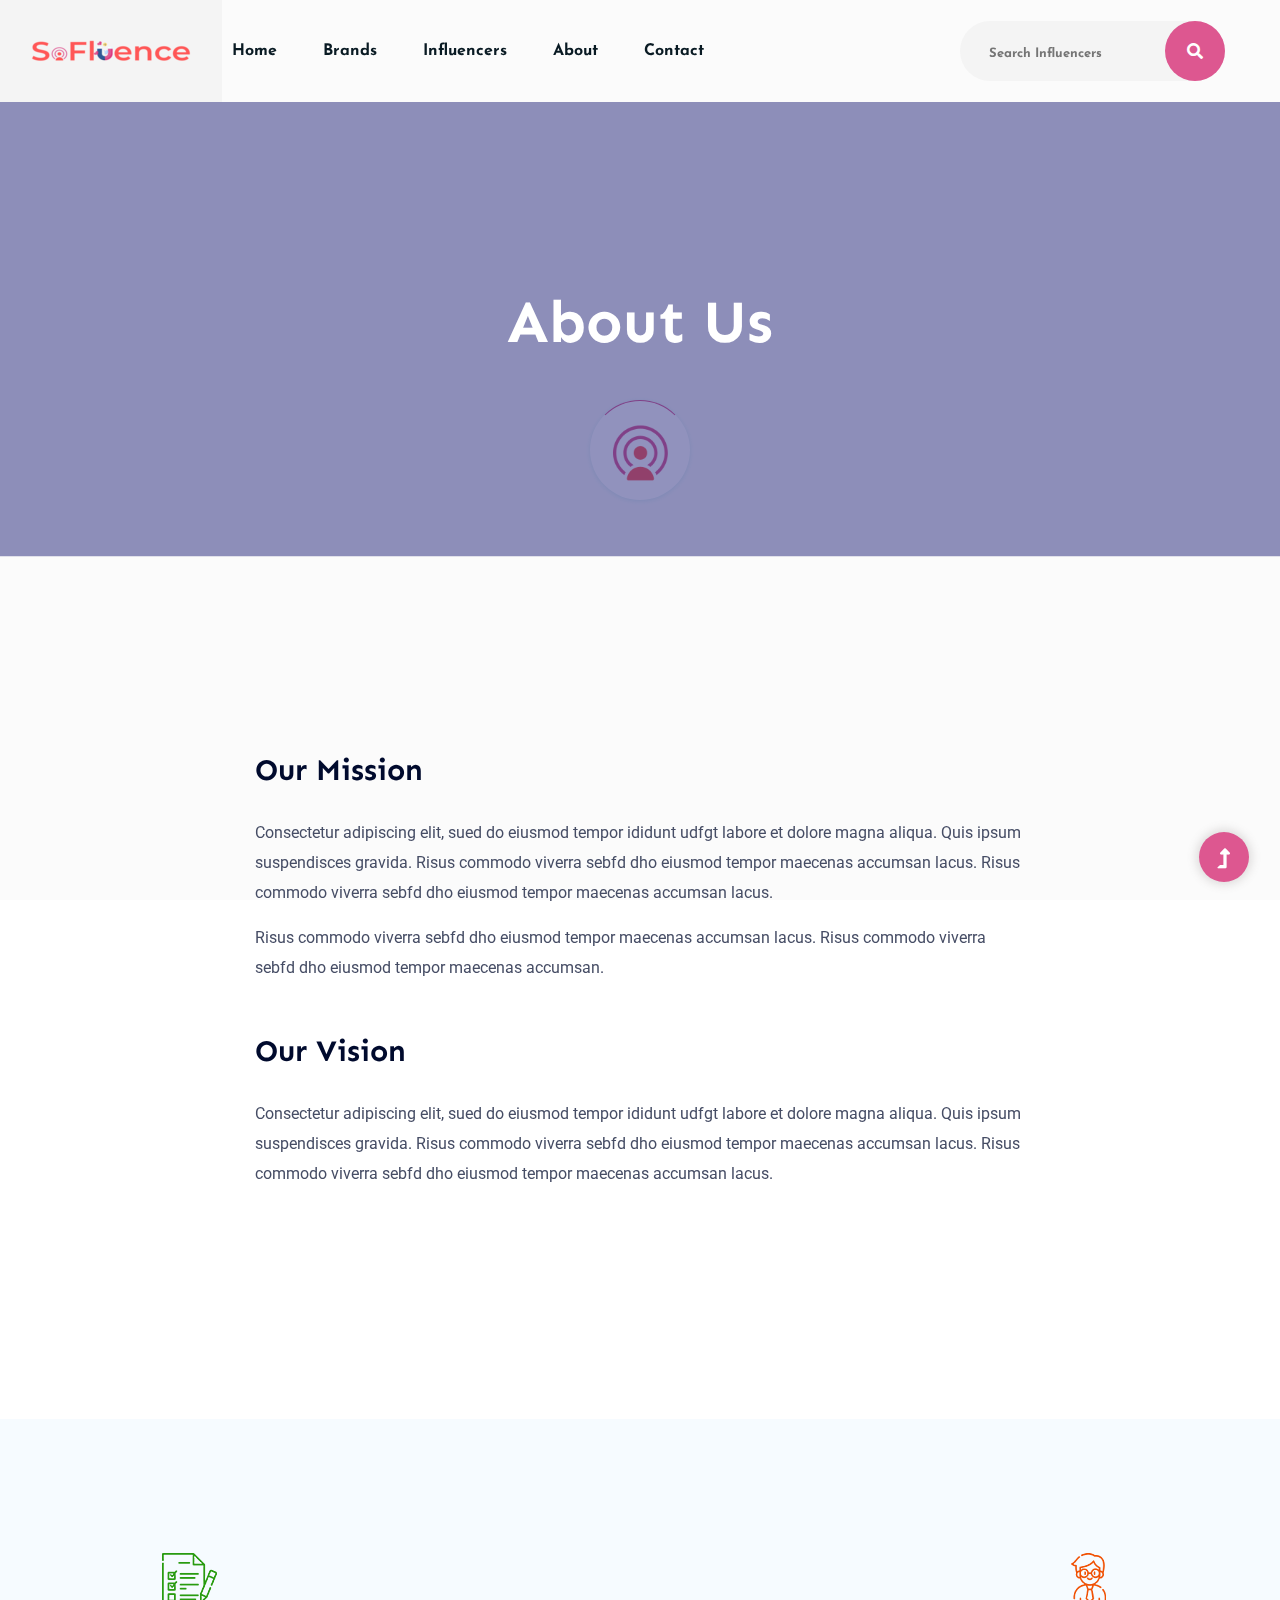
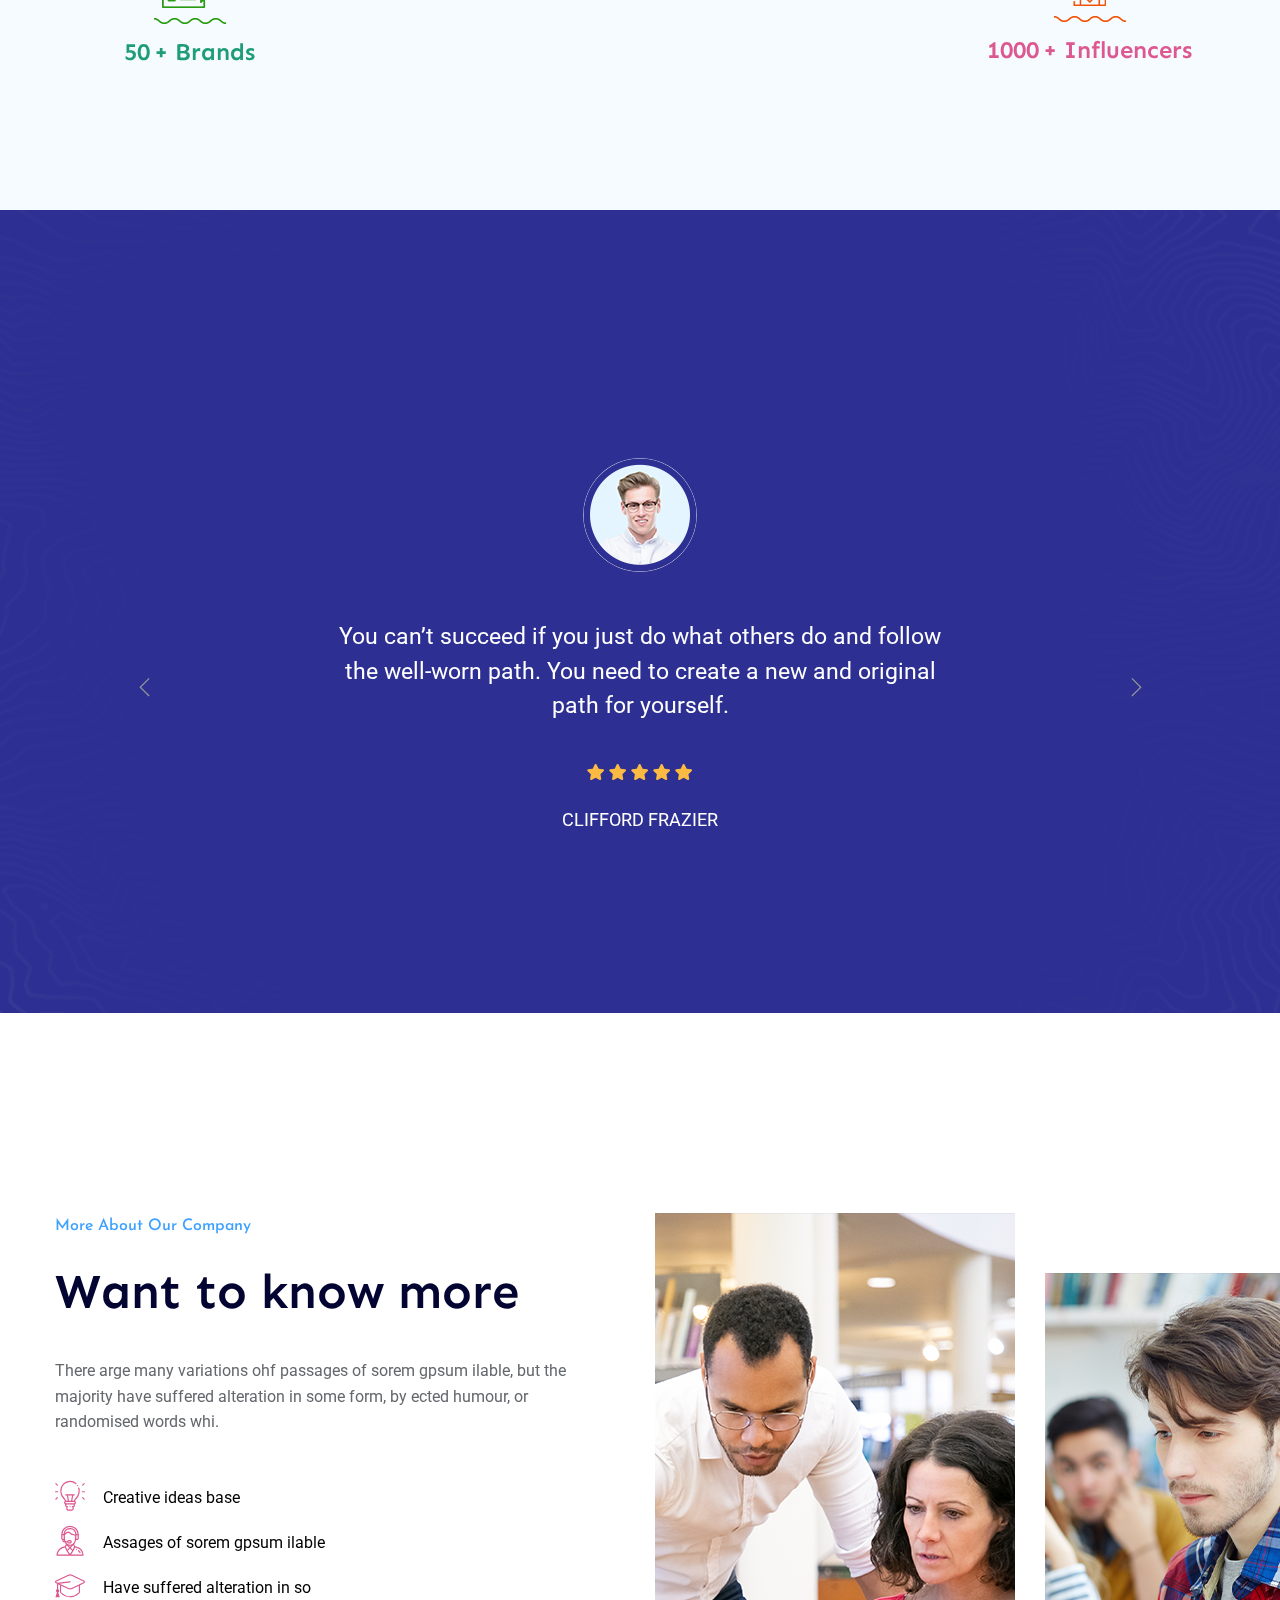
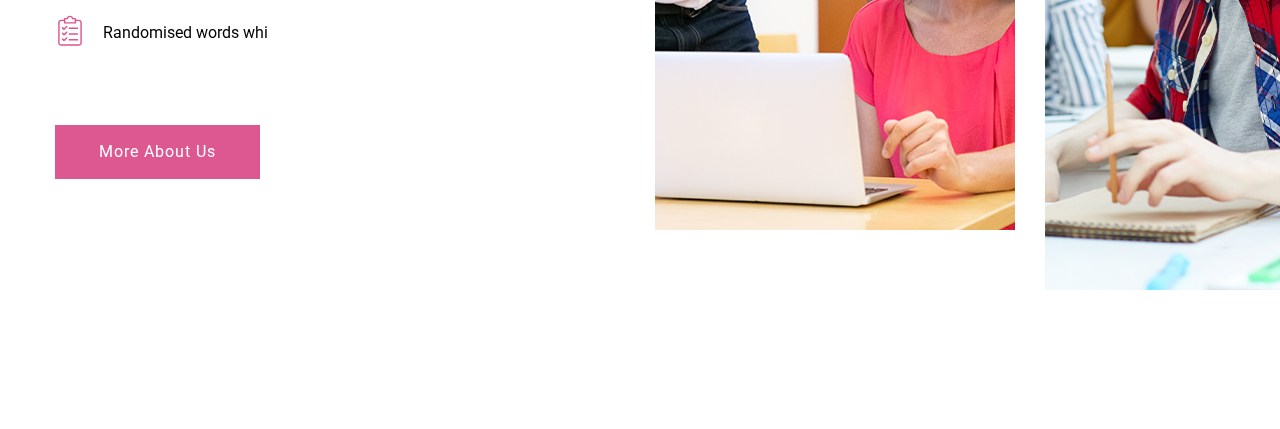
<file: about.html>
<!doctype html>
<html class="no-js" lang="zxx">
<head>
    <meta charset="utf-8">
    <meta http-equiv="x-ua-compatible" content="ie=edge">
     <title> SoFluence </title>
    <meta name="description" content="">
    <meta name="viewport" content="width=device-width, initial-scale=1">
    <link rel="manifest" href="site.webmanifest">
    <link rel="shortcut icon" type="image/x-icon" href="assets/img/favicon.ico">

	<!-- CSS here -->
	<link rel="stylesheet" href="assets/css/bootstrap.min.css">
	<link rel="stylesheet" href="assets/css/owl.carousel.min.css">
	<link rel="stylesheet" href="assets/css/slicknav.css">
    <link rel="stylesheet" href="assets/css/flaticon.css">
    <link rel="stylesheet" href="assets/css/gijgo.css">
	<link rel="stylesheet" href="assets/css/animate.min.css">
	<link rel="stylesheet" href="assets/css/magnific-popup.css">
	<link rel="stylesheet" href="assets/css/fontawesome-all.min.css">
	<link rel="stylesheet" href="assets/css/themify-icons.css">
	<link rel="stylesheet" href="assets/css/slick.css">
	<link rel="stylesheet" href="assets/css/nice-select.css">
	<link rel="stylesheet" href="assets/css/style.css">
</head>
<body>
    <!--? Preloader Start -->
    <div id="preloader-active">
        <div class="preloader d-flex align-items-center justify-content-center">
            <div class="preloader-inner position-relative">
                <div class="preloader-circle"></div>
                <div class="preloader-img pere-text">
                    <img src="assets/img/logo/loder.png" alt="">
                </div>
            </div>
        </div>
    </div>
    <!-- Preloader Start -->
    <header>
        <!-- Header Start -->
        <div class="header-area">
            <div class="main-header ">
                <div class="header-bottom header-sticky">
                    <!-- Logo -->
                    <div class="logo d-none d-lg-block">
                        <a href="index.html"><img src="assets/img/logo/logo.png" alt=""></a>
                    </div>
                    <div class="container">
                        <div class="menu-wrapper">
                            <!-- Logo -->
                            <div class="logo logo2 d-block d-lg-none">
                                <a href="index.html"><img src="assets/img/logo/logo.png" alt=""></a>
                            </div>
                            <!-- Main-menu -->
                            <div class="main-menu d-none d-lg-block">
                                <nav>
                                    <ul id="navigation">                                                                                          
                                        <li><a href="index.html">Home</a></li>
                                        <li><a href="brands.html">Brands</a></li>
                                        <li><a href="influencer.html">Influencers</a></li>
                                        <li><a href="about.html">About</a></li>
                                        <li><a href="contact.html">Contact</a></li>
                                    </ul>
                                </nav>
                            </div>
                            <!-- Header-btn -->
                            <div class="header-search d-none d-lg-block">
                                <form action="#" class="form-box f-right ">
                                    <input type="text" name="Search" placeholder="Search Influencers">
                                    <div class="search-icon">
                                        <i class="fas fa-search special-tag"></i>
                                    </div>
                                </form>
                            </div>
                        </div>
                        <!-- Mobile Menu -->
                        <div class="col-12">
                            <div class="mobile_menu d-block d-lg-none"></div>
                        </div>
                    </div>
                </div>
            </div>
        </div>
        <!-- Header End -->
    </header>
    <main>
        <!--? Hero Start -->
        <div class="slider-area">
            <div class="slider-height2 d-flex align-items-center">
                <div class="container">
                    <div class="row">
                        <div class="col-xl-12">
                            <div class="hero-cap hero-cap2 text-center">
                                <h2>About Us</h2>
                            </div>
                        </div>
                    </div>
                </div>
            </div>
        </div>
        <!-- Hero End -->
        <!-- About Details Start -->
        <div class="about-details section-padding30">
            <div class="container">
                <div class="row justify-content-center">
                    <div class="col-lg-8">
                        <div class="about-details-cap mb-50">
                            <h4>Our Mission</h4>
                            <p>Consectetur adipiscing elit, sued do eiusmod tempor ididunt udfgt labore et dolore magna aliqua. Quis ipsum suspendisces gravida. Risus commodo viverra sebfd dho eiusmod tempor maecenas accumsan lacus. Risus commodo viverra sebfd dho eiusmod tempor maecenas accumsan lacus.
                            </p>
                            <p> Risus commodo viverra sebfd dho eiusmod tempor maecenas accumsan lacus. Risus commodo viverra sebfd dho eiusmod tempor maecenas accumsan.</p>
                        </div>

                        <div class="about-details-cap mb-50">
                            <h4>Our Vision</h4>
                            <p>Consectetur adipiscing elit, sued do eiusmod tempor ididunt udfgt labore et dolore magna aliqua. Quis ipsum suspendisces gravida. Risus commodo viverra sebfd dho eiusmod tempor maecenas accumsan lacus. Risus commodo viverra sebfd dho eiusmod tempor maecenas accumsan lacus.
                            </p>
                        </div>
                    </div>
                </div>
            </div>
        </div>
        <!-- About Details End -->
<!--? Count Down Start -->
<div class="count-down-area pt-90 pb-60 section-bg" data-background="assets/img/gallery/section_bg01.png">
    <div class="container">
        <div class="row justify-content-center">
            <div class="col-lg-12 col-md-12">
                <div class="count-down-wrapper" >
                    <div class="row justify-content-between">
                        <div class="col-lg-3 col-md-6 col-sm-6">
                            <!-- Counter Up -->
                            <div class="single-counter text-center">
                                <svg xmlns="http://www.w3.org/2000/svg" xmlns:xlink="http://www.w3.org/1999/xlink" width="72px" height="71px">
                                    <image  x="0px" y="0px" width="72px" height="71px"  xlink:href="[data-uri]" />
                               </svg>
                                <span class="counter color-green">50</span>
                                <p class="color-green">+ Brands</p>
                            </div>
                        </div>
                        <div class="col-lg-3 col-md-6 col-sm-6">
                            <!-- Counter Up -->
                            <div class="single-counter text-center">
                                <svg xmlns="http://www.w3.org/2000/svg" xmlns:xlink="http://www.w3.org/1999/xlink" width="72px" height="69px">
                                    <image  x="0px" y="0px" width="72px" height="69px"  xlink:href="[data-uri]" />
                                </svg>
                                <span class="counter color-blue">1000</span>
                                <p class="color-blue">+ Influencers</p>
                            </div>
                        </div>
                    </div>
                </div>
            </div>
        </div>
    </div>
</div>
<!-- Count Down End -->
        <!--? Testimonial Start -->
        <div class="testimonial-area fix pt-180 pb-180 section-bg" data-background="assets/img/gallery/section_bg03.png">
            <div class="container">
                <div class="row justify-content-center">
                    <div class="col-xl-8 col-lg-9 col-md-9">
                        <div class="h1-testimonial-active">
                            <!-- Single Testimonial -->
                            <div class="single-testimonial pt-65">
                                <!-- Testimonial tittle -->
                                <div class="testimonial-icon mb-45">
                                    <img src="assets/img/gallery/testimonial.png" class="ani-btn " alt="">
                                </div>
                                    <!-- Testimonial Content -->
                                <div class="testimonial-caption text-center">
                                    <p>You can’t succeed if you just do what others do and 
                                        follow the well-worn path. You need to create a new and 
                                        original path for yourself.</p>
                                    <!-- Rattion -->
                                    <div class="testimonial-ratting">
                                        <i class="fas fa-star"></i>
                                        <i class="fas fa-star"></i>
                                        <i class="fas fa-star"></i>
                                        <i class="fas fa-star"></i>
                                        <i class="fas fa-star"></i>
                                    </div>
                                    <div class="rattiong-caption">
                                        <span>Clifford Frazier</span>
                                    </div>
                                </div>
                            </div>
                            <!-- Single Testimonial -->
                            <div class="single-testimonial pt-65">
                                <!-- Testimonial tittle -->
                                <div class="testimonial-icon mb-45">
                                    <img src="assets/img/gallery/testimonial.png" class="ani-btn " alt="">
                                </div>
                                    <!-- Testimonial Content -->
                                <div class="testimonial-caption text-center">
                                    <p>You can’t succeed if you just do what others do and 
                                        follow the well-worn path. You need to create a new and 
                                        original path for yourself. </p>
                                    <!-- Rattion -->
                                    <div class="testimonial-ratting">
                                        <i class="fas fa-star"></i>
                                        <i class="fas fa-star"></i>
                                        <i class="fas fa-star"></i>
                                        <i class="fas fa-star"></i>
                                        <i class="fas fa-star"></i>
                                    </div>
                                    <div class="rattiong-caption">
                                        <span>Clifford Frazier </span>
                                    </div>
                                </div>
                            </div>
                        </div>
                    </div>
                </div>
            </div>
        </div>
        <!-- Testimonial End -->
        <!--? About  Start-->
        <div class="about-area section-padding2">
            <div class="container">
                <div class="row">
                    <div class="col-lg-6 col-md-12">
                        <div class="about-caption mb-50">
                            <!-- Section Tittle -->
                            <div class="section-tittle mb-35">
                                <span>More About Our Company</span>
                                <h2>Want to know more</h2>
                            </div>
                            <p>There arge many variations ohf passages of sorem gpsum ilable, but the majority have suffered alteration in some form, by ected humour, or randomised words whi.</p>
                            <ul>
                                <li><span class="flaticon-business"></span> Creative ideas base</li>
                                <li><span class="flaticon-communications-1"></span> Assages of sorem gpsum ilable</li>
                                <li><span class="flaticon-graduated"></span> Have suffered alteration in so</li>
                                <li><span class="flaticon-tools-and-utensils"></span> Randomised words whi</li>
                            </ul>
                            <a href="about.html" class="btn">More About Us</a>
                        </div>
                    </div>
                    <div class="col-lg-6 col-md-12">
                        <!-- about-img -->
                        <div class="about-img ">
                            <div class="about-font-img d-none d-lg-block">
                                <img src="assets/img/gallery/about2.png" alt="">
                            </div>
                            <div class="about-back-img ">
                                <img src="assets/img/gallery/about1.png" alt="">
                            </div>
                        </div>
                    </div>
                </div>
            </div>
        </div>
        <!-- About Law End-->
    </main>
    <!-- Scroll Up -->
    <div id="back-top" >
        <a title="Go to Top" href="#"> <i class="fas fa-level-up-alt"></i></a>
    </div>

    <!-- JS here -->

    <script src="./assets/js/vendor/modernizr-3.5.0.min.js"></script>
    <!-- Jquery, Popper, Bootstrap -->
    <script src="./assets/js/vendor/jquery-1.12.4.min.js"></script>
    <script src="./assets/js/popper.min.js"></script>
    <script src="./assets/js/bootstrap.min.js"></script>
    <!-- Jquery Mobile Menu -->
    <script src="./assets/js/jquery.slicknav.min.js"></script>

    <!-- Jquery Slick , Owl-Carousel Plugins -->
    <script src="./assets/js/owl.carousel.min.js"></script>
    <script src="./assets/js/slick.min.js"></script>
    <!-- One Page, Animated-HeadLin -->
    <script src="./assets/js/wow.min.js"></script>
    <script src="./assets/js/animated.headline.js"></script>
    <script src="./assets/js/jquery.magnific-popup.js"></script>

    <!-- Date Picker -->
    <script src="./assets/js/gijgo.min.js"></script>
    <!-- Nice-select, sticky -->
    <script src="./assets/js/jquery.nice-select.min.js"></script>
    <script src="./assets/js/jquery.sticky.js"></script>
    
    <!-- counter , waypoint -->
    <script src="./assets/js/jquery.counterup.min.js"></script>
    <script src="./assets/js/waypoints.min.js"></script>
    
    <!-- contact js -->
    <script src="./assets/js/contact.js"></script>
    <script src="./assets/js/jquery.form.js"></script>
    <script src="./assets/js/jquery.validate.min.js"></script>
    <script src="./assets/js/mail-script.js"></script>
    <script src="./assets/js/jquery.ajaxchimp.min.js"></script>
    
    <!-- Jquery Plugins, main Jquery -->	
    <script src="./assets/js/plugins.js"></script>
    <script src="./assets/js/main.js"></script>
    
    </body>
</html>
</file>
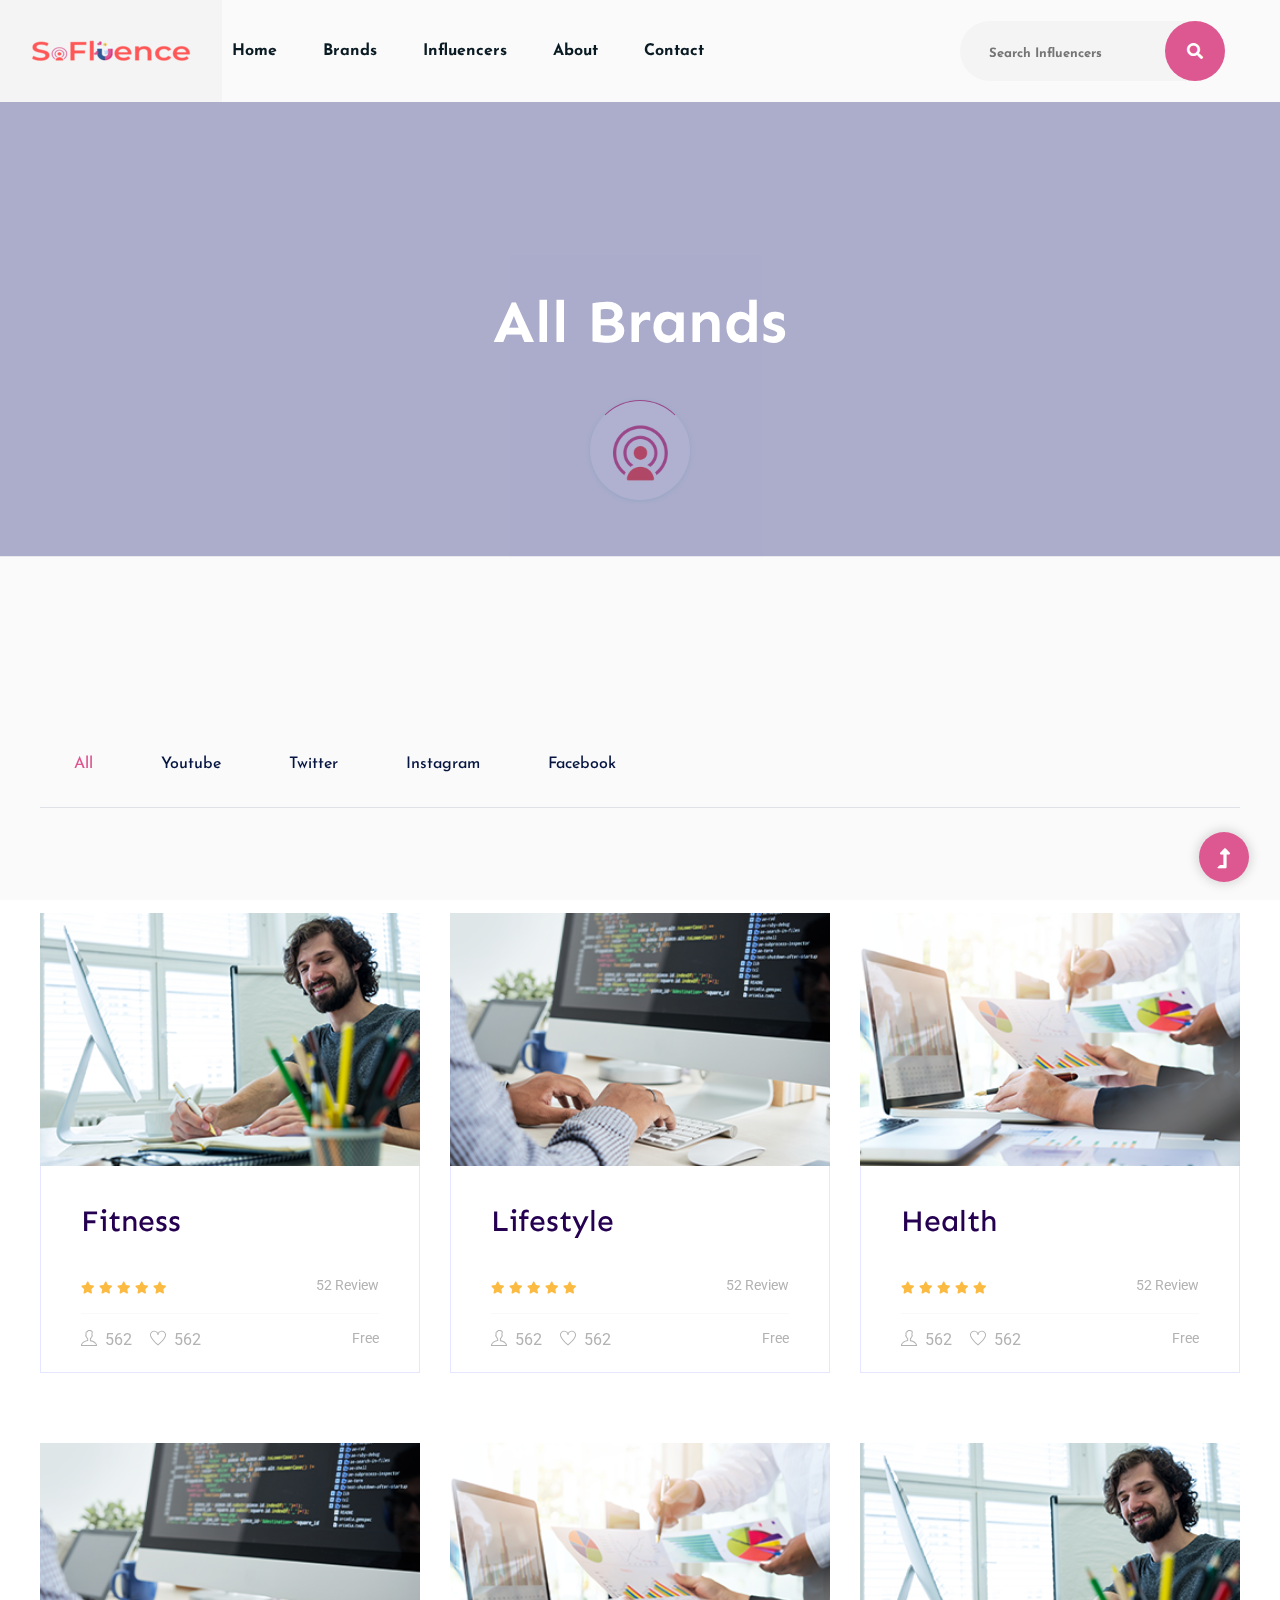
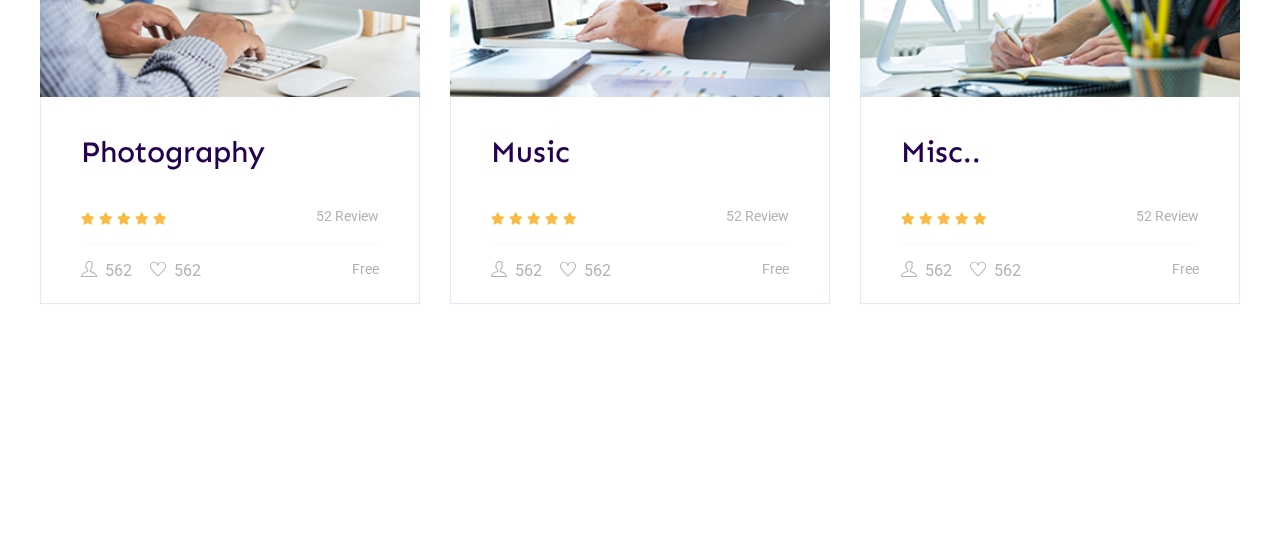
<file: brands.html>
<!doctype html>
<html class="no-js" lang="zxx">
<head>
    <meta charset="utf-8">
    <meta http-equiv="x-ua-compatible" content="ie=edge">
     <title> SoFluence </title>
    <meta name="description" content="">
    <meta name="viewport" content="width=device-width, initial-scale=1">
    <link rel="manifest" href="site.webmanifest">
    <link rel="shortcut icon" type="image/x-icon" href="assets/img/favicon.ico">

	<!-- CSS here -->
	<link rel="stylesheet" href="assets/css/bootstrap.min.css">
	<link rel="stylesheet" href="assets/css/owl.carousel.min.css">
	<link rel="stylesheet" href="assets/css/slicknav.css">
    <link rel="stylesheet" href="assets/css/flaticon.css">
    <link rel="stylesheet" href="assets/css/gijgo.css">
	<link rel="stylesheet" href="assets/css/animate.min.css">
	<link rel="stylesheet" href="assets/css/magnific-popup.css">
	<link rel="stylesheet" href="assets/css/fontawesome-all.min.css">
	<link rel="stylesheet" href="assets/css/themify-icons.css">
	<link rel="stylesheet" href="assets/css/slick.css">
	<link rel="stylesheet" href="assets/css/nice-select.css">
	<link rel="stylesheet" href="assets/css/style.css">
</head>
<body>
    <!--? Preloader Start -->
    <div id="preloader-active">
        <div class="preloader d-flex align-items-center justify-content-center">
            <div class="preloader-inner position-relative">
                <div class="preloader-circle"></div>
                <div class="preloader-img pere-text">
                    <img src="assets/img/logo/loder.png" alt="">
                </div>
            </div>
        </div>
    </div>
    <!-- Preloader Start -->
    <header>
        <!-- Header Start -->
        <div class="header-area">
            <div class="main-header ">
                <div class="header-bottom header-sticky">
                    <!-- Logo -->
                    <div class="logo d-none d-lg-block">
                        <a href="index.html"><img src="assets/img/logo/logo.png" alt=""></a>
                    </div>
                    <div class="container">
                        <div class="menu-wrapper">
                            <!-- Logo -->
                            <div class="logo logo2 d-block d-lg-none">
                                <a href="index.html"><img src="assets/img/logo/logo.png" alt=""></a>
                            </div>
                            <!-- Main-menu -->
                            <div class="main-menu d-none d-lg-block">
                                <nav>
                                    <ul id="navigation">                                                                                          
                                        <li><a href="index.html">Home</a></li>
                                        <li><a href="brands.html">Brands</a></li>
                                        <li><a href="influencer.html">Influencers</a></li>
                                        <li><a href="about.html">About</a></li>
                                        <li><a href="contact.html">Contact</a></li>
                                    </ul>
                                </nav>
                            </div>
                            <!-- Header-btn -->
                            <div class="header-search d-none d-lg-block">
                                <form action="#" class="form-box f-right ">
                                    <input type="text" name="Search" placeholder="Search Influencers">
                                    <div class="search-icon">
                                        <i class="fas fa-search special-tag"></i>
                                    </div>
                                </form>
                            </div>
                        </div>
                        <!-- Mobile Menu -->
                        <div class="col-12">
                            <div class="mobile_menu d-block d-lg-none"></div>
                        </div>
                    </div>
                </div>
            </div>
        </div>
        <!-- Header End -->
    </header>
    <main>
        <!--? Hero Start -->
        <div class="slider-area ">
            <div class="slider-height2 d-flex align-items-center">
                <div class="container">
                    <div class="row">
                        <div class="col-xl-12">
                            <div class="hero-cap hero-cap2 text-center">
                                <h2>All Brands</h2>
                            </div>
                        </div>
                    </div>
                </div>
            </div>
        </div>
        <!-- Hero End -->
        <!-- all-course Start -->
        <section class="all-course section-padding30">
            <div class="container">
                <div class="row">
                    <div class="all-course-wrapper">
                        <!-- Heading & Nav Button -->
                        <div class="row mb-15">
                            <div class="col-lg-12">
                                <div class="properties__button mb-90">
                                    <!--Nav Button  -->                                            
                                    <nav>                                                                             
                                        <div class="nav nav-tabs" id="nav-tab" role="tablist">
                                            <a class="nav-item nav-link active" id="nav-home-tab" data-toggle="tab" href="#nav-home" role="tab" aria-controls="nav-home" aria-selected="true">All</a>
                                            <a class="nav-item nav-link" id="nav-profile-tab" data-toggle="tab" href="#nav-profile" role="tab" aria-controls="nav-profile" aria-selected="false">Youtube</a>
                                            <a class="nav-item nav-link" id="nav-contact-tab" data-toggle="tab" href="#nav-contact" role="tab" aria-controls="nav-contact" aria-selected="false">Twitter</a>
                                            <a class="nav-item nav-link" id="nav-last-tab" data-toggle="tab" href="#nav-last" role="tab" aria-controls="nav-contact" aria-selected="false">Instagram</a>
                                            <a class="nav-item nav-link" id="nav-Sports" data-toggle="tab" href="#nav-nav-Sport" role="tab" aria-controls="nav-contact" aria-selected="false">Facebook</a>
                                        </div>
                                    </nav>
                                    <!--End Nav Button  -->
                                </div>
                            </div>
                        </div>
                        <!-- Tab content -->
                        <div class="row">
                            <div class="col-12">
                                <!-- Nav Card -->
                                <div class="tab-content" id="nav-tabContent">
                                    <!--  one -->
                                    <div class="tab-pane fade show active" id="nav-home" role="tabpanel" aria-labelledby="nav-home-tab">       
                                        <div class="row">
                                            <div class="col-xl-4 col-lg-4 col-md-6">
                                                <!-- Single course -->
                                                <div class="single-course mb-70">
                                                    <div class="course-img">
                                                        <img src="assets/img/gallery/popular_sub1.png" alt="">
                                                    </div>
                                                    <div class="course-caption">
                                                        <div class="course-cap-top">
                                                            <h4><a href="#">Fitness</a></h4>
                                                        </div>
                                                        <div class="course-cap-mid d-flex justify-content-between">
                                                            <div class="course-ratting">
                                                                <i class="fas fa-star"></i>
                                                                <i class="fas fa-star"></i>
                                                                <i class="fas fa-star"></i>
                                                                <i class="fas fa-star"></i>
                                                                <i class="fas fa-star"></i>
                                                            </div>
                                                            <ul><li>52 Review</li></ul>
                                                        </div>
                                                        <div class="course-cap-bottom d-flex justify-content-between">
                                                            <ul>
                                                                <li><i class="ti-user"></i> 562</li>
                                                                <li><i class="ti-heart"></i> 562</li>
                                                            </ul>
                                                            <span>Free</span>
                                                        </div>
                                                    </div>
                                                </div>
                                            </div>
                                            <div class="col-xl-4 col-lg-4 col-md-6">
                                                <!-- Single course -->
                                                <div class="single-course mb-70">
                                                    <div class="course-img">
                                                        <img src="assets/img/gallery/popular_sub2.png" alt="">
                                                    </div>
                                                    <div class="course-caption">
                                                        <div class="course-cap-top">
                                                            <h4><a href="#">Lifestyle</a></h4>
                                                        </div>
                                                        <div class="course-cap-mid d-flex justify-content-between">
                                                            <div class="course-ratting">
                                                                <i class="fas fa-star"></i>
                                                                <i class="fas fa-star"></i>
                                                                <i class="fas fa-star"></i>
                                                                <i class="fas fa-star"></i>
                                                                <i class="fas fa-star"></i>
                                                            </div>
                                                            <ul><li>52 Review</li></ul>
                                                        </div>
                                                        <div class="course-cap-bottom d-flex justify-content-between">
                                                            <ul>
                                                                <li><i class="ti-user"></i> 562</li>
                                                                <li><i class="ti-heart"></i> 562</li>
                                                            </ul>
                                                            <span>Free</span>
                                                        </div>
                                                    </div>
                                                </div>
                                            </div>
                                            <div class="col-xl-4 col-lg-4 col-md-6">
                                                <!-- Single course -->
                                                <div class="single-course mb-70">
                                                    <div class="course-img">
                                                        <img src="assets/img/gallery/popular_sub3.png" alt="">
                                                    </div>
                                                    <div class="course-caption">
                                                        <div class="course-cap-top">
                                                            <h4><a href="#">Health</a></h4>
                                                        </div>
                                                        <div class="course-cap-mid d-flex justify-content-between">
                                                            <div class="course-ratting">
                                                                <i class="fas fa-star"></i>
                                                                <i class="fas fa-star"></i>
                                                                <i class="fas fa-star"></i>
                                                                <i class="fas fa-star"></i>
                                                                <i class="fas fa-star"></i>
                                                            </div>
                                                            <ul><li>52 Review</li></ul>
                                                        </div>
                                                        <div class="course-cap-bottom d-flex justify-content-between">
                                                            <ul>
                                                                <li><i class="ti-user"></i> 562</li>
                                                                <li><i class="ti-heart"></i> 562</li>
                                                            </ul>
                                                            <span>Free</span>
                                                        </div>
                                                    </div>
                                                </div>
                                            </div>
                                            <div class="col-xl-4 col-lg-4 col-md-6">
                                                <!-- Single course -->
                                                <div class="single-course mb-70">
                                                    <div class="course-img">
                                                        <img src="assets/img/gallery/popular_sub2.png" alt="">
                                                    </div>
                                                    <div class="course-caption">
                                                        <div class="course-cap-top">
                                                            <h4><a href="#">Photography</a></h4>
                                                        </div>
                                                        <div class="course-cap-mid d-flex justify-content-between">
                                                            <div class="course-ratting">
                                                                <i class="fas fa-star"></i>
                                                                <i class="fas fa-star"></i>
                                                                <i class="fas fa-star"></i>
                                                                <i class="fas fa-star"></i>
                                                                <i class="fas fa-star"></i>
                                                            </div>
                                                            <ul><li>52 Review</li></ul>
                                                        </div>
                                                        <div class="course-cap-bottom d-flex justify-content-between">
                                                            <ul>
                                                                <li><i class="ti-user"></i> 562</li>
                                                                <li><i class="ti-heart"></i> 562</li>
                                                            </ul>
                                                            <span>Free</span>
                                                        </div>
                                                    </div>
                                                </div>
                                            </div>
                                            <div class="col-xl-4 col-lg-4 col-md-6">
                                                <!-- Single course -->
                                                <div class="single-course mb-70">
                                                    <div class="course-img">
                                                        <img src="assets/img/gallery/popular_sub3.png" alt="">
                                                    </div>
                                                    <div class="course-caption">
                                                        <div class="course-cap-top">
                                                            <h4><a href="#">Music</a></h4>
                                                        </div>
                                                        <div class="course-cap-mid d-flex justify-content-between">
                                                            <div class="course-ratting">
                                                                <i class="fas fa-star"></i>
                                                                <i class="fas fa-star"></i>
                                                                <i class="fas fa-star"></i>
                                                                <i class="fas fa-star"></i>
                                                                <i class="fas fa-star"></i>
                                                            </div>
                                                            <ul><li>52 Review</li></ul>
                                                        </div>
                                                        <div class="course-cap-bottom d-flex justify-content-between">
                                                            <ul>
                                                                <li><i class="ti-user"></i> 562</li>
                                                                <li><i class="ti-heart"></i> 562</li>
                                                            </ul>
                                                            <span>Free</span>
                                                        </div>
                                                    </div>
                                                </div>
                                            </div>
                                            <div class="col-xl-4 col-lg-4 col-md-6">
                                                <!-- Single course -->
                                                <div class="single-course mb-70">
                                                    <div class="course-img">
                                                        <img src="assets/img/gallery/popular_sub1.png" alt="">
                                                    </div>
                                                    <div class="course-caption">
                                                        <div class="course-cap-top">
                                                            <h4><a href="#">Misc..</a></h4>
                                                        </div>
                                                        <div class="course-cap-mid d-flex justify-content-between">
                                                            <div class="course-ratting">
                                                                <i class="fas fa-star"></i>
                                                                <i class="fas fa-star"></i>
                                                                <i class="fas fa-star"></i>
                                                                <i class="fas fa-star"></i>
                                                                <i class="fas fa-star"></i>
                                                            </div>
                                                            <ul><li>52 Review</li></ul>
                                                        </div>
                                                        <div class="course-cap-bottom d-flex justify-content-between">
                                                            <ul>
                                                                <li><i class="ti-user"></i> 562</li>
                                                                <li><i class="ti-heart"></i> 562</li>
                                                            </ul>
                                                            <span>Free</span>
                                                        </div>
                                                    </div>
                                                </div>
                                            </div>
                                        </div>
                                    </div>
                                    <!--  Two -->
                                    <div class="tab-pane fade" id="nav-profile" role="tabpanel" aria-labelledby="nav-profile-tab">
                                        <div class="row">
                                            <div class="col-xl-4 col-lg-4 col-md-6">
                                                <!-- Single course -->
                                                <div class="single-course mb-70">
                                                    <div class="course-img">
                                                        <img src="assets/img/gallery/popular_sub3.png" alt="">
                                                    </div>
                                                    <div class="course-caption">
                                                        <div class="course-cap-top">
                                                            <h4><a href="#">Graphic Design</a></h4>
                                                        </div>
                                                        <div class="course-cap-mid d-flex justify-content-between">
                                                            <div class="course-ratting">
                                                                <i class="fas fa-star"></i>
                                                                <i class="fas fa-star"></i>
                                                                <i class="fas fa-star"></i>
                                                                <i class="fas fa-star"></i>
                                                                <i class="fas fa-star"></i>
                                                            </div>
                                                            <ul><li>52 Review</li></ul>
                                                        </div>
                                                        <div class="course-cap-bottom d-flex justify-content-between">
                                                            <ul>
                                                                <li><i class="ti-user"></i> 562</li>
                                                                <li><i class="ti-heart"></i> 562</li>
                                                            </ul>
                                                            <span>Free</span>
                                                        </div>
                                                    </div>
                                                </div>
                                            </div>
                                            <div class="col-xl-4 col-lg-4 col-md-6">
                                                <!-- Single course -->
                                                <div class="single-course mb-70">
                                                    <div class="course-img">
                                                        <img src="assets/img/gallery/popular_sub2.png" alt="">
                                                    </div>
                                                    <div class="course-caption">
                                                        <div class="course-cap-top">
                                                            <h4><a href="#">Web Development</a></h4>
                                                        </div>
                                                        <div class="course-cap-mid d-flex justify-content-between">
                                                            <div class="course-ratting">
                                                                <i class="fas fa-star"></i>
                                                                <i class="fas fa-star"></i>
                                                                <i class="fas fa-star"></i>
                                                                <i class="fas fa-star"></i>
                                                                <i class="fas fa-star"></i>
                                                            </div>
                                                            <ul><li>52 Review</li></ul>
                                                        </div>
                                                        <div class="course-cap-bottom d-flex justify-content-between">
                                                            <ul>
                                                                <li><i class="ti-user"></i> 562</li>
                                                                <li><i class="ti-heart"></i> 562</li>
                                                            </ul>
                                                            <span>Free</span>
                                                        </div>
                                                    </div>
                                                </div>
                                            </div>
                                            <div class="col-xl-4 col-lg-4 col-md-6">
                                                <!-- Single course -->
                                                <div class="single-course mb-70">
                                                    <div class="course-img">
                                                        <img src="assets/img/gallery/popular_sub1.png" alt="">
                                                    </div>
                                                    <div class="course-caption">
                                                        <div class="course-cap-top">
                                                            <h4><a href="#">Digital Marketing</a></h4>
                                                        </div>
                                                        <div class="course-cap-mid d-flex justify-content-between">
                                                            <div class="course-ratting">
                                                                <i class="fas fa-star"></i>
                                                                <i class="fas fa-star"></i>
                                                                <i class="fas fa-star"></i>
                                                                <i class="fas fa-star"></i>
                                                                <i class="fas fa-star"></i>
                                                            </div>
                                                            <ul><li>52 Review</li></ul>
                                                        </div>
                                                        <div class="course-cap-bottom d-flex justify-content-between">
                                                            <ul>
                                                                <li><i class="ti-user"></i> 562</li>
                                                                <li><i class="ti-heart"></i> 562</li>
                                                            </ul>
                                                            <span>Free</span>
                                                        </div>
                                                    </div>
                                                </div>
                                            </div>
                                            <div class="col-xl-4 col-lg-4 col-md-6">
                                                <!-- Single course -->
                                                <div class="single-course mb-70">
                                                    <div class="course-img">
                                                        <img src="assets/img/gallery/popular_sub2.png" alt="">
                                                    </div>
                                                    <div class="course-caption">
                                                        <div class="course-cap-top">
                                                            <h4><a href="#">Graphic Design</a></h4>
                                                        </div>
                                                        <div class="course-cap-mid d-flex justify-content-between">
                                                            <div class="course-ratting">
                                                                <i class="fas fa-star"></i>
                                                                <i class="fas fa-star"></i>
                                                                <i class="fas fa-star"></i>
                                                                <i class="fas fa-star"></i>
                                                                <i class="fas fa-star"></i>
                                                            </div>
                                                            <ul><li>52 Review</li></ul>
                                                        </div>
                                                        <div class="course-cap-bottom d-flex justify-content-between">
                                                            <ul>
                                                                <li><i class="ti-user"></i> 562</li>
                                                                <li><i class="ti-heart"></i> 562</li>
                                                            </ul>
                                                            <span>Free</span>
                                                        </div>
                                                    </div>
                                                </div>
                                            </div>
                                            <div class="col-xl-4 col-lg-4 col-md-6">
                                                <!-- Single course -->
                                                <div class="single-course mb-70">
                                                    <div class="course-img">
                                                        <img src="assets/img/gallery/popular_sub3.png" alt="">
                                                    </div>
                                                    <div class="course-caption">
                                                        <div class="course-cap-top">
                                                            <h4><a href="#">Web Development</a></h4>
                                                        </div>
                                                        <div class="course-cap-mid d-flex justify-content-between">
                                                            <div class="course-ratting">
                                                                <i class="fas fa-star"></i>
                                                                <i class="fas fa-star"></i>
                                                                <i class="fas fa-star"></i>
                                                                <i class="fas fa-star"></i>
                                                                <i class="fas fa-star"></i>
                                                            </div>
                                                            <ul><li>52 Review</li></ul>
                                                        </div>
                                                        <div class="course-cap-bottom d-flex justify-content-between">
                                                            <ul>
                                                                <li><i class="ti-user"></i> 562</li>
                                                                <li><i class="ti-heart"></i> 562</li>
                                                            </ul>
                                                            <span>Free</span>
                                                        </div>
                                                    </div>
                                                </div>
                                            </div>
                                            <div class="col-xl-4 col-lg-4 col-md-6">
                                                <!-- Single course -->
                                                <div class="single-course mb-70">
                                                    <div class="course-img">
                                                        <img src="assets/img/gallery/popular_sub1.png" alt="">
                                                    </div>
                                                    <div class="course-caption">
                                                        <div class="course-cap-top">
                                                            <h4><a href="#">Digital Marketing</a></h4>
                                                        </div>
                                                        <div class="course-cap-mid d-flex justify-content-between">
                                                            <div class="course-ratting">
                                                                <i class="fas fa-star"></i>
                                                                <i class="fas fa-star"></i>
                                                                <i class="fas fa-star"></i>
                                                                <i class="fas fa-star"></i>
                                                                <i class="fas fa-star"></i>
                                                            </div>
                                                            <ul><li>52 Review</li></ul>
                                                        </div>
                                                        <div class="course-cap-bottom d-flex justify-content-between">
                                                            <ul>
                                                                <li><i class="ti-user"></i> 562</li>
                                                                <li><i class="ti-heart"></i> 562</li>
                                                            </ul>
                                                            <span>Free</span>
                                                        </div>
                                                    </div>
                                                </div>
                                            </div>
                                        </div>
                                    </div>
                                    <!--  Three -->
                                    <div class="tab-pane fade" id="nav-contact" role="tabpanel" aria-labelledby="nav-contact-tab">
                                        <div class="row">
                                            <div class="col-xl-4 col-lg-4 col-md-6">
                                                <!-- Single course -->
                                                <div class="single-course mb-70">
                                                    <div class="course-img">
                                                        <img src="assets/img/gallery/popular_sub2.png" alt="">
                                                    </div>
                                                    <div class="course-caption">
                                                        <div class="course-cap-top">
                                                            <h4><a href="#">Graphic Design</a></h4>
                                                        </div>
                                                        <div class="course-cap-mid d-flex justify-content-between">
                                                            <div class="course-ratting">
                                                                <i class="fas fa-star"></i>
                                                                <i class="fas fa-star"></i>
                                                                <i class="fas fa-star"></i>
                                                                <i class="fas fa-star"></i>
                                                                <i class="fas fa-star"></i>
                                                            </div>
                                                            <ul><li>52 Review</li></ul>
                                                        </div>
                                                        <div class="course-cap-bottom d-flex justify-content-between">
                                                            <ul>
                                                                <li><i class="ti-user"></i> 562</li>
                                                                <li><i class="ti-heart"></i> 562</li>
                                                            </ul>
                                                            <span>Free</span>
                                                        </div>
                                                    </div>
                                                </div>
                                            </div>
                                            <div class="col-xl-4 col-lg-4 col-md-6">
                                                <!-- Single course -->
                                                <div class="single-course mb-70">
                                                    <div class="course-img">
                                                        <img src="assets/img/gallery/popular_sub1.png" alt="">
                                                    </div>
                                                    <div class="course-caption">
                                                        <div class="course-cap-top">
                                                            <h4><a href="#">Web Development</a></h4>
                                                        </div>
                                                        <div class="course-cap-mid d-flex justify-content-between">
                                                            <div class="course-ratting">
                                                                <i class="fas fa-star"></i>
                                                                <i class="fas fa-star"></i>
                                                                <i class="fas fa-star"></i>
                                                                <i class="fas fa-star"></i>
                                                                <i class="fas fa-star"></i>
                                                            </div>
                                                            <ul><li>52 Review</li></ul>
                                                        </div>
                                                        <div class="course-cap-bottom d-flex justify-content-between">
                                                            <ul>
                                                                <li><i class="ti-user"></i> 562</li>
                                                                <li><i class="ti-heart"></i> 562</li>
                                                            </ul>
                                                            <span>Free</span>
                                                        </div>
                                                    </div>
                                                </div>
                                            </div>
                                            <div class="col-xl-4 col-lg-4 col-md-6">
                                                <!-- Single course -->
                                                <div class="single-course mb-70">
                                                    <div class="course-img">
                                                        <img src="assets/img/gallery/popular_sub3.png" alt="">
                                                    </div>
                                                    <div class="course-caption">
                                                        <div class="course-cap-top">
                                                            <h4><a href="#">Digital Marketing</a></h4>
                                                        </div>
                                                        <div class="course-cap-mid d-flex justify-content-between">
                                                            <div class="course-ratting">
                                                                <i class="fas fa-star"></i>
                                                                <i class="fas fa-star"></i>
                                                                <i class="fas fa-star"></i>
                                                                <i class="fas fa-star"></i>
                                                                <i class="fas fa-star"></i>
                                                            </div>
                                                            <ul><li>52 Review</li></ul>
                                                        </div>
                                                        <div class="course-cap-bottom d-flex justify-content-between">
                                                            <ul>
                                                                <li><i class="ti-user"></i> 562</li>
                                                                <li><i class="ti-heart"></i> 562</li>
                                                            </ul>
                                                            <span>Free</span>
                                                        </div>
                                                    </div>
                                                </div>
                                            </div>
                                            <div class="col-xl-4 col-lg-4 col-md-6">
                                                <!-- Single course -->
                                                <div class="single-course mb-70">
                                                    <div class="course-img">
                                                        <img src="assets/img/gallery/popular_sub2.png" alt="">
                                                    </div>
                                                    <div class="course-caption">
                                                        <div class="course-cap-top">
                                                            <h4><a href="#">Graphic Design</a></h4>
                                                        </div>
                                                        <div class="course-cap-mid d-flex justify-content-between">
                                                            <div class="course-ratting">
                                                                <i class="fas fa-star"></i>
                                                                <i class="fas fa-star"></i>
                                                                <i class="fas fa-star"></i>
                                                                <i class="fas fa-star"></i>
                                                                <i class="fas fa-star"></i>
                                                            </div>
                                                            <ul><li>52 Review</li></ul>
                                                        </div>
                                                        <div class="course-cap-bottom d-flex justify-content-between">
                                                            <ul>
                                                                <li><i class="ti-user"></i> 562</li>
                                                                <li><i class="ti-heart"></i> 562</li>
                                                            </ul>
                                                            <span>Free</span>
                                                        </div>
                                                    </div>
                                                </div>
                                            </div>
                                            <div class="col-xl-4 col-lg-4 col-md-6">
                                                <!-- Single course -->
                                                <div class="single-course mb-70">
                                                    <div class="course-img">
                                                        <img src="assets/img/gallery/popular_sub3.png" alt="">
                                                    </div>
                                                    <div class="course-caption">
                                                        <div class="course-cap-top">
                                                            <h4><a href="#">Web Development</a></h4>
                                                        </div>
                                                        <div class="course-cap-mid d-flex justify-content-between">
                                                            <div class="course-ratting">
                                                                <i class="fas fa-star"></i>
                                                                <i class="fas fa-star"></i>
                                                                <i class="fas fa-star"></i>
                                                                <i class="fas fa-star"></i>
                                                                <i class="fas fa-star"></i>
                                                            </div>
                                                            <ul><li>52 Review</li></ul>
                                                        </div>
                                                        <div class="course-cap-bottom d-flex justify-content-between">
                                                            <ul>
                                                                <li><i class="ti-user"></i> 562</li>
                                                                <li><i class="ti-heart"></i> 562</li>
                                                            </ul>
                                                            <span>Free</span>
                                                        </div>
                                                    </div>
                                                </div>
                                            </div>
                                            <div class="col-xl-4 col-lg-4 col-md-6">
                                                <!-- Single course -->
                                                <div class="single-course mb-70">
                                                    <div class="course-img">
                                                        <img src="assets/img/gallery/popular_sub1.png" alt="">
                                                    </div>
                                                    <div class="course-caption">
                                                        <div class="course-cap-top">
                                                            <h4><a href="#">Digital Marketing</a></h4>
                                                        </div>
                                                        <div class="course-cap-mid d-flex justify-content-between">
                                                            <div class="course-ratting">
                                                                <i class="fas fa-star"></i>
                                                                <i class="fas fa-star"></i>
                                                                <i class="fas fa-star"></i>
                                                                <i class="fas fa-star"></i>
                                                                <i class="fas fa-star"></i>
                                                            </div>
                                                            <ul><li>52 Review</li></ul>
                                                        </div>
                                                        <div class="course-cap-bottom d-flex justify-content-between">
                                                            <ul>
                                                                <li><i class="ti-user"></i> 562</li>
                                                                <li><i class="ti-heart"></i> 562</li>
                                                            </ul>
                                                            <span>Free</span>
                                                        </div>
                                                    </div>
                                                </div>
                                            </div>
                                        </div>
                                    </div>
                                    <!--  Fur -->
                                    <div class="tab-pane fade" id="nav-last" role="tabpanel" aria-labelledby="nav-last-tab">
                                        <div class="row">
                                            <div class="col-xl-4 col-lg-4 col-md-6">
                                                <!-- Single course -->
                                                <div class="single-course mb-70">
                                                    <div class="course-img">
                                                        <img src="assets/img/gallery/popular_sub1.png" alt="">
                                                    </div>
                                                    <div class="course-caption">
                                                        <div class="course-cap-top">
                                                            <h4><a href="#">Graphic Design</a></h4>
                                                        </div>
                                                        <div class="course-cap-mid d-flex justify-content-between">
                                                            <div class="course-ratting">
                                                                <i class="fas fa-star"></i>
                                                                <i class="fas fa-star"></i>
                                                                <i class="fas fa-star"></i>
                                                                <i class="fas fa-star"></i>
                                                                <i class="fas fa-star"></i>
                                                            </div>
                                                            <ul><li>52 Review</li></ul>
                                                        </div>
                                                        <div class="course-cap-bottom d-flex justify-content-between">
                                                            <ul>
                                                                <li><i class="ti-user"></i> 562</li>
                                                                <li><i class="ti-heart"></i> 562</li>
                                                            </ul>
                                                            <span>Free</span>
                                                        </div>
                                                    </div>
                                                </div>
                                            </div>
                                            <div class="col-xl-4 col-lg-4 col-md-6">
                                                <!-- Single course -->
                                                <div class="single-course mb-70">
                                                    <div class="course-img">
                                                        <img src="assets/img/gallery/popular_sub2.png" alt="">
                                                    </div>
                                                    <div class="course-caption">
                                                        <div class="course-cap-top">
                                                            <h4><a href="#">Web Development</a></h4>
                                                        </div>
                                                        <div class="course-cap-mid d-flex justify-content-between">
                                                            <div class="course-ratting">
                                                                <i class="fas fa-star"></i>
                                                                <i class="fas fa-star"></i>
                                                                <i class="fas fa-star"></i>
                                                                <i class="fas fa-star"></i>
                                                                <i class="fas fa-star"></i>
                                                            </div>
                                                            <ul><li>52 Review</li></ul>
                                                        </div>
                                                        <div class="course-cap-bottom d-flex justify-content-between">
                                                            <ul>
                                                                <li><i class="ti-user"></i> 562</li>
                                                                <li><i class="ti-heart"></i> 562</li>
                                                            </ul>
                                                            <span>Free</span>
                                                        </div>
                                                    </div>
                                                </div>
                                            </div>
                                            <div class="col-xl-4 col-lg-4 col-md-6">
                                                <!-- Single course -->
                                                <div class="single-course mb-70">
                                                    <div class="course-img">
                                                        <img src="assets/img/gallery/popular_sub3.png" alt="">
                                                    </div>
                                                    <div class="course-caption">
                                                        <div class="course-cap-top">
                                                            <h4><a href="#">Digital Marketing</a></h4>
                                                        </div>
                                                        <div class="course-cap-mid d-flex justify-content-between">
                                                            <div class="course-ratting">
                                                                <i class="fas fa-star"></i>
                                                                <i class="fas fa-star"></i>
                                                                <i class="fas fa-star"></i>
                                                                <i class="fas fa-star"></i>
                                                                <i class="fas fa-star"></i>
                                                            </div>
                                                            <ul><li>52 Review</li></ul>
                                                        </div>
                                                        <div class="course-cap-bottom d-flex justify-content-between">
                                                            <ul>
                                                                <li><i class="ti-user"></i> 562</li>
                                                                <li><i class="ti-heart"></i> 562</li>
                                                            </ul>
                                                            <span>Free</span>
                                                        </div>
                                                    </div>
                                                </div>
                                            </div>
                                            <div class="col-xl-4 col-lg-4 col-md-6">
                                                <!-- Single course -->
                                                <div class="single-course mb-70">
                                                    <div class="course-img">
                                                        <img src="assets/img/gallery/popular_sub2.png" alt="">
                                                    </div>
                                                    <div class="course-caption">
                                                        <div class="course-cap-top">
                                                            <h4><a href="#">Graphic Design</a></h4>
                                                        </div>
                                                        <div class="course-cap-mid d-flex justify-content-between">
                                                            <div class="course-ratting">
                                                                <i class="fas fa-star"></i>
                                                                <i class="fas fa-star"></i>
                                                                <i class="fas fa-star"></i>
                                                                <i class="fas fa-star"></i>
                                                                <i class="fas fa-star"></i>
                                                            </div>
                                                            <ul><li>52 Review</li></ul>
                                                        </div>
                                                        <div class="course-cap-bottom d-flex justify-content-between">
                                                            <ul>
                                                                <li><i class="ti-user"></i> 562</li>
                                                                <li><i class="ti-heart"></i> 562</li>
                                                            </ul>
                                                            <span>Free</span>
                                                        </div>
                                                    </div>
                                                </div>
                                            </div>
                                            <div class="col-xl-4 col-lg-4 col-md-6">
                                                <!-- Single course -->
                                                <div class="single-course mb-70">
                                                    <div class="course-img">
                                                        <img src="assets/img/gallery/popular_sub3.png" alt="">
                                                    </div>
                                                    <div class="course-caption">
                                                        <div class="course-cap-top">
                                                            <h4><a href="#">Web Development</a></h4>
                                                        </div>
                                                        <div class="course-cap-mid d-flex justify-content-between">
                                                            <div class="course-ratting">
                                                                <i class="fas fa-star"></i>
                                                                <i class="fas fa-star"></i>
                                                                <i class="fas fa-star"></i>
                                                                <i class="fas fa-star"></i>
                                                                <i class="fas fa-star"></i>
                                                            </div>
                                                            <ul><li>52 Review</li></ul>
                                                        </div>
                                                        <div class="course-cap-bottom d-flex justify-content-between">
                                                            <ul>
                                                                <li><i class="ti-user"></i> 562</li>
                                                                <li><i class="ti-heart"></i> 562</li>
                                                            </ul>
                                                            <span>Free</span>
                                                        </div>
                                                    </div>
                                                </div>
                                            </div>
                                            <div class="col-xl-4 col-lg-4 col-md-6">
                                                <!-- Single course -->
                                                <div class="single-course mb-70">
                                                    <div class="course-img">
                                                        <img src="assets/img/gallery/popular_sub1.png" alt="">
                                                    </div>
                                                    <div class="course-caption">
                                                        <div class="course-cap-top">
                                                            <h4><a href="#">Digital Marketing</a></h4>
                                                        </div>
                                                        <div class="course-cap-mid d-flex justify-content-between">
                                                            <div class="course-ratting">
                                                                <i class="fas fa-star"></i>
                                                                <i class="fas fa-star"></i>
                                                                <i class="fas fa-star"></i>
                                                                <i class="fas fa-star"></i>
                                                                <i class="fas fa-star"></i>
                                                            </div>
                                                            <ul><li>52 Review</li></ul>
                                                        </div>
                                                        <div class="course-cap-bottom d-flex justify-content-between">
                                                            <ul>
                                                                <li><i class="ti-user"></i> 562</li>
                                                                <li><i class="ti-heart"></i> 562</li>
                                                            </ul>
                                                            <span>Free</span>
                                                        </div>
                                                    </div>
                                                </div>
                                            </div>
                                        </div>
                                    </div>
                                    <!--  Five -->
                                    <div class="tab-pane fade" id="nav-nav-Sport" role="tabpanel" aria-labelledby="nav-Sports">
                                        <div class="row">
                                            <div class="col-xl-4 col-lg-4 col-md-6">
                                                <!-- Single course -->
                                                <div class="single-course mb-70">
                                                    <div class="course-img">
                                                        <img src="assets/img/gallery/popular_sub1.png" alt="">
                                                    </div>
                                                    <div class="course-caption">
                                                        <div class="course-cap-top">
                                                            <h4><a href="#">Graphic Design</a></h4>
                                                        </div>
                                                        <div class="course-cap-mid d-flex justify-content-between">
                                                            <div class="course-ratting">
                                                                <i class="fas fa-star"></i>
                                                                <i class="fas fa-star"></i>
                                                                <i class="fas fa-star"></i>
                                                                <i class="fas fa-star"></i>
                                                                <i class="fas fa-star"></i>
                                                            </div>
                                                            <ul><li>52 Review</li></ul>
                                                        </div>
                                                        <div class="course-cap-bottom d-flex justify-content-between">
                                                            <ul>
                                                                <li><i class="ti-user"></i> 562</li>
                                                                <li><i class="ti-heart"></i> 562</li>
                                                            </ul>
                                                            <span>Free</span>
                                                        </div>
                                                    </div>
                                                </div>
                                            </div>
                                            <div class="col-xl-4 col-lg-4 col-md-6">
                                                <!-- Single course -->
                                                <div class="single-course mb-70">
                                                    <div class="course-img">
                                                        <img src="assets/img/gallery/popular_sub2.png" alt="">
                                                    </div>
                                                    <div class="course-caption">
                                                        <div class="course-cap-top">
                                                            <h4><a href="#">Web Development</a></h4>
                                                        </div>
                                                        <div class="course-cap-mid d-flex justify-content-between">
                                                            <div class="course-ratting">
                                                                <i class="fas fa-star"></i>
                                                                <i class="fas fa-star"></i>
                                                                <i class="fas fa-star"></i>
                                                                <i class="fas fa-star"></i>
                                                                <i class="fas fa-star"></i>
                                                            </div>
                                                            <ul><li>52 Review</li></ul>
                                                        </div>
                                                        <div class="course-cap-bottom d-flex justify-content-between">
                                                            <ul>
                                                                <li><i class="ti-user"></i> 562</li>
                                                                <li><i class="ti-heart"></i> 562</li>
                                                            </ul>
                                                            <span>Free</span>
                                                        </div>
                                                    </div>
                                                </div>
                                            </div>
                                            <div class="col-xl-4 col-lg-4 col-md-6">
                                                <!-- Single course -->
                                                <div class="single-course mb-70">
                                                    <div class="course-img">
                                                        <img src="assets/img/gallery/popular_sub3.png" alt="">
                                                    </div>
                                                    <div class="course-caption">
                                                        <div class="course-cap-top">
                                                            <h4><a href="#">Digital Marketing</a></h4>
                                                        </div>
                                                        <div class="course-cap-mid d-flex justify-content-between">
                                                            <div class="course-ratting">
                                                                <i class="fas fa-star"></i>
                                                                <i class="fas fa-star"></i>
                                                                <i class="fas fa-star"></i>
                                                                <i class="fas fa-star"></i>
                                                                <i class="fas fa-star"></i>
                                                            </div>
                                                            <ul><li>52 Review</li></ul>
                                                        </div>
                                                        <div class="course-cap-bottom d-flex justify-content-between">
                                                            <ul>
                                                                <li><i class="ti-user"></i> 562</li>
                                                                <li><i class="ti-heart"></i> 562</li>
                                                            </ul>
                                                            <span>Free</span>
                                                        </div>
                                                    </div>
                                                </div>
                                            </div>
                                            <div class="col-xl-4 col-lg-4 col-md-6">
                                                <!-- Single course -->
                                                <div class="single-course mb-70">
                                                    <div class="course-img">
                                                        <img src="assets/img/gallery/popular_sub2.png" alt="">
                                                    </div>
                                                    <div class="course-caption">
                                                        <div class="course-cap-top">
                                                            <h4><a href="#">Graphic Design</a></h4>
                                                        </div>
                                                        <div class="course-cap-mid d-flex justify-content-between">
                                                            <div class="course-ratting">
                                                                <i class="fas fa-star"></i>
                                                                <i class="fas fa-star"></i>
                                                                <i class="fas fa-star"></i>
                                                                <i class="fas fa-star"></i>
                                                                <i class="fas fa-star"></i>
                                                            </div>
                                                            <ul><li>52 Review</li></ul>
                                                        </div>
                                                        <div class="course-cap-bottom d-flex justify-content-between">
                                                            <ul>
                                                                <li><i class="ti-user"></i> 562</li>
                                                                <li><i class="ti-heart"></i> 562</li>
                                                            </ul>
                                                            <span>Free</span>
                                                        </div>
                                                    </div>
                                                </div>
                                            </div>
                                            <div class="col-xl-4 col-lg-4 col-md-6">
                                                <!-- Single course -->
                                                <div class="single-course mb-70">
                                                    <div class="course-img">
                                                        <img src="assets/img/gallery/popular_sub3.png" alt="">
                                                    </div>
                                                    <div class="course-caption">
                                                        <div class="course-cap-top">
                                                            <h4><a href="#">Web Development</a></h4>
                                                        </div>
                                                        <div class="course-cap-mid d-flex justify-content-between">
                                                            <div class="course-ratting">
                                                                <i class="fas fa-star"></i>
                                                                <i class="fas fa-star"></i>
                                                                <i class="fas fa-star"></i>
                                                                <i class="fas fa-star"></i>
                                                                <i class="fas fa-star"></i>
                                                            </div>
                                                            <ul><li>52 Review</li></ul>
                                                        </div>
                                                        <div class="course-cap-bottom d-flex justify-content-between">
                                                            <ul>
                                                                <li><i class="ti-user"></i> 562</li>
                                                                <li><i class="ti-heart"></i> 562</li>
                                                            </ul>
                                                            <span>Free</span>
                                                        </div>
                                                    </div>
                                                </div>
                                            </div>
                                            <div class="col-xl-4 col-lg-4 col-md-6">
                                                <!-- Single course -->
                                                <div class="single-course mb-70">
                                                    <div class="course-img">
                                                        <img src="assets/img/gallery/popular_sub1.png" alt="">
                                                    </div>
                                                    <div class="course-caption">
                                                        <div class="course-cap-top">
                                                            <h4><a href="#">Digital Marketing</a></h4>
                                                        </div>
                                                        <div class="course-cap-mid d-flex justify-content-between">
                                                            <div class="course-ratting">
                                                                <i class="fas fa-star"></i>
                                                                <i class="fas fa-star"></i>
                                                                <i class="fas fa-star"></i>
                                                                <i class="fas fa-star"></i>
                                                                <i class="fas fa-star"></i>
                                                            </div>
                                                            <ul><li>52 Review</li></ul>
                                                        </div>
                                                        <div class="course-cap-bottom d-flex justify-content-between">
                                                            <ul>
                                                                <li><i class="ti-user"></i> 562</li>
                                                                <li><i class="ti-heart"></i> 562</li>
                                                            </ul>
                                                            <span>Free</span>
                                                        </div>
                                                    </div>
                                                </div>
                                            </div>
                                        </div>
                                    </div>
                                </div>
                            <!-- End Nav Card -->
                            </div>
                        </div>
                    </div>
                </div>
            </div>
        </section>
        <!-- all-course End -->
    </main>
    <!-- Scroll Up -->
    <div id="back-top" >
        <a title="Go to Top" href="#"> <i class="fas fa-level-up-alt"></i></a>
    </div>

    <!-- JS here -->

    <script src="./assets/js/vendor/modernizr-3.5.0.min.js"></script>
    <!-- Jquery, Popper, Bootstrap -->
    <script src="./assets/js/vendor/jquery-1.12.4.min.js"></script>
    <script src="./assets/js/popper.min.js"></script>
    <script src="./assets/js/bootstrap.min.js"></script>
    <!-- Jquery Mobile Menu -->
    <script src="./assets/js/jquery.slicknav.min.js"></script>

    <!-- Jquery Slick , Owl-Carousel Plugins -->
    <script src="./assets/js/owl.carousel.min.js"></script>
    <script src="./assets/js/slick.min.js"></script>
    <!-- One Page, Animated-HeadLin -->
    <script src="./assets/js/wow.min.js"></script>
    <script src="./assets/js/animated.headline.js"></script>
    <script src="./assets/js/jquery.magnific-popup.js"></script>

    <!-- Date Picker -->
    <script src="./assets/js/gijgo.min.js"></script>
    <!-- Nice-select, sticky -->
    <script src="./assets/js/jquery.nice-select.min.js"></script>
    <script src="./assets/js/jquery.sticky.js"></script>
    
    <!-- counter , waypoint -->
    <script src="./assets/js/jquery.counterup.min.js"></script>
    <script src="./assets/js/waypoints.min.js"></script>
    
    <!-- contact js -->
    <script src="./assets/js/contact.js"></script>
    <script src="./assets/js/jquery.form.js"></script>
    <script src="./assets/js/jquery.validate.min.js"></script>
    <script src="./assets/js/mail-script.js"></script>
    <script src="./assets/js/jquery.ajaxchimp.min.js"></script>
    
    <!-- Jquery Plugins, main Jquery -->	
    <script src="./assets/js/plugins.js"></script>
    <script src="./assets/js/main.js"></script>
    
    </body>
</html>
</file>
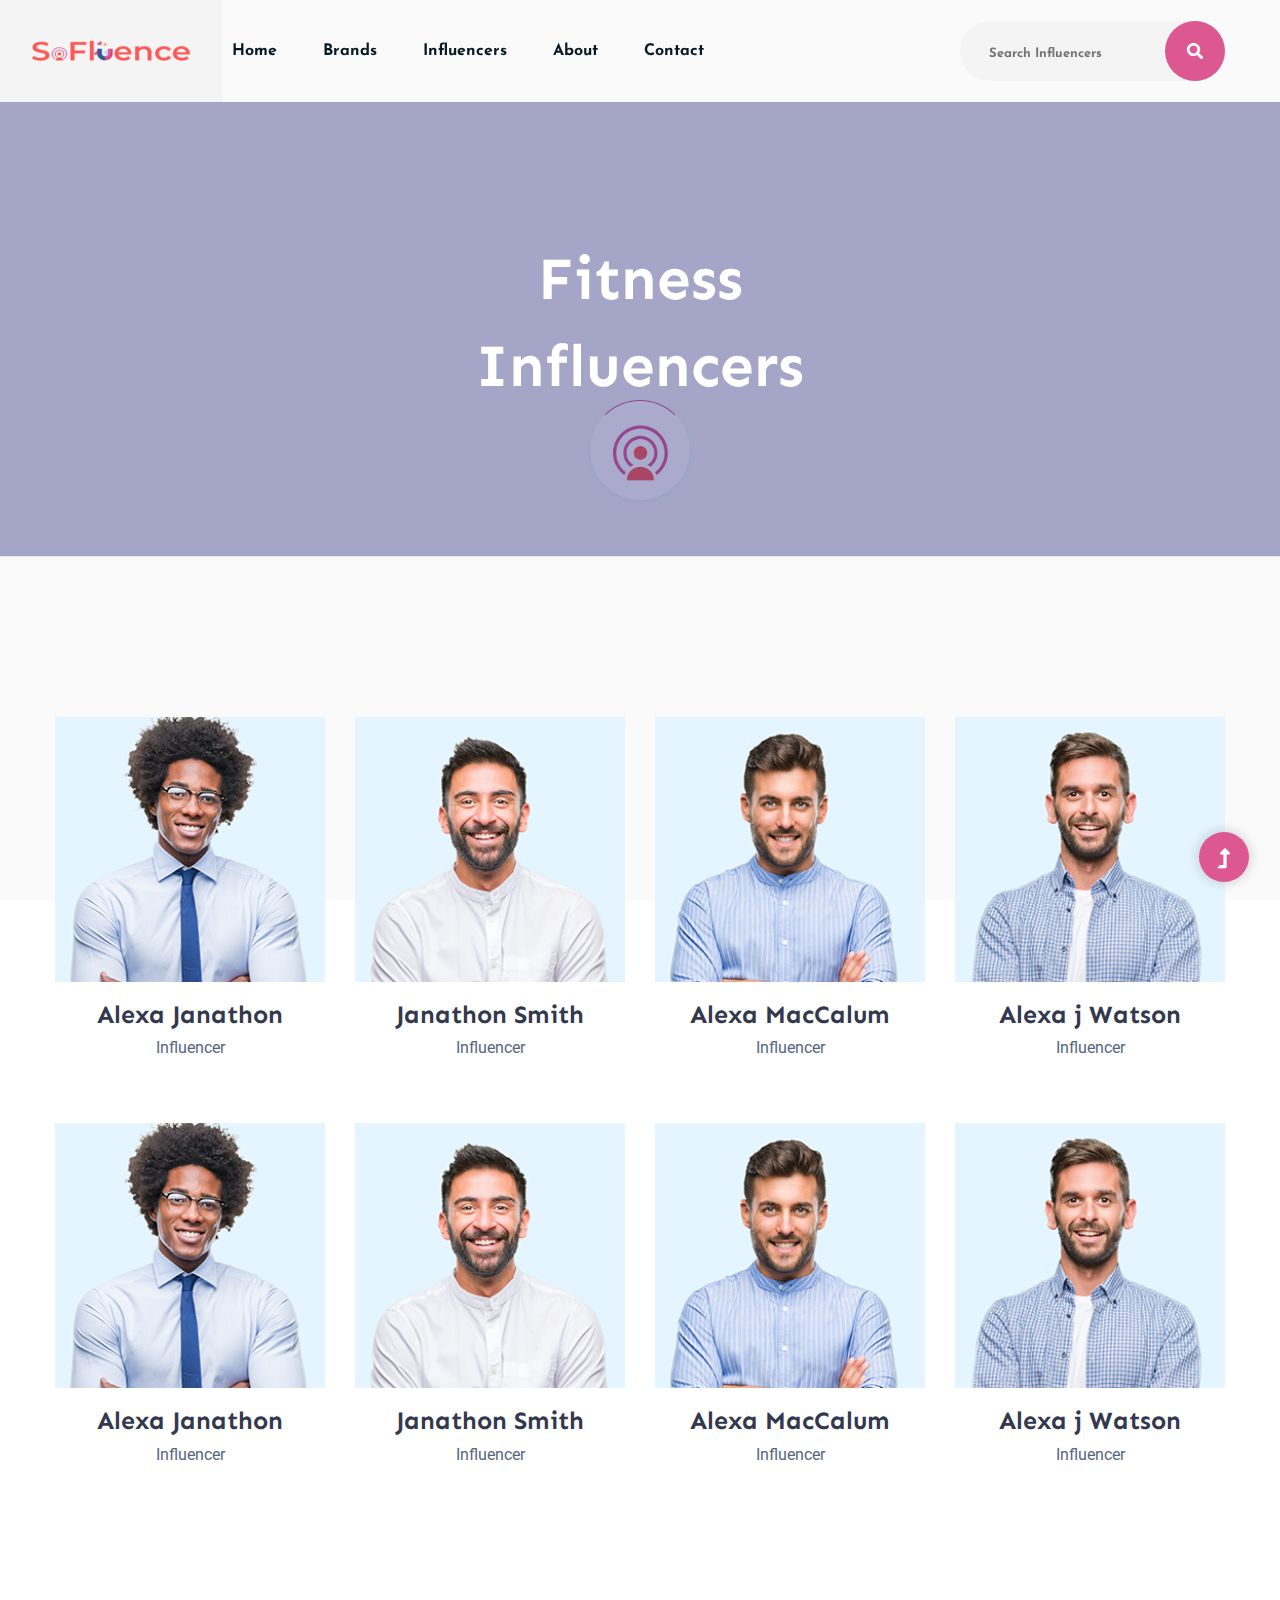
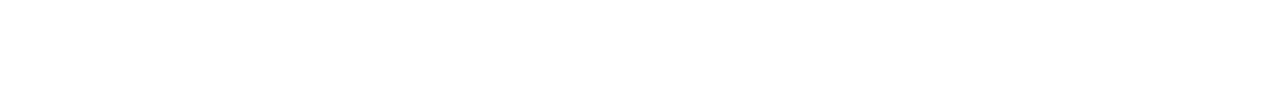
<file: influencer.html>
<!doctype html>
<html class="no-js" lang="zxx">
<head>
    <meta charset="utf-8">
    <meta http-equiv="x-ua-compatible" content="ie=edge">
     <title> SoFluence </title>
    <meta name="description" content="">
    <meta name="viewport" content="width=device-width, initial-scale=1">
    <link rel="manifest" href="site.webmanifest">
    <link rel="shortcut icon" type="image/x-icon" href="assets/img/favicon.ico">

	<!-- CSS here -->
	<link rel="stylesheet" href="assets/css/bootstrap.min.css">
	<link rel="stylesheet" href="assets/css/owl.carousel.min.css">
	<link rel="stylesheet" href="assets/css/slicknav.css">
    <link rel="stylesheet" href="assets/css/flaticon.css">
    <link rel="stylesheet" href="assets/css/gijgo.css">
	<link rel="stylesheet" href="assets/css/animate.min.css">
	<link rel="stylesheet" href="assets/css/magnific-popup.css">
	<link rel="stylesheet" href="assets/css/fontawesome-all.min.css">
	<link rel="stylesheet" href="assets/css/themify-icons.css">
	<link rel="stylesheet" href="assets/css/slick.css">
	<link rel="stylesheet" href="assets/css/nice-select.css">
	<link rel="stylesheet" href="assets/css/style.css">
</head>
<body>
    <!--? Preloader Start -->
    <div id="preloader-active">
        <div class="preloader d-flex align-items-center justify-content-center">
            <div class="preloader-inner position-relative">
                <div class="preloader-circle"></div>
                <div class="preloader-img pere-text">
                    <img src="assets/img/logo/loder.png" alt="">
                </div>
            </div>
        </div>
    </div>
    <!-- Preloader Start -->
    <header>
        <!-- Header Start -->
        <div class="header-area">
            <div class="main-header ">
                <div class="header-bottom header-sticky">
                    <!-- Logo -->
                    <div class="logo d-none d-lg-block">
                        <a href="index.html"><img src="assets/img/logo/logo.png" alt=""></a>
                    </div>
                    <div class="container">
                        <div class="menu-wrapper">
                            <!-- Logo -->
                            <div class="logo logo2 d-block d-lg-none">
                                <a href="index.html"><img src="assets/img/logo/logo.png" alt=""></a>
                            </div>
                            <!-- Main-menu -->
                            <div class="main-menu d-none d-lg-block">
                                <nav>
                                    <ul id="navigation">                                                                                          
                                        <li><a href="index.html">Home</a></li>
                                        <li><a href="brands.html">Brands</a></li>
                                        <li><a href="influencer.html">Influencers</a></li>
                                        <li><a href="about.html">About</a></li>
                                        <li><a href="contact.html">Contact</a></li>
                                    </ul>
                                </nav>
                            </div>
                            <!-- Header-btn -->
                            <div class="header-search d-none d-lg-block">
                                <form action="#" class="form-box f-right ">
                                    <input type="text" name="Search" placeholder="Search Influencers">
                                    <div class="search-icon">
                                        <i class="fas fa-search special-tag"></i>
                                    </div>
                                </form>
                            </div>
                        </div>
                        <!-- Mobile Menu -->
                        <div class="col-12">
                            <div class="mobile_menu d-block d-lg-none"></div>
                        </div>
                    </div>
                </div>
            </div>
        </div>
        <!-- Header End -->
    </header>
    <main>
        <!--? Hero Start -->
        <div class="slider-area ">
            <div class="slider-height2 d-flex align-items-center">
                <div class="container">
                    <div class="row">
                        <div class="col-xl-12">
                            <div class="hero-cap hero-cap2 text-center">
                                <h2>Fitness</h2>
                                <h2>Influencers</h2>
                            </div>
                        </div>
                    </div>
                </div>
            </div>
        </div>
        <!-- Hero End -->
        <!--? Team Ara Start -->
        <div class="team-area pt-160 pb-160">
            <div class="container">
                <div class="row">
                    <div class="col-lg-3 col-md-6 col-sm-6">
                        <div class="single-team mb-30">
                            <div class="team-img">
                                <img src="assets/img/gallery/team1.png" alt="">
                                <!-- Blog Social -->
                                <ul class="team-social">
                                    <li><a href="#"><i class="fab fa-facebook-f"></i></a></li>
                                    <li><a href="#"><i class="fab fa-twitter"></i></a></li>
                                    <li><a href="#"><i class="fas fa-globe"></i></a></li>
                                </ul>
                            </div>
                            <div class="team-caption">
                                <h3><a href="influencer.html">Alexa Janathon</a></h3>
                                <p>Influencer</p>
                            </div>
                        </div>
                    </div>
                    <div class="col-lg-3 col-md-6 col-sm-6">
                        <div class="single-team mb-30">
                            <div class="team-img">
                                <img src="assets/img/gallery/team2.png" alt="">
                                <!-- Blog Social -->
                                <ul class="team-social">
                                    <li><a href="#"><i class="fab fa-facebook-f"></i></a></li>
                                    <li><a href="#"><i class="fab fa-twitter"></i></a></li>
                                    <li><a href="#"><i class="fas fa-globe"></i></a></li>
                                </ul>
                            </div>
                            <div class="team-caption">
                                <h3><a href="influencer.html">Janathon Smith</a></h3>
                                <p>Influencer</p>
                            </div>
                        </div>
                    </div>
                    <div class="col-lg-3 col-md-6 col-sm-6">
                        <div class="single-team mb-30">
                            <div class="team-img">
                                <img src="assets/img/gallery/team3.png" alt="">
                                <!-- Blog Social -->
                                <ul class="team-social">
                                    <li><a href="#"><i class="fab fa-facebook-f"></i></a></li>
                                    <li><a href="#"><i class="fab fa-twitter"></i></a></li>
                                    <li><a href="#"><i class="fas fa-globe"></i></a></li>
                                </ul>
                            </div>
                            <div class="team-caption">
                                <h3><a href="#">Alexa MacCalum</a></h3>
                                <p>Influencer</p>
                            </div>
                        </div>
                    </div>
                    <div class="col-lg-3 col-md-6 col-sm-6">
                        <div class="single-team mb-30">
                            <div class="team-img">
                                <img src="assets/img/gallery/team4.png" alt="">
                                <!-- Blog Social -->
                                <ul class="team-social">
                                    <li><a href="#"><i class="fab fa-facebook-f"></i></a></li>
                                    <li><a href="#"><i class="fab fa-twitter"></i></a></li>
                                    <li><a href="#"><i class="fas fa-globe"></i></a></li>
                                </ul>
                            </div>
                            <div class="team-caption">
                                <h3><a href="influencer.html">Alexa j Watson</a></h3>
                                <p>Influencer</p>
                            </div>
                        </div>
                    </div>
                    <div class="col-lg-3 col-md-6 col-sm-6">
                        <div class="single-team mb-30">
                            <div class="team-img">
                                <img src="assets/img/gallery/team1.png" alt="">
                                <!-- Blog Social -->
                                <ul class="team-social">
                                    <li><a href="#"><i class="fab fa-facebook-f"></i></a></li>
                                    <li><a href="#"><i class="fab fa-twitter"></i></a></li>
                                    <li><a href="#"><i class="fas fa-globe"></i></a></li>
                                </ul>
                            </div>
                            <div class="team-caption">
                                <h3><a href="influencer.html">Alexa Janathon</a></h3>
                                <p>Influencer</p>
                            </div>
                        </div>
                    </div>
                    <div class="col-lg-3 col-md-6 col-sm-6">
                        <div class="single-team mb-30">
                            <div class="team-img">
                                <img src="assets/img/gallery/team2.png" alt="">
                                <!-- Blog Social -->
                                <ul class="team-social">
                                    <li><a href="#"><i class="fab fa-facebook-f"></i></a></li>
                                    <li><a href="#"><i class="fab fa-twitter"></i></a></li>
                                    <li><a href="#"><i class="fas fa-globe"></i></a></li>
                                </ul>
                            </div>
                            <div class="team-caption">
                                <h3><a href="influencer.html">Janathon Smith</a></h3>
                                <p>Influencer</p>
                            </div>
                        </div>
                    </div>
                    <div class="col-lg-3 col-md-6 col-sm-6">
                        <div class="single-team mb-30">
                            <div class="team-img">
                                <img src="assets/img/gallery/team3.png" alt="">
                                <!-- Blog Social -->
                                <ul class="team-social">
                                    <li><a href="#"><i class="fab fa-facebook-f"></i></a></li>
                                    <li><a href="#"><i class="fab fa-twitter"></i></a></li>
                                    <li><a href="#"><i class="fas fa-globe"></i></a></li>
                                </ul>
                            </div>
                            <div class="team-caption">
                                <h3><a href="influencer.html">Alexa MacCalum</a></h3>
                                <p>Influencer</p>
                            </div>
                        </div>
                    </div>
                    <div class="col-lg-3 col-md-6 col-sm-6">
                        <div class="single-team mb-30">
                            <div class="team-img">
                                <img src="assets/img/gallery/team4.png" alt="">
                                <!-- Blog Social -->
                                <ul class="team-social">
                                    <li><a href="#"><i class="fab fa-facebook-f"></i></a></li>
                                    <li><a href="#"><i class="fab fa-twitter"></i></a></li>
                                    <li><a href="#"><i class="fas fa-globe"></i></a></li>
                                </ul>
                            </div>
                            <div class="team-caption">
                                <h3><a href="influencer.html">Alexa j Watson</a></h3>
                                <p>Influencer</p>
                            </div>
                        </div>
                    </div>
                </div>
            </div>
        </div>
        <!-- Team Ara End -->
    </main>
 
    <!-- Scroll Up -->
    <div id="back-top" >
        <a title="Go to Top" href="#"> <i class="fas fa-level-up-alt"></i></a>
    </div>

    <!-- JS here -->

    <script src="./assets/js/vendor/modernizr-3.5.0.min.js"></script>
    <!-- Jquery, Popper, Bootstrap -->
    <script src="./assets/js/vendor/jquery-1.12.4.min.js"></script>
    <script src="./assets/js/popper.min.js"></script>
    <script src="./assets/js/bootstrap.min.js"></script>
    <!-- Jquery Mobile Menu -->
    <script src="./assets/js/jquery.slicknav.min.js"></script>

    <!-- Jquery Slick , Owl-Carousel Plugins -->
    <script src="./assets/js/owl.carousel.min.js"></script>
    <script src="./assets/js/slick.min.js"></script>
    <!-- One Page, Animated-HeadLin -->
    <script src="./assets/js/wow.min.js"></script>
    <script src="./assets/js/animated.headline.js"></script>
    <script src="./assets/js/jquery.magnific-popup.js"></script>

    <!-- Date Picker -->
    <script src="./assets/js/gijgo.min.js"></script>
    <!-- Nice-select, sticky -->
    <script src="./assets/js/jquery.nice-select.min.js"></script>
    <script src="./assets/js/jquery.sticky.js"></script>
    
    <!-- counter , waypoint -->
    <script src="./assets/js/jquery.counterup.min.js"></script>
    <script src="./assets/js/waypoints.min.js"></script>
    
    <!-- contact js -->
    <script src="./assets/js/contact.js"></script>
    <script src="./assets/js/jquery.form.js"></script>
    <script src="./assets/js/jquery.validate.min.js"></script>
    <script src="./assets/js/mail-script.js"></script>
    <script src="./assets/js/jquery.ajaxchimp.min.js"></script>
    
    <!-- Jquery Plugins, main Jquery -->	
    <script src="./assets/js/plugins.js"></script>
    <script src="./assets/js/main.js"></script>
    
    </body>
</html>
</file>
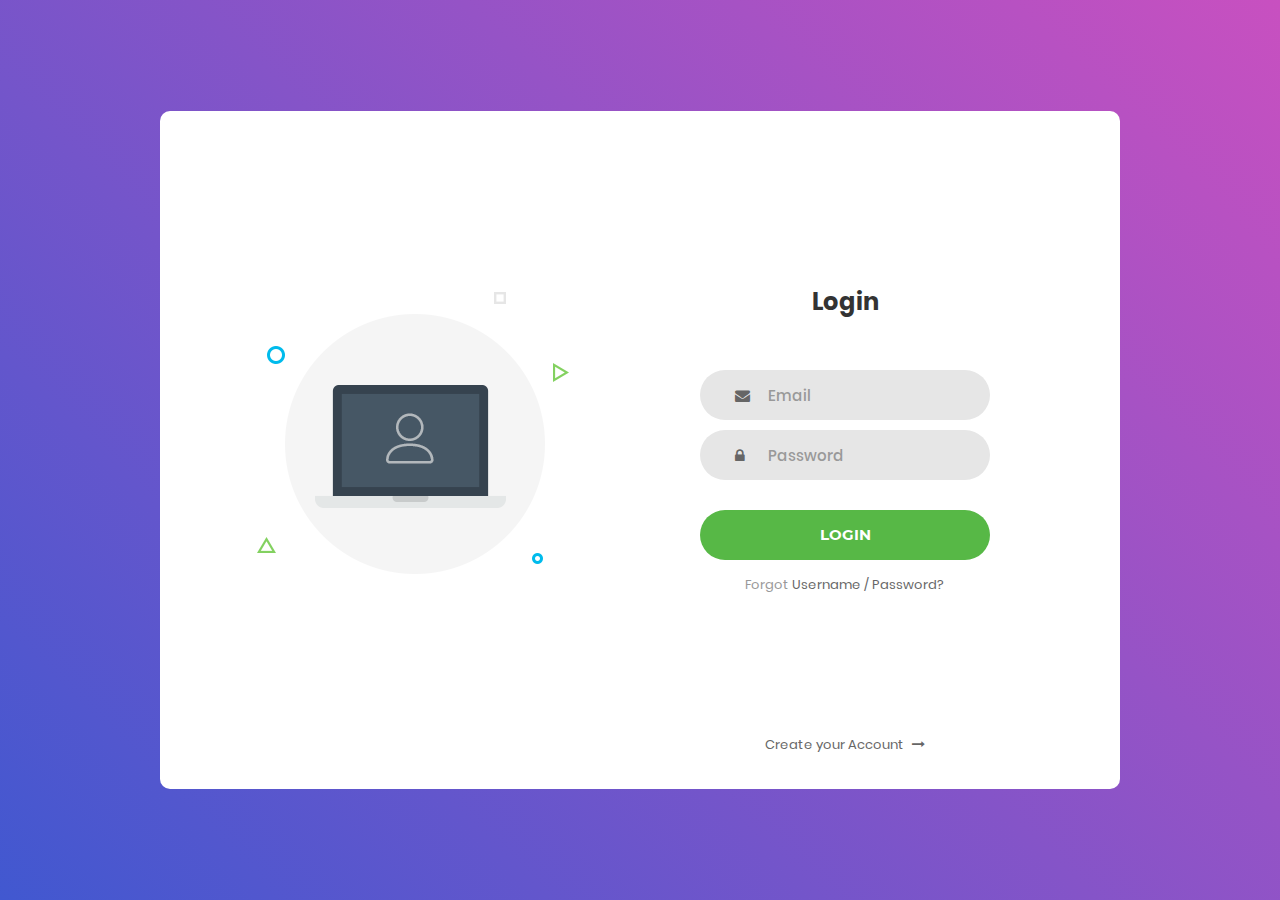
<file: login.html>
<!DOCTYPE html>
<html lang="en">
<head>
	<title>Login</title>
	<link rel="shortcut icon" type="image/x-icon" href="assets/img/favicon.ico">
	<meta charset="UTF-8">
	<meta name="viewport" content="width=device-width, initial-scale=1">

<!--===============================================================================================-->
	<link rel="stylesheet" type="text/css" href="vendor/bootstrap/css/bootstrap.min.css">
<!--===============================================================================================-->
	<link rel="stylesheet" type="text/css" href="fonts/font-awesome-4.7.0/css/font-awesome.min.css">
<!--===============================================================================================-->
	<link rel="stylesheet" type="text/css" href="vendor/animate/animate.css">
<!--===============================================================================================-->	
	<link rel="stylesheet" type="text/css" href="vendor/css-hamburgers/hamburgers.min.css">
<!--===============================================================================================-->
	<link rel="stylesheet" type="text/css" href="vendor/select2/select2.min.css">
<!--===============================================================================================-->
	<link rel="stylesheet" type="text/css" href="css/util.css">
	<link rel="stylesheet" type="text/css" href="css/main.css">
<!--===============================================================================================-->
</head>
<body>
	
	<div class="limiter">
		<div class="container-login100">
			<div class="wrap-login100">
				<div class="login100-pic js-tilt" data-tilt>
					<img src="images/img-01.png" alt="IMG">
				</div>

				<form class="login100-form validate-form">
					<span class="login100-form-title">
						Login
					</span>

					<div class="wrap-input100 validate-input" data-validate = "Valid email is required: ex@abc.xyz">
						<input class="input100" type="text" name="email" placeholder="Email">
						<span class="focus-input100"></span>
						<span class="symbol-input100">
							<i class="fa fa-envelope" aria-hidden="true"></i>
						</span>
					</div>

					<div class="wrap-input100 validate-input" data-validate = "Password is required">
						<input class="input100" type="password" name="pass" placeholder="Password">
						<span class="focus-input100"></span>
						<span class="symbol-input100">
							<i class="fa fa-lock" aria-hidden="true"></i>
						</span>
					</div>
					
					<div class="container-login100-form-btn">
						<button class="login100-form-btn">
							Login
						</button>
					</div>

					<div class="text-center p-t-12">
						<span class="txt1">
							Forgot
						</span>
						<a class="txt2" href="#">
							Username / Password?
						</a>
					</div>

					<div class="text-center p-t-136">
						<a class="txt2" href="signup.html">
							Create your Account
							<i class="fa fa-long-arrow-right m-l-5" aria-hidden="true"></i>
						</a>
					</div>
				</form>
			</div>
		</div>
	</div>
	
	

	
<!--===============================================================================================-->	
	<script src="vendor/jquery/jquery-3.2.1.min.js"></script>
<!--===============================================================================================-->
	<script src="vendor/bootstrap/js/popper.js"></script>
	<script src="vendor/bootstrap/js/bootstrap.min.js"></script>
<!--===============================================================================================-->
	<script src="vendor/select2/select2.min.js"></script>
<!--===============================================================================================-->
	<script src="vendor/tilt/tilt.jquery.min.js"></script>
	<script >
		$('.js-tilt').tilt({
			scale: 1.1
		})
	</script>
<!--===============================================================================================-->
	<script src="js/main2.js"></script>

</body>
</html>
</file>
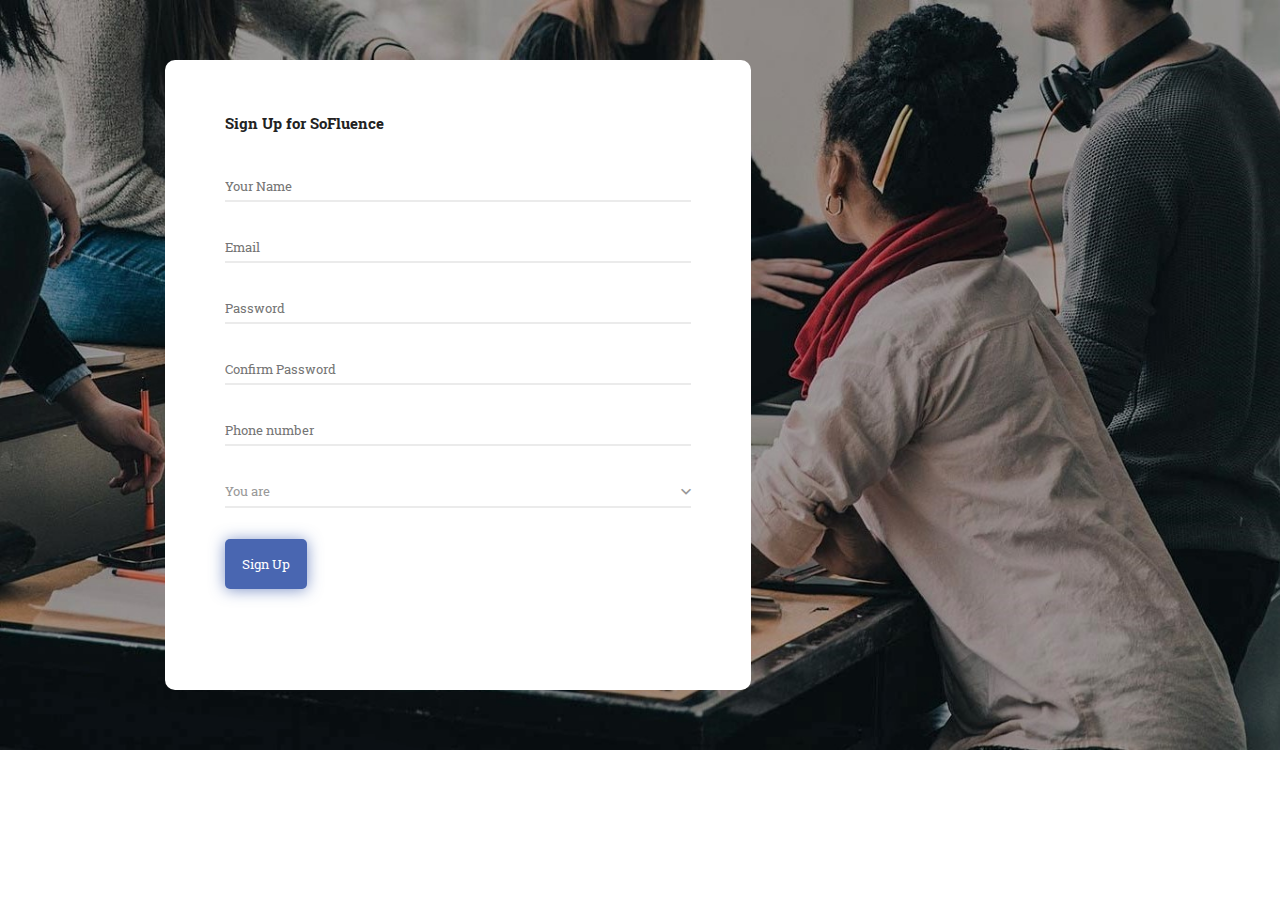
<file: signup.html>
<!DOCTYPE html>
<html lang="en">
<head>
    <meta charset="UTF-8">
    <meta name="viewport" content="width=device-width, initial-scale=1.0">
    <meta http-equiv="X-UA-Compatible" content="ie=edge">
    <title>Sign Up for SoFluence</title>
    <link rel="shortcut icon" type="image/x-icon" href="assets/img/favicon.ico">

    <!-- Font Icon -->
    <link rel="stylesheet" href="fonts/material-icon/css/material-design-iconic-font.min.css">

    <!-- Main css -->
    <link rel="stylesheet" href="css/style.css">
</head>
<body>
    <div class="main">

        <div class="container">
            <form method="POST" class="appointment-form" id="appointment-form">
                <h3>Sign Up for SoFluence</h3>
                <div class="form-group-1">
                    <input type="text" name="name" id="name" placeholder="Your Name" required />
                    <input type="email" name="email" id="email" placeholder="Email" required />
                    <input type="password" name="password" id="password" placeholder="Password" required />
                    <input type="password" name="password" id="password" placeholder="Confirm Password" required />
                    <input type="number" name="phone_number" id="phone_number" placeholder="Phone number" required />
                    <div class="select-list">
                        <select name="sofluence_type" id="sofluence_type">
                            <option slected value="">You are</option>
                            <option value="society">Influencer</option>
                            <option value="language">Brand</option>
                        </select>
                    </div>
                </div>
                <div class="form-submit">
                    <input type="submit" name="submit" id="submit" class="submit" value="Sign Up" />
                </div>
            </form>
        </div>

    </div>

    <!-- JS -->
    <script src="vendor/jquery/jquery.min.js"></script>
    <script src="js/main.js"></script>
</body>
</html>
</file>
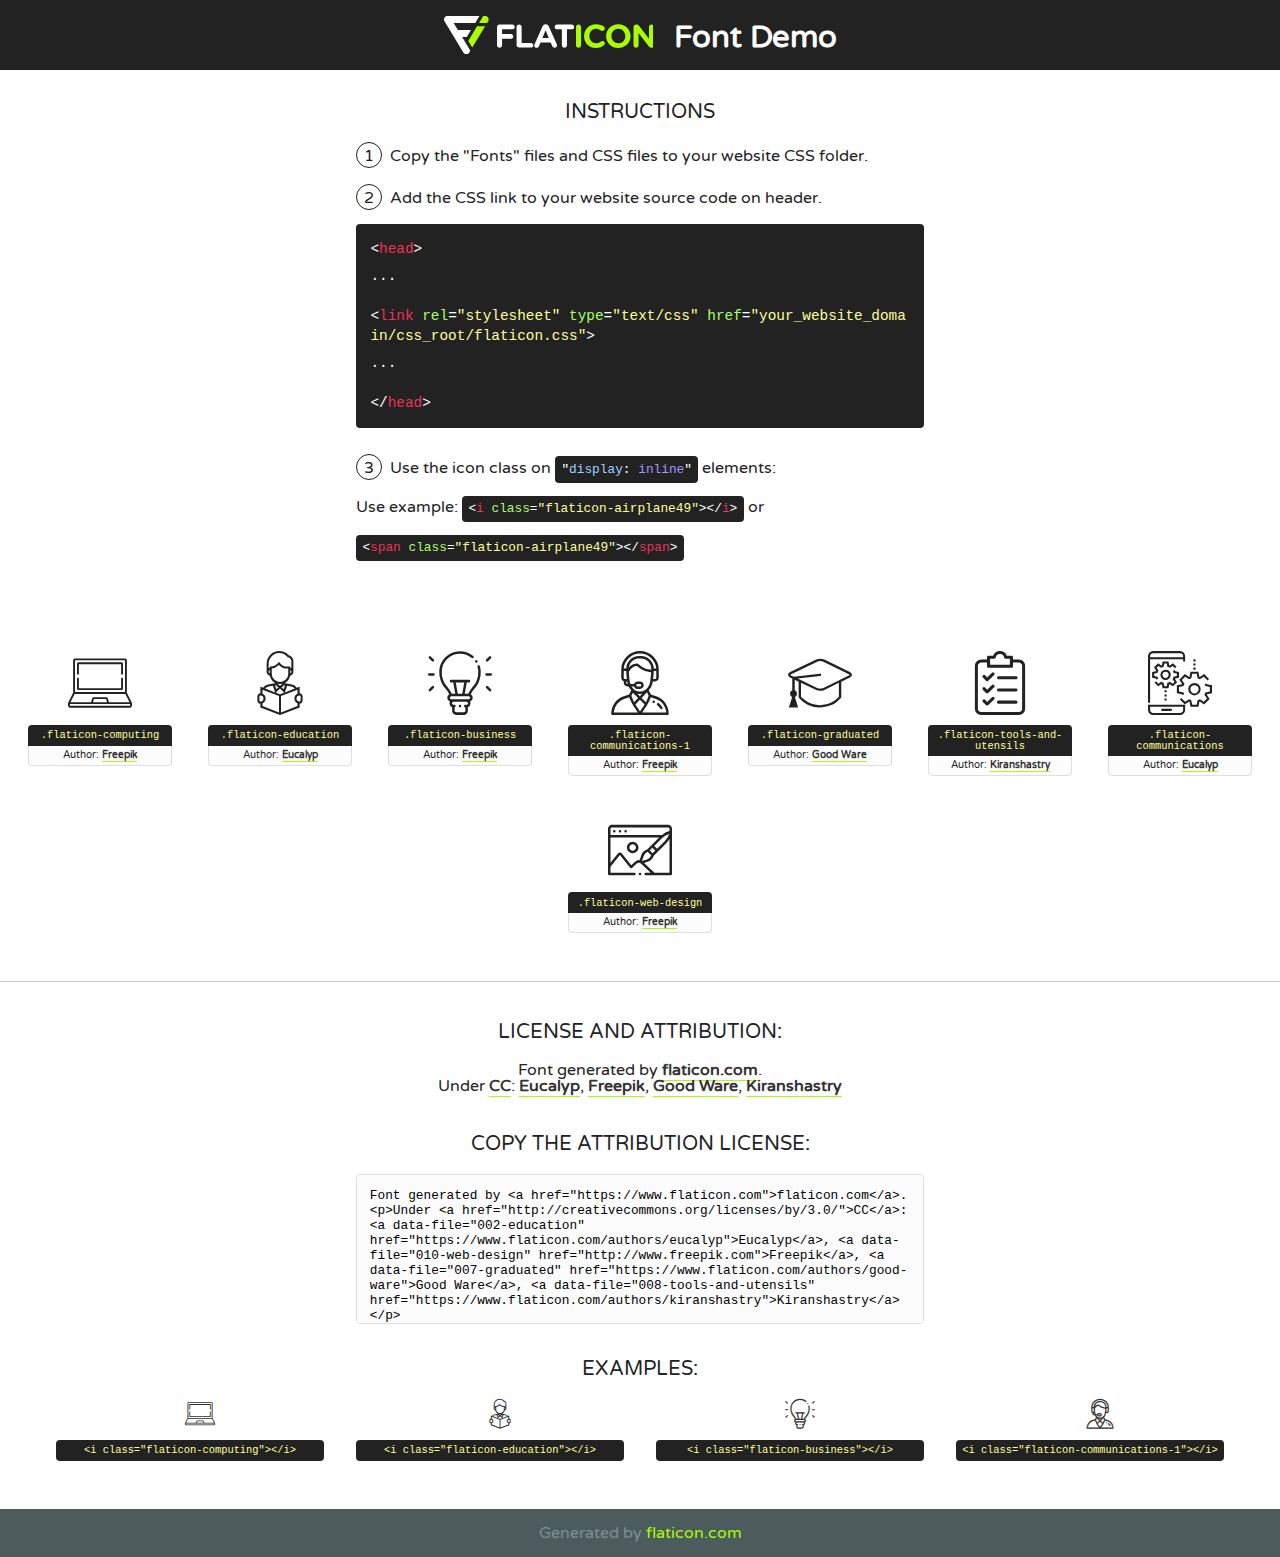
<file: assets/fonts/flaticon.html>
<!DOCTYPE html>
<!--
  Flaticon icon font: Flaticon
  Creation date: 05/05/2020 06:05
-->
<html>
<!DOCTYPE html>
<html>

<head>
    <title>Flaticon WebFont</title>
    <link href="http://fonts.googleapis.com/css?family=Varela+Round" rel="stylesheet" type="text/css" />
    <link rel="stylesheet" type="text/css" href="flaticon.css">
    <meta charset="UTF-8">
    <style>
    html, body, div, span, applet, object, iframe,
    h1, h2, h3, h4, h5, h6, p, blockquote, pre,
    a, abbr, acronym, address, big, cite, code,
    del, dfn, em, img, ins, kbd, q, s, samp,
    small, strike, strong, sub, sup, tt, var,
    b, u, i, center,
    dl, dt, dd, ol, ul, li,
    fieldset, form, label, legend,
    table, caption, tbody, tfoot, thead, tr, th, td,
    article, aside, canvas, details, embed, 
    figure, figcaption, footer, header, hgroup, 
    menu, nav, output, ruby, section, summary,
    time, mark, audio, video {
        margin: 0;
        padding: 0;
        border: 0;
        font-size: 100%;
        font: inherit;
        vertical-align: baseline;
    }
    /* HTML5 display-role reset for older browsers */
    article, aside, details, figcaption, figure, 
    footer, header, hgroup, menu, nav, section {
        display: block;
    }
    body {
        line-height: 1;
    }
    ol, ul {
        list-style: none;
    }
    blockquote, q {
        quotes: none;
    }
    blockquote:before, blockquote:after,
    q:before, q:after {
        content: '';
        content: none;
    }
    table {
        border-collapse: collapse;
        border-spacing: 0;
    }
    body {
        font-family: 'Varela Round', Helvetica, Arial, sans-serif;
        font-size: 16px;
        color: #222;
    }
    a {
        color: #333;
        border-bottom: 1px solid #a9fd00;
        font-weight: bold;
        text-decoration: none;
    }
    * {
        -moz-box-sizing: border-box;
        -webkit-box-sizing: border-box;
        box-sizing: border-box;
        margin: 0;
        padding: 0;
    }
    [class^="flaticon-"]:before, [class*=" flaticon-"]:before, [class^="flaticon-"]:after, [class*=" flaticon-"]:after {
        font-family: Flaticon;
        font-size: 30px;
        font-style: normal;
        margin-left: 20px;
        color: #333;
    }
    .wrapper {
        max-width: 600px;
        margin: auto;
        padding: 0 1em;
    }
    .title {
        font-size: 1.25em;
        text-align: center;
        margin-bottom: 1em;
        text-transform: uppercase;
    }
    header {
        text-align: center;
        background-color: #222;
        color: #fff;
        padding: 1em;
    }
    header .logo {
        width: 210px;
        height: 38px;
        display: inline-block;
        vertical-align: middle;
        margin-right: 1em;
        border: none;
    }
    header strong {
        font-size: 1.95em;
        font-weight: bold;
        vertical-align: middle;
        margin-top: 5px;
        display: inline-block;
    }
    .demo {
        margin: 2em auto;
        line-height: 1.25em;
    }
    .demo ul li {
        margin-bottom: 1em;
    }
    .demo ul li .num {
        color: #222;
        border-radius: 20px;
        display: inline-block;
        width: 26px;
        padding: 3px;
        height: 26px;
        text-align: center;
        margin-right: 0.5em;
        border: 1px solid #222;
    }
    .demo ul li code {
        background-color: #222;
        border-radius: 4px;
        padding: 0.25em 0.5em;
        display: inline-block;
        color: #fff;
        font-family: Consolas,Monaco,Lucida Console,Liberation Mono,DejaVu Sans Mono,Bitstream Vera Sans Mono,Courier New, monospace;
        font-weight: lighter;
        margin-top: 1em;
        font-size: 0.8em;
        word-break: break-all;
    }
    .demo ul li code.big {
        padding: 1em;
        font-size: 0.9em;
    }
    .demo ul li code .red {
        color: #EF3159;
    }
    .demo ul li code .green {
        color: #ACFF65;
    }
    .demo ul li code .yellow {
        color: #FFFF99;
    }
    .demo ul li code .blue {
        color: #99D3FF;
    }
    .demo ul li code .purple {
        color: #A295FF;
    }
    .demo ul li code .dots {
        margin-top: 0.5em;
        display: block;
    }
    #glyphs {
        border-bottom: 1px solid #ccc;
        padding: 2em 0;
        text-align: center;
    }
    .glyph {
        display: inline-block;
        width: 9em;
        margin: 1em;
        text-align: center;
        vertical-align: top;
        background: #FFF;
    }
    .glyph .glyph-icon {
        padding: 10px;
        display: block;
        font-family:"Flaticon";
        font-size: 64px;
        line-height: 1;
    }
    .glyph .glyph-icon:before {
        font-size: 64px;
        color: #222;
        margin-left: 0;
    }
    .class-name {
        font-size: 0.65em;
        background-color: #222;
        color: #fff;
        border-radius: 4px 4px 0 0;
        padding: 0.5em;
        color: #FFFF99;
        font-family: Consolas,Monaco,Lucida Console,Liberation Mono,DejaVu Sans Mono,Bitstream Vera Sans Mono,Courier New, monospace;
    }
    .author-name {
        font-size: 0.6em;
        background-color: #fcfcfd;
        border: 1px solid #DEDEE4;
        border-top: 0;
        border-radius: 0 0 4px 4px;
        padding: 0.5em;
    }
    .class-name:last-child {
        font-size: 10px;
        color:#888;
    }
    .class-name:last-child a {
        font-size: 10px;
        color:#555;
    }
    .class-name:last-child a:hover {
        color:#a9fd00;
    }
    .glyph > input {
        display: block;
        width: 100px;
        margin: 5px auto;
        text-align: center;
        font-size: 12px;
        cursor: text;
    }
    .glyph > input.icon-input {
        font-family:"Flaticon";
        font-size: 16px;
        margin-bottom: 10px;
    }
    .attribution .title {
        margin-top: 2em;
    }
    .attribution textarea {
        background-color: #fcfcfd;
        padding: 1em;
        border: none;
        box-shadow: none;
        border: 1px solid #DEDEE4;
        border-radius: 4px;
        resize: none;
        width: 100%;
        height: 150px;
        font-size: 0.8em;
        font-family: Consolas,Monaco,Lucida Console,Liberation Mono,DejaVu Sans Mono,Bitstream Vera Sans Mono,Courier New, monospace;
        -webkit-appearance: none;
    }
    .iconsuse {
        margin: 2em auto;
        text-align: center;
        max-width: 1200px;
    }
    .iconsuse:after {
        content: '';
        display: table;
        clear: both;
    }
    .iconsuse .image {
        float: left;
        width: 25%;
        padding: 0 1em;
    }
    .iconsuse .image p {
        margin-bottom: 1em;
    }
    .iconsuse .image span {
        display: block;
        font-size: 0.65em;
        background-color: #222;
        color: #fff;
        border-radius: 4px;
        padding: 0.5em;
        color: #FFFF99;
        margin-top: 1em;
        font-family: Consolas,Monaco,Lucida Console,Liberation Mono,DejaVu Sans Mono,Bitstream Vera Sans Mono,Courier New, monospace;
    }
    #footer {
        text-align: center;
        background-color: #4C5B5C;
        color: #7c9192;
        padding: 1em;
    }
    #footer a {
        border: none;
        color: #a9fd00;
        font-weight: normal;
    }
    @media (max-width: 960px) {
        .iconsuse .image {
            width: 50%;
        }
    }
    @media (max-width: 560px) {
        .iconsuse .image {
            width: 100%;
        }
    }
    </style>
</head>

<body class="characters-off">

    <header>
        <a href="https://www.flaticon.com" target="_blank" class="logo">
            <svg version="1.1" xmlns="http://www.w3.org/2000/svg" xmlns:xlink="http://www.w3.org/1999/xlink" xmlns:a="http://ns.adobe.com/AdobeSVGViewerExtensions/3.0/" viewBox="0 0 560.875 102.036" enable-background="new 0 0 560.875 102.036" xml:space="preserve">
                <defs>
                </defs>
                <g>
                    <g class="letters">
                        <path fill="#ffffff" d="M141.596,29.675c0-3.777,2.985-6.767,6.764-6.767h34.438c3.426,0,6.15,2.728,6.15,6.15
                        c0,3.43-2.724,6.149-6.15,6.149h-27.674v13.091h23.719c3.429,0,6.151,2.724,6.151,6.15c0,3.43-2.723,6.149-6.151,6.149h-23.719
                        v17.574c0,3.773-2.986,6.761-6.764,6.761c-3.779,0-6.764-2.989-6.764-6.761V29.675z"></path>
                        <path fill="#ffffff" d="M193.844,29.149c0-3.781,2.985-6.767,6.764-6.767c3.776,0,6.763,2.985,6.763,6.767v42.957h25.039
                        c3.426,0,6.149,2.726,6.149,6.153c0,3.425-2.723,6.15-6.149,6.15h-31.802c-3.779,0-6.764-2.986-6.764-6.768V29.149z"></path>
                        <path fill="#ffffff" d="M241.891,75.71l21.438-48.407c1.492-3.341,4.215-5.357,7.906-5.357h0.792
                        c3.686,0,6.323,2.017,7.815,5.357l21.439,48.407c0.436,0.967,0.701,1.845,0.701,2.723c0,3.602-2.809,6.501-6.414,6.501
                        c-3.161,0-5.269-1.845-6.499-4.655l-4.132-9.661h-27.059l-4.301,10.102c-1.144,2.631-3.426,4.214-6.237,4.214
                        c-3.517,0-6.24-2.81-6.24-6.325C241.1,77.64,241.451,76.677,241.891,75.71z M279.932,58.666l-8.521-20.297l-8.526,20.297H279.932
                        z"></path>
                        <path fill="#ffffff" d="M314.864,35.387H301.86c-3.429,0-6.239-2.813-6.239-6.238c0-3.429,2.811-6.24,6.239-6.24h39.533
                        c3.426,0,6.237,2.811,6.237,6.24c0,3.425-2.811,6.238-6.237,6.238h-13.001v42.785c0,3.773-2.99,6.761-6.764,6.761
                        c-3.779,0-6.764-2.989-6.764-6.761V35.387z"></path>
                        <path fill="#A9FD00" d="M352.615,29.149c0-3.781,2.985-6.767,6.767-6.767c3.774,0,6.761,2.985,6.761,6.767v49.024
                        c0,3.773-2.987,6.761-6.761,6.761c-3.781,0-6.767-2.989-6.767-6.761V29.149z"></path>
                        <path fill="#A9FD00" d="M374.132,53.836v-0.179c0-17.481,13.178-31.801,32.065-31.801c9.22,0,15.459,2.458,20.557,6.238
                        c1.402,1.054,2.637,2.985,2.637,5.357c0,3.692-2.985,6.59-6.681,6.59c-1.845,0-3.071-0.702-4.044-1.319
                        c-3.776-2.813-7.729-4.393-12.562-4.393c-10.364,0-17.831,8.611-17.831,19.154v0.173c0,10.542,7.291,19.329,17.831,19.329
                        c5.715,0,9.492-1.756,13.359-4.834c1.049-0.874,2.458-1.491,4.039-1.491c3.429,0,6.325,2.813,6.325,6.236
                        c0,2.106-1.056,3.78-2.282,4.834c-5.539,4.834-12.036,7.733-21.878,7.733C387.572,85.464,374.132,71.493,374.132,53.836z"></path>
                        <path fill="#A9FD00" d="M433.009,53.836v-0.179c0-17.481,13.79-31.801,32.766-31.801c18.981,0,32.592,14.143,32.592,31.628v0.173
                        c0,17.483-13.785,31.807-32.769,31.807C446.625,85.464,433.009,71.32,433.009,53.836z M484.224,53.836v-0.179
                        c0-10.539-7.725-19.326-18.626-19.326c-10.893,0-18.449,8.611-18.449,19.154v0.173c0,10.542,7.73,19.329,18.626,19.329
                        C476.676,72.986,484.224,64.378,484.224,53.836z"></path>
                        <path fill="#A9FD00" d="M506.233,29.321c0-3.774,2.99-6.763,6.767-6.763h1.401c3.252,0,5.183,1.583,7.029,3.953l26.093,34.265
                        V29.059c0-3.692,2.99-6.677,6.681-6.677c3.683,0,6.671,2.985,6.671,6.677v48.934c0,3.78-2.987,6.765-6.764,6.765h-0.436
                        c-3.257,0-5.188-1.581-7.034-3.953l-27.056-35.492v32.944c0,3.687-2.985,6.676-6.678,6.676c-3.683,0-6.673-2.989-6.673-6.676
                        V29.321z"></path>
                    </g>
                    <g class="insignia">
                        <path fill="#ffffff" d="M48.372,56.137h12.517l11.156-18.537H37.186L25.688,18.539h57.825L94.668,0H9.271
                        C5.925,0,2.842,1.801,1.198,4.716c-1.644,2.907-1.593,6.482,0.134,9.343l50.38,83.501c1.678,2.781,4.689,4.476,7.938,4.476
                        c3.246,0,6.257-1.695,7.935-4.476l2.898-4.804L48.372,56.137z"></path>
                        <g class="i">
                            <path fill="#A9FD00" d="M93.575,18.539h0.031v0.004l21.652,0.004l2.705-4.488c1.727-2.861,1.778-6.436,0.133-9.343
                            C116.454,1.801,113.371,0,110.026,0h-5.294L93.575,18.539z"></path>
                            <polygon fill="#A9FD00" points="88.291,27.356 64.725,66.486 75.519,84.404 109.942,27.356"></polygon>
                        </g>
                    </g>
                </g>
            </svg>
        </a>
        <strong>Font Demo</strong>
    </header>


    <section class="demo wrapper">

        <p class="title">Instructions</p>

        <ul>
            <li>
                <span class="num">1</span>Copy the "Fonts" files and CSS files to your website CSS folder.
            </li>
            <li>
                <span class="num">2</span>Add the CSS link to your website source code on header.
                <code class="big">
                    &lt;<span class="red">head</span>&gt;
                    <br/><span class="dots">...</span>
                    <br/>&lt;<span class="red">link</span> <span class="green">rel</span>=<span class="yellow">"stylesheet"</span> <span class="green">type</span>=<span class="yellow">"text/css"</span> <span class="green">href</span>=<span class="yellow">"your_website_domain/css_root/flaticon.css"</span>&gt;
                    <br/><span class="dots">...</span>
                    <br/>&lt;/<span class="red">head</span>&gt;
                </code>
            </li>

            <li>
                <p>
                    <span class="num">3</span>Use the icon class on <code>"<span class="blue">display</span>:<span class="purple"> inline</span>"</code> elements:
                    <br />
                    Use example: <code>&lt;<span class="red">i</span> <span class="green">class</span>=<span class="yellow">&quot;flaticon-airplane49&quot;</span>&gt;&lt;/<span class="red">i</span>&gt;</code> or <code>&lt;<span class="red">span</span> <span class="green">class</span>=<span class="yellow">&quot;flaticon-airplane49&quot;</span>&gt;&lt;/<span class="red">span</span>&gt;</code>
            </li>
        </ul>

    </section>




   <section id="glyphs">          
    
      
        <div class="glyph"><div class="glyph-icon flaticon-computing"></div>
            <div class="class-name">.flaticon-computing</div>
            <div class="author-name">Author: <a data-file="001-computing" href="http://www.freepik.com">Freepik</a> </div> 
        </div>        
        
        <div class="glyph"><div class="glyph-icon flaticon-education"></div>
            <div class="class-name">.flaticon-education</div>
            <div class="author-name">Author: <a data-file="002-education" href="https://www.flaticon.com/authors/eucalyp">Eucalyp</a> </div> 
        </div>        
        
        <div class="glyph"><div class="glyph-icon flaticon-business"></div>
            <div class="class-name">.flaticon-business</div>
            <div class="author-name">Author: <a data-file="005-business" href="http://www.freepik.com">Freepik</a> </div> 
        </div>        
        
        <div class="glyph"><div class="glyph-icon flaticon-communications-1"></div>
            <div class="class-name">.flaticon-communications-1</div>
            <div class="author-name">Author: <a data-file="006-communications-1" href="http://www.freepik.com">Freepik</a> </div> 
        </div>        
        
        <div class="glyph"><div class="glyph-icon flaticon-graduated"></div>
            <div class="class-name">.flaticon-graduated</div>
            <div class="author-name">Author: <a data-file="007-graduated" href="https://www.flaticon.com/authors/good-ware">Good Ware</a> </div> 
        </div>        
        
        <div class="glyph"><div class="glyph-icon flaticon-tools-and-utensils"></div>
            <div class="class-name">.flaticon-tools-and-utensils</div>
            <div class="author-name">Author: <a data-file="008-tools-and-utensils" href="https://www.flaticon.com/authors/kiranshastry">Kiranshastry</a> </div> 
        </div>        
        
        <div class="glyph"><div class="glyph-icon flaticon-communications"></div>
            <div class="class-name">.flaticon-communications</div>
            <div class="author-name">Author: <a data-file="009-communications" href="https://www.flaticon.com/authors/eucalyp">Eucalyp</a> </div> 
        </div>        
        
        <div class="glyph"><div class="glyph-icon flaticon-web-design"></div>
            <div class="class-name">.flaticon-web-design</div>
            <div class="author-name">Author: <a data-file="010-web-design" href="http://www.freepik.com">Freepik</a> </div> 
        </div>        
        

    </section>



    <section class="attribution wrapper"   style="text-align:center;">

      <div class="title">License and attribution:</div><div class="attrDiv">Font generated by <a href="https://www.flaticon.com">flaticon.com</a>. <div><p>Under <a href="http://creativecommons.org/licenses/by/3.0/">CC</a>: <a data-file="002-education" href="https://www.flaticon.com/authors/eucalyp">Eucalyp</a>, <a data-file="010-web-design" href="http://www.freepik.com">Freepik</a>, <a data-file="007-graduated" href="https://www.flaticon.com/authors/good-ware">Good Ware</a>, <a data-file="008-tools-and-utensils" href="https://www.flaticon.com/authors/kiranshastry">Kiranshastry</a></p>  </div>
      </div>
      <div class="title">Copy the Attribution License:</div>

    <textarea onclick="this.focus();this.select();">Font generated by &lt;a href=&quot;https://www.flaticon.com&quot;&gt;flaticon.com&lt;/a&gt;. <p>Under <a href="http://creativecommons.org/licenses/by/3.0/">CC</a>: <a data-file="002-education" href="https://www.flaticon.com/authors/eucalyp">Eucalyp</a>, <a data-file="010-web-design" href="http://www.freepik.com">Freepik</a>, <a data-file="007-graduated" href="https://www.flaticon.com/authors/good-ware">Good Ware</a>, <a data-file="008-tools-and-utensils" href="https://www.flaticon.com/authors/kiranshastry">Kiranshastry</a></p>  
     </textarea>

    </section>

    <section class="iconsuse">

          <div class="title">Examples:</div>            
             
            <div class="image">
                <p>
                    <i class="glyph-icon flaticon-computing"></i> 
                    <span>&lt;i class=&quot;flaticon-computing&quot;&gt;&lt;/i&gt;</span>
                </p>
            </div>
            
            <div class="image">
                <p>
                    <i class="glyph-icon flaticon-education"></i> 
                    <span>&lt;i class=&quot;flaticon-education&quot;&gt;&lt;/i&gt;</span>
                </p>
            </div>
            
            <div class="image">
                <p>
                    <i class="glyph-icon flaticon-business"></i> 
                    <span>&lt;i class=&quot;flaticon-business&quot;&gt;&lt;/i&gt;</span>
                </p>
            </div>
            
            <div class="image">
                <p>
                    <i class="glyph-icon flaticon-communications-1"></i> 
                    <span>&lt;i class=&quot;flaticon-communications-1&quot;&gt;&lt;/i&gt;</span>
                </p>
            </div>
                       
        </div>
                            
    </section>

<div id="footer">
    <div>Generated by <a href="https://www.flaticon.com">flaticon.com</a>
    </div>
</div>



</body>
</html>
</file>
<file: assets/css/flaticon.css>
/*
  	Flaticon icon font: Flaticon
  	Creation date: 05/05/2020 06:05
  	*/

@font-face {
  font-family: "Flaticon";
  src: url("../fonts/Flaticon.eot");
  src: url("../fonts/Flaticon.eot?#iefix") format("embedded-opentype"),
       url("../fonts/Flaticon.woff2") format("woff2"),
       url("../fonts/Flaticon.woff") format("woff"),
       url("../fonts/Flaticon.ttf") format("truetype"),
       url("../fonts/Flaticon.svg#Flaticon") format("svg");
  font-weight: normal;
  font-style: normal;
}

@media screen and (-webkit-min-device-pixel-ratio:0) {
  @font-face {
    font-family: "Flaticon";
    src: url("../fonts/Flaticon.svg#Flaticon") format("svg");
  }
}

[class^="flaticon-"]:before, [class*=" flaticon-"]:before,
[class^="flaticon-"]:after, [class*=" flaticon-"]:after {   
  font-family: Flaticon;
font-style: normal;
}

.flaticon-computing:before { content: "\f100"; }
.flaticon-education:before { content: "\f101"; }
.flaticon-business:before { content: "\f102"; }
.flaticon-communications-1:before { content: "\f103"; }
.flaticon-graduated:before { content: "\f104"; }
.flaticon-tools-and-utensils:before { content: "\f105"; }
.flaticon-communications:before { content: "\f106"; }
.flaticon-web-design:before { content: "\f107"; }
</file>
<file: assets/css/gijgo.css>
.gj-button {
    background-color: #f5f5f5;
    border: 1px solid #ddd;
    color: #000;
    border-radius: 3px;
    padding: 6px 10px;
    cursor: pointer;
}

.gj-unselectable {
    -webkit-touch-callout: none;
    -webkit-user-select: none;
    -khtml-user-select: none;
    -moz-user-select: none;
    -ms-user-select: none;
    user-select: none;
}

.gj-row {
    display: -webkit-box;
    display: -ms-flexbox;
    display: flex;
    -ms-flex-wrap: wrap;
    flex-wrap: wrap;
}

.gj-margin-left-5 {
    margin-left: 5px;
}

.gj-margin-left-10 {
    margin-left: 10px;
}

.gj-width-full {
    width: 100%;
}

.gj-cursor-pointer {
    cursor: pointer;
}

.gj-text-align-center {
    text-align: center;
}

.gj-font-size-16 {
    font-size: 16px;
}

.gj-hidden {
    display: none;
}

/** Material Design */
.gj-button-md {
    background: 0 0;
    border: none;
    border-radius: 2px;
    color: rgba(0, 0, 0, 0.87);
    position: relative;
    height: 36px;
    margin: 0;
    min-width: 64px;
    padding: 0 16px;
    display: inline-block;
    font-family: "Roboto","Helvetica","Arial",sans-serif;
    font-size: 1rem;
    font-weight: 500;
    text-transform: uppercase;
    letter-spacing: 0;
    overflow: hidden;
    will-change: box-shadow;
    transition: box-shadow .2s cubic-bezier(.4,0,1,1),background-color .2s cubic-bezier(.4,0,.2,1),color .2s cubic-bezier(.4,0,.2,1);
    outline: none;
    cursor: pointer;
    text-decoration: none;
    text-align: center;
    line-height: 36px;
    vertical-align: middle;
    overflow: hidden;
    -webkit-user-select: none;
    -moz-user-select: none;
    -ms-user-select: none;
    user-select: none;
}

.gj-button-md:hover {
    background-color: rgba(158,158,158,.2);
}

.gj-button-md:disabled {
    color: rgba(0,0,0,.26);
    background: 0 0;
}

.gj-button-md .material-icons,
.gj-button-md .gj-icon {
    vertical-align: middle;
    /*font-size: 1.3rem;
    margin-right: 4px;*/
}

.gj-button-md.gj-button-md-icon {
    width: 24px;
    height: 31px;
    min-width: 24px;
    padding: 0px;
    display: table;
}

.gj-button-md.gj-button-md-icon .material-icons,
.gj-button-md.gj-button-md-icon .gj-icon {
    display: table-cell;
    margin-right: 0px;
    width: 24px;
    height: 24px;
}

.gj-button-md.active {
    background-color: rgba(158,158,158,.4);
}

.gj-button-md-group {
    position: relative;
    display: inline-block;
    vertical-align: middle;
}
.gj-textbox-md {
	/* border: none; */
	/* border-bottom: 1px solid rgba(0,0,0,.42); */
	display: block;
	font-family: "Helvetica","Arial",sans-serif;
	font-size: 16px;
	line-height: 16px;
	/* padding: 4px 0px; */
	margin: 0;
	/* width: 100%; */
	background: 0 0;
	/* text-align: ; */
	color: rgba(0,0,0,.87);
	padding-left: 44px;
	border: 1px solid #dca73a;
	/* padding: 15px 15px; */
	/* text-align: center; */
	width: 177px;
	height: 55px;
	border-radius: 5px;
}
.gj-textbox-md:focus,
.gj-textbox-md:active {
    /* border-bottom: 2px solid rgba(0,0,0,.42); */
    outline: none;
}

.gj-textbox-md::placeholder {
    color: #8e8e8e;
}

.gj-textbox-md:-ms-input-placeholder {
    color: #8e8e8e;
}

.gj-textbox-md::-ms-input-placeholder {
    color: #8e8e8e;
}

.gj-md-spacer-24 {
    min-width: 24px;
    width: 24px;
    display: inline-block;
}

.gj-md-spacer-32 {
    min-width: 32px;
    width: 32px;
    display: inline-block;
}

.gj-modal {
    position: fixed;
    top: 0;
    right: 0;
    bottom: 0;
    left: 0;
    z-index: 1203;
    display: none;
    overflow: hidden;
    -webkit-overflow-scrolling: touch;
    outline: 0;
    background-color: rgba(0, 0, 0, 0.54118);
    transition: 200ms ease opacity;
    will-change: opacity;
}

/* List */
ul.gj-list li [data-role="wrapper"] {
    display: table;
    width: 100%;
}

ul.gj-list li [data-role="checkbox"] {
    display: table-cell;
    vertical-align:middle;
    text-align:center;
}

ul.gj-list li [data-role="image"] {
    display: table-cell;
    vertical-align:middle;
    text-align:center;
}

ul.gj-list li [data-role="display"] {
    display: table-cell;
    vertical-align:middle;
    cursor: pointer;
}

ul.gj-list li [data-role="display"]:empty:before {
  content: "\200b"; /* unicode zero width space character */
}

/* List - Bootstrap */
ul.gj-list-bootstrap {
    padding-left: 0px;
    margin-bottom: 0px;
}

ul.gj-list-bootstrap li {
    padding: 0px;
}

ul.gj-list-bootstrap li [data-role="wrapper"] {
    padding: 0px 10px;
}

ul.gj-list-bootstrap li [data-role="checkbox"] {
    width: 24px;
    padding: 3px;
}

ul.gj-list-bootstrap li [data-role="image"] {
    width: 24px;
    height: 24px;
}

ul.gj-list-bootstrap li [data-role="display"] {
    padding: 8px 0px 8px 4px;
}

.list-group-item.active ul li, .list-group-item.active:focus ul li, .list-group-item.active:hover ul li {
    text-shadow: none;
    color:initial;
}

/* List - Material Design */
ul.gj-list-md {
    padding: 0px;
    list-style: none;
    list-style-type: none;
    line-height: 24px;
    letter-spacing: 0;
    color: #616161; /* Gray 700 */
}

ul.gj-list-md li {
    display: list-item;
    list-style-type: none;
    padding: 0px;
    min-height: unset;
    box-sizing: border-box;
    align-items: center;
    cursor: default;
    overflow: hidden;

    font-family: "Roboto","Helvetica","Arial",sans-serif;
    font-size: 16px;
    font-weight: 400;
    letter-spacing: .04em;
    line-height: 1;
    
    -webkit-flex-direction: row;
    -ms-flex-direction: row;
    flex-direction: row;
    -webkit-flex-wrap: nowrap;
    -ms-flex-wrap: nowrap;
    flex-wrap: nowrap;
}

ul.gj-list-md li [data-role="checkbox"] {
    height: 24px;
    width: 24px;
}

ul.gj-list-md li [data-role="image"] {
    height: 24px;
    width: 24px;
}

ul.gj-list-md li [data-role="display"] {
    padding: 8px 0px 8px 5px;
    order: 0;
    flex-grow: 2;
    text-decoration: none;
    box-sizing: border-box;
    align-items: center;
    text-align: left;
    color: rgba(0,0,0,.87);
}

ul.gj-list-md li.disabled>[data-role="wrapper"]>[data-role="display"] {
    color: #9E9E9E; /* Gray 500 */
}

.gj-list-md-active {
    background: #e0e0e0;
    color: #3f51b5;
}


/* Picker */
.gj-picker {
    position: absolute;
    z-index: 1203;
    background-color: #fff;
}

.gj-picker .selected {
    color: #fff;
}

/* Material Design */
.gj-picker-md {
    font-family: "Roboto","Helvetica","Arial",sans-serif;
    font-size: 16px;
    font-weight: 400;
    letter-spacing: .04em;
    line-height: 1;
    color: rgba(0,0,0,.87);
    border: 1px solid #E0E0E0;
}

.gj-modal .gj-picker-md {
    border: 0px;
}

.gj-picker-md [role="header"] {
    color: rgba(255, 255, 255, 0.54);
    display: flex;
    background: #2196f3;
    align-items: baseline;
    user-select: none;
    justify-content: center;
}

.gj-picker-md [role="footer"] {
    float: right;
    padding: 10px;
}

.gj-picker-md [role="footer"] button.gj-button-md {
    color: #2196f3;
    font-weight: bold;
    font-size: 13px;
}

/* Bootstrap */
.gj-picker-bootstrap {
    border-radius: 4px;
    border: 1px solid #E0E0E0;
}

.gj-picker-bootstrap .selected {
    color: #888;
}

.gj-picker-bootstrap [role="header"] {
    background: #eee;
    color: #AAA;
}
@font-face {
    font-family: 'gijgo-material';
    src: url('../fonts/gijgo-material.eot?235541');
    src: url('../fonts/gijgo-material.eot?235541#iefix') format('embedded-opentype'), url('../fonts/gijgo-material.ttf?235541') format('truetype'), url('../fonts/gijgo-material.woff?235541') format('woff'), url('../fonts/gijgo-material.svg?235541#gijgo-material') format('svg');
    font-weight: normal;
    font-style: normal;
}

.gj-icon {
    /* use !important to prevent issues with browser extensions that change fonts */
    font-family: 'gijgo-material' !important;
    font-size: 24px;
    speak: none;
    font-style: normal;
    font-weight: normal;
    font-variant: normal;
    text-transform: none;
    line-height: 1;
    /* Enable Ligatures ================ */
    letter-spacing: 0;
    -webkit-font-feature-settings: "liga";
    -moz-font-feature-settings: "liga=1";
    -moz-font-feature-settings: "liga";
    -ms-font-feature-settings: "liga" 1;
    font-feature-settings: "liga";
    -webkit-font-variant-ligatures: discretionary-ligatures;
    font-variant-ligatures: discretionary-ligatures;
    /* Better Font Rendering =========== */
    -webkit-font-smoothing: antialiased;
    -moz-osx-font-smoothing: grayscale;
}

.gj-icon.undo:before {
    content: "\e900";
}

.gj-icon.vertical-align-top:before {
    content: "\e901";
}

.gj-icon.vertical-align-center:before {
    content: "\e902";
}

.gj-icon.vertical-align-bottom:before {
    content: "\e903";
}

.gj-icon.arrow-dropup:before {
    content: "\e904";
}

.gj-icon.clock:before {
    content: "\e905";
}

.gj-icon.refresh:before {
    content: "\e906";
}

.gj-icon.last-page:before {
    content: "\e907";
}

.gj-icon.first-page:before {
    content: "\e908";
}

.gj-icon.cancel:before {
    content: "\e909";
}

.gj-icon.clear:before {
    content: "\e90a";
}

.gj-icon.check-circle:before {
    content: "\e90b";
}

.gj-icon.delete:before {
    content: "\e90c";
}

.gj-icon.arrow-upward:before {
    content: "\e90d";
}

.gj-icon.arrow-forward:before {
    content: "\e90e";
}

.gj-icon.arrow-downward:before {
    content: "\e90f";
}

.gj-icon.arrow-back:before {
    content: "\e910";
}

.gj-icon.list-numbered:before {
    content: "\e911";
}

.gj-icon.list-bulleted:before {
    content: "\e912";
}

.gj-icon.indent-increase:before {
    content: "\e913";
}

.gj-icon.indent-decrease:before {
    content: "\e914";
}

.gj-icon.redo:before {
    content: "\e915";
}

.gj-icon.align-right:before {
    content: "\e916";
}

.gj-icon.align-left:before {
    content: "\e917";
}

.gj-icon.align-justify:before {
    content: "\e918";
}

.gj-icon.align-center:before {
    content: "\e919";
}

.gj-icon.strikethrough:before {
    content: "\e91a";
}

.gj-icon.italic:before {
    content: "\e91b";
}

.gj-icon.underlined:before {
    content: "\e91c";
}

.gj-icon.bold:before {
    content: "\e91d";
}

.gj-icon.arrow-dropdown:before {
    content: "\e91e";
}

.gj-icon.done:before {
    content: "\e91f";
}

.gj-icon.pencil:before {
    content: "\e920";
}

.gj-icon.minus:before {
    content: "\e921";
}

.gj-icon.plus:before {
    content: "\e922";
}

.gj-icon.chevron-up:before {
    content: "\e923";
}

.gj-icon.chevron-right:before {
    content: "\e924";
}

.gj-icon.chevron-down:before {
    content: "\e925";
}

.gj-icon.chevron-left:before {
    content: "\e926";
}

.gj-icon.event:before {
    content: "\e927";
}
.gj-draggable {
    cursor: move;
}
.gj-resizable-handle {
    position: absolute;
    font-size: 0.1px;
    display: block;
    -ms-touch-action: none;
    touch-action: none;
    z-index: 1203;
}

.gj-resizable-n {
    cursor: n-resize;
    height: 7px;
    width: 100%;
    top: -5px;
    left: 0;
}
.gj-resizable-e {
    cursor: e-resize;
    width: 7px;
    right: -5px;
    top: 0;
    height: 100%;
}
.gj-resizable-s {
    cursor: s-resize;
    height: 7px;
    width: 100%;
    bottom: -5px;
    left: 0;
}
.gj-resizable-w {
	cursor: w-resize;
	width: 7px;
	left: -5px;
	top: 0;
	height: 100%;
}
.gj-resizable-se {
	cursor: se-resize;
	width: 12px;
	height: 12px;
	right: 1px;
	bottom: 1px;
}
.gj-resizable-sw {
	cursor: sw-resize;
	width: 9px;
	height: 9px;
	left: -5px;
	bottom: -5px;
}
.gj-resizable-nw {
	cursor: nw-resize;
	width: 9px;
	height: 9px;
	left: -5px;
	top: -5px;
}
.gj-resizable-ne {
	cursor: ne-resize;
	width: 9px;
	height: 9px;
	right: -5px;
	top: -5px;
}

.gj-dialog-footer {
    position: absolute;
    bottom: 0px;
    width: 100%;
    margin-top: 0px;
}

.gj-dialog-scrollable [data-role="body"] {
    overflow-x: hidden;
    overflow-y: scroll;
}

/** Bootstrap 3 **/
.gj-dialog-bootstrap {
    overflow: hidden;
    z-index: 1202;
}

.gj-dialog-bootstrap [data-role="title"] {
    display: inline;
}
.gj-dialog-bootstrap [data-role="close"] {
    line-height: 1.42857143;
}

/** Bootstrap 4 **/
.gj-dialog-bootstrap4 {
    overflow: hidden;
    z-index: 1202;
}

.gj-dialog-bootstrap4 [data-role="title"] {
    display: inline;
}
.gj-dialog-bootstrap4 [data-role="close"] {
    line-height: 1.5;
}

/** Material Design **/
.gj-dialog-md {
    background-color: #FFF;
    overflow: hidden;
    border: none;
    box-shadow: 0 11px 15px -7px rgba(0,0,0,.2), 0 24px 38px 3px rgba(0,0,0,.14), 0 9px 46px 8px rgba(0,0,0,.12);
    box-sizing: border-box;
    position: relative;
    display: -webkit-box;
    display: -webkit-flex;
    display: -ms-flexbox;
    display: flex;
    -webkit-box-orient: vertical;
    -webkit-box-direction: normal;
    -webkit-flex-direction: column;
    -ms-flex-direction: column;
    flex-direction: column;
    -webkit-background-clip: padding-box;
    background-clip: padding-box;
    outline: 0;
    z-index: 1202;
}

.gj-dialog-md-header {
    padding: 24px 24px 0px 24px;
    font-family: "Roboto","Helvetica","Arial",sans-serif;
}

.gj-dialog-md-title {
    margin: 0;
    font-weight: 400;
    display: inline;
    line-height: 28px;
    font-size: 20px;
}

.gj-dialog-md-close {
    -webkit-appearance: none;
    padding: 0;
    cursor: pointer;
    background: 0 0;
    border: 0;
    float: right;
    line-height: 28px;
    font-size: 28px;
}

.gj-dialog-md-body {
    padding: 20px 24px 24px 24px;
    color: rgba(0,0,0,.54);
    font-family: "Helvetica","Arial",sans-serif;
    font-size: 14px;
    font-weight: 400;
    line-height: 20px;
}

.gj-dialog-md-footer {
    padding: 8px 8px 8px 24px;
    display: -webkit-flex;
    display: -ms-flexbox;
    display: flex;
    -webkit-flex-direction: row-reverse;
    -ms-flex-direction: row-reverse;
    flex-direction: row-reverse;
    -webkit-flex-wrap: wrap;
    -ms-flex-wrap: wrap;
    flex-wrap: wrap;

    box-sizing: border-box;
}

.gj-dialog-md-footer>*:first-child {
    margin-right: 0;
}

.gj-dialog-md-footer>* {
    margin-right: 8px;
    height: 36px;
}
DIV.gj-grid-wrapper {
    margin: auto;
    position: relative;
    clear:both;
    z-index: 1;
}

TABLE.gj-grid {
    margin: auto;    
    border-collapse: collapse;
    width: 100%;
    table-layout: fixed;
}

TABLE.gj-grid THEAD TH [data-role="selectAll"] {
    margin: auto;
}

TABLE.gj-grid THEAD TH [data-role="title"] {
    display: inline-block;
}

TABLE.gj-grid THEAD TH [data-role="sorticon"] {
    display: inline-block;
}

TABLE.gj-grid THEAD TH {
    overflow: hidden;
    text-overflow: ellipsis;
}

TABLE.gj-grid.autogrow-header-row THEAD TH {
    overflow: auto;
    text-overflow: initial;
    white-space: pre-wrap;
    -ms-word-break: break-word;
    word-break: break-word;
}

TABLE.gj-grid > tbody > tr > td {
    overflow: hidden;
    position: relative;
}

table.gj-grid tbody div[data-role="display"] {
    vertical-align: middle;
    text-indent: 0;
    white-space: pre-wrap;
    -ms-word-break: break-word;
    word-break: break-word;
}

table.gj-grid.fixed-body-rows tbody div[data-role="display"] {
    overflow: hidden;
    text-overflow: ellipsis;
    white-space: nowrap;
    -ms-word-break: initial;
    word-break: initial;
}

table.gj-grid tfoot DIV[data-role="display"] {
    vertical-align: middle;
    text-indent: 0;
    display: flex;
}

TABLE.gj-grid .fa {
    padding: 2px;
}

TABLE.gj-grid > tbody > tr > td > div {
    padding: 2px;
    overflow: hidden;
}

DIV.gj-grid-wrapper DIV.gj-grid-loading-cover
{
    background: #BBBBBB;
    opacity: 0.5;
    position: absolute;
    vertical-align: middle;
}

DIV.gj-grid-wrapper DIV.gj-grid-loading-text
{
    position: absolute;
    font-weight: bold;
}

/* Bootstrap Theme */
table.gj-grid-bootstrap thead th {
    background-color: #f5f5f5;
    vertical-align:middle;
}

table.gj-grid-bootstrap thead th [data-role="sorticon"] {
    margin-left: 5px;
}

table.gj-grid-bootstrap thead th [data-role="sorticon"] i.gj-icon,
table.gj-grid-bootstrap thead th [data-role="sorticon"] i.material-icons {
    position: absolute;
    font-size: 20px;
    top: 15px;
}

table.gj-grid-bootstrap tbody tr td div[data-role="display"] {
    padding: 0px;
}

.gj-grid-bootstrap-4 .gj-checkbox-bootstrap {
    display: inline-block;
    padding-top: 2px;
}

.gj-grid-bootstrap-4 tbody tr.active {
    background-color: rgba(0,0,0,.075);
}

/* Material Design Theme */
.gj-grid-md {
    position: relative;
    border: 1px solid #e0e0e0;
    border-collapse: collapse;
    white-space: nowrap;
    font-size: 13px;
    font-family: "Roboto","Helvetica","Arial",sans-serif;
    background-color: #fff;
}

.gj-grid-md td:first-of-type, .gj-grid-md th:first-of-type {
    padding-left: 24px;
}

.gj-grid-md th {
    position: relative;
    vertical-align: bottom;
    font-weight: 700;
    line-height: 31px;
    letter-spacing: 0;
    height: 56px;
    font-size: 12px;
    color: rgba(0,0,0,.54);
    padding-bottom: 8px;
    box-sizing: border-box;
    padding: 12px 18px;
    text-align: right;
}

.gj-grid-md td {
    position: relative;
    height: 48px;
    border-top: 1px solid #e0e0e0;
    border-bottom: 1px solid #e0e0e0;
    padding: 12px 18px;
    box-sizing: border-box;
    text-align: left;
    color: rgba(0,0,0,.87);
}

.gj-grid-md tbody tr {
    position: relative;
    height: 48px;
    transition-duration: .28s;
    transition-timing-function: cubic-bezier(.4,0,.2,1);
    transition-property: background-color;
}

.gj-grid-md tbody tr:hover {
    background-color: #EEEEEE; /* Gray 200 */
}

.gj-grid-md tbody tr.gj-grid-md-select {
    background-color: #F5F5F5; /* Grey 100 */
}


table.gj-grid-md thead th [data-role="sorticon"] {
    margin-left: 5px;
}

table.gj-grid-md thead th [data-role="sorticon"] i.gj-icon,
table.gj-grid-md thead th [data-role="sorticon"] i.material-icons {
    position: absolute;
    font-size: 16px;
    top: 19px;
}

table.gj-grid-md thead th.gj-grid-select-all {
    padding-bottom: 3px;
}
/* Hide all prioritized columns by default */
@media only all {
	th.display-1120,
	td.display-1120,
	th.display-960,
	td.display-960,
	th.display-800,
	td.display-800,
	th.display-640,
	td.display-640,
	th.display-480,
	td.display-480,
	th.display-320,
	td.display-320 {
		display: none;
	}
}

/* Show at 320px (20em x 16px) */
@media screen and (min-width: 20em) {
	TABLE.gj-grid-bootstrap th.display-320,
	TABLE.gj-grid-bootstrap td.display-320 {
		display: table-cell;
	}
}
/* Show at 480px (30em x 16px) */
@media screen and (min-width: 30em) {
	TABLE.gj-grid-bootstrap th.display-480,
	TABLE.gj-grid-bootstrap td.display-480 {
		display: table-cell;
	}
}
/* Show at 640px (40em x 16px) */
@media screen and (min-width: 40em) {
	TABLE.gj-grid-bootstrap th.display-640,
	TABLE.gj-grid-bootstrap td.display-640 {
		display: table-cell;
	}
}
/* Show at 800px (50em x 16px) */
@media screen and (min-width: 50em) {
	TABLE.gj-grid-bootstrap th.display-800,
	TABLE.gj-grid-bootstrap td.display-800 {
		display: table-cell;
	}
}
/* Show at 960px (60em x 16px) */
@media screen and (min-width: 60em) {
	TABLE.gj-grid-bootstrap th.display-960,
	TABLE.gj-grid-bootstrap td.display-960 {
		display: table-cell;
	}
}
/* Show at 1,120px (70em x 16px) */
@media screen and (min-width: 70em) {
	TABLE.gj-grid-bootstrap th.display-1120,
	TABLE.gj-grid-bootstrap td.display-1120 {
		display: table-cell;
	}
}

/* Material Design Theme */
.gj-grid-md tfoot tr th {
    padding-right: 14px;
}

.gj-grid-md tfoot tr[data-role="pager"] .gj-grid-mdl-pager-label {
    padding-left: 5px;
    padding-right: 5px;
}

.gj-grid-md tfoot tr[data-role="pager"] .gj-dropdown-md {
    margin-left: 12px;
}

.gj-grid-md tfoot tr[data-role="pager"] .gj-dropdown-md [role="presenter"] {
    font-size: 12px;
    font-weight: bold;
    color: rgba(0,0,0,.54);
}

.gj-grid-md tfoot tr[data-role="pager"] .gj-dropdown-md [role="presenter"] [role="display"] {
    text-align: right;
}

.gj-grid-md tfoot tr[data-role="pager"] .gj-grid-md-limit-select {
    margin-left: 10px;
    font-size: 12px;
    font-weight: bold;
    color: rgba(0,0,0,.54);
}

/* Bootstrap */
.gj-grid-bootstrap tfoot tr[data-role="pager"] th {
    line-height: 30px;
    background-color: #f5f5f5;
}

.gj-grid-bootstrap tfoot tr[data-role="pager"] th > div > div {
    margin-right: 5px;
}

.gj-grid-bootstrap tfoot tr[data-role="pager"] th > div > button {
    margin-right: 5px;
}

.gj-grid-bootstrap-4 tfoot tr[data-role="pager"] th > div button {
    height: 34px;
}

.gj-grid-bootstrap-4 tfoot tr[data-role="pager"] th div .gj-dropdown-bootstrap-4 .gj-dropdown-expander-mi .gj-icon {
    top: 5px;
}

.gj-grid-bootstrap-3 tfoot tr[data-role="pager"] th > div > input {
    margin-right: 5px;
    width: 40px;
    text-align: right;
    display: inline-block;
    font-weight: bold;
}

.gj-grid-bootstrap-4 tfoot tr[data-role="pager"] th > div > div.input-group {
    width: 40px;
}

.gj-grid-bootstrap-4 tfoot tr[data-role="pager"] th > div > div.input-group input {
    text-align: right;
    font-weight: bold;
    height: 34px;
    padding-top: 2px;
    padding-bottom: 6px;
}

.gj-grid-bootstrap tfoot tr[data-role="pager"] th > div > select {
    display: inline-block;
    margin-right: 5px;
    width: 60px;
}

.gj-grid-bootstrap tfoot tr[data-role="pager"] th .gj-dropdown-bootstrap .gj-list-bootstrap [data-role="display"] {
    line-height: 14px;
}

.gj-grid-bootstrap tfoot tr[data-role="pager"] th .gj-dropdown-bootstrap [role="presenter"] [role="display"] {
    font-weight: bold;
}

.gj-grid-bootstrap tfoot tr[data-role="pager"] th .gj-dropdown-bootstrap-3 [role="presenter"] {
    padding: 2px 8px;
}

.gj-grid-bootstrap tfoot tr[data-role="pager"] th .gj-dropdown-bootstrap-4 [role="presenter"] {
    padding: 1px 8px;
}
.gj-grid thead tr th div.gj-grid-column-resizer-wrapper {
    position: relative;
    width: 100%;
    height: 0px; 
    top: 0px; 
    left: 0px; 
    padding: 0px;
}

span.gj-grid-column-resizer {
    position: absolute;
    right: 0px;
    width: 10px;
    top: -100px;
    height: 300px;
    z-index: 1203;
    cursor: e-resize;
}

.gj-grid-resize-cursor {
    cursor: e-resize;
}
.gj-grid-md tbody tr.gj-grid-top-border td {
  border-top: 2px solid #777;
}
.gj-grid-md tbody tr.gj-grid-bottom-border td {
  border-bottom: 2px solid #777;
}

.gj-grid-bootstrap tbody tr.gj-grid-top-border td {
  border-top: 2px solid #777;
}
.gj-grid-bootstrap tbody tr.gj-grid-bottom-border td {
  border-bottom: 2px solid #777;
}
.gj-grid-md thead tr th.gj-grid-left-border,
.gj-grid-md tbody tr td.gj-grid-left-border
{
    border-left: 3px solid #777;
}
.gj-grid-md thead tr th.gj-grid-right-border,
.gj-grid-md tbody tr td.gj-grid-right-border
{
    border-right: 3px solid #777;
}

.gj-grid-bootstrap thead tr th.gj-grid-left-border,
.gj-grid-bootstrap tbody tr td.gj-grid-left-border
{
    border-left: 5px solid #ddd;
}
.gj-grid-bootstrap thead tr th.gj-grid-right-border,
.gj-grid-bootstrap tbody tr td.gj-grid-right-border
{
    border-right: 5px solid #ddd;
}
.gj-dirty {
    position: absolute;
    top: 0px;
    left: 0px;
    border-style: solid;
    border-width: 3px;
    border-color: #f00 transparent transparent #f00;
    padding: 0;
    overflow: hidden;
    vertical-align: top;
}

/* Material Design */
.gj-grid-md tbody tr td.gj-grid-management-column {
    padding: 3px;
}

.gj-grid-md tbody tr td[data-mode="edit"] {
    padding: 0px 18px;
}

.gj-grid-md tbody .gj-dropdown-md [role="presenter"] [role="display"] {
    padding: 0px;
}

/* Bootstrap */
.gj-grid-bootstrap tbody tr td[data-mode="edit"] {
    padding: 0px;
}

.gj-grid-bootstrap tbody tr td[data-mode="edit"] [data-role="edit"] {
    padding: 0px;
}

/* Bootstrap 3 */
.gj-grid-bootstrap-3 tbody tr td.gj-grid-management-column {
    padding: 3px;
}

.gj-grid-bootstrap-3 tbody tr td[data-mode="edit"] {
    height: 38px;
}

.gj-grid-bootstrap-3 tbody tr td[data-mode="edit"] [data-role="edit"] input[type="text"] {
    height: 37px;
    padding: 8px;
}

.gj-grid-bootstrap-3 tbody tr td[data-mode="edit"] .gj-dropdown-bootstrap [role="presenter"] {
    border: 0px;
    border-radius: 0px;
    height: 37px;
    padding-left: 8px;
}

.gj-grid-bootstrap-3 tbody tr td[data-mode="edit"] .gj-datepicker-bootstrap {
    height: 37px;
}

.gj-grid-bootstrap-3 tbody tr td[data-mode="edit"] .gj-datepicker-bootstrap [role="input"] {
    height: 37px;
    border:0px;
    border-radius: 0px;
}

.gj-grid-bootstrap-3 tbody tr td[data-mode="edit"] .gj-datepicker-bootstrap [role="right-icon"] {
    border:0px;
    border-radius: 0px;
}

.gj-grid-bootstrap-3 tbody tr td[data-mode="edit"] .gj-checkbox-bootstrap {
    display: inline-block;
    padding-top: 10px;
    height: 32px;
}

/* Bootstrap 4 */
.gj-grid-bootstrap-4 tbody tr td.gj-grid-management-column {
    padding: 6px;
}

.gj-grid-bootstrap-4 tbody tr td[data-mode="edit"] [data-role="edit"] input[type="text"] {
    height: 48px;
    padding-left: 12px;
}

.gj-grid-bootstrap-4 tbody tr td[data-mode="edit"] .gj-dropdown-bootstrap [role="presenter"] {
    border: 0px;
    border-radius: 0px;
    height: 48px;
    padding-left: 12px;
    font-family: -apple-system,system-ui,BlinkMacSystemFont,"Segoe UI",Roboto,"Helvetica Neue",Arial,sans-serif;
}

.gj-grid-bootstrap-4 tbody tr td[data-mode="edit"] .gj-dropdown-bootstrap-4 [role="expander"].gj-dropdown-expander-mi .gj-icon,
.gj-grid-bootstrap-4 tbody tr td[data-mode="edit"] .gj-dropdown-bootstrap-4 [role="expander"].gj-dropdown-expander-mi .material-icons {
    top: 13px;
}

.gj-grid-bootstrap-4 tbody tr td[data-mode="edit"] .gj-datepicker-bootstrap {
    height: 48px;
}

.gj-grid-bootstrap-4 tbody tr td[data-mode="edit"] .gj-datepicker-bootstrap [role="input"] {
    height: 48px;
    border:0px;
    border-radius: 0px;
}

.gj-grid-bootstrap-4 tbody tr td[data-mode="edit"] .gj-datepicker-bootstrap [role="right-icon"] {
    background-color: #fff;
}

.gj-grid-bootstrap-4 tbody tr td[data-mode="edit"] .gj-datepicker-bootstrap [role="right-icon"] button {
    border: 0px;
    border-radius: 0px;
    width: 43px;
    position: relative;
}

.gj-grid-bootstrap-4 tbody tr td[data-mode="edit"] .gj-datepicker-bootstrap [role="right-icon"] .gj-icon,
.gj-grid-bootstrap-4 tbody tr td[data-mode="edit"] .gj-datepicker-bootstrap [role="right-icon"] .material-icons {
    top: 13px;
    left: 10px;
    font-size: 24px;
}

.gj-grid-bootstrap-4 tbody tr td[data-mode="edit"] .gj-checkbox-bootstrap {
    display: inline-block;
    padding-top: 15px;
    height: 42px;
}
.gj-grid-md thead tr[data-role="filter"] th {
    border-top: 1px solid #e0e0e0;
}

div.gj-grid-wrapper div.gj-grid-bootstrap-toolbar {
    background-color: #f5f5f5;
    padding: 8px;
    font-weight: bold;
    border: 1px solid #ddd;
}

div.gj-grid-wrapper div.gj-grid-bootstrap-4-toolbar {
    background-color: #f5f5f5;
    padding: 12px;
    font-weight: bold;
    border: 1px solid #ddd;
}

div.gj-grid-wrapper div.gj-grid-md-toolbar {
    font-weight: bold;
    font-size: 24px;
    font-family: "Helvetica","Arial",sans-serif;
    background-color: rgb(255, 255, 255);
    
    border-top: 1px solid #e0e0e0;
    border-left: 1px solid #e0e0e0;
    border-right: 1px solid #e0e0e0;
    border-bottom: 0px;
    border-collapse: collapse;

    padding: 0 18px 0px 18px;
    line-height: 56px;
}
table.gj-grid-scrollable tbody {
    overflow-y: auto;
    overflow-x: hidden;
    display: block;
}

/* Material Design */
table.gj-grid-md.gj-grid-scrollable {
    border-bottom: 0px;
}

table.gj-grid-md.gj-grid-scrollable tbody {
    border-right: 1px solid #e0e0e0;
    border-bottom: 1px solid #e0e0e0;
}

table.gj-grid-md.gj-grid-scrollable tfoot {
    border-bottom: 1px solid #e0e0e0;
}

/* Bootstrap 3 */
table.gj-grid-bootstrap.gj-grid-scrollable {
    border-bottom: 0px;
}

table.gj-grid-bootstrap.gj-grid-scrollable tbody {
    border-right: 1px solid #ddd;
    border-bottom: 1px solid #ddd;
}

table.gj-grid-bootstrap.gj-grid-scrollable tbody tr[data-role="row"]:first-child td {
    border-top: 0px;
}

table.gj-grid-bootstrap.gj-grid-scrollable tbody tr[data-role="row"] td:first-child {
    border-left: 0px;
}

table.gj-grid-bootstrap.gj-grid-scrollable tbody tr[data-role="row"] td:last-child {
    border-right: 0px;
}

table.gj-grid-bootstrap.gj-grid-scrollable tfoot {
    border-bottom: 1px solid #ddd;
}

ul.gj-list li [data-role="spacer"] {
    display: table-cell;
}

ul.gj-list li [data-role="expander"] {
    display: table-cell;
    vertical-align:middle;
    text-align:center;
    cursor: pointer;
}

[data-type="tree"] ul li [data-role="expander"].gj-tree-material-icons-expander {
    width: 24px;
}

[data-type="tree"] ul li [data-role="expander"].gj-tree-font-awesome-expander {
    width: 24px;
}

[data-type="tree"] ul li [data-role="expander"].gj-tree-glyphicons-expander {
    width: 24px;
}

[data-type="tree"] ul li [data-role="expander"].gj-tree-glyphicons-expander .glyphicon {
    top: 4px;
    height: 24px;
}

/* Bootstrap Theme */
.gj-tree-bootstrap-3 ul.gj-list-bootstrap li {
    border: 0px;
    border-radius: 0px;
    color: #333;
}

.gj-tree-bootstrap-3 ul.gj-list-bootstrap li.active {
    color: #fff;
}

.gj-tree-bootstrap-3 ul.gj-list-bootstrap li.disabled {
    color: #777;
    background-color: #eee;
}

.gj-tree-bootstrap-4 ul.gj-list-bootstrap li {
    border: 0px;
    border-radius: 0px;
    color: #212529;
}

.gj-tree-bootstrap-4 ul.gj-list-bootstrap li.active {
    color: #fff;
}

.gj-tree-bootstrap-4 ul.gj-list-bootstrap li.disabled {
    color: #868e96;
}

.gj-tree-bootstrap-4 ul.gj-list-bootstrap li ul.gj-list-bootstrap {
    width: 100%;
}

.gj-tree-bootstrap-border ul.gj-list-bootstrap li {
    border: 1px solid #ddd;
}

.gj-tree-bootstrap-border ul.gj-list-bootstrap li ul.gj-list-bootstrap li {
    border-left: 0px;
    border-right: 0px;
}

.gj-tree-bootstrap-border ul.gj-list-bootstrap li:first-child {
    border-top-left-radius: 4px;
    border-top-right-radius: 4px;
}

.gj-tree-bootstrap-border ul.gj-list-bootstrap li:last-child {
    border-bottom-left-radius: 4px;
    border-bottom-right-radius: 4px;
}

.gj-tree-bootstrap-border ul.gj-list-bootstrap li ul.gj-list-bootstrap li:first-child {
    border-top-left-radius: 0px;
    border-top-right-radius: 0px;
}

.gj-tree-bootstrap-border ul.gj-list-bootstrap li ul.gj-list-bootstrap li:last-child {
    border-bottom: 0px;
    border-bottom-left-radius: 0px;
    border-bottom-right-radius: 0px;
}

ul.gj-list-bootstrap li [data-role="expander"].gj-tree-material-icons-expander {
    padding-top: 8px;
    padding-bottom: 4px;
}

ul.gj-list-bootstrap li [data-role="expander"].gj-tree-material-icons-expander .gj-icon {
    width: 24px;
    height: 24px;
}

/* Material Design Theme */
ul.gj-list-md li.disabled > [data-role="wrapper"] > [data-role="expander"] {
    color: #9E9E9E; /* Gray 500 */
}

.gj-tree-md-border ul.gj-list-md li {
    border: 1px solid #616161; /* Gray 700 */
    margin-bottom: -1px;
}

.gj-tree-md-border ul.gj-list-md li ul.gj-list-md li {
    border-left: 0px;
    border-right: 0px;
}

.gj-tree-md-border ul.gj-list-md li ul.gj-list-md li:last-child {
    border-bottom: 0px;
}
.gj-tree-drop-above {    
    border-top: 1px solid #000;
}

.gj-tree-drop-below {
    border-bottom: 1px solid #000;
}

.gj-tree-bootstrap-3 ul.gj-list-bootstrap li [data-role="wrapper"].drop-above {
    border-top: 2px solid #000;
}

.gj-tree-bootstrap-3 ul.gj-list-bootstrap li [data-role="wrapper"].drop-below {
    border-bottom: 2px solid #000;
}

.gj-tree-bootstrap-4 ul.gj-list-bootstrap li [data-role="wrapper"].drop-above {
    border-top: 2px solid #000;
}

.gj-tree-bootstrap-4 ul.gj-list-bootstrap li [data-role="wrapper"].drop-below {
    border-bottom: 2px solid #000;
}

.gj-tree-drag-el {
    padding: 0px;
    margin: 0px;
    z-index: 1203;
}

.gj-tree-drag-el li {
    padding: 0px;
    margin: 0px;
}

.gj-tree-drag-el [data-role="wrapper"] {
    cursor: move;
    display: table;
}

.gj-tree-drag-el [data-role="indicator"] {
    width: 14px;
    padding: 0px 3px;
    display: table-cell;
    vertical-align: middle;
    text-align: center;
}

.gj-tree-bootstrap-drag-el li.list-group-item {
    border: 0px;
    background: unset;
}

.gj-tree-bootstrap-drag-el [data-role="indicator"] {
    width: 24px;
    height: 24px;
    padding: 0px;
}

.gj-tree-md-drag-el [data-role="indicator"] {
    width: 24px;
    height: 24px;
    padding: 0px;
}
/* Bootstrap */
.gj-checkbox-bootstrap {
    min-width: 0;
    font-size: 0;
    font-weight: normal;
    margin: 0px;
    text-align: center;
    width: 18px;
    height: 18px;
    position: relative;
    display: inline;
}

.gj-checkbox-bootstrap input[type="checkbox"] {
    display: none;
    margin-bottom: -12px;
}

.gj-checkbox-bootstrap span {
    background: #fff;
    display: block;
    content: " ";
    width: 18px;
    height: 18px;
    line-height: 11px;
    font-size: 11px;
    padding: 2px;
    color: #555555;
    border: 1px solid #CCCCCC;
    border-radius: 3px;
    transition: box-shadow 0.2s linear, border-color 0.2s linear;
    cursor: pointer;
    margin: auto;
}

.gj-checkbox-bootstrap input[type="checkbox"]:focus + span:before {
    outline: 0;
    box-shadow: 0 0 0 0 #66afe9, 0 0 6px rgba(102, 175, 233, .6);
    border-color: #66afe9;
}

.gj-checkbox-bootstrap input[type="checkbox"][disabled] + span {
    opacity: 0.6;
    cursor: not-allowed;
}

/* Bootstrap 4 */
.gj-checkbox-bootstrap.gj-checkbox-bootstrap-4 span {
    line-height: 16px;
    padding: 0px;
}

.gj-checkbox-bootstrap-4.gj-checkbox-material-icons input[type="checkbox"]:checked + span:after {
    font-size: 16px;
}

.gj-checkbox-bootstrap-4.gj-checkbox-material-icons input[type="checkbox"]:indeterminate + span:after {
    font-size: 16px;
}

/* Material Design */
.gj-checkbox-md {
    min-width: 0;
    font-size: 0;
    font-weight: normal;
    margin: 0px;
    text-align: center;
    width: 16px;
    height: 16px;
    position: relative;
}

.gj-checkbox-md input[type="checkbox"] {
    display: none;
    margin-bottom: -12px;
}

.gj-checkbox-md span {
    display: inline-block;
    box-sizing: border-box;
    width: 16px;
    height: 16px;
    margin: 0;
    cursor: pointer;
    overflow: hidden;
    border: 2px solid #616161; /* Gray 700 */
    border-radius: 2px;
    z-index: 2;
}

.gj-checkbox-md input[type="checkbox"]:checked + span {
    border: 2px solid #536DFE; /* Indigo A200 */
}

.gj-checkbox-md input[type="checkbox"]:checked + span:after {
    color: #FFF;
    background-color: #536DFE; /* Indigo A200 */
    position: absolute;
    left: 1px;
    top: -15px;
}

.gj-checkbox-md input[type="checkbox"]:indeterminate + span {
    border: 2px solid #616161; /* Gray 700 */
}

.gj-checkbox-md input[type="checkbox"]:indeterminate + span:after {    
    color: #616161;/*color: rgba(0, 0, 0, 1);*/
    position: absolute;
    left: 1px;
    top: -15px;
}

.gj-checkbox-md input[type="checkbox"][disabled] + span {
    border: 2px solid #9E9E9E;
}

.gj-checkbox-md input[type="checkbox"][disabled] + span:after {
    background-color: #9E9E9E;
}

.gj-checkbox-md input[type="checkbox"][disabled]:indeterminate + span:after {
    color: #FFFFFF;
}

/* Material Icons */
.gj-checkbox-material-icons input[type="checkbox"]:checked + span:after {
    content: "\e91f";
    font-size: 14px;
    font-weight: bold;
    white-space: pre;
}

.gj-checkbox-material-icons input[type="checkbox"]:indeterminate + span:after {
    content: "\e921";
    font-size: 14px;
    font-weight: bold;
    white-space: pre;
}

/* Glyphicons */
.gj-checkbox-glyphicons input[type="checkbox"]:checked + span:after {
    display: inline-block;
    font-family: 'Glyphicons Halflings';
    content: "\e013 ";
}

.gj-checkbox-glyphicons input[type="checkbox"]:indeterminate + span:after {
    display: inline-block;
    font-family: 'Glyphicons Halflings';
    content: "\2212 ";
    padding-right: 1px;
}

/* fontawesome */
.gj-checkbox-fontawesome .fa {
    font-size: 14px;
}
.gj-checkbox-bootstrap.gj-checkbox-fontawesome .fa {
    line-height: 18px;
}

.gj-checkbox-fontawesome input[type="checkbox"]:checked + span:before {
    content: "\f00c ";
}

.gj-checkbox-fontawesome input[type="checkbox"]:indeterminate + span:before {
    content: "\f068 ";
}
.gj-editor [role="body"] {
    overflow: auto;
    outline: 0px solid transparent;
    box-sizing: border-box;
}

/* Material Design */
.gj-editor-md {
    padding: 7px;
    font-family: "Roboto","Helvetica","Arial",sans-serif;
    font-size: 14px;
    font-weight: 500;
    letter-spacing: 0;
    border: 1px solid rgba(158,158,158,.2);
}

.gj-editor-md [role="toolbar"] {
    margin-bottom: 7px;
}

.gj-editor-md [role="toolbar"] .gj-button-md {
    min-width: 54px;
    margin-right: 5px;
}

.gj-editor-md [role="toolbar"] .gj-button-md .gj-icon {
    width: 24px;
    height: 24px;
}

.gj-editor-md [role="body"] {
    border: 1px solid rgba(158,158,158,.2);
}

.gj-editor-md p {
    margin: 0;
    padding: 0;
}

.gj-editor-md blockquote {
    font-size: 14px;
}

/* Bootstrap */
.gj-editor-bootstrap {
    padding: 7px;
    border: 1px solid #eceeef;
}

.gj-editor-bootstrap [role="toolbar"] {
    margin-bottom: 7px;
}

.gj-editor-bootstrap [role="toolbar"] .btn-group {
    margin-right: 10px;
}

.gj-editor-bootstrap [role="toolbar"] button {
    height: 36px;
}

.gj-editor-bootstrap [role="body"] {
    border: 1px solid #eceeef;
}

.gj-editor-bootstrap p {
    margin: 0;
    padding: 0;
}

.gj-editor-bootstrap blockquote {
    font-size: 14px;
}
.gj-dropdown {
    position: relative;
    border-collapse: separate;
}

.gj-dropdown [role="presenter"] {
    display: table;
    cursor: pointer;
    outline: none;
    position: relative;
}

.gj-dropdown [role="presenter"] [role="display"] {
    display: table-cell;
    text-align: left;
    width: 100%;
}

.gj-dropdown [role="presenter"] [role="expander"] {
    display: table-cell;
    vertical-align:middle;
    text-align:center;
    width: 24px;
    height: 24px;
}

/* Material Design */
.gj-dropdown-md [role="presenter"] {
    font-family: "Roboto","Helvetica","Arial",sans-serif;
    font-size: 16px;
    font-weight: 400;
    letter-spacing: .04em;
    line-height: 1;
    color: rgba(0,0,0,.87);
    padding: 0px;
    border: 0px;
    border-bottom: 1px solid rgba(0,0,0,.42);
    background: transparent;
}

.gj-dropdown-md [role="presenter"]:focus,
.gj-dropdown-md [role="presenter"]:active {
    border-bottom: 2px solid rgba(0,0,0,.42);
}

.gj-dropdown-md [role="presenter"] [role="display"] {
    padding: 4px 0px;
    line-height: 18px;
}

.gj-dropdown-md [role="presenter"] [role="display"] .placeholder {
    color: #8e8e8e;
}

.gj-dropdown-list-md {
    position: absolute;
    top: 0px;
    left: 0px;
    background-color: #f5f5f5;
    color: #000;
    margin: 0px;
    z-index: 1203;
}

.gj-dropdown-list-md li:hover, .gj-dropdown-list-md li.active {
    background-color: #eee;
}

/* Bootstrap */
.gj-dropdown-bootstrap [role="presenter"] [role="display"] {
    padding-right: 5px;
}

.gj-dropdown-bootstrap [role="presenter"] [role="expander"] {
    padding-left: 5px;
}

.gj-dropdown-bootstrap [role="presenter"] [role="expander"].gj-dropdown-expander-mi {
    width: 24px;
}

.gj-dropdown-bootstrap-3 [role="presenter"] [role="display"] {
    line-height: 20px;
}

.gj-dropdown-bootstrap-3 [role="presenter"] [role="display"] .placeholder {
    color: #9999b3;
}

.gj-dropdown-bootstrap-3 [role="presenter"] [role="expander"] {
    width: 20px;
    height: 20px;
}

.gj-dropdown-bootstrap-3 [role="presenter"] [role="expander"].gj-dropdown-expander-mi .gj-icon,
.gj-dropdown-bootstrap-3 [role="presenter"] [role="expander"].gj-dropdown-expander-mi .material-icons {
    top: 5px;
    right: 10px;
    position: absolute;
}

.gj-dropdown-bootstrap-4 [role="presenter"] {
    border: 1px solid #ced4da;
}

.gj-dropdown-bootstrap-4 [role="presenter"] [role="display"] {
    line-height: 24px;
}

.gj-dropdown-bootstrap-4 [role="presenter"] [role="expander"].gj-dropdown-expander-mi .gj-icon,
.gj-dropdown-bootstrap-4 [role="presenter"] [role="expander"].gj-dropdown-expander-mi .material-icons {
    top: 7px;
    right: 10px;
    position: absolute;
}

.gj-dropdown-list-bootstrap {
    position: absolute;
    top: 32px;
    left: 0px;
    margin: 0px;
    z-index: 1203;
}
.gj-datepicker [role="input"]::-ms-clear {
    display: none;
}

.gj-datepicker [role="right-icon"] {
    cursor: pointer;
}

.gj-picker div[role="navigator"] {
    display: -webkit-box;
    display: -ms-flexbox;
    display: flex;
    -ms-flex-wrap: wrap;
    flex-wrap: wrap;
}

.gj-picker div[role="navigator"] div {
    cursor: pointer;
    position: relative;
    flex-basis: 0;
    -webkit-box-flex: 1;
    -ms-flex-positive: 1;
    flex-grow: 1;
    max-width: 100%;
}

.gj-picker div[role="navigator"] div[role="period"] {
    width: 100%;
    text-align: center;
}

/* Material Design */
.gj-datepicker-md {
	font-family: "Roboto","Helvetica","Arial",sans-serif;
	font-size: 16px;
	font-weight: 400;
	letter-spacing: .04em;
	line-height: 1;
	color: #9d9d9d;
    position: relative;
    /* background-image: url(../img/logo/date-picker-icon.png); */
}
.gj-datepicker-md [role="right-icon"] {
	position: absolute;
	left: 13px;
	top: 16px;
	font-size: 24px;
}

.gj-datepicker-md.small .gj-textbox-md {
    font-size: 14px;
}

.gj-datepicker-md.small .gj-icon {
    font-size: 22px;
}

.gj-datepicker-md.large .gj-textbox-md {
    font-size: 18px;
}

.gj-datepicker-md.large .gj-icon {
    font-size: 28px;
}

.gj-picker-md.datepicker [role="header"] {
    padding: 20px 20px;
    display: block;
}

.gj-picker-md.datepicker [role="header"] [role="year"] {
    font-size: 17px;
    padding-bottom: 5px;
    cursor: pointer;
}

.gj-picker-md.datepicker [role="header"] [role="date"] {
    font-size: 36px;
    cursor: pointer;
}

.gj-picker-md div[role="navigator"] {
    height: 42px;
    line-height: 42px;
}

.gj-picker div[role="navigator"] div[role="period"] {
    font-weight: bold;
    font-size: 15px;
}

.gj-picker-md div[role="navigator"] div:first-child {
    max-width: 42px;
}

.gj-picker-md div[role="navigator"] div:last-child {
    max-width: 42px;
}

.gj-picker-md div[role="navigator"] div i.gj-icon,
.gj-picker-md div[role="navigator"] div i.material-icons {
    position: absolute;
    top: 8px;
}

.gj-picker-md div[role="navigator"] div:first-child i.gj-icon,
.gj-picker-md div[role="navigator"] div:first-child i.material-icons {
    left: 10px;
}

.gj-picker-md div[role="navigator"] div:last-child i.gj-icon,
.gj-picker-md div[role="navigator"] div:last-child i.material-icons {
    right: 11px;
}

.gj-picker-md table thead {
    color: #9E9E9E; /* Gray 500 */
}

.gj-picker-md table tr th div,
.gj-picker-md table tr td div {
    display: block;
    width: 40px;
    height: 40px;
    line-height: 40px;
    font-size: 13px;
    text-align: center;
    vertical-align: middle;
}

[type="year"].gj-picker-md table tr td div,
[type="decade"].gj-picker-md table tr td div,
[type="century"].gj-picker-md table tr td div {
    width: 73px;
    height: 73px;
    line-height: 73px;
    cursor: pointer;
}

.gj-picker-md table tr td.gj-cursor-pointer div:hover {
    background: #EEEEEE;
    border-radius: 50%;
    color: rgba(0,0,0,.87);
}

.gj-picker-md table tr td.other-month div,
.gj-picker-md table tr td.disabled div {
    color: #BDBDBD; /* Gray 400 */
}

.gj-picker-md table tr td.focused div {
    background: #E0E0E0; /* Gray 300 */
    border-radius: 50%;
}

.gj-picker-md table tr td.today div {
    color: #1976D2;
}

.gj-picker-md table tr td.selected.gj-cursor-pointer div {
    color: #FFFFFF;
    background: #1976D2; /* Blue 700 */
    border-radius: 50%;
}

.gj-picker-md table tr td.calendar-week div {
    font-weight: bold;
}

/* Bootstrap */
.gj-datepicker-bootstrap :focus,
.gj-datepicker-bootstrap :active {
    box-shadow: none;
}

.gj-picker-bootstrap {
    border: 1px solid rgba(0,0,0,0.15);
    border-radius: 4px;
    padding: 4px;
}

.gj-modal .gj-picker-bootstrap {
    padding: 0px;
}

.gj-picker-bootstrap.datepicker [role="header"] {
    padding: 10px 20px;
    display: block;
}

.gj-picker-bootstrap.datepicker [role="header"] [role="year"] {
    font-size: 15px;
    cursor: pointer;
}

.gj-picker-bootstrap [role="header"] [role="date"] {
    font-size: 24px;
    cursor: pointer;
}

.gj-modal .gj-picker-bootstrap.datepicker [role="body"] {
    padding: 15px;
}

.gj-picker-bootstrap div[role="navigator"] {
    height: 30px;
    line-height: 30px;
    text-align: center;
}

.gj-picker-bootstrap div[role="navigator"] div:first-child {
    max-width: 30px;
}

.gj-picker-bootstrap div[role="navigator"] div:last-child {
    max-width: 30px;
}

.gj-picker-bootstrap table tr td div,
.gj-picker-bootstrap table tr th div {
    display: block;
    width: 30px;
    height: 30px;
    line-height: 30px;
    text-align: center;
    vertical-align: middle;
}

[type="year"].gj-picker-bootstrap table tr td div,
[type="decade"].gj-picker-bootstrap table tr td div,
[type="century"].gj-picker-bootstrap table tr td div {
    width: 53px;
    height: 53px;
    line-height: 53px;
    cursor: pointer;
}

.gj-picker-bootstrap table tr th div i,
.gj-picker-bootstrap table tr th div span {
    line-height: 30px;
}

.gj-picker-bootstrap div[role="navigator"] .gj-icon,
.gj-picker-bootstrap div[role="navigator"] .material-icons {
    margin: 3px;
}

.gj-picker-bootstrap table tr td.focused div,
.gj-picker-bootstrap table tr td.gj-cursor-pointer div:hover {
    background: #EEEEEE;
    border-radius: 4px;
    color: #212529;
}

.gj-picker-bootstrap table tr td.today div {
    color: #204d74;
    font-weight: bold;
}

.gj-picker-bootstrap table tr td.selected.gj-cursor-pointer div {
    color: #fff;
    background-color: #204d74;
    border-color: #122b40;
    border-radius: 4px;
}

.gj-picker-bootstrap table tr td.other-month div,
.gj-picker-bootstrap table tr td.disabled div {
    color: #777;
}

/* Bootstrap 3 */
.gj-datepicker-bootstrap span[role="right-icon"].input-group-addon {
    border-top-left-radius: 0px;
    border-bottom-left-radius: 0px;
    border-top-right-radius: 4px;
    border-bottom-right-radius: 4px;
    border-left: 0px;
    position: relative;
    /*width: 38px;*/
}

.gj-datepicker-bootstrap span[role="right-icon"].input-group-addon .gj-icon,
.gj-datepicker-bootstrap span[role="right-icon"].input-group-addon .material-icons {
    position: absolute;
    top: 7px;
    left: 7px;
}

/* Bootstrap 4 */
.gj-datepicker-bootstrap [role="right-icon"] button {
    width: 38px;
    position: relative;
    border: 1px solid #ced4da;
}

.gj-datepicker-bootstrap [role="right-icon"] button:hover {
    color: #6c757d;
    background-color: transparent;
}

.gj-datepicker-bootstrap.input-group-sm [role="right-icon"] button {
    width: 30px;
}

.gj-datepicker-bootstrap.input-group-lg [role="right-icon"] button {
    width: 48px;
}

.gj-datepicker-bootstrap [role="right-icon"] button .gj-icon,
.gj-datepicker-bootstrap [role="right-icon"] button .material-icons {
    position: absolute;
    font-size: 21px;
    top: 9px;
    left: 9px;
}

.gj-datepicker-bootstrap.input-group-sm [role="right-icon"] button .gj-icon,
.gj-datepicker-bootstrap.input-group-sm [role="right-icon"] button .material-icons {
    top: 6px;
    left: 6px;
    font-size: 19px;
}

.gj-datepicker-bootstrap.input-group-lg [role="right-icon"] button .gj-icon,
.gj-datepicker-bootstrap.input-group-lg [role="right-icon"] button .material-icons {
    font-size: 27px;
    top: 10px;
    left: 10px;
}
.gj-timepicker [role="input"]::-ms-clear {
    display: none;
}

.gj-timepicker [role="right-icon"] {
    cursor: pointer;
}

.gj-picker.timepicker [role="header"] {
    font-size: 58px;
    padding: 20px 0;
    line-height: 58px;

    display: flex;
    align-items: baseline;
    user-select: none;
    justify-content: center;
}

.gj-picker.timepicker [role="header"] div {
    cursor: pointer;
    width: 66px;
    text-align: right;
}

.gj-picker [role="header"] [role="mode"] {
    position: relative;
    width: 0px;
}

.gj-picker [role="header"] [role="mode"] span {
    position: absolute;
    left: 7px;
    line-height: 18px;
    font-size: 18px;
}

.gj-picker [role="header"] [role="mode"] span[role="am"] {
    top: 7px;
}

.gj-picker [role="header"] [role="mode"] span[role="pm"] {
    bottom: 7px;
}

.gj-picker [role="body"] [role="dial"] {
    width: 256px;
    color: rgba(0, 0, 0, 0.87);
    height: 256px;
    position: relative;
    background: #eeeeee;
    border-radius: 50%;
    margin: 10px;
}

.gj-picker [role="body"] [role="hour"] {
    top: calc(50% - 16px);
    left: calc(50% - 16px);
    width: 32px;
    height: 32px;
    cursor: pointer;
    position: absolute;
    font-size: 14px;
    text-align: center;
    line-height: 32px;
    user-select: none;
    pointer-events: none;
}

.gj-picker [role="body"] [role="hour"].selected {
    color: rgba(255, 255, 255, 1);
}

.gj-picker [role="body"] [role="arrow"] {
    top: calc(50% - 1px);
    left: 50%;
    width: calc(50% - 20px);
    height: 2px;
    position: absolute;
    pointer-events: none;
    transform-origin: left center;
    transition: all 250ms cubic-bezier(0.4, 0, 0.2, 1);
    width: calc(50% - 52px);
}

.gj-picker .arrow-begin {
    top: -3px;
    left: -4px;
    width: 8px;
    height: 8px;
    position: absolute;
    border-radius: 50%;
}

.gj-picker .arrow-end {
    top: -15px;
    right: -16px;
    width: 0;
    height: 0;
    position: absolute;
    box-sizing: content-box;
    border-width: 16px;
    border-radius: 50%;
}

/* Material Design */
.gj-timepicker-md {
    font-family: "Roboto","Helvetica","Arial",sans-serif;
    font-size: 16px;
    font-weight: 400;
    letter-spacing: .04em;
    line-height: 1;
    color: rgba(0,0,0,.87);
    position: relative;
}

.gj-timepicker-md.small .gj-textbox-md {
    font-size: 14px;
}

.gj-timepicker-md.small .gj-icon {
    font-size: 22px;
}

.gj-timepicker-md.large .gj-textbox-md {
    font-size: 18px;
}

.gj-timepicker-md.large .gj-icon {
    font-size: 28px;
}

.gj-timepicker-md [role="right-icon"] {
    cursor: pointer;
    position: absolute;
    right: 0px;
    top: 0px;
    font-size: 24px;
}

.gj-picker-md .arrow-begin {
    background-color: #2196f3;
}
.gj-picker-md .arrow-end {
    border: 16px solid #2196f3;
}

.gj-picker-md [role="body"] [role="arrow"] {
    background-color: #2196f3;
}

/* Bootstrap */
.gj-timepicker-bootstrap :focus,
.gj-timepicker-bootstrap :active {
    box-shadow: none;
}

.gj-picker-bootstrap [role="body"] [role="arrow"] {
    background-color: #888;
}

.gj-picker-bootstrap .arrow-begin {
    background-color: #888;
}

.gj-picker-bootstrap .arrow-end {
    border: 16px solid #888;
}

/* Bootstrap 3 */
.gj-timepicker-bootstrap .input-group-addon {
    border-top-left-radius: 0px;
    border-bottom-left-radius: 0px;
    border-top-right-radius: 4px;
    border-bottom-right-radius: 4px;
    border-left: 0px;
    position: relative;
    width: 38px;
}

.gj-timepicker-bootstrap.input-group-sm .input-group-addon {
    width: 30px;
}

.gj-timepicker-bootstrap.input-group-lg .input-group-addon {
    width: 46px;
}

.gj-timepicker-bootstrap .input-group-addon .gj-icon,
.gj-timepicker-bootstrap .input-group-addon .material-icons {
    position: absolute;
    font-size: 21px;
    top: 6px;
    left: 8px;
}

.gj-timepicker-bootstrap.input-group-sm .input-group-addon .gj-icon,
.gj-timepicker-bootstrap.input-group-sm .input-group-addon .material-icons {
    font-size: 19px;
    top: 5px;
    left: 5px;
}

.gj-timepicker-bootstrap.input-group-lg .input-group-addon .gj-icon,
.gj-timepicker-bootstrap.input-group-lg .input-group-addon .material-icons {
    font-size: 27px;
    top: 10px;
    left: 10px;
}

/* Bootstrap 4 */
.gj-timepicker-bootstrap [role="right-icon"] button {
    width: 38px;
    position: relative;
}

.gj-timepicker-bootstrap.input-group-sm [role="right-icon"] button {
    width: 30px;
}

.gj-timepicker-bootstrap.input-group-lg [role="right-icon"] button {
    width: 48px;
}

.gj-timepicker-bootstrap [role="right-icon"] button .gj-icon,
.gj-timepicker-bootstrap [role="right-icon"] button .material-icons {
    position: absolute;
    font-size: 21px;
    top: 7px;
    left: 9px;
}

.gj-timepicker-bootstrap.input-group-sm [role="right-icon"] button .gj-icon,
.gj-timepicker-bootstrap.input-group-sm [role="right-icon"] button .material-icons {
    top: 4px;
    left: 6px;
    font-size: 19px;
}

.gj-timepicker-bootstrap.input-group-lg [role="right-icon"] button .gj-icon,
.gj-timepicker-bootstrap.input-group-lg [role="right-icon"] button .material-icons {
    font-size: 27px;
    top: 8px;
    left: 10px;
}
.gj-picker.datetimepicker [role="header"] [role="date"] {
    padding-bottom: 5px;
    text-align: center;
    cursor: pointer;
}

.gj-picker [role="switch"] {
    align-items: baseline;
    user-select: none;
    position: relative;
}

.gj-picker [role="switch"] [role="calendarMode"] {
    cursor: pointer;
    position: absolute;
    bottom: 2px;
    left: 0px;
}

.gj-picker [role="switch"] [role="time"] {
    width: 100%;
    text-align: center;
}

.gj-picker [role="switch"] [role="time"] div {
    display: inline;
    cursor: pointer;
}

.gj-picker [role="switch"] [role="calendarMode"] {
    cursor: pointer;
}

.gj-picker [role="switch"] [role="clockMode"] {
    position: absolute;
    right: 0px;
    bottom: 3px;
    cursor: pointer;
}

/* Material Design */
.gj-picker-md.datetimepicker [role="header"] {
    font-size: 36px;
    padding: 10px 20px;
    display: block;
}

.gj-picker-md [role="switch"] {
    color: rgba(255, 255, 255, 0.54);
    background: #2196f3;
    font-size: 32px;
}

/* Bootstrap */
.gj-picker-bootstrap.datetimepicker [role="header"] {
    font-size: 36px;
    padding: 10px 20px;
    display: block;
}

.gj-picker-bootstrap.datetimepicker [role="header"] [role="time"] {
    font-size: 22px;
}

.gj-slider {
    position: relative;
    padding: 8px 6px;
}

.gj-slider [role="track"] {
    width: 100%;
}

.gj-slider [role="progress"] {
    position: absolute;
    z-index: 1203;
}

.gj-slider [role="handle"] {
    position: absolute;
}

.gj-slider-md [role="track"] {
    display: -webkit-box;
    display: -ms-flexbox;
    display: flex;
    -webkit-box-orient: vertical;
    -webkit-box-direction: normal;
    -ms-flex-direction: column;
    flex-direction: column;
    -webkit-box-pack: center;
    -ms-flex-pack: center;
    justify-content: center;
    color: #fff;
    text-align: center;
    background-color: #e9ecef;
    height: 2px;
    background-color: rgba(0,0,0,.26);
}

.gj-slider-md [role="progress"] {
    display: -webkit-box;
    display: -ms-flexbox;
    display: flex;
    -webkit-box-orient: vertical;
    -webkit-box-direction: normal;
    -ms-flex-direction: column;
    flex-direction: column;
    -webkit-box-pack: center;
    -ms-flex-pack: center;
    justify-content: center;
    color: #fff;
    text-align: center;
    height: 2px;
    background-color: #536DFE; /* Indigo A200 */
    top: 8px;
    left: 6px;
}

.gj-slider-md [role="handle"] {
    top: 3px;
    left: 0px;
    width: 12px;
    height: 12px;
    background-color: #536DFE; /* Indigo A200 */
    filter: progid:DXImageTransform.Microsoft.gradient(startColorstr='#ff337ab7', endColorstr='#ff2e6da4', GradientType=0);
    filter: none;
    -webkit-box-shadow: inset 0 1px 0 rgba(255,255,255,.2), 0 1px 2px rgba(0,0,0,.05);
    box-shadow: inset 0 1px 0 rgba(255,255,255,.2), 0 1px 2px rgba(0,0,0,.05);
    border: 0px solid transparent;
    border-radius: 50%;
    cursor: pointer;
    z-index: 1204;
}

/* Bootstrap */
.gj-slider-bootstrap [role="track"] {
    border-radius: 4px;
    height: 10px;
}

.gj-slider-bootstrap [role="progress"] {
    height: 10px;
    border-radius: 4px;
    top: 8px;
    left: 6px;
    transition: none;
}

.gj-slider-bootstrap [role="handle"] {
    top: 2px;
    left: 0px;
    width: 20px;
    height: 20px;
    filter: progid:DXImageTransform.Microsoft.gradient(startColorstr='#ff337ab7', endColorstr='#ff2e6da4', GradientType=0);
    filter: none;
    -webkit-box-shadow: inset 0 1px 0 rgba(255,255,255,.2), 0 1px 2px rgba(0,0,0,.05);
    box-shadow: inset 0 1px 0 rgba(255,255,255,.2), 0 1px 2px rgba(0,0,0,.05);
    border: 0px solid transparent;
    border-radius: 50%;
    cursor: pointer;
    z-index: 1204;
}

.gj-slider-bootstrap-3 [role="handle"] {
    background-color: #337ab7;
    background-image: -webkit-linear-gradient(top, #337ab7 0%, #2e6da4 100%);
    background-image: -o-linear-gradient(top, #337ab7 0%, #2e6da4 100%);
    background-image: linear-gradient(to bottom, #337ab7 0%, #2e6da4 100%);
    background-repeat: repeat-x;
}

.gj-slider-bootstrap-4 [role="handle"] {
    background-color: #007bff;
    background-image: -webkit-linear-gradient(top, #007bff 0%, #2e6da4 100%);
    background-image: -o-linear-gradient(top, #007bff 0%, #2e6da4 100%);
    background-image: linear-gradient(to bottom, #007bff 0%, #2e6da4 100%);
    background-repeat: repeat-x;
}


.gj-colorpicker [role="right-icon"] {
    cursor: pointer;
}


/* Material Design */
.gj-colorpicker-md {
    font-family: "Roboto","Helvetica","Arial",sans-serif;
    font-size: 16px;
    font-weight: 400;
    letter-spacing: .04em;
    line-height: 1;
    color: rgba(0,0,0,.87);
    position: relative;
}

.gj-colorpicker-md [role="right-icon"] {
    position: absolute;
    right: 0px;
    top: 0px;
    font-size: 24px;
}
</file>
<file: assets/css/themify-icons.css>
@font-face {
	font-family: 'themify';
	src:url('../fonts/themify.eot?-fvbane');


	src:url('../fonts/themify.eot?#iefix-fvbane') format('embedded-opentype'),
		url('../fonts/themify.woff?-fvbane') format('woff'),
		url('../fonts/themify.ttf?-fvbane') format('truetype'),
		url('../fonts/themify.svg?-fvbane#themify') format('svg');
	font-weight: normal;
	font-style: normal;
}

[class^="ti-"], [class*=" ti-"] {
	font-family: 'themify';
	speak: none;
	font-style: normal;
	font-weight: normal;
	font-variant: normal;
	text-transform: none;
	line-height: 1;

	/* Better Font Rendering =========== */
	-webkit-font-smoothing: antialiased;
	-moz-osx-font-smoothing: grayscale;
}

.ti-wand:before {
	content: "\e600";
}
.ti-volume:before {
	content: "\e601";
}
.ti-user:before {
	content: "\e602";
}
.ti-unlock:before {
	content: "\e603";
}
.ti-unlink:before {
	content: "\e604";
}
.ti-trash:before {
	content: "\e605";
}
.ti-thought:before {
	content: "\e606";
}
.ti-target:before {
	content: "\e607";
}
.ti-tag:before {
	content: "\e608";
}
.ti-tablet:before {
	content: "\e609";
}
.ti-star:before {
	content: "\e60a";
}
.ti-spray:before {
	content: "\e60b";
}
.ti-signal:before {
	content: "\e60c";
}
.ti-shopping-cart:before {
	content: "\e60d";
}
.ti-shopping-cart-full:before {
	content: "\e60e";
}
.ti-settings:before {
	content: "\e60f";
}
.ti-search:before {
	content: "\e610";
}
.ti-zoom-in:before {
	content: "\e611";
}
.ti-zoom-out:before {
	content: "\e612";
}
.ti-cut:before {
	content: "\e613";
}
.ti-ruler:before {
	content: "\e614";
}
.ti-ruler-pencil:before {
	content: "\e615";
}
.ti-ruler-alt:before {
	content: "\e616";
}
.ti-bookmark:before {
	content: "\e617";
}
.ti-bookmark-alt:before {
	content: "\e618";
}
.ti-reload:before {
	content: "\e619";
}
.ti-plus:before {
	content: "\e61a";
}
.ti-pin:before {
	content: "\e61b";
}
.ti-pencil:before {
	content: "\e61c";
}
.ti-pencil-alt:before {
	content: "\e61d";
}
.ti-paint-roller:before {
	content: "\e61e";
}
.ti-paint-bucket:before {
	content: "\e61f";
}
.ti-na:before {
	content: "\e620";
}
.ti-mobile:before {
	content: "\e621";
}
.ti-minus:before {
	content: "\e622";
}
.ti-medall:before {
	content: "\e623";
}
.ti-medall-alt:before {
	content: "\e624";
}
.ti-marker:before {
	content: "\e625";
}
.ti-marker-alt:before {
	content: "\e626";
}
.ti-arrow-up:before {
	content: "\e627";
}
.ti-arrow-right:before {
	content: "\e628";
}
.ti-arrow-left:before {
	content: "\e629";
}
.ti-arrow-down:before {
	content: "\e62a";
}
.ti-lock:before {
	content: "\e62b";
}
.ti-location-arrow:before {
	content: "\e62c";
}
.ti-link:before {
	content: "\e62d";
}
.ti-layout:before {
	content: "\e62e";
}
.ti-layers:before {
	content: "\e62f";
}
.ti-layers-alt:before {
	content: "\e630";
}
.ti-key:before {
	content: "\e631";
}
.ti-import:before {
	content: "\e632";
}
.ti-image:before {
	content: "\e633";
}
.ti-heart:before {
	content: "\e634";
}
.ti-heart-broken:before {
	content: "\e635";
}
.ti-hand-stop:before {
	content: "\e636";
}
.ti-hand-open:before {
	content: "\e637";
}
.ti-hand-drag:before {
	content: "\e638";
}
.ti-folder:before {
	content: "\e639";
}
.ti-flag:before {
	content: "\e63a";
}
.ti-flag-alt:before {
	content: "\e63b";
}
.ti-flag-alt-2:before {
	content: "\e63c";
}
.ti-eye:before {
	content: "\e63d";
}
.ti-export:before {
	content: "\e63e";
}
.ti-exchange-vertical:before {
	content: "\e63f";
}
.ti-desktop:before {
	content: "\e640";
}
.ti-cup:before {
	content: "\e641";
}
.ti-crown:before {
	content: "\e642";
}
.ti-comments:before {
	content: "\e643";
}
.ti-comment:before {
	content: "\e644";
}
.ti-comment-alt:before {
	content: "\e645";
}
.ti-close:before {
	content: "\e646";
}
.ti-clip:before {
	content: "\e647";
}
.ti-angle-up:before {
	content: "\e648";
}
.ti-angle-right:before {
	content: "\e649";
}
.ti-angle-left:before {
	content: "\e64a";
}
.ti-angle-down:before {
	content: "\e64b";
}
.ti-check:before {
	content: "\e64c";
}
.ti-check-box:before {
	content: "\e64d";
}
.ti-camera:before {
	content: "\e64e";
}
.ti-announcement:before {
	content: "\e64f";
}
.ti-brush:before {
	content: "\e650";
}
.ti-briefcase:before {
	content: "\e651";
}
.ti-bolt:before {
	content: "\e652";
}
.ti-bolt-alt:before {
	content: "\e653";
}
.ti-blackboard:before {
	content: "\e654";
}
.ti-bag:before {
	content: "\e655";
}
.ti-move:before {
	content: "\e656";
}
.ti-arrows-vertical:before {
	content: "\e657";
}
.ti-arrows-horizontal:before {
	content: "\e658";
}
.ti-fullscreen:before {
	content: "\e659";
}
.ti-arrow-top-right:before {
	content: "\e65a";
}
.ti-arrow-top-left:before {
	content: "\e65b";
}
.ti-arrow-circle-up:before {
	content: "\e65c";
}
.ti-arrow-circle-right:before {
	content: "\e65d";
}
.ti-arrow-circle-left:before {
	content: "\e65e";
}
.ti-arrow-circle-down:before {
	content: "\e65f";
}
.ti-angle-double-up:before {
	content: "\e660";
}
.ti-angle-double-right:before {
	content: "\e661";
}
.ti-angle-double-left:before {
	content: "\e662";
}
.ti-angle-double-down:before {
	content: "\e663";
}
.ti-zip:before {
	content: "\e664";
}
.ti-world:before {
	content: "\e665";
}
.ti-wheelchair:before {
	content: "\e666";
}
.ti-view-list:before {
	content: "\e667";
}
.ti-view-list-alt:before {
	content: "\e668";
}
.ti-view-grid:before {
	content: "\e669";
}
.ti-uppercase:before {
	content: "\e66a";
}
.ti-upload:before {
	content: "\e66b";
}
.ti-underline:before {
	content: "\e66c";
}
.ti-truck:before {
	content: "\e66d";
}
.ti-timer:before {
	content: "\e66e";
}
.ti-ticket:before {
	content: "\e66f";
}
.ti-thumb-up:before {
	content: "\e670";
}
.ti-thumb-down:before {
	content: "\e671";
}
.ti-text:before {
	content: "\e672";
}
.ti-stats-up:before {
	content: "\e673";
}
.ti-stats-down:before {
	content: "\e674";
}
.ti-split-v:before {
	content: "\e675";
}
.ti-split-h:before {
	content: "\e676";
}
.ti-smallcap:before {
	content: "\e677";
}
.ti-shine:before {
	content: "\e678";
}
.ti-shift-right:before {
	content: "\e679";
}
.ti-shift-left:before {
	content: "\e67a";
}
.ti-shield:before {
	content: "\e67b";
}
.ti-notepad:before {
	content: "\e67c";
}
.ti-server:before {
	content: "\e67d";
}
.ti-quote-right:before {
	content: "\e67e";
}
.ti-quote-left:before {
	content: "\e67f";
}
.ti-pulse:before {
	content: "\e680";
}
.ti-printer:before {
	content: "\e681";
}
.ti-power-off:before {
	content: "\e682";
}
.ti-plug:before {
	content: "\e683";
}
.ti-pie-chart:before {
	content: "\e684";
}
.ti-paragraph:before {
	content: "\e685";
}
.ti-panel:before {
	content: "\e686";
}
.ti-package:before {
	content: "\e687";
}
.ti-music:before {
	content: "\e688";
}
.ti-music-alt:before {
	content: "\e689";
}
.ti-mouse:before {
	content: "\e68a";
}
.ti-mouse-alt:before {
	content: "\e68b";
}
.ti-money:before {
	content: "\e68c";
}
.ti-microphone:before {
	content: "\e68d";
}
.ti-menu:before {
	content: "\e68e";
}
.ti-menu-alt:before {
	content: "\e68f";
}
.ti-map:before {
	content: "\e690";
}
.ti-map-alt:before {
	content: "\e691";
}
.ti-loop:before {
	content: "\e692";
}
.ti-location-pin:before {
	content: "\e693";
}
.ti-list:before {
	content: "\e694";
}
.ti-light-bulb:before {
	content: "\e695";
}
.ti-Italic:before {
	content: "\e696";
}
.ti-info:before {
	content: "\e697";
}
.ti-infinite:before {
	content: "\e698";
}
.ti-id-badge:before {
	content: "\e699";
}
.ti-hummer:before {
	content: "\e69a";
}
.ti-home:before {
	content: "\e69b";
}
.ti-help:before {
	content: "\e69c";
}
.ti-headphone:before {
	content: "\e69d";
}
.ti-harddrives:before {
	content: "\e69e";
}
.ti-harddrive:before {
	content: "\e69f";
}
.ti-gift:before {
	content: "\e6a0";
}
.ti-game:before {
	content: "\e6a1";
}
.ti-filter:before {
	content: "\e6a2";
}
.ti-files:before {
	content: "\e6a3";
}
.ti-file:before {
	content: "\e6a4";
}
.ti-eraser:before {
	content: "\e6a5";
}
.ti-envelope:before {
	content: "\e6a6";
}
.ti-download:before {
	content: "\e6a7";
}
.ti-direction:before {
	content: "\e6a8";
}
.ti-direction-alt:before {
	content: "\e6a9";
}
.ti-dashboard:before {
	content: "\e6aa";
}
.ti-control-stop:before {
	content: "\e6ab";
}
.ti-control-shuffle:before {
	content: "\e6ac";
}
.ti-control-play:before {
	content: "\e6ad";
}
.ti-control-pause:before {
	content: "\e6ae";
}
.ti-control-forward:before {
	content: "\e6af";
}
.ti-control-backward:before {
	content: "\e6b0";
}
.ti-cloud:before {
	content: "\e6b1";
}
.ti-cloud-up:before {
	content: "\e6b2";
}
.ti-cloud-down:before {
	content: "\e6b3";
}
.ti-clipboard:before {
	content: "\e6b4";
}
.ti-car:before {
	content: "\e6b5";
}
.ti-calendar:before {
	content: "\e6b6";
}
.ti-book:before {
	content: "\e6b7";
}
.ti-bell:before {
	content: "\e6b8";
}
.ti-basketball:before {
	content: "\e6b9";
}
.ti-bar-chart:before {
	content: "\e6ba";
}
.ti-bar-chart-alt:before {
	content: "\e6bb";
}
.ti-back-right:before {
	content: "\e6bc";
}
.ti-back-left:before {
	content: "\e6bd";
}
.ti-arrows-corner:before {
	content: "\e6be";
}
.ti-archive:before {
	content: "\e6bf";
}
.ti-anchor:before {
	content: "\e6c0";
}
.ti-align-right:before {
	content: "\e6c1";
}
.ti-align-left:before {
	content: "\e6c2";
}
.ti-align-justify:before {
	content: "\e6c3";
}
.ti-align-center:before {
	content: "\e6c4";
}
.ti-alert:before {
	content: "\e6c5";
}
.ti-alarm-clock:before {
	content: "\e6c6";
}
.ti-agenda:before {
	content: "\e6c7";
}
.ti-write:before {
	content: "\e6c8";
}
.ti-window:before {
	content: "\e6c9";
}
.ti-widgetized:before {
	content: "\e6ca";
}
.ti-widget:before {
	content: "\e6cb";
}
.ti-widget-alt:before {
	content: "\e6cc";
}
.ti-wallet:before {
	content: "\e6cd";
}
.ti-video-clapper:before {
	content: "\e6ce";
}
.ti-video-camera:before {
	content: "\e6cf";
}
.ti-vector:before {
	content: "\e6d0";
}
.ti-themify-logo:before {
	content: "\e6d1";
}
.ti-themify-favicon:before {
	content: "\e6d2";
}
.ti-themify-favicon-alt:before {
	content: "\e6d3";
}
.ti-support:before {
	content: "\e6d4";
}
.ti-stamp:before {
	content: "\e6d5";
}
.ti-split-v-alt:before {
	content: "\e6d6";
}
.ti-slice:before {
	content: "\e6d7";
}
.ti-shortcode:before {
	content: "\e6d8";
}
.ti-shift-right-alt:before {
	content: "\e6d9";
}
.ti-shift-left-alt:before {
	content: "\e6da";
}
.ti-ruler-alt-2:before {
	content: "\e6db";
}
.ti-receipt:before {
	content: "\e6dc";
}
.ti-pin2:before {
	content: "\e6dd";
}
.ti-pin-alt:before {
	content: "\e6de";
}
.ti-pencil-alt2:before {
	content: "\e6df";
}
.ti-palette:before {
	content: "\e6e0";
}
.ti-more:before {
	content: "\e6e1";
}
.ti-more-alt:before {
	content: "\e6e2";
}
.ti-microphone-alt:before {
	content: "\e6e3";
}
.ti-magnet:before {
	content: "\e6e4";
}
.ti-line-double:before {
	content: "\e6e5";
}
.ti-line-dotted:before {
	content: "\e6e6";
}
.ti-line-dashed:before {
	content: "\e6e7";
}
.ti-layout-width-full:before {
	content: "\e6e8";
}
.ti-layout-width-default:before {
	content: "\e6e9";
}
.ti-layout-width-default-alt:before {
	content: "\e6ea";
}
.ti-layout-tab:before {
	content: "\e6eb";
}
.ti-layout-tab-window:before {
	content: "\e6ec";
}
.ti-layout-tab-v:before {
	content: "\e6ed";
}
.ti-layout-tab-min:before {
	content: "\e6ee";
}
.ti-layout-slider:before {
	content: "\e6ef";
}
.ti-layout-slider-alt:before {
	content: "\e6f0";
}
.ti-layout-sidebar-right:before {
	content: "\e6f1";
}
.ti-layout-sidebar-none:before {
	content: "\e6f2";
}
.ti-layout-sidebar-left:before {
	content: "\e6f3";
}
.ti-layout-placeholder:before {
	content: "\e6f4";
}
.ti-layout-menu:before {
	content: "\e6f5";
}
.ti-layout-menu-v:before {
	content: "\e6f6";
}
.ti-layout-menu-separated:before {
	content: "\e6f7";
}
.ti-layout-menu-full:before {
	content: "\e6f8";
}
.ti-layout-media-right-alt:before {
	content: "\e6f9";
}
.ti-layout-media-right:before {
	content: "\e6fa";
}
.ti-layout-media-overlay:before {
	content: "\e6fb";
}
.ti-layout-media-overlay-alt:before {
	content: "\e6fc";
}
.ti-layout-media-overlay-alt-2:before {
	content: "\e6fd";
}
.ti-layout-media-left-alt:before {
	content: "\e6fe";
}
.ti-layout-media-left:before {
	content: "\e6ff";
}
.ti-layout-media-center-alt:before {
	content: "\e700";
}
.ti-layout-media-center:before {
	content: "\e701";
}
.ti-layout-list-thumb:before {
	content: "\e702";
}
.ti-layout-list-thumb-alt:before {
	content: "\e703";
}
.ti-layout-list-post:before {
	content: "\e704";
}
.ti-layout-list-large-image:before {
	content: "\e705";
}
.ti-layout-line-solid:before {
	content: "\e706";
}
.ti-layout-grid4:before {
	content: "\e707";
}
.ti-layout-grid3:before {
	content: "\e708";
}
.ti-layout-grid2:before {
	content: "\e709";
}
.ti-layout-grid2-thumb:before {
	content: "\e70a";
}
.ti-layout-cta-right:before {
	content: "\e70b";
}
.ti-layout-cta-left:before {
	content: "\e70c";
}
.ti-layout-cta-center:before {
	content: "\e70d";
}
.ti-layout-cta-btn-right:before {
	content: "\e70e";
}
.ti-layout-cta-btn-left:before {
	content: "\e70f";
}
.ti-layout-column4:before {
	content: "\e710";
}
.ti-layout-column3:before {
	content: "\e711";
}
.ti-layout-column2:before {
	content: "\e712";
}
.ti-layout-accordion-separated:before {
	content: "\e713";
}
.ti-layout-accordion-merged:before {
	content: "\e714";
}
.ti-layout-accordion-list:before {
	content: "\e715";
}
.ti-ink-pen:before {
	content: "\e716";
}
.ti-info-alt:before {
	content: "\e717";
}
.ti-help-alt:before {
	content: "\e718";
}
.ti-headphone-alt:before {
	content: "\e719";
}
.ti-hand-point-up:before {
	content: "\e71a";
}
.ti-hand-point-right:before {
	content: "\e71b";
}
.ti-hand-point-left:before {
	content: "\e71c";
}
.ti-hand-point-down:before {
	content: "\e71d";
}
.ti-gallery:before {
	content: "\e71e";
}
.ti-face-smile:before {
	content: "\e71f";
}
.ti-face-sad:before {
	content: "\e720";
}
.ti-credit-card:before {
	content: "\e721";
}
.ti-control-skip-forward:before {
	content: "\e722";
}
.ti-control-skip-backward:before {
	content: "\e723";
}
.ti-control-record:before {
	content: "\e724";
}
.ti-control-eject:before {
	content: "\e725";
}
.ti-comments-smiley:before {
	content: "\e726";
}
.ti-brush-alt:before {
	content: "\e727";
}
.ti-youtube:before {
	content: "\e728";
}
.ti-vimeo:before {
	content: "\e729";
}
.ti-twitter:before {
	content: "\e72a";
}
.ti-time:before {
	content: "\e72b";
}
.ti-tumblr:before {
	content: "\e72c";
}
.ti-skype:before {
	content: "\e72d";
}
.ti-share:before {
	content: "\e72e";
}
.ti-share-alt:before {
	content: "\e72f";
}
.ti-rocket:before {
	content: "\e730";
}
.ti-pinterest:before {
	content: "\e731";
}
.ti-new-window:before {
	content: "\e732";
}
.ti-microsoft:before {
	content: "\e733";
}
.ti-list-ol:before {
	content: "\e734";
}
.ti-linkedin:before {
	content: "\e735";
}
.ti-layout-sidebar-2:before {
	content: "\e736";
}
.ti-layout-grid4-alt:before {
	content: "\e737";
}
.ti-layout-grid3-alt:before {
	content: "\e738";
}
.ti-layout-grid2-alt:before {
	content: "\e739";
}
.ti-layout-column4-alt:before {
	content: "\e73a";
}
.ti-layout-column3-alt:before {
	content: "\e73b";
}
.ti-layout-column2-alt:before {
	content: "\e73c";
}
.ti-instagram:before {
	content: "\e73d";
}
.ti-google:before {
	content: "\e73e";
}
.ti-github:before {
	content: "\e73f";
}
.ti-flickr:before {
	content: "\e740";
}
.ti-facebook:before {
	content: "\e741";
}
.ti-dropbox:before {
	content: "\e742";
}
.ti-dribbble:before {
	content: "\e743";
}
.ti-apple:before {
	content: "\e744";
}
.ti-android:before {
	content: "\e745";
}
.ti-save:before {
	content: "\e746";
}
.ti-save-alt:before {
	content: "\e747";
}
.ti-yahoo:before {
	content: "\e748";
}
.ti-wordpress:before {
	content: "\e749";
}
.ti-vimeo-alt:before {
	content: "\e74a";
}
.ti-twitter-alt:before {
	content: "\e74b";
}
.ti-tumblr-alt:before {
	content: "\e74c";
}
.ti-trello:before {
	content: "\e74d";
}
.ti-stack-overflow:before {
	content: "\e74e";
}
.ti-soundcloud:before {
	content: "\e74f";
}
.ti-sharethis:before {
	content: "\e750";
}
.ti-sharethis-alt:before {
	content: "\e751";
}
.ti-reddit:before {
	content: "\e752";
}
.ti-pinterest-alt:before {
	content: "\e753";
}
.ti-microsoft-alt:before {
	content: "\e754";
}
.ti-linux:before {
	content: "\e755";
}
.ti-jsfiddle:before {
	content: "\e756";
}
.ti-joomla:before {
	content: "\e757";
}
.ti-html5:before {
	content: "\e758";
}
.ti-flickr-alt:before {
	content: "\e759";
}
.ti-email:before {
	content: "\e75a";
}
.ti-drupal:before {
	content: "\e75b";
}
.ti-dropbox-alt:before {
	content: "\e75c";
}
.ti-css3:before {
	content: "\e75d";
}
.ti-rss:before {
	content: "\e75e";
}
.ti-rss-alt:before {
	content: "\e75f";
}
</file>
<file: assets/css/nice-select.css>
.nice-select {
  -webkit-tap-highlight-color: transparent;
  background-color: #fff;
  border-radius: 5px;
  border: solid 1px #e8e8e8;
  box-sizing: border-box;
  clear: both;
  cursor: pointer;
  display: block;
  float: left;
  font-family: inherit;
  font-size: 14px;
  font-weight: normal;
  height: 42px;
  line-height: 40px;
  outline: none;
  padding-left: 18px;
  padding-right: 30px;
  position: relative;
  text-align: left !important;
  -webkit-transition: all 0.2s ease-in-out;
  transition: all 0.2s ease-in-out;
  -webkit-user-select: none;
     -moz-user-select: none;
      -ms-user-select: none;
          user-select: none;
  white-space: nowrap;
  width: auto; }
  .nice-select:hover {
    border-color: #dbdbdb; }
  .nice-select:active, .nice-select.open, .nice-select:focus {
    border-color: #999; }
  .nice-select:after {
    border-bottom: 2px solid #999;
    border-right: 2px solid #999;
    content: '';
    display: block;
    height: 5px;
    margin-top: -4px;
    pointer-events: none;
    position: absolute;
    right: 12px;
    top: 50%;
    -webkit-transform-origin: 66% 66%;
        -ms-transform-origin: 66% 66%;
            transform-origin: 66% 66%;
    -webkit-transform: rotate(45deg);
        -ms-transform: rotate(45deg);
            transform: rotate(45deg);
    -webkit-transition: all 0.15s ease-in-out;
    transition: all 0.15s ease-in-out;
    width: 5px; }
  .nice-select.open:after {
    -webkit-transform: rotate(-135deg);
        -ms-transform: rotate(-135deg);
            transform: rotate(-135deg); }
  .nice-select.open .list {
    opacity: 1;
    pointer-events: auto;
    -webkit-transform: scale(1) translateY(0);
        -ms-transform: scale(1) translateY(0);
            transform: scale(1) translateY(0); }
  .nice-select.disabled {
    border-color: #ededed;
    color: #999;
    pointer-events: none; }
    .nice-select.disabled:after {
      border-color: #cccccc; }
  .nice-select.wide {
    width: 100%; }
    .nice-select.wide .list {
      left: 0 !important;
      right: 0 !important; }
  .nice-select.right {
    float: right; }
    .nice-select.right .list {
      left: auto;
      right: 0; }
  .nice-select.small {
    font-size: 12px;
    height: 36px;
    line-height: 34px; }
    .nice-select.small:after {
      height: 4px;
      width: 4px; }
    .nice-select.small .option {
      line-height: 34px;
      min-height: 34px; }
  .nice-select .list {
    background-color: #fff;
    border-radius: 5px;
    box-shadow: 0 0 0 1px rgba(68, 68, 68, 0.11);
    box-sizing: border-box;
    margin-top: 4px;
    opacity: 0;
    overflow: hidden;
    padding: 0;
    pointer-events: none;
    position: absolute;
    top: 100%;
    left: 0;
    -webkit-transform-origin: 50% 0;
        -ms-transform-origin: 50% 0;
            transform-origin: 50% 0;
    -webkit-transform: scale(0.75) translateY(-21px);
        -ms-transform: scale(0.75) translateY(-21px);
            transform: scale(0.75) translateY(-21px);
    -webkit-transition: all 0.2s cubic-bezier(0.5, 0, 0, 1.25), opacity 0.15s ease-out;
    transition: all 0.2s cubic-bezier(0.5, 0, 0, 1.25), opacity 0.15s ease-out;
    z-index: 9; }
    .nice-select .list:hover .option:not(:hover) {
      background-color: transparent !important; }
  .nice-select .option {
    cursor: pointer;
    font-weight: 400;
    line-height: 40px;
    list-style: none;
    min-height: 40px;
    outline: none;
    padding-left: 18px;
    padding-right: 29px;
    text-align: left;
    -webkit-transition: all 0.2s;
    transition: all 0.2s; }
    .nice-select .option:hover, .nice-select .option.focus, .nice-select .option.selected.focus {
      background-color: #f6f6f6; }
    .nice-select .option.selected {
      font-weight: bold; }
    .nice-select .option.disabled {
      background-color: transparent;
      color: #999;
      cursor: default; }

.no-csspointerevents .nice-select .list {
  display: none; }

.no-csspointerevents .nice-select.open .list {
  display: block; }
</file>
<file: assets/css/style.css>
@import url("https://fonts.googleapis.com/css?family=Josefin+Sans:400,500,600,700|Roboto:400,500,700|Sen:400,700,800&display=swap");.white-bg{background:#ffffff}.gray-bg{background:#f5f5f5}.gray-bg{background:#f7f7fd}.white-bg{background:#fff}.black-bg{background:#16161a}.theme-bg{background:#dd5790}.brand-bg{background:#f1f4fa}.testimonial-bg{background:#f9fafc}.white-color{color:#fff}.black-color{color:#16161a}.theme-color{color:#dd5790}.boxed-btn{background:#fff;color:#dd5790 !important;display:inline-block;padding:18px 44px;font-family:"Sen",sans-serif;font-size:14px;font-weight:400;border:0;border:1px solid #dd5790;letter-spacing:3px;text-align:center;color:#dd5790;text-transform:uppercase;cursor:pointer}.boxed-btn:hover{background:#dd5790;color:#fff !important;border:1px solid #dd5790}.boxed-btn:focus{outline:none}.boxed-btn.large-width{width:220px}[data-overlay]{position:relative;background-size:cover;background-repeat:no-repeat;background-position:center center}[data-overlay]::before{position:absolute;left:0;top:0;right:0;bottom:0;content:""}[data-opacity="1"]::before{opacity:0.1}[data-opacity="2"]::before{opacity:0.2}[data-opacity="3"]::before{opacity:0.3}[data-opacity="4"]::before{opacity:0.4}[data-opacity="5"]::before{opacity:0.5}[data-opacity="6"]::before{opacity:0.6}[data-opacity="7"]::before{opacity:0.7}[data-opacity="8"]::before{opacity:0.8}[data-opacity="9"]::before{opacity:0.9}body{font-family:"Roboto",sans-serif;font-weight:normal;font-style:normal}h1,h2,h3,h4,h5,h6{font-family:"Sen",sans-serif;color:#f8f8f8;margin-top:0px;font-style:normal;font-weight:500;text-transform:normal}p{font-family:"Roboto",sans-serif;color:#10285d;font-size:16px;line-height:30px;margin-bottom:15px;font-weight:normal}.bg-img-1{background-image:url(../img/slider/slider-img-1.jpg)}.bg-img-2{background-image:url(../img/background-img/bg-img-2.jpg)}.cta-bg-1{background-image:url(../img/background-img/bg-img-3.jpg)}.img{max-width:100%;-webkit-transition:all .3s ease-out 0s;-moz-transition:all .3s ease-out 0s;-ms-transition:all .3s ease-out 0s;-o-transition:all .3s ease-out 0s;transition:all .3s ease-out 0s}.f-left{float:left}.f-right{float:right}.fix{overflow:hidden}.clear{clear:both}a,.button{-webkit-transition:all .3s ease-out 0s;-moz-transition:all .3s ease-out 0s;-ms-transition:all .3s ease-out 0s;-o-transition:all .3s ease-out 0s;transition:all .3s ease-out 0s}a:focus,.button:focus{text-decoration:none;outline:none}a{color:#635c5c}a:hover{color:#fff}a:focus,a:hover,.portfolio-cat a:hover,.footer -menu li a:hover{text-decoration:none}a,button{color:#fff;outline:medium none}button:focus,input:focus,input:focus,textarea,textarea:focus{outline:0}.uppercase{text-transform:uppercase}input:focus::-moz-placeholder{opacity:0;-webkit-transition:.4s;-o-transition:.4s;transition:.4s}.capitalize{text-transform:capitalize}h1 a,h2 a,h3 a,h4 a,h5 a,h6 a{color:inherit}ul{margin:0px;padding:0px}li{list-style:none}hr{border-bottom:1px solid #eceff8;border-top:0 none;margin:30px 0;padding:0}.theme-overlay{position:relative}.theme-overlay::before{background:#1696e7 none repeat scroll 0 0;content:"";height:100%;left:0;opacity:0.6;position:absolute;top:0;width:100%}.overlay{position:relative;z-index:0}.overlay::before{position:absolute;content:"";top:0;left:0;width:100%;height:100%;z-index:-1}.overlay2{position:relative;z-index:0}.overlay2::before{position:absolute;content:"";background-color:#2E2200;top:0;left:0;width:100%;height:100%;z-index:-1;opacity:0.5}.section-padding{padding-top:120px;padding-bottom:120px}.separator{border-top:1px solid #f2f2f2}.mb-90{margin-bottom:90px}@media (max-width: 767px){.mb-90{margin-bottom:30px}}@media (min-width: 768px) and (max-width: 991px){.mb-90{margin-bottom:45px}}.owl-carousel .owl-nav div{background:rgba(255,255,255,0.8) none repeat scroll 0 0;height:40px;left:20px;line-height:40px;font-size:22px;color:#646464;opacity:1;visibility:visible;position:absolute;text-align:center;top:50%;transform:translateY(-50%);transition:all 0.3s ease 0s;width:40px}.owl-carousel .owl-nav div.owl-next{left:auto;right:-30px}.owl-carousel .owl-nav div.owl-next i{position:relative;right:0;top:1px}.owl-carousel .owl-nav div.owl-prev i{position:relative;right:1px;top:0px}.owl-carousel:hover .owl-nav div{opacity:1;visibility:visible}.owl-carousel:hover .owl-nav div:hover{color:#fff;background:#ff3500}.btn{background:#dd5790;padding:27px 44px;color:#fff;cursor:pointer;display:inline-block;font-size:16px;border-radius:0px;-moz-user-select:none;font-weight:400;letter-spacing:1px;line-height:0;margin-bottom:0;margin:10px;cursor:pointer;transition:color 0.4s linear;position:relative;z-index:1;border:0;overflow:hidden;margin:0}.btn::before{content:"";position:absolute;left:0;top:0;width:101%;height:101%;background:#3e44ec;z-index:1;border-radius:5px;transition:transform 0.5s;transition-timing-function:ease;transform-origin:0 0;transition-timing-function:cubic-bezier(0.5, 1.6, 0.4, 0.7);transform:scaleX(0);border-radius:0px}.btn:hover::before{transform:scaleX(1);color:#fff !important;z-index:-1}.btn.focus,.btn:focus{outline:0;box-shadow:none}.header-btn{padding:30px 45px}@media only screen and (min-width: 992px) and (max-width: 1199px){.header-btn{padding:27px 21px}}.hero-btn{padding:30px 39px}.submit-btn2{background:#ec5b53;width:100%;height:60px;padding:10px 20px;border:0;color:#fff;text-transform:capitalize;cursor:pointer;font-size:16px;border-radius:0px}.white-btn{background:#fff;color:#000}.white-btn::before{background:#000;color:#fff}.border-btn{border:1px solid #ff5600;color:#464d65;background:none;border-radius:5px;text-transform:capitalize;padding:19px 47px;-moz-user-select:none;cursor:pointer;display:inline-block;font-size:14px;font-weight:500;letter-spacing:1px;margin-bottom:0;position:relative;transition:color 0.4s linear;position:relative;overflow:hidden;margin:0}@media (max-width: 575px){.border-btn{display:none}}.border-btn::before{border:1px solid transparent;content:"";position:absolute;left:0;top:0;width:101%;height:101%;background:#dd5790;z-index:-1;transition:transform 0.5s;transition-timing-function:ease;transform-origin:0 0;transition-timing-function:cubic-bezier(0.5, 1.6, 0.4, 0.7);transform:scaleY(0);border-radius:0}.border-btn:hover::before{transform:scaleY(1);border:1px solid transparent}.breadcrumb>.active{color:#888}#scrollUp,#back-top{background:#dd5790;height:50px;width:50px;right:31px;bottom:18px;position:fixed;color:#fff;font-size:20px;text-align:center;border-radius:50%;line-height:48px;border:2px solid transparent;box-shadow:0 0 10px 3px rgba(108,98,98,0.2)}@media (max-width: 575px){#scrollUp,#back-top{right:16px}}#scrollUp a i,#back-top a i{display:block;line-height:50px}#scrollUp:hover{color:#fff}.sticky-bar{left:0;margin:auto;position:fixed;top:0;width:100%;-webkit-box-shadow:0 10px 15px rgba(25,25,25,0.1);box-shadow:0 10px 15px rgba(25,25,25,0.1);z-index:9999;-webkit-animation:300ms ease-in-out 0s normal none 1 running fadeInDown;animation:300ms ease-in-out 0s normal none 1 running fadeInDown;-webkit-box-shadow:0 10px 15px rgba(25,25,25,0.1);background:#fff}.mt-5{margin-top:5px}.mt-10{margin-top:10px}.mt-15{margin-top:15px}.mt-20{margin-top:20px}.mt-25{margin-top:25px}.mt-30{margin-top:30px}.mt-35{margin-top:35px}.mt-40{margin-top:40px}.mt-45{margin-top:45px}.mt-50{margin-top:50px}.mt-55{margin-top:55px}.mt-60{margin-top:60px}.mt-65{margin-top:65px}.mt-70{margin-top:70px}.mt-75{margin-top:75px}.mt-80{margin-top:80px}.mt-85{margin-top:85px}.mt-90{margin-top:90px}.mt-95{margin-top:95px}.mt-100{margin-top:100px}.mt-105{margin-top:105px}.mt-110{margin-top:110px}.mt-115{margin-top:115px}.mt-120{margin-top:120px}.mt-125{margin-top:125px}.mt-130{margin-top:130px}.mt-135{margin-top:135px}.mt-140{margin-top:140px}.mt-145{margin-top:145px}.mt-150{margin-top:150px}.mt-155{margin-top:155px}.mt-160{margin-top:160px}.mt-165{margin-top:165px}.mt-170{margin-top:170px}.mt-175{margin-top:175px}.mt-180{margin-top:180px}.mt-185{margin-top:185px}.mt-190{margin-top:190px}.mt-195{margin-top:195px}.mt-200{margin-top:200px}.mb-5{margin-bottom:5px}.mb-10{margin-bottom:10px}.mb-15{margin-bottom:15px}.mb-20{margin-bottom:20px}.mb-25{margin-bottom:25px}.mb-30{margin-bottom:30px}.mb-35{margin-bottom:35px}.mb-40{margin-bottom:40px}.mb-45{margin-bottom:45px}.mb-50{margin-bottom:50px}.mb-55{margin-bottom:55px}.mb-60{margin-bottom:60px}.mb-65{margin-bottom:65px}.mb-70{margin-bottom:70px}.mb-75{margin-bottom:75px}.mb-80{margin-bottom:80px}.mb-85{margin-bottom:85px}.mb-90{margin-bottom:90px}.mb-95{margin-bottom:95px}.mb-100{margin-bottom:100px}.mb-105{margin-bottom:105px}.mb-110{margin-bottom:110px}.mb-115{margin-bottom:115px}.mb-120{margin-bottom:120px}.mb-125{margin-bottom:125px}.mb-130{margin-bottom:130px}.mb-135{margin-bottom:135px}.mb-140{margin-bottom:140px}.mb-145{margin-bottom:145px}.mb-150{margin-bottom:150px}.mb-155{margin-bottom:155px}.mb-160{margin-bottom:160px}.mb-165{margin-bottom:165px}.mb-170{margin-bottom:170px}.mb-175{margin-bottom:175px}.mb-180{margin-bottom:180px}.mb-185{margin-bottom:185px}.mb-190{margin-bottom:190px}.mb-195{margin-bottom:195px}.mb-200{margin-bottom:200px}.ml-5{margin-left:5px}.ml-10{margin-left:10px}.ml-15{margin-left:15px}.ml-20{margin-left:20px}.ml-25{margin-left:25px}.ml-30{margin-left:30px}.ml-35{margin-left:35px}.ml-40{margin-left:40px}.ml-45{margin-left:45px}.ml-50{margin-left:50px}.ml-55{margin-left:55px}.ml-60{margin-left:60px}.ml-65{margin-left:65px}.ml-70{margin-left:70px}.ml-75{margin-left:75px}.ml-80{margin-left:80px}.ml-85{margin-left:85px}.ml-90{margin-left:90px}.ml-95{margin-left:95px}.ml-100{margin-left:100px}.ml-105{margin-left:105px}.ml-110{margin-left:110px}.ml-115{margin-left:115px}.ml-120{margin-left:120px}.ml-125{margin-left:125px}.ml-130{margin-left:130px}.ml-135{margin-left:135px}.ml-140{margin-left:140px}.ml-145{margin-left:145px}.ml-150{margin-left:150px}.ml-155{margin-left:155px}.ml-160{margin-left:160px}.ml-165{margin-left:165px}.ml-170{margin-left:170px}.ml-175{margin-left:175px}.ml-180{margin-left:180px}.ml-185{margin-left:185px}.ml-190{margin-left:190px}.ml-195{margin-left:195px}.ml-200{margin-left:200px}.mr-5{margin-right:5px}.mr-10{margin-right:10px}.mr-15{margin-right:15px}.mr-20{margin-right:20px}.mr-25{margin-right:25px}.mr-30{margin-right:30px}.mr-35{margin-right:35px}.mr-40{margin-right:40px}.mr-45{margin-right:45px}.mr-50{margin-right:50px}.mr-55{margin-right:55px}.mr-60{margin-right:60px}.mr-65{margin-right:65px}.mr-70{margin-right:70px}.mr-75{margin-right:75px}.mr-80{margin-right:80px}.mr-85{margin-right:85px}.mr-90{margin-right:90px}.mr-95{margin-right:95px}.mr-100{margin-right:100px}.mr-105{margin-right:105px}.mr-110{margin-right:110px}.mr-115{margin-right:115px}.mr-120{margin-right:120px}.mr-125{margin-right:125px}.mr-130{margin-right:130px}.mr-135{margin-right:135px}.mr-140{margin-right:140px}.mr-145{margin-right:145px}.mr-150{margin-right:150px}.mr-155{margin-right:155px}.mr-160{margin-right:160px}.mr-165{margin-right:165px}.mr-170{margin-right:170px}.mr-175{margin-right:175px}.mr-180{margin-right:180px}.mr-185{margin-right:185px}.mr-190{margin-right:190px}.mr-195{margin-right:195px}.mr-200{margin-right:200px}.pt-5{padding-top:5px}.pt-10{padding-top:10px}.pt-15{padding-top:15px}.pt-20{padding-top:20px}.pt-25{padding-top:25px}.pt-30{padding-top:30px}.pt-35{padding-top:35px}.pt-40{padding-top:40px}.pt-45{padding-top:45px}.pt-50{padding-top:50px}.pt-55{padding-top:55px}.pt-60{padding-top:60px}.pt-65{padding-top:65px}.pt-70{padding-top:70px}.pt-75{padding-top:75px}.pt-80{padding-top:80px}.pt-85{padding-top:85px}.pt-90{padding-top:90px}.pt-95{padding-top:95px}.pt-100{padding-top:100px}.pt-105{padding-top:105px}.pt-110{padding-top:110px}.pt-115{padding-top:115px}.pt-120{padding-top:120px}.pt-125{padding-top:125px}.pt-130{padding-top:130px}.pt-135{padding-top:135px}.pt-140{padding-top:140px}.pt-145{padding-top:145px}.pt-150{padding-top:150px}.pt-155{padding-top:155px}.pt-160{padding-top:160px}.pt-165{padding-top:165px}.pt-170{padding-top:170px}.pt-175{padding-top:175px}.pt-180{padding-top:180px}.pt-185{padding-top:185px}.pt-190{padding-top:190px}.pt-195{padding-top:195px}.pt-200{padding-top:200px}.pt-260{padding-top:260px}.pb-5{padding-bottom:5px}.pb-10{padding-bottom:10px}.pb-15{padding-bottom:15px}.pb-20{padding-bottom:20px}.pb-25{padding-bottom:25px}.pb-30{padding-bottom:30px}.pb-35{padding-bottom:35px}.pb-40{padding-bottom:40px}.pb-45{padding-bottom:45px}.pb-50{padding-bottom:50px}.pb-55{padding-bottom:55px}.pb-60{padding-bottom:60px}.pb-65{padding-bottom:65px}.pb-70{padding-bottom:70px}.pb-75{padding-bottom:75px}.pb-80{padding-bottom:80px}.pb-85{padding-bottom:85px}.pb-90{padding-bottom:90px}.pb-95{padding-bottom:95px}.pb-100{padding-bottom:100px}.pb-105{padding-bottom:105px}.pb-110{padding-bottom:110px}.pb-115{padding-bottom:115px}.pb-120{padding-bottom:120px}.pb-125{padding-bottom:125px}.pb-130{padding-bottom:130px}.pb-135{padding-bottom:135px}.pb-140{padding-bottom:140px}.pb-145{padding-bottom:145px}.pb-150{padding-bottom:150px}.pb-155{padding-bottom:155px}.pb-160{padding-bottom:160px}.pb-165{padding-bottom:165px}.pb-170{padding-bottom:170px}.pb-175{padding-bottom:175px}.pb-180{padding-bottom:180px}.pb-185{padding-bottom:185px}.pb-190{padding-bottom:190px}.pb-195{padding-bottom:195px}.pb-200{padding-bottom:200px}.pl-5{padding-left:5px}.pl-10{padding-left:10px}.pl-15{padding-left:15px}.pl-20{padding-left:20px}.pl-25{padding-left:25px}.pl-30{padding-left:30px}.pl-35{padding-left:35px}.pl-40{padding-left:40px}.pl-45{padding-left:45px}.pl-50{padding-left:50px}.pl-55{padding-left:55px}.pl-60{padding-left:60px}.pl-65{padding-left:65px}.pl-70{padding-left:70px}.pl-75{padding-left:75px}.pl-80{padding-left:80px}.pl-85{padding-left:85px}.pl-90{padding-left:90px}.pl-95{padding-left:95px}.pl-100{padding-left:100px}.pl-105{padding-left:105px}.pl-110{padding-left:110px}.pl-115{padding-left:115px}.pl-120{padding-left:120px}.pl-125{padding-left:125px}.pl-130{padding-left:130px}.pl-135{padding-left:135px}.pl-140{padding-left:140px}.pl-145{padding-left:145px}.pl-150{padding-left:150px}.pl-155{padding-left:155px}.pl-160{padding-left:160px}.pl-165{padding-left:165px}.pl-170{padding-left:170px}.pl-175{padding-left:175px}.pl-180{padding-left:180px}.pl-185{padding-left:185px}.pl-190{padding-left:190px}.pl-195{padding-left:195px}.pl-200{padding-left:200px}.pr-5{padding-right:5px}.pr-10{padding-right:10px}.pr-15{padding-right:15px}.pr-20{padding-right:20px}.pr-25{padding-right:25px}.pr-30{padding-right:30px}.pr-35{padding-right:35px}.pr-40{padding-right:40px}.pr-45{padding-right:45px}.pr-50{padding-right:50px}.pr-55{padding-right:55px}.pr-60{padding-right:60px}.pr-65{padding-right:65px}.pr-70{padding-right:70px}.pr-75{padding-right:75px}.pr-80{padding-right:80px}.pr-85{padding-right:85px}.pr-90{padding-right:90px}.pr-95{padding-right:95px}.pr-100{padding-right:100px}.pr-105{padding-right:105px}.pr-110{padding-right:110px}.pr-115{padding-right:115px}.pr-120{padding-right:120px}.pr-125{padding-right:125px}.pr-130{padding-right:130px}.pr-135{padding-right:135px}.pr-140{padding-right:140px}.pr-145{padding-right:145px}.pr-150{padding-right:150px}.pr-155{padding-right:155px}.pr-160{padding-right:160px}.pr-165{padding-right:165px}.pr-170{padding-right:170px}.pr-175{padding-right:175px}.pr-180{padding-right:180px}.pr-185{padding-right:185px}.pr-190{padding-right:190px}.pr-195{padding-right:195px}.pr-200{padding-right:200px}.bounce-animate{animation-name:float-bob;animation-duration:2s;animation-iteration-count:infinite;-moz-animation-name:float-bob;-moz-animation-duration:2s;-moz-animation-iteration-count:infinite;-moz-animation-timing-function:linear;-ms-animation-name:float-bob;-ms-animation-duration:2s;-ms-animation-iteration-count:infinite;-ms-animation-timing-function:linear;-o-animation-name:float-bob;-o-animation-duration:2s;-o-animation-iteration-count:infinite;-o-animation-timing-function:linear}@-webkit-keyframes float-bob{0%{-webkit-transform:translateY(-20px);transform:translateY(-20px)}50%{-webkit-transform:translateY(-10px);transform:translateY(-10px)}100%{-webkit-transform:translateY(-20px);transform:translateY(-20px)}}.heartbeat{animation:heartbeat 1s infinite alternate}@-webkit-keyframes heartbeat{to{-webkit-transform:scale(1.03);transform:scale(1.03)}}.rotateme{-webkit-animation-name:rotateme;animation-name:rotateme;-webkit-animation-duration:30s;animation-duration:30s;-webkit-animation-iteration-count:infinite;animation-iteration-count:infinite;-webkit-animation-timing-function:linear;animation-timing-function:linear}@keyframes rotateme{from{-webkit-transform:rotate(0deg);transform:rotate(0deg)}to{-webkit-transform:rotate(360deg);transform:rotate(360deg)}}@-webkit-keyframes rotateme{from{-webkit-transform:rotate(0deg)}to{-webkit-transform:rotate(360deg)}}.preloader{background-color:#f7f7f7;width:100%;height:100%;position:fixed;top:0;left:0;right:0;bottom:0;z-index:999999;-webkit-transition:.6s;-o-transition:.6s;transition:.6s;margin:0 auto}.preloader .preloader-circle{width:100px;height:100px;position:relative;border-style:solid;border-width:1px;border-top-color:#dd5790;border-bottom-color:transparent;border-left-color:transparent;border-right-color:transparent;z-index:10;border-radius:50%;-webkit-box-shadow:0 1px 5px 0 rgba(35,181,185,0.15);box-shadow:0 1px 5px 0 rgba(35,181,185,0.15);background-color:#fff;-webkit-animation:zoom 2000ms infinite ease;animation:zoom 2000ms infinite ease;-webkit-transition:.6s;-o-transition:.6s;transition:.6s}.preloader .preloader-circle2{border-top-color:#0078ff}.preloader .preloader-img{position:absolute;top:50%;z-index:200;left:0;right:0;margin:0 auto;text-align:center;display:inline-block;-webkit-transform:translateY(-50%);-ms-transform:translateY(-50%);transform:translateY(-50%);padding-top:6px;-webkit-transition:.6s;-o-transition:.6s;transition:.6s}.preloader .preloader-img img{max-width:55px}.preloader .pere-text strong{font-weight:800;color:#dca73a;text-transform:uppercase}@-webkit-keyframes zoom{0%{-webkit-transform:rotate(0deg);transform:rotate(0deg);-webkit-transition:.6s;-o-transition:.6s;transition:.6s}100%{-webkit-transform:rotate(360deg);transform:rotate(360deg);-webkit-transition:.6s;-o-transition:.6s;transition:.6s}}@keyframes zoom{0%{-webkit-transform:rotate(0deg);transform:rotate(0deg);-webkit-transition:.6s;-o-transition:.6s;transition:.6s}100%{-webkit-transform:rotate(360deg);transform:rotate(360deg);-webkit-transition:.6s;-o-transition:.6s;transition:.6s}}.section-padding2{padding-top:200px;padding-bottom:200px}@media only screen and (min-width: 1200px) and (max-width: 1600px){.section-padding2{padding-top:200px;padding-bottom:200px}}@media only screen and (min-width: 992px) and (max-width: 1199px){.section-padding2{padding-top:200px;padding-bottom:200px}}@media only screen and (min-width: 768px) and (max-width: 991px){.section-padding2{padding-top:100px;padding-bottom:100px}}@media only screen and (min-width: 576px) and (max-width: 767px){.section-padding2{padding-top:70px;padding-bottom:70px}}@media (max-width: 575px){.section-padding2{padding-top:70px;padding-bottom:70px}}.pb-bottom{padding-bottom:200px}@media only screen and (min-width: 992px) and (max-width: 1199px){.pb-bottom{padding-bottom:200px}}@media only screen and (min-width: 768px) and (max-width: 991px){.pb-bottom{padding-bottom:50px}}@media only screen and (min-width: 576px) and (max-width: 767px){.pb-bottom{padding-bottom:10px}}@media (max-width: 575px){.pb-bottom{padding-bottom:10px}}.pb-top{padding-top:200px}@media only screen and (min-width: 768px) and (max-width: 991px){.pb-top{padding-top:70px}}@media only screen and (min-width: 576px) and (max-width: 767px){.pb-top{padding-top:70px}}@media (max-width: 575px){.pb-top{padding-top:70px}}.testimonial-padding{padding-top:190px;padding-bottom:170px}@media only screen and (min-width: 992px) and (max-width: 1199px){.testimonial-padding{padding-top:190px;padding-bottom:170px}}@media only screen and (min-width: 768px) and (max-width: 991px){.testimonial-padding{padding-top:70px;padding-bottom:60px}}@media only screen and (min-width: 576px) and (max-width: 767px){.testimonial-padding{padding-top:60px;padding-bottom:40px}}@media (max-width: 575px){.testimonial-padding{padding-top:60px;padding-bottom:40px}}.w-padding2{padding-top:130px;padding-bottom:125px}@media only screen and (min-width: 992px) and (max-width: 1199px){.w-padding2{padding-top:130px;padding-bottom:125px}}@media only screen and (min-width: 768px) and (max-width: 991px){.w-padding2{padding-top:100px;padding-bottom:100px}}@media only screen and (min-width: 576px) and (max-width: 767px){.w-padding2{padding-top:70px;padding-bottom:70px}}@media (max-width: 575px){.w-padding2{padding-top:70px;padding-bottom:70px}}.section-padding30{padding-top:195px;padding-bottom:180px}@media only screen and (min-width: 992px) and (max-width: 1199px){.section-padding30{padding-top:150px;padding-bottom:140px}}@media only screen and (min-width: 768px) and (max-width: 991px){.section-padding30{padding-top:100px;padding-bottom:70px}}@media only screen and (min-width: 576px) and (max-width: 767px){.section-padding30{padding-top:65px;padding-bottom:70px}}@media (max-width: 575px){.section-padding30{padding-top:65px;padding-bottom:70px}}.services-padding{padding-top:145px;padding-bottom:170px}@media only screen and (min-width: 992px) and (max-width: 1199px){.services-padding{padding-top:145px;padding-bottom:170px}}@media only screen and (min-width: 768px) and (max-width: 991px){.services-padding{padding-top:100px;padding-bottom:70px}}@media only screen and (min-width: 576px) and (max-width: 767px){.services-padding{padding-top:65px;padding-bottom:70px}}@media (max-width: 575px){.services-padding{padding-top:65px;padding-bottom:70px}}.section-paddingt30{padding-top:195px;padding-bottom:90px}@media only screen and (min-width: 992px) and (max-width: 1199px){.section-paddingt30{padding-top:150px;padding-bottom:90px}}@media only screen and (min-width: 768px) and (max-width: 991px){.section-paddingt30{padding-top:100px;padding-bottom:40px}}@media only screen and (min-width: 576px) and (max-width: 767px){.section-paddingt30{padding-top:65px;padding-bottom:10px}}@media (max-width: 575px){.section-paddingt30{padding-top:65px;padding-bottom:10px}}.section-padding3{padding-top:150px;padding-bottom:0}@media only screen and (min-width: 992px) and (max-width: 1199px){.section-padding3{padding-top:150px;padding-bottom:0}}@media only screen and (min-width: 768px) and (max-width: 991px){.section-padding3{padding-top:60px;padding-bottom:0}}@media only screen and (min-width: 576px) and (max-width: 767px){.section-padding3{padding-top:60px;padding-bottom:0}}@media (max-width: 575px){.section-padding3{padding-top:60px;padding-bottom:0}}.footer-padding{padding-top:150px;padding-bottom:50px}@media only screen and (min-width: 992px) and (max-width: 1199px){.footer-padding{padding-top:150px;padding-bottom:50px}}@media only screen and (min-width: 768px) and (max-width: 991px){.footer-padding{padding-top:100px;padding-bottom:50px}}@media only screen and (min-width: 576px) and (max-width: 767px){.footer-padding{padding-top:80px;padding-bottom:50px}}@media (max-width: 575px){.footer-padding{padding-top:80px;padding-bottom:50px}}@media (max-width: 575px){.section-tittle{margin-bottom:50px}}@media only screen and (min-width: 576px) and (max-width: 767px){.section-tittle{margin-bottom:50px}}.section-tittle span{font-size:16px;font-weight:500;margin-bottom:22px;color:#3ba0ff;display:inline-block;font-family:"Josefin Sans",sans-serif}.section-tittle h2{font-size:49px;display:block;color:#030431;font-weight:600;margin-bottom:17px;line-height:1.3}@media only screen and (min-width: 992px) and (max-width: 1199px){.section-tittle h2{font-size:42px}}@media only screen and (min-width: 576px) and (max-width: 767px){.section-tittle h2{font-size:31px}}@media (max-width: 575px){.section-tittle h2{font-size:24px;line-height:1.6}}.section-tittle p{color:#212025;margin-bottom:30px}.section-tittle2 h2{color:#fff}.section-bg{background-size:cover;background-repeat:no-repeat;background-position:center center}.white-bg{background:#ffffff}.gray-bg{background:#f5f5f5}.gray-bg{background:#f7f7fd}.white-bg{background:#fff}.black-bg{background:#16161a}.theme-bg{background:#dd5790}.brand-bg{background:#f1f4fa}.testimonial-bg{background:#f9fafc}.white-color{color:#fff}.black-color{color:#16161a}.theme-color{color:#dd5790}.header-area{background:#fff}@media only screen and (min-width: 768px) and (max-width: 991px){.header-area{box-shadow:0 10px 15px rgba(25,25,25,0.1)}}@media only screen and (min-width: 576px) and (max-width: 767px){.header-area{box-shadow:0 10px 15px rgba(25,25,25,0.1)}}@media (max-width: 575px){.header-area{box-shadow:0 10px 15px rgba(25,25,25,0.1)}}.header-area .header-top{border-bottom:1px solid #eeeeee}.header-area .header-top .header-left-social{float:left}.header-area .header-top .header-left-social .header-social{background:#dd5790;padding:13px 70px}@media only screen and (min-width: 1601px) and (max-width: 1800px){.header-area .header-top .header-left-social .header-social{padding:13px 29px;margin-right:10px}}@media only screen and (min-width: 1200px) and (max-width: 1600px){.header-area .header-top .header-left-social .header-social{padding:13px 29px;margin-right:10px}}@media only screen and (min-width: 992px) and (max-width: 1199px){.header-area .header-top .header-left-social .header-social{padding:13px 29px;margin-right:10px}}.header-area .header-top .header-left-social .header-social li{display:inline-block}.header-area .header-top .header-left-social .header-social li a{color:#fff;font-size:14px;padding-left:25px}.header-area .header-top .header-left-social .header-social li a i{-webkit-transition:all .4s ease-out 0s;-moz-transition:all .4s ease-out 0s;-ms-transition:all .4s ease-out 0s;-o-transition:all .4s ease-out 0s;transition:all .4s ease-out 0s;transform:rotateY(0deg)}.header-area .header-top .header-left-social .header-social li a:hover{color:#fff}.header-area .header-top .header-left-social .header-social li a:hover i{transform:rotateY(180deg)}.header-area .header-top .header-info-left{float:left}.header-area .header-top .header-info-left ul li{padding:13px 0px;color:#86878a;display:inline-block;margin-right:50px;font-size:16px;font-family:"Josefin Sans",sans-serif}.header-area .header-top .header-info-left ul li:last-child{margin-right:0px}.header-area .header-top .header-info-left ul li i{margin-right:8px}.header-area .header-top .header-info-right ul li{display:inline-block}.header-area .header-top .header-info-right ul li a{color:#86878a;font-size:16px;padding-left:25px;font-family:"Josefin Sans",sans-serif;font-weight:600}.header-area .header-top .header-info-right ul li a:hover{color:#dd5790}.header-area .header-top .header-info-right ul li a i{padding-right:10px;color:#4044b4}.header-area .header-bottom .logo{float:left;padding:35px 72px;text-align:center;background:#f4f4f4}@media only screen and (min-width: 1601px) and (max-width: 1800px){.header-area .header-bottom .logo{padding:35px 31px;margin-right:10px}}@media only screen and (min-width: 1200px) and (max-width: 1600px){.header-area .header-bottom .logo{padding:35px 31px;margin-right:10px}}@media only screen and (min-width: 992px) and (max-width: 1199px){.header-area .header-bottom .logo{padding:35px 31px;margin-right:10px}}.header-area .header-bottom .logo.logo2{background:none !important;padding:26px 0px !important}.header-area .header-bottom .menu-wrapper{display:flex;align-items:center;justify-content:space-between;flex-wrap:wrap}.header-area .header-bottom .menu-wrapper .main-menu ul li{display:inline-block;position:relative;z-index:1}.header-area .header-bottom .menu-wrapper .main-menu ul li a{color:#091a23;font-weight:700;font-family:"Josefin Sans",sans-serif;padding:39px 30px;display:block;font-size:16px;-webkit-transition:all .3s ease-out 0s;-moz-transition:all .3s ease-out 0s;-ms-transition:all .3s ease-out 0s;-o-transition:all .3s ease-out 0s;transition:all .3s ease-out 0s;text-transform:capitalize}@media only screen and (min-width: 1200px) and (max-width: 1600px){.header-area .header-bottom .menu-wrapper .main-menu ul li a{padding:39px 21px}}@media only screen and (min-width: 992px) and (max-width: 1199px){.header-area .header-bottom .menu-wrapper .main-menu ul li a{padding:39px 14px}}.header-area .header-bottom .menu-wrapper .main-menu ul li:hover>a{color:#dd5790}.header-area .header-bottom .menu-wrapper .main-menu ul li:first-child a{padding-left:0}.header-area .header-bottom .menu-wrapper .main-menu ul ul.submenu{position:absolute;width:145px;background:rgba(255,255,255,0.8);left:0;top:90%;visibility:hidden;opacity:0;box-shadow:0 0 10px 3px rgba(0,0,0,0.05);padding:17px 0;border-top:5px solid #dd5790;-webkit-transition:all .3s ease-out 0s;-moz-transition:all .3s ease-out 0s;-ms-transition:all .3s ease-out 0s;-o-transition:all .3s ease-out 0s;transition:all .3s ease-out 0s}.header-area .header-bottom .menu-wrapper .main-menu ul ul.submenu>li{margin-left:7px;display:block}.header-area .header-bottom .menu-wrapper .main-menu ul ul.submenu>li>a{padding:6px 10px !important;font-size:14px}.header-area .header-bottom .menu-wrapper .main-menu ul ul.submenu>li>a:hover{color:#dd5790;background:none;padding-left:13px !important}.header-area .header-bottom .menu-wrapper .form-box{position:relative}.header-area .header-bottom .menu-wrapper .form-box input{border:0;background:#f4f4f4;border-radius:30px;padding:10px 29px;width:320px;height:60px}@media only screen and (min-width: 1200px) and (max-width: 1600px){.header-area .header-bottom .menu-wrapper .form-box input{width:265px}}@media only screen and (min-width: 992px) and (max-width: 1199px){.header-area .header-bottom .menu-wrapper .form-box input{width:210px}}.header-area .header-bottom .menu-wrapper .form-box input::placeholder{font-size:13px;font-weight:700;font-family:"Josefin Sans",sans-serif}.header-area .header-bottom .menu-wrapper .form-box .search-icon{position:absolute;top:0;right:0}.header-area .header-bottom .menu-wrapper .form-box .search-icon i{color:#fff;cursor:pointer;background:#dd5790;width:60px;height:60px;line-height:60px;text-align:center;border-radius:50%}.main-header{position:relative;z-index:3}.main-header .header-bottom .menu-wrapper ul>li:hover>ul.submenu{visibility:visible;opacity:1;top:100%}.header-transparent{position:absolute;top:0;right:0;left:0;z-index:9}.header-sticky.sticky-bar.sticky .main-menu ul li a{padding:20px 20px !important}@media only screen and (min-width: 768px) and (max-width: 991px){.header-sticky.sticky-bar.sticky{padding:15px 0px}}@media only screen and (min-width: 576px) and (max-width: 767px){.header-sticky.sticky-bar.sticky{padding:15px 0px}}@media (max-width: 575px){.header-sticky.sticky-bar.sticky{padding:15px 0px}}.mobile_menu{position:absolute;right:0px;width:100%;z-index:99}.mobile_menu .slicknav_menu{background:transparent;margin-top:0px !important}.mobile_menu .slicknav_menu .slicknav_btn{top:-53px}.mobile_menu .slicknav_menu .slicknav_btn .slicknav_icon-bar{background-color:#dd5790 !important}.mobile_menu .slicknav_menu .slicknav_nav{margin-top:-7px !important}.mobile_menu .slicknav_menu .slicknav_nav a:hover{background:transparent;color:#dd5790}.mobile_menu .slicknav_menu .slicknav_nav a{font-size:15px;padding:7px 10px}.mobile_menu .slicknav_menu .slicknav_nav .slicknav_item a{padding:0 !important}.slider-height{background-image:url(../img/hero/h1_hero.png);min-height:840px;background-repeat:no-repeat;background-position:center center;background-size:cover}@media only screen and (min-width: 768px) and (max-width: 991px){.slider-height{min-height:600px}}@media only screen and (min-width: 576px) and (max-width: 767px){.slider-height{min-height:400px}}@media (max-width: 575px){.slider-height{min-height:400px}}.slider-height2{background-image:url(../img/hero/hero2.png);min-height:455px;background-repeat:no-repeat;background-position:center;background-size:cover}@media only screen and (min-width: 768px) and (max-width: 991px){.slider-height2{min-height:350px}}@media only screen and (min-width: 576px) and (max-width: 767px){.slider-height2{min-height:260px}}@media (max-width: 575px){.slider-height2{min-height:260px}}.slider-area{margin-top:-1px}.slider-area .hero__caption{overflow:hidden}.slider-area .hero__caption span{font-size:16px;line-height:1.2;font-weight:500;margin-bottom:39px;color:#dd5790;margin-bottom:44px;display:inline-block}@media (max-width: 575px){.slider-area .hero__caption span{margin-bottom:30px;font-size:16px}}.slider-area .hero__caption h1{font-size:65px;font-weight:700;margin-bottom:14px;line-height:1.2;margin-bottom:51px}@media only screen and (min-width: 992px) and (max-width: 1199px){.slider-area .hero__caption h1{font-size:51px}}@media only screen and (min-width: 768px) and (max-width: 991px){.slider-area .hero__caption h1{font-size:50px}}@media only screen and (min-width: 576px) and (max-width: 767px){.slider-area .hero__caption h1{font-size:35px;line-height:1.3}}@media (max-width: 575px){.slider-area .hero__caption h1{font-size:27px;line-height:1.3}}.slider-area .hero__caption p{margin-bottom:30px;padding-right:257px;color:#212025;overflow:hidden}@media only screen and (min-width: 768px) and (max-width: 991px){.slider-area .hero__caption p{padding-right:0px}}@media only screen and (min-width: 576px) and (max-width: 767px){.slider-area .hero__caption p{padding-right:0px}}@media (max-width: 575px){.slider-area .hero__caption p{padding-right:0px}}.slider-area .hero-man{position:relative;right:-292px;bottom:-23px}@media only screen and (min-width: 1200px) and (max-width: 1600px){.slider-area .hero-man{right:-50px}}@media only screen and (min-width: 992px) and (max-width: 1199px){.slider-area .hero-man{right:-212px}}@media only screen and (min-width: 768px) and (max-width: 991px){.slider-area .hero-man{right:-281px}}@media only screen and (min-width: 576px) and (max-width: 767px){.slider-area .hero-man{display:none}}@media (max-width: 575px){.slider-area .hero-man{display:none}}.hero-overly{position:relative;z-index:1}.hero-overly::before{position:absolute;content:"";background-color:rgba(1,10,28,0.3);width:100%;height:100%;left:0;top:0;bottom:0;right:0;z-index:-1;background-repeat:no-repeat}.slider-area .hero-cap h2{font-size:60px;font-weight:700;margin-bottom:15px;color:#fff}@media only screen and (min-width: 576px) and (max-width: 767px){.slider-area .hero-cap h2{font-size:50px}}@media (max-width: 575px){.slider-area .hero-cap h2{font-size:35px}}.categories-area .single-cat{border:1px solid #ddd;padding:52px 50px;-webkit-transition:all .4s ease-out 0s;-moz-transition:all .4s ease-out 0s;-ms-transition:all .4s ease-out 0s;-o-transition:all .4s ease-out 0s;transition:all .4s ease-out 0s;z-index:1;background:#ffff}@media only screen and (min-width: 992px) and (max-width: 1199px){.categories-area .single-cat{padding:36px 29px}}@media (max-width: 575px){.categories-area .single-cat{padding:30px 22px}}@media only screen and (min-width: 576px) and (max-width: 767px){.categories-area .single-cat{padding:30px 18px}}.categories-area .single-cat .cat-icon span{color:#dd5790;font-size:55px;margin-bottom:24px;display:block}.categories-area .single-cat .cat-cap h5{font-family:"Sen",sans-serif}.categories-area .single-cat .cat-cap h5>a{font-family:"Sen",sans-serif;font-size:24px;font-weight:700;margin-bottom:21px;color:#250051;display:block;-webkit-transition:all .2s ease-out 0s;-moz-transition:all .2s ease-out 0s;-ms-transition:all .2s ease-out 0s;-o-transition:all .2s ease-out 0s;transition:all .2s ease-out 0s}@media only screen and (min-width: 576px) and (max-width: 767px){.categories-area .single-cat .cat-cap h5>a{font-size:21px}}@media (max-width: 575px){.categories-area .single-cat .cat-cap h5>a{font-size:23px}}.categories-area .single-cat .cat-cap p{margin-bottom:36px;color:#57667e;font-size:16px;-webkit-transition:all .2s ease-out 0s;-moz-transition:all .2s ease-out 0s;-ms-transition:all .2s ease-out 0s;-o-transition:all .2s ease-out 0s;transition:all .2s ease-out 0s}@media only screen and (min-width: 576px) and (max-width: 767px){.categories-area .single-cat .cat-cap p{font-size:15px}}.categories-area .single-cat .cat-cap a{color:#5d6072;font-size:16px;font-weight:400;-webkit-transition:all .2s ease-out 0s;-moz-transition:all .2s ease-out 0s;-ms-transition:all .2s ease-out 0s;-o-transition:all .2s ease-out 0s;transition:all .2s ease-out 0s}.categories-area .single-cat:hover{background:#dd5790;border:1px solid transparent}.categories-area .single-cat:hover .cat-icon span{color:#fff}.categories-area .single-cat:hover .cat-cap h5>a{color:#fff}.categories-area .single-cat:hover .cat-cap p{color:#fff}.categories-area .single-cat:hover .cat-cap a.read-more1{color:#fff}@media only screen and (min-width: 768px) and (max-width: 991px){.count-down-area{padding-bottom:60px;padding-top:60px}}@media only screen and (min-width: 576px) and (max-width: 767px){.count-down-area{padding-bottom:60px;padding-top:60px}}@media (max-width: 575px){.count-down-area{padding-bottom:60px;padding-top:60px}}.count-down-area .count-down-wrapper{background-repeat:no-repeat;background-size:cover;background-position:center center}.count-down-area .count-down-wrapper .single-counter{padding:44px 10px 44px 9px;margin-bottom:30px}.count-down-area .count-down-wrapper .single-counter svg{font-size:53px;line-height:1;margin:0 auto;margin-bottom:16px;display:block;font-weight:600}.count-down-area .count-down-wrapper .single-counter .counter{font-size:24px;font-family:"Sen",sans-serif;line-height:1;margin-bottom:12px;display:inline-block;font-weight:600;text-transform:uppercase}.count-down-area .count-down-wrapper .single-counter p{font-size:24px;line-height:1;margin:0;padding:0;font-weight:600;display:inline-block;font-family:"Sen",sans-serif}.color-blue{color:#dd5790}.color-green{color:#1e9d78}.color-red{color:#f05510}@media (max-width: 575px){.about-area .about-caption{margin-bottom:35px}}.about-area .about-caption p{font-size:16px;color:#64676c;line-height:1.6;margin-bottom:35px;padding-right:50px}@media only screen and (min-width: 992px) and (max-width: 1199px){.about-area .about-caption p{padding-right:20px}}@media only screen and (min-width: 576px) and (max-width: 767px){.about-area .about-caption p{padding-right:0px}}@media (max-width: 575px){.about-area .about-caption p{padding-right:0px}}.about-area .about-caption ul{margin-bottom:75px}@media (max-width: 575px){.about-area .about-caption ul{margin-bottom:50px}}@media only screen and (min-width: 576px) and (max-width: 767px){.about-area .about-caption ul{margin-bottom:50px}}.about-area .about-caption ul li{color:#000;font-size:16px}.about-area .about-caption ul li span{color:#dd5790;font-size:30px;position:relative;top:4px;margin-right:14px}.about-area .about-img{position:relative}.about-area .about-img .about-font-img{position:absolute;z-index:0;left:0}@media (max-width: 575px){.about-area .about-img .about-font-img img{width:100%}}.about-area .about-img .about-back-img{position:absolute;top:60px;right:-180px;z-index:1}@media only screen and (min-width: 992px) and (max-width: 1199px){.about-area .about-img .about-back-img{right:-10px}}@media (max-width: 575px){.about-area .about-img .about-back-img img{width:90%}}@media only screen and (min-width: 768px) and (max-width: 991px){.about-area .about-img .about-back-img{position:unset}}@media only screen and (min-width: 576px) and (max-width: 767px){.about-area .about-img .about-back-img{position:unset}}@media (max-width: 575px){.about-area .about-img .about-back-img{position:unset}}.about-details .about-details-cap h4{font-size:30px;font-family:"Sen",sans-serif;font-weight:700;margin-bottom:30px;color:#000a2d;display:inline-block}.about-details .about-details-cap p{color:#464d65;font-size:16px}.popular-course .single-course,.all-course .single-course{-webkit-transition:all .4s ease-out 0s;-moz-transition:all .4s ease-out 0s;-ms-transition:all .4s ease-out 0s;-o-transition:all .4s ease-out 0s;transition:all .4s ease-out 0s}.popular-course .single-course .course-img,.all-course .single-course .course-img{overflow:hidden}.popular-course .single-course .course-img img,.all-course .single-course .course-img img{width:100%;transform:scale(1.05);-webkit-transition:all .4s ease-out 0s;-moz-transition:all .4s ease-out 0s;-ms-transition:all .4s ease-out 0s;-o-transition:all .4s ease-out 0s;transition:all .4s ease-out 0s}.popular-course .single-course:hover .course-img img,.all-course .single-course:hover .course-img img{transform:scale(1)}.popular-course .single-course .course-caption,.all-course .single-course .course-caption{padding:39px 40px 20px 40px;border:1px solid #e4e7ff;border-top:0}@media only screen and (min-width: 992px) and (max-width: 1199px){.popular-course .single-course .course-caption,.all-course .single-course .course-caption{padding:39px 30px 20px 30px}}@media only screen and (min-width: 768px) and (max-width: 991px){.popular-course .single-course .course-caption,.all-course .single-course .course-caption{padding:39px 30px 20px 30px}}@media (max-width: 575px){.popular-course .single-course .course-caption,.all-course .single-course .course-caption{padding:22px 22px 20px 20px}}.popular-course .single-course .course-caption .course-cap-top h4 a,.all-course .single-course .course-caption .course-cap-top h4 a{color:#250051;font-size:30px;line-height:1.1;margin-bottom:37px;display:block}@media only screen and (min-width: 768px) and (max-width: 991px){.popular-course .single-course .course-caption .course-cap-top h4 a,.all-course .single-course .course-caption .course-cap-top h4 a{font-size:27px}}@media only screen and (min-width: 992px) and (max-width: 1199px){.popular-course .single-course .course-caption .course-cap-top h4 a,.all-course .single-course .course-caption .course-cap-top h4 a{font-size:25px}}@media (max-width: 575px){.popular-course .single-course .course-caption .course-cap-top h4 a,.all-course .single-course .course-caption .course-cap-top h4 a{font-size:14px}}.popular-course .single-course .course-caption .course-cap-top h4 a:hover,.all-course .single-course .course-caption .course-cap-top h4 a:hover{color:#dd5790}.popular-course .single-course .course-caption .course-cap-mid .course-ratting,.all-course .single-course .course-caption .course-cap-mid .course-ratting{margin-bottom:14px}.popular-course .single-course .course-caption .course-cap-mid .course-ratting i,.all-course .single-course .course-caption .course-cap-mid .course-ratting i{color:#FBBA42;display:inline-block;font-size:12px}.popular-course .single-course .course-caption .course-cap-mid ul li,.all-course .single-course .course-caption .course-cap-mid ul li{color:#b2b2b2;font-size:14px}.popular-course .single-course .course-caption .course-cap-mid ul li a,.all-course .single-course .course-caption .course-cap-mid ul li a{color:#dd5790;font-size:14px}.popular-course .single-course .course-caption .course-cap-bottom,.all-course .single-course .course-caption .course-cap-bottom{padding-top:14px;border-top:1px solid #f9f9f9}.popular-course .single-course .course-caption .course-cap-bottom ul li,.all-course .single-course .course-caption .course-cap-bottom ul li{display:inline-block;margin-right:14px;color:#b2b2b2}.popular-course .single-course .course-caption .course-cap-bottom ul li i,.all-course .single-course .course-caption .course-cap-bottom ul li i{margin-right:10px;margin-right:4px;cursor:pointer}.popular-course .single-course .course-caption .course-cap-bottom span,.all-course .single-course .course-caption .course-cap-bottom span{color:#b2b2b2;font-size:14px}.popular-course .single-course .course-caption .course-cap-bottom span img,.all-course .single-course .course-caption .course-cap-bottom span img{margin-right:5px}@media only screen and (min-width: 992px) and (max-width: 1199px){.team-area{padding-bottom:150px;padding-top:150px}}@media only screen and (min-width: 768px) and (max-width: 991px){.team-area{padding-bottom:100px;padding-top:100px}}@media only screen and (min-width: 576px) and (max-width: 767px){.team-area{padding-bottom:70px;padding-top:70px}}@media (max-width: 575px){.team-area{padding-bottom:70px;padding-top:70px}}.team-area .single-team .team-img{overflow:hidden;position:relative}.team-area .single-team .team-img img{width:100%;transform:scale(1);transition:all 0.6s ease-out 0s}.team-area .single-team .team-caption{background:#fff;padding:15px 0px;text-align:center}.team-area .single-team .team-caption h3{margin-bottom:3px}.team-area .single-team .team-caption h3 a{color:#33384e;font-weight:700;font-size:25px}@media only screen and (min-width: 768px) and (max-width: 991px){.team-area .single-team .team-caption h3 a{font-size:18px}}.team-area .single-team .team-caption h3 a:hover{color:#dd5790}.team-area .single-team .team-caption p{color:#57667e}.team-area .single-team:hover .team-img img{transform:scale(1.06)}.team-area .single-team:hover .team-img .team-social a{transform:translateY(0px);opacity:1;visibility:visible}.team-social{position:absolute;bottom:22px;left:0;right:0;text-align:center}.team-social li{display:inline-block}.team-social li a{color:#8ba4b1;width:40px;height:40px;border-radius:50%;font-size:14px;line-height:40px;text-align:center;margin-left:8px;display:inline-block;background:#fff;-webkit-transform:.4s;-ms-transform:.4s;transform:.4s;transform:translateY(60px);opacity:0;visibility:hidden}.team-social li a i{display:inline-block}.team-social li:nth-child(1) a{transition-delay:0.0s}.team-social li:nth-child(2) a{transition-delay:0.1s}.team-social li:nth-child(3) a{transition-delay:0.3s}@media only screen and (min-width: 992px) and (max-width: 1199px){.testimonial-area{padding-bottom:150px;padding-top:150px}}@media only screen and (min-width: 768px) and (max-width: 991px){.testimonial-area{padding-bottom:100px;padding-top:100px}}@media only screen and (min-width: 576px) and (max-width: 767px){.testimonial-area{padding-top:30px;padding-bottom:70px}}@media (max-width: 575px){.testimonial-area{padding-top:20px;padding-bottom:70px}}.testimonial-area .testimonial-caption p{font-size:23px;color:#030431;color:#ffff;line-height:45px;line-height:1.5;padding:0 80px;margin-bottom:37px}@media only screen and (min-width: 768px) and (max-width: 991px){.testimonial-area .testimonial-caption p{font-size:20px;padding:0 0px;font-size:17px}}@media (max-width: 575px){.testimonial-area .testimonial-caption p{font-size:19px;padding:0 10px;font-size:17px}}.testimonial-area .testimonial-ratting{margin-bottom:21px}.testimonial-area .testimonial-ratting i{color:#FBBA42;display:inline-block}.testimonial-area .rattiong-caption span{color:#fff;font-size:18px;font-weight:400;text-transform:uppercase}.testimonial-area .rattiong-caption span span{color:#fff;font-size:16px;text-transform:capitalize}.h1-testimonial-active button.slick-arrow{position:absolute;top:67%;left:-133px;-webkit-transform:translateY(-50%);-ms-transform:translateY(-50%);transform:translateY(-50%);background:none;border:0;padding:0;z-index:2;opacity:1;visibility:visible;height:45px;width:45px;line-height:15px;border-radius:50%;cursor:pointer;background:none;color:#96989a;font-size:20px;-webkit-transition:.4s;-o-transition:.4s;transition:.4s}@media only screen and (min-width: 576px) and (max-width: 767px){.h1-testimonial-active button.slick-arrow{left:-45px}}@media only screen and (min-width: 576px) and (max-width: 767px){.h1-testimonial-active button.slick-arrow{left:-45px}}.h1-testimonial-active button.slick-next{left:auto;right:-133px}@media only screen and (min-width: 576px) and (max-width: 767px){.h1-testimonial-active button.slick-next{right:-45px}}.h1-testimonial-active:hover button.slick-prev{left:-120px}@media only screen and (min-width: 576px) and (max-width: 767px){.h1-testimonial-active:hover button.slick-prev{left:0}}.h1-testimonial-active:hover button.slick-next{right:-120px}@media only screen and (min-width: 576px) and (max-width: 767px){.h1-testimonial-active:hover button.slick-next{right:0}}.h1-testimonial-active:hover button{background:#dd5790;color:#fff}.testimonial-icon img{display:block;left:0;right:0;margin:0 auto}.h1-testimonial-active .testimonial-icon img{border:3px dashed transparent;border-radius:50%}.h1-testimonial-active:hover .testimonial-icon .ani-btn{animation:1.3s cubic-bezier(0.8, 0, 0, 1) 0s normal none infinite running pulse;box-shadow:0 0 0 0 rgba(255,255,255,0.302);-webkit-animation:1.3s cubic-bezier(0.8, 0, 0, 1) 0s normal none infinite running pulse}@-webkit-keyframes pulse{to{box-shadow:0 0 0 45px rgba(255,255,255,0)}}@keyframes pulse{to{box-shadow:0 0 0 45px rgba(255,255,255,0)}}.slick-initialized .slick-slide{outline:0}.footer-area{background:#0b0b1d}.footer-area .footer-heading{padding-bottom:70px}.footer-area .footer-heading .footer-tittle2 h4{color:#fff;font-family:"Sen",sans-serif;font-size:26px;margin-bottom:38px;font-weight:500}.footer-area .footer-heading .footer-form form{position:relative}.footer-area .footer-heading .footer-form form input{width:100%;height:60px;padding:10px 20px;border:0;background:#fff;color:#000}.footer-area .footer-heading .footer-form form input::placeholder{color:#9fa6bd;font-weight:300;font-size:14px}.footer-area .footer-heading .footer-form form .form-icon button{position:absolute;top:0px;right:0;background:none;border:0;cursor:pointer;padding:23px 28px;background:#dd5790;line-height:1;color:#fff;font-size:14px;font-weight:300}@media (max-width: 575px){.footer-area .footer-heading .footer-form form .form-icon button{padding:23px 12px}}.footer-area .footer-heading .info.error{color:#ff0000}.footer-area .footer-top .single-footer-caption .footer-logo{margin-bottom:30px}.footer-area .footer-top .single-footer-caption .footer-pera .info1{line-height:1.8;margin-bottom:30px;padding-right:0;color:#c4c4c4;font-size:14px}@media only screen and (min-width: 992px) and (max-width: 1199px){.footer-area .footer-top .single-footer-caption .footer-pera .info1{padding-right:0px}}@media only screen and (min-width: 768px) and (max-width: 991px){.footer-area .footer-top .single-footer-caption .footer-pera .info1{padding-right:0px}}@media only screen and (min-width: 576px) and (max-width: 767px){.footer-area .footer-top .single-footer-caption .footer-pera .info1{padding-right:0px}}@media only screen and (min-width: 576px) and (max-width: 767px){.footer-area .footer-top .single-footer-caption .footer-pera .info1{padding-right:0px}}.footer-area .footer-top .single-footer-caption .footer-tittle h4{color:#fff;font-size:18px;margin-bottom:38px;font-weight:500}.footer-area .footer-top .single-footer-caption .footer-tittle ul li{color:#bbbcbc;margin-bottom:14px;text-transform:capitalize}.footer-area .footer-top .single-footer-caption .footer-tittle ul li a{color:#868c98;font-weight:300;font-size:14px}.footer-area .footer-top .single-footer-caption .footer-tittle ul li a:hover{color:#fff;padding-left:5px}.footer-area .footer-bottom{padding-bottom:40px;padding-top:50px;border-top:1px solid #2f344f}.footer-area .footer-bottom .footer-copy-right p{color:#9fa8c3;font-weight:300;font-size:16px;line-height:2;margin-bottom:12px}.footer-area .footer-bottom .footer-copy-right p i{color:#dd5790}.footer-area .footer-bottom .footer-copy-right p a{color:#dd5790}.footer-area .footer-bottom .footer-copy-right p a:hover{color:#fff}.footer-social a{display:inline-block;width:60px;height:60px;line-height:70px;color:#fff;background:#dd5790;margin-right:20px;border-radius:30%;box-shadow:0 5px 15px -5px #00000070;overflow:hidden;position:relative;text-align:center}@media only screen and (min-width: 992px) and (max-width: 1199px){.footer-social a{margin-right:7px}}@media (max-width: 575px){.footer-social a{width:50px;height:50px;line-height:60px;margin-right:3px}}.footer-social a:nth-child(1){background:#3b5998}.footer-social a:nth-child(2){background:#1da1f2}.footer-social a:nth-child(3){background:#dd4b39}.footer-social a:nth-child(4){background:#bb1500}.footer-social a i{font-size:20px;transition:0.2s linear}.footer-social a::before{content:"";position:absolute;width:120%;height:120%;background:#3498db;transform:rotate(45deg);left:-110%;top:90%}.footer-social a:hover i{transform:scale(1.3);color:#f1f1f1}.footer-social a:hover::before{animation:aaa 0.7s 1;top:-10%;left:-10%}@keyframes aaa{0%{left:-110%;top:90%}50%{left:10%;top:-30%}100%{top:-10%;left:-10%}}.hero-caption span{color:#fff;font-size:16px;display:block;margin-bottom:24px;font-weight:600;padding-left:95px;position:relative}.hero-caption span::before{position:absolute;content:"";width:75px;height:3px;background:#dd5790;left:0;top:52%;transform:translateY(-50%)}.hero-caption h2{color:#fff;font-size:50px;font-weight:700}.all-course .nav-tabs .nav-item{display:block;color:#051441;text-transform:capitalize;font-size:16px;font-weight:500}.all-course .nav-tabs .nav-link{border:0;padding:0;margin:0 34px;margin-bottom:31px;position:relative;background:none;font-family:"Josefin Sans",sans-serif}@media only screen and (min-width: 992px) and (max-width: 1199px){.all-course .nav-tabs .nav-link{margin-bottom:10px}}@media only screen and (min-width: 768px) and (max-width: 991px){.all-course .nav-tabs .nav-link{margin:0 43px 24px 0px}}@media only screen and (min-width: 576px) and (max-width: 767px){.all-course .nav-tabs .nav-link{margin:0 43px 24px 0px}}@media (max-width: 575px){.all-course .nav-tabs .nav-link{margin:0 20px 24px 10px}}.all-course .nav-tabs .nav-item.show .nav-link,.all-course .nav-tabs .nav-link.active{color:#dd5790;background:none}.tab-pane{-webkit-transition:all .6s ease-out 0s;-moz-transition:all .6s ease-out 0s;-ms-transition:all .6s ease-out 0s;-o-transition:all .6s ease-out 0s;transition:all .6s ease-out 0s}.home-blog-area .home-blog-single{-webkit-transition:all .4s ease-out 0s;-moz-transition:all .4s ease-out 0s;-ms-transition:all .4s ease-out 0s;-o-transition:all .4s ease-out 0s;transition:all .4s ease-out 0s}.home-blog-area .home-blog-single .blog-img-cap .blog-img{overflow:hidden;position:relative}.home-blog-area .home-blog-single .blog-img-cap .blog-img img{width:100%;-webkit-transform:scale 1;-ms-transform:scale 1;transform:scale 1;transition:all 0.5s ease-out 0s}.home-blog-area .home-blog-single .blog-img-cap .blog-img .blog-date{background:#dd5790;padding:15px 34px;display:inline-block;position:absolute;bottom:0;left:0}@media only screen and (min-width: 768px) and (max-width: 991px){.home-blog-area .home-blog-single .blog-img-cap .blog-img .blog-date{padding:8px 20px}}@media only screen and (min-width: 576px) and (max-width: 767px){.home-blog-area .home-blog-single .blog-img-cap .blog-img .blog-date{padding:8px 20px}}@media (max-width: 575px){.home-blog-area .home-blog-single .blog-img-cap .blog-img .blog-date{padding:8px 20px}}.home-blog-area .home-blog-single .blog-img-cap .blog-img .blog-date span{color:#fff;font-size:25px;font-weight:600;line-height:1;margin:0}@media only screen and (min-width: 768px) and (max-width: 991px){.home-blog-area .home-blog-single .blog-img-cap .blog-img .blog-date span{font-size:22px}}@media only screen and (min-width: 576px) and (max-width: 767px){.home-blog-area .home-blog-single .blog-img-cap .blog-img .blog-date span{font-size:22px}}@media (max-width: 575px){.home-blog-area .home-blog-single .blog-img-cap .blog-img .blog-date span{font-size:22px}}.home-blog-area .home-blog-single .blog-img-cap .blog-img .blog-date p{color:#fff;margin:0}.home-blog-area .home-blog-single .blog-img-cap .blog-cap{background:#fff;padding:37px 129px 37px 50px;border:1px solid #f7f7f7}@media only screen and (min-width: 992px) and (max-width: 1199px){.home-blog-area .home-blog-single .blog-img-cap .blog-cap{padding:37px 23px 37px 45px}}@media only screen and (min-width: 576px) and (max-width: 767px){.home-blog-area .home-blog-single .blog-img-cap .blog-cap{padding:19px 8px 17px 18px}}@media only screen and (min-width: 768px) and (max-width: 991px){.home-blog-area .home-blog-single .blog-img-cap .blog-cap{padding:19px 8px 17px 18px}}@media (max-width: 575px){.home-blog-area .home-blog-single .blog-img-cap .blog-cap{padding:19px 8px 17px 18px}}.home-blog-area .home-blog-single .blog-img-cap .blog-cap h3 a{color:#191d34;font-size:24px;font-weight:700;line-height:1.4;margin-bottom:20px;display:block}.home-blog-area .home-blog-single .blog-img-cap .blog-cap h3 a:hover{color:#dd5790}@media only screen and (min-width: 768px) and (max-width: 991px){.home-blog-area .home-blog-single .blog-img-cap .blog-cap h3 a{font-size:19px}}@media only screen and (min-width: 576px) and (max-width: 767px){.home-blog-area .home-blog-single .blog-img-cap .blog-cap h3 a{font-size:19px}}@media (max-width: 575px){.home-blog-area .home-blog-single .blog-img-cap .blog-cap h3 a{font-size:19px}}.home-blog-area .home-blog-single .blog-img-cap .blog-cap .more-btn{color:#3a3a3a;text-transform:uppercase;font-size:14px;font-family:"Sen",sans-serif;color:#3a3a3a}.home-blog-area .home-blog-single .blog-img-cap .blog-cap .more-btn:hover{color:#014b85}.home-blog-single:hover{box-shadow:0px 22px 57px 0px rgba(34,41,72,0.05)}.home-blog-single:hover .blog-img img{-webkit-transform:scale(1.1);-ms-transform:scale(1.1);transform:scale(1.1)}.latest-blog-area .area-heading{margin-bottom:70px}.blog_area a{color:"Sen",sans-serif !important;text-decoration:none;transition:.4s}.blog_area a:hover,.blog_area a :hover{background:-webkit-linear-gradient(131deg, #dd5790 0%, #dd5790 99%);-webkit-background-clip:text;-webkit-text-fill-color:transparent;text-decoration:none;transition:.4s}.single-blog{overflow:hidden;margin-bottom:30px}.single-blog:hover{box-shadow:0px 10px 20px 0px rgba(42,34,123,0.1)}.single-blog .thumb{overflow:hidden;position:relative}.single-blog .thumb:after{content:'';position:absolute;left:0;top:0;width:100%;height:100%;background:#000;opacity:0;-webkit-transition:all .3s ease-out 0s;-moz-transition:all .3s ease-out 0s;-ms-transition:all .3s ease-out 0s;-o-transition:all .3s ease-out 0s;transition:all .3s ease-out 0s}.single-blog h4{border-bottom:1px solid #dfdfdf;padding-bottom:34px;margin-bottom:25px}.single-blog a{font-size:20px;font-weight:600}.single-blog .date{color:#666666;text-align:left;display:inline-block;font-size:13px;font-weight:300}.single-blog .tag{text-align:left;display:inline-block;float:left;font-size:13px;font-weight:300;margin-right:22px;position:relative}.single-blog .tag:after{content:'';position:absolute;width:1px;height:10px;background:#acacac;right:-12px;top:7px}@media (max-width: 1199px){.single-blog .tag{margin-right:8px}.single-blog .tag:after{display:none}}.single-blog .likes{margin-right:16px}@media (max-width: 800px){.single-blog{margin-bottom:30px}}.single-blog .single-blog-content{padding:30px}.single-blog .single-blog-content .meta-bottom p{font-size:13px;font-weight:300}.single-blog .single-blog-content .meta-bottom i{color:#fdcb9e;font-size:13px;margin-right:7px}@media (max-width: 1199px){.single-blog .single-blog-content{padding:15px}}.single-blog:hover .thumb:after{opacity:.7;-webkit-transition:all .3s ease-out 0s;-moz-transition:all .3s ease-out 0s;-ms-transition:all .3s ease-out 0s;-o-transition:all .3s ease-out 0s;transition:all .3s ease-out 0s}@media (max-width: 1199px){.single-blog h4{transition:all 300ms linear 0s;border-bottom:1px solid #dfdfdf;padding-bottom:14px;margin-bottom:12px}.single-blog h4 a{font-size:18px}}.full_image.single-blog{position:relative}.full_image.single-blog .single-blog-content{position:absolute;left:35px;bottom:0;opacity:0;visibility:hidden;-webkit-transition:all .3s ease-out 0s;-moz-transition:all .3s ease-out 0s;-ms-transition:all .3s ease-out 0s;-o-transition:all .3s ease-out 0s;transition:all .3s ease-out 0s}@media (min-width: 992px){.full_image.single-blog .single-blog-content{bottom:100px}}.full_image.single-blog h4{-webkit-transition:all .3s ease-out 0s;-moz-transition:all .3s ease-out 0s;-ms-transition:all .3s ease-out 0s;-o-transition:all .3s ease-out 0s;transition:all .3s ease-out 0s;border-bottom:none;padding-bottom:5px}.full_image.single-blog a{font-size:20px;font-weight:600}.full_image.single-blog .date{color:#fff}.full_image.single-blog:hover .single-blog-content{opacity:1;visibility:visible;-webkit-transition:all .3s ease-out 0s;-moz-transition:all .3s ease-out 0s;-ms-transition:all .3s ease-out 0s;-o-transition:all .3s ease-out 0s;transition:all .3s ease-out 0s}.l_blog_item .l_blog_text .date{margin-top:24px;margin-bottom:15px}.l_blog_item .l_blog_text .date a{font-size:12px}.l_blog_item .l_blog_text h4{font-size:18px;border-bottom:1px solid #eeeeee;margin-bottom:0px;padding-bottom:20px;-webkit-transition:all .3s ease-out 0s;-moz-transition:all .3s ease-out 0s;-ms-transition:all .3s ease-out 0s;-o-transition:all .3s ease-out 0s;transition:all .3s ease-out 0s}.l_blog_item .l_blog_text p{margin-bottom:0px;padding-top:20px}.causes_slider .owl-dots{text-align:center;margin-top:80px}.causes_slider .owl-dots .owl-dot{height:14px;width:14px;background:#eeeeee;display:inline-block;margin-right:7px}.causes_slider .owl-dots .owl-dot:last-child{margin-right:0px}.causes_item{background:#fff}.causes_item .causes_img{position:relative}.causes_item .causes_img .c_parcent{position:absolute;bottom:0px;width:100%;left:0px;height:3px;background:rgba(255,255,255,0.5)}.causes_item .causes_img .c_parcent span{width:70%;height:3px;position:absolute;left:0px;bottom:0px}.causes_item .causes_img .c_parcent span:before{content:"75%";position:absolute;right:-10px;bottom:0px;color:#fff;padding:0px 5px}.causes_item .causes_text{padding:30px 35px 40px 30px}.causes_item .causes_text h4{font-size:18px;font-weight:600;margin-bottom:15px;cursor:pointer}.causes_item .causes_text p{font-size:14px;line-height:24px;font-weight:300;margin-bottom:0px}.causes_item .causes_bottom a{width:50%;border:1px solid;text-align:center;float:left;line-height:50px;color:#fff;font-size:14px;font-weight:500}.causes_item .causes_bottom a+a{border-color:#eeeeee;background:#fff;font-size:14px}.latest_blog_area{background:#f9f9ff}.single-recent-blog-post{margin-bottom:30px}.single-recent-blog-post .thumb{overflow:hidden}.single-recent-blog-post .thumb img{transition:all 0.7s linear}.single-recent-blog-post .details{padding-top:30px}.single-recent-blog-post .details .sec_h4{line-height:24px;padding:10px 0px 13px;transition:all 0.3s linear}.single-recent-blog-post .date{font-size:14px;line-height:24px;font-weight:400}.single-recent-blog-post:hover img{transform:scale(1.23) rotate(10deg)}.tags .tag_btn{font-size:12px;font-weight:500;line-height:20px;border:1px solid #eeeeee;display:inline-block;padding:1px 18px;text-align:center}.tags .tag_btn+.tag_btn{margin-left:2px}.blog_categorie_area{padding-top:30px;padding-bottom:30px}@media (min-width: 900px){.blog_categorie_area{padding-top:80px;padding-bottom:80px}}@media (min-width: 1100px){.blog_categorie_area{padding-top:120px;padding-bottom:120px}}.categories_post{position:relative;text-align:center;cursor:pointer}.categories_post img{max-width:100%}.categories_post .categories_details{position:absolute;top:20px;left:20px;right:20px;bottom:20px;background:rgba(34,34,34,0.75);color:#fff;transition:all 0.3s linear;display:flex;align-items:center;justify-content:center}.categories_post .categories_details h5{margin-bottom:0px;font-size:18px;line-height:26px;text-transform:uppercase;color:#fff;position:relative}.categories_post .categories_details p{font-weight:300;font-size:14px;line-height:26px;margin-bottom:0px}.categories_post .categories_details .border_line{margin:10px 0px;background:#fff;width:100%;height:1px}.categories_post:hover .categories_details{background:rgba(222,99,32,0.85)}.blog_item{margin-bottom:50px}.blog_details{padding:30px 0 20px 10px;box-shadow:0px 10px 20px 0px rgba(221,221,221,0.3)}@media (min-width: 768px){.blog_details{padding:60px 30px 35px 35px}}.blog_details p{margin-bottom:30px}.blog_details a{color:#242b5e}.blog_details a:hover{color:#dd5790}.blog_details h2{font-size:18px;font-weight:600;margin-bottom:8px}@media (min-width: 768px){.blog_details h2{font-size:24px;margin-bottom:15px}}.blog-info-link li{float:left;font-size:14px}.blog-info-link li a{color:#999999}.blog-info-link li i,.blog-info-link li span{font-size:13px;margin-right:5px}.blog-info-link li::after{content:"|";padding-left:10px;padding-right:10px}.blog-info-link li:last-child::after{display:none}.blog-info-link::after{content:"";display:block;clear:both;display:table}.blog_item_img{position:relative}.blog_item_img .blog_item_date{position:absolute;bottom:-10px;left:10px;display:block;color:#fff;background-color:#dd5790;padding:8px 15px;border-radius:5px}@media (min-width: 768px){.blog_item_img .blog_item_date{bottom:-20px;left:40px;padding:13px 30px}}.blog_item_img .blog_item_date h3{font-size:22px;font-weight:600;color:#fff;margin-bottom:0;line-height:1.2}@media (min-width: 768px){.blog_item_img .blog_item_date h3{font-size:30px}}.blog_item_img .blog_item_date p{font-size:18px;margin-bottom:0;color:#fff}@media (min-width: 768px){.blog_item_img .blog_item_date p{font-size:18px}}.blog_right_sidebar .widget_title{font-size:20px;margin-bottom:40px}.blog_right_sidebar .widget_title::after{content:"";display:block;padding-top:15px;border-bottom:1px solid #f0e9ff}.blog_right_sidebar .single_sidebar_widget{background:#fbf9ff;padding:30px;margin-bottom:30px}.blog_right_sidebar .single_sidebar_widget .btn_1{margin-top:0px}.blog_right_sidebar .search_widget .form-control{height:50px;border-color:#f0e9ff;font-size:13px;color:#999999;padding-left:20px;border-radius:0;border-right:0}.blog_right_sidebar .search_widget .form-control::placeholder{color:#999999}.blog_right_sidebar .search_widget .form-control:focus{border-color:#f0e9ff;outline:0;box-shadow:none}.blog_right_sidebar .search_widget .input-group button{background:#dd5790;border-left:0;border:1px solid #f0e9ff;padding:4px 15px;border-left:0;cursor:pointer}.blog_right_sidebar .search_widget .input-group button i{color:#fff}.blog_right_sidebar .search_widget .input-group button span{font-size:14px;color:#999999}.blog_right_sidebar .newsletter_widget .form-control{height:50px;border-color:#f0e9ff;font-size:13px;color:#999999;padding-left:20px;border-radius:0}.blog_right_sidebar .newsletter_widget .form-control::placeholder{color:#999999}.blog_right_sidebar .newsletter_widget .form-control:focus{border-color:#f0e9ff;outline:0;box-shadow:none}.blog_right_sidebar .newsletter_widget .input-group button{background:#fff;border-left:0;border:1px solid #f0e9ff;padding:4px 15px;border-left:0}.blog_right_sidebar .newsletter_widget .input-group button i,.blog_right_sidebar .newsletter_widget .input-group button span{font-size:14px;color:#fff}.blog_right_sidebar .post_category_widget .cat-list li{border-bottom:1px solid #f0e9ff;transition:all 0.3s ease 0s;padding-bottom:12px}.blog_right_sidebar .post_category_widget .cat-list li:last-child{border-bottom:0}.blog_right_sidebar .post_category_widget .cat-list li a{font-size:14px;line-height:20px;color:#888888}.blog_right_sidebar .post_category_widget .cat-list li a p{margin-bottom:0px}.blog_right_sidebar .post_category_widget .cat-list li+li{padding-top:15px}.blog_right_sidebar .popular_post_widget .post_item .media-body{justify-content:center;align-self:center;padding-left:20px}.blog_right_sidebar .popular_post_widget .post_item .media-body h3{font-size:16px;line-height:20px;margin-bottom:6px;transition:all 0.3s linear}.blog_right_sidebar .popular_post_widget .post_item .media-body a:hover{color:#fff}.blog_right_sidebar .popular_post_widget .post_item .media-body p{font-size:14px;line-height:21px;margin-bottom:0px}.blog_right_sidebar .popular_post_widget .post_item+.post_item{margin-top:20px}.blog_right_sidebar .tag_cloud_widget ul li{display:inline-block}.blog_right_sidebar .tag_cloud_widget ul li a{display:inline-block;border:1px solid #eeeeee;background:#fff;padding:4px 20px;margin-bottom:8px;margin-right:3px;transition:all 0.3s ease 0s;color:#888888;font-size:13px}.blog_right_sidebar .tag_cloud_widget ul li a:hover{background:#dd5790;color:#fff !important;-webkit-text-fill-color:#fff;text-decoration:none;-webkit-transition:0.5s;transition:0.5s}.blog_right_sidebar .instagram_feeds .instagram_row{display:flex;margin-right:-6px;margin-left:-6px}.blog_right_sidebar .instagram_feeds .instagram_row li{width:33.33%;float:left;padding-right:6px;padding-left:6px;margin-bottom:15px}.blog_right_sidebar .br{width:100%;height:1px;background:#eee;margin:30px 0px}.blog-pagination{margin-top:80px}.blog-pagination .page-link{font-size:14px;position:relative;display:block;padding:0;text-align:center;margin-left:-1px;line-height:45px;width:45px;height:45px;border-radius:0 !important;color:#8a8a8a;border:1px solid #f0e9ff;margin-right:10px}.blog-pagination .page-link i,.blog-pagination .page-link span{font-size:13px}.blog-pagination .page-item.active .page-link{background-color:#fbf9ff;border-color:#f0e9ff;color:#888888}.blog-pagination .page-item:last-child .page-link{margin-right:0}.single-post-area .blog_details{box-shadow:none;padding:0}.single-post-area .social-links{padding-top:10px}.single-post-area .social-links li{display:inline-block;margin-bottom:10px}.single-post-area .social-links li a{color:#cccccc;padding:7px;font-size:14px;transition:all 0.2s linear}.single-post-area .blog_details{padding-top:26px}.single-post-area .blog_details p{margin-bottom:20px;font-size:15px}.single-post-area .quote-wrapper{background:rgba(130,139,178,0.1);padding:15px;line-height:1.733;color:#888888;font-style:italic;margin-top:25px;margin-bottom:25px}@media (min-width: 768px){.single-post-area .quote-wrapper{padding:30px}}.single-post-area .quotes{background:#fff;padding:15px 15px 15px 20px;border-left:2px solid}@media (min-width: 768px){.single-post-area .quotes{padding:25px 25px 25px 30px}}.single-post-area .arrow{position:absolute}.single-post-area .arrow .lnr{font-size:20px;font-weight:600}.single-post-area .thumb .overlay-bg{background:rgba(0,0,0,0.8)}.single-post-area .navigation-top{padding-top:15px;border-top:1px solid #f0e9ff}.single-post-area .navigation-top p{margin-bottom:0}.single-post-area .navigation-top .like-info{font-size:14px}.single-post-area .navigation-top .like-info i,.single-post-area .navigation-top .like-info span{font-size:16px;margin-right:5px}.single-post-area .navigation-top .comment-count{font-size:14px}.single-post-area .navigation-top .comment-count i,.single-post-area .navigation-top .comment-count span{font-size:16px;margin-right:5px}.single-post-area .navigation-top .social-icons li{display:inline-block;margin-right:15px}.single-post-area .navigation-top .social-icons li:last-child{margin:0}.single-post-area .navigation-top .social-icons li i,.single-post-area .navigation-top .social-icons li span{font-size:14px;color:#999999}.single-post-area .blog-author{padding:40px 30px;background:#fbf9ff;margin-top:50px}@media (max-width: 600px){.single-post-area .blog-author{padding:20px 8px}}.single-post-area .blog-author img{width:90px;height:90px;border-radius:50%;margin-right:30px}@media (max-width: 600px){.single-post-area .blog-author img{margin-right:15px;width:45px;height:45px}}.single-post-area .blog-author a{display:inline-block}.single-post-area .blog-author a:hover{color:#dd5790}.single-post-area .blog-author p{margin-bottom:0;font-size:15px}.single-post-area .blog-author h4{font-size:16px}.single-post-area .navigation-area{border-bottom:1px solid #eee;padding-bottom:30px;margin-top:55px}.single-post-area .navigation-area p{margin-bottom:0px}.single-post-area .navigation-area h4{font-size:18px;line-height:25px}.single-post-area .navigation-area .nav-left{text-align:left}.single-post-area .navigation-area .nav-left .thumb{margin-right:20px;background:#000}.single-post-area .navigation-area .nav-left .thumb img{-webkit-transition:all .3s ease-out 0s;-moz-transition:all .3s ease-out 0s;-ms-transition:all .3s ease-out 0s;-o-transition:all .3s ease-out 0s;transition:all .3s ease-out 0s}.single-post-area .navigation-area .nav-left .lnr{margin-left:20px;opacity:0;-webkit-transition:all .3s ease-out 0s;-moz-transition:all .3s ease-out 0s;-ms-transition:all .3s ease-out 0s;-o-transition:all .3s ease-out 0s;transition:all .3s ease-out 0s}.single-post-area .navigation-area .nav-left:hover .lnr{opacity:1}.single-post-area .navigation-area .nav-left:hover .thumb img{opacity:.5}@media (max-width: 767px){.single-post-area .navigation-area .nav-left{margin-bottom:30px}}.single-post-area .navigation-area .nav-right{text-align:right}.single-post-area .navigation-area .nav-right .thumb{margin-left:20px;background:#000}.single-post-area .navigation-area .nav-right .thumb img{-webkit-transition:all .3s ease-out 0s;-moz-transition:all .3s ease-out 0s;-ms-transition:all .3s ease-out 0s;-o-transition:all .3s ease-out 0s;transition:all .3s ease-out 0s}.single-post-area .navigation-area .nav-right .lnr{margin-right:20px;opacity:0;-webkit-transition:all .3s ease-out 0s;-moz-transition:all .3s ease-out 0s;-ms-transition:all .3s ease-out 0s;-o-transition:all .3s ease-out 0s;transition:all .3s ease-out 0s}.single-post-area .navigation-area .nav-right:hover .lnr{opacity:1}.single-post-area .navigation-area .nav-right:hover .thumb img{opacity:.5}@media (max-width: 991px){.single-post-area .sidebar-widgets{padding-bottom:0px}}.comments-area{background:transparent;border-top:1px solid #eee;padding:45px 0;margin-top:50px}@media (max-width: 414px){.comments-area{padding:50px 8px}}.comments-area h4{margin-bottom:35px;font-size:18px}.comments-area h5{font-size:16px;margin-bottom:0px}.comments-area .comment-list{padding-bottom:48px}.comments-area .comment-list:last-child{padding-bottom:0px}.comments-area .comment-list.left-padding{padding-left:25px}@media (max-width: 413px){.comments-area .comment-list .single-comment h5{font-size:12px}.comments-area .comment-list .single-comment .date{font-size:11px}.comments-area .comment-list .single-comment .comment{font-size:10px}}.comments-area .thumb{margin-right:20px}.comments-area .thumb img{width:70px;border-radius:50%}.comments-area .date{font-size:14px;color:#999999;margin-bottom:0;margin-left:20px}.comments-area .comment{margin-bottom:10px;color:#777777;font-size:15px}.comments-area .btn-reply{background-color:transparent;color:#888888;padding:5px 18px;font-size:14px;display:block;font-weight:400}.comment-form{border-top:1px solid #eee;padding-top:45px;margin-top:50px;margin-bottom:20px}.comment-form .form-group{margin-bottom:30px}.comment-form h4{margin-bottom:40px;font-size:18px;line-height:22px}.comment-form .name{padding-left:0px}@media (max-width: 767px){.comment-form .name{padding-right:0px;margin-bottom:1rem}}.comment-form .email{padding-right:0px}@media (max-width: 991px){.comment-form .email{padding-left:0px}}.comment-form .form-control{border:1px solid #f0e9ff;border-radius:5px;height:48px;padding-left:18px;font-size:13px;background:transparent}.comment-form .form-control:focus{outline:0;box-shadow:none}.comment-form .form-control::placeholder{font-weight:300;color:#999999}.comment-form .form-control::placeholder{color:#777777}.comment-form textarea{padding-top:18px;border-radius:12px;height:100% !important}.comment-form ::-webkit-input-placeholder{font-size:13px;color:#777}.comment-form ::-moz-placeholder{font-size:13px;color:#777}.comment-form :-ms-input-placeholder{font-size:13px;color:#777}.comment-form :-moz-placeholder{font-size:13px;color:#777}.dropdown .dropdown-menu{-webkit-transition:all 0.3s;-moz-transition:all 0.3s;-ms-transition:all 0.3s;-o-transition:all 0.3s;transition:all 0.3s}.contact-info{margin-bottom:25px}.contact-info__icon{margin-right:20px}.contact-info__icon i,.contact-info__icon span{color:#8f9195;font-size:27px}.contact-info .media-body h3{font-size:16px;margin-bottom:0;font-size:16px;color:#2a2a2a}.contact-info .media-body h3 a:hover{color:#1f2b7b}.contact-info .media-body p{color:#8a8a8a}.contact-title{font-size:27px;font-weight:600;margin-bottom:20px}.form-contact label{font-size:14px}.form-contact .form-group{margin-bottom:30px}.form-contact .form-control{border:1px solid #e5e6e9;border-radius:0px;height:48px;padding-left:18px;font-size:13px;background:transparent}.form-contact .form-control:focus{outline:0;box-shadow:none}.form-contact .form-control::placeholder{font-weight:300;color:#999999}.form-contact textarea{border-radius:0px;height:100% !important}.modal-message .modal-dialog{position:absolute;top:36%;left:50%;transform:translateX(-50%) translateY(-50%) !important;margin:0px;max-width:500px;width:100%}.modal-message .modal-dialog .modal-content .modal-header{text-align:center;display:block;border-bottom:none;padding-top:50px;padding-bottom:50px}.modal-message .modal-dialog .modal-content .modal-header .close{position:absolute;right:-15px;top:-15px;padding:0px;color:#fff;opacity:1;cursor:pointer}.modal-message .modal-dialog .modal-content .modal-header h2{display:block;text-align:center;padding-bottom:10px}.modal-message .modal-dialog .modal-content .modal-header p{display:block}.contact-section{padding:130px 0 100px}@media (max-width: 991px){.contact-section{padding:70px 0 40px}}@media only screen and (min-width: 992px) and (max-width: 1200px){.contact-section{padding:80px 0 50px}}.contact-section .btn_2{background-color:#191d34;padding:18px 60px;border-radius:50px;margin-top:0}.contact-section .btn_2:hover{background-color:#1f2b7b}.breadcam_bg{background-image:url(../img/banner/bradcam.png)}.breadcam_bg_1{background-image:url(../img/banner/bradcam2.png)}.breadcam_bg_2{background-image:url(../img/banner/bradcam3.png)}.bradcam_area{background-size:cover;background-position:center center;padding:160px 0;background-position:bottom;background-repeat:no-repeat}@media (max-width: 767px){.bradcam_area{padding:150px 0}}@media (min-width: 768px) and (max-width: 991px){.bradcam_area{padding:150px 0}}.bradcam_area h3{font-size:50px;color:#fff;font-weight:900;margin-bottom:0;font-family:"Sen",sans-serif;text-transform:capitalize}@media (max-width: 767px){.bradcam_area h3{font-size:30px}}@media (min-width: 768px) and (max-width: 991px){.bradcam_area h3{font-size:40px}}.popup_box{background:#fff;display:inline-block;z-index:9;width:681px;padding:60px 40px}@media (max-width: 767px){.popup_box{width:320px;padding:45px 30px}}@media only screen and (min-width: 480px) and (max-width: 767px){.popup_box{width:420px !important;padding:45px 30px}}.popup_box h3{text-align:center;font-size:22px;color:#1F1F1F;margin-bottom:46px}.popup_box .boxed-btn3{width:100%;text-transform:capitalize}.popup_box .nice-select{-webkit-tap-highlight-color:transparent;background-color:#fff;border:solid 1px #E2E2E2;box-sizing:border-box;clear:both;cursor:pointer;display:block;float:left;font-family:"Roboto",sans-serif;font-weight:normal;width:100% !important;line-height:50px;outline:none;padding-left:18px;padding-right:30px;position:relative;text-align:left !important;-webkit-transition:all 0.2s ease-in-out;transition:all 0.2s ease-in-out;-webkit-user-select:none;-moz-user-select:none;-ms-user-select:none;user-select:none;white-space:nowrap;width:auto;border-radius:0;margin-bottom:30px;height:50px !important;font-size:16px;font-weight:400;color:#919191}.popup_box .nice-select::after{content:"\f0d7";display:block;height:5px;margin-top:-5px;pointer-events:none;position:absolute;right:17px;top:3px;transition:all 0.15s ease-in-out;width:5px;font-family:fontawesome;color:#919191;font-size:15px}.popup_box .nice-select.open .list{opacity:1;pointer-events:auto;-webkit-transform:scale(1) translateY(0);-ms-transform:scale(1) translateY(0);transform:scale(1) translateY(0);height:200px;overflow-y:scroll}.popup_box .nice-select.list{height:200px;overflow-y:scroll}#test-form{display:inline-block;margin:auto;text-align:center;position:absolute;left:50%;top:50%;-webkit-transform:translate(-50%, -50%);-ms-transform:translate(-50%, -50%);transform:translate(-50%, -50%)}@media (max-width: 767px){#test-form{top:0;left:0;width:100%;height:100%;-webkit-transform:none;-ms-transform:none;transform:none}}#test-form .mfp-close-btn-in .mfp-close{color:#333;display:none !important}#test-form button.mfp-close{display:none !important}@media (max-width: 767px){#test-form button.mfp-close{display:block !important;position:absolute;left:0;right:0;margin:auto}}#test-form button.mfp-close{overflow:visible;cursor:pointer;background:transparent;border:0;-webkit-appearance:none;display:block;outline:none;padding:0;z-index:1046;box-shadow:none;touch-action:manipulation;width:40px;height:40px;background:#4A3600;text-align:center;line-height:20px;position:absolute;right:0;border-bottom-right-radius:20px;border-bottom-left-radius:20px;position:absolute;right:-6px;color:#fff !important}.mfp-bg{top:0;left:0;width:100%;height:100%;z-index:1042;overflow:hidden;position:fixed;background:#4A3600;opacity:0.6}@media (max-width: 767px){.gj-picker.gj-picker-md.timepicker{width:310px;left:6px !important}}@media (max-width: 767px){.gj-picker.gj-picker-md.datepicker.gj-unselectable{width:320px;left:0 !important}}.flex-center-start{display:-webkit-box;display:-ms-flexbox;display:flex;-webkit-box-align:center;-ms-flex-align:center;align-items:center;-webkit-box-pack:start;-ms-flex-pack:start;justify-content:start}.overlay::before{background-image:-moz-linear-gradient(170deg, rgba(34,34,34,0) 0%, #000 100%);background-image:-webkit-linear-gradient(170deg, rgba(34,34,34,0) 0%, #000 100%);background-image:-ms-linear-gradient(170deg, rgba(34,34,34,0) 0%, #000 100%)}.sample-text-area{background:#fff;padding:100px 0 70px 0}.text-heading{margin-bottom:30px;font-size:24px}b,sup,sub,u,del{color:#1f2b7b}.typography h1,.typography h2,.typography h3,.typography h4,.typography h5,.typography h6{color:#828bb2}.button-area{background:#fff}.button-area .border-top-generic{padding:70px 15px;border-top:1px dotted #eee}.button-group-area .genric-btn{margin-right:10px;margin-top:10px}.button-group-area .genric-btn:last-child{margin-right:0}.genric-btn{display:inline-block;outline:none;line-height:40px;padding:0 30px;font-size:.8em;text-align:center;text-decoration:none;font-weight:500;cursor:pointer;-webkit-transition:all 0.3s ease 0s;-moz-transition:all 0.3s ease 0s;-o-transition:all 0.3s ease 0s;transition:all 0.3s ease 0s}.genric-btn:focus{outline:none}.genric-btn.e-large{padding:0 40px;line-height:50px}.genric-btn.large{line-height:45px}.genric-btn.medium{line-height:30px}.genric-btn.small{line-height:25px}.genric-btn.radius{border-radius:3px}.genric-btn.circle{border-radius:20px}.genric-btn.arrow{display:-webkit-inline-box;display:-ms-inline-flexbox;display:inline-flex;-webkit-box-align:center;-ms-flex-align:center;align-items:center}.genric-btn.arrow span{margin-left:10px}.genric-btn.default{color:#415094;background:#f9f9ff;border:1px solid transparent}.genric-btn.default:hover{border:1px solid #f9f9ff;background:#fff}.genric-btn.default-border{border:1px solid #f9f9ff;background:#fff}.genric-btn.default-border:hover{color:#415094;background:#f9f9ff;border:1px solid transparent}.genric-btn.primary{color:#fff;background:#1f2b7b;border:1px solid transparent}.genric-btn.primary:hover{color:#1f2b7b;border:1px solid #1f2b7b;background:#fff}.genric-btn.primary-border{color:#1f2b7b;border:1px solid #1f2b7b;background:#fff}.genric-btn.primary-border:hover{color:#fff;background:#1f2b7b;border:1px solid transparent}.genric-btn.success{color:#fff;background:#4cd3e3;border:1px solid transparent}.genric-btn.success:hover{color:#4cd3e3;border:1px solid #4cd3e3;background:#fff}.genric-btn.success-border{color:#4cd3e3;border:1px solid #4cd3e3;background:#fff}.genric-btn.success-border:hover{color:#fff;background:#4cd3e3;border:1px solid transparent}.genric-btn.info{color:#fff;background:#38a4ff;border:1px solid transparent}.genric-btn.info:hover{color:#38a4ff;border:1px solid #38a4ff;background:#fff}.genric-btn.info-border{color:#38a4ff;border:1px solid #38a4ff;background:#fff}.genric-btn.info-border:hover{color:#fff;background:#38a4ff;border:1px solid transparent}.genric-btn.warning{color:#fff;background:#f4e700;border:1px solid transparent}.genric-btn.warning:hover{color:#f4e700;border:1px solid #f4e700;background:#fff}.genric-btn.warning-border{color:#f4e700;border:1px solid #f4e700;background:#fff}.genric-btn.warning-border:hover{color:#fff;background:#f4e700;border:1px solid transparent}.genric-btn.danger{color:#fff;background:#f44a40;border:1px solid transparent}.genric-btn.danger:hover{color:#f44a40;border:1px solid #f44a40;background:#fff}.genric-btn.danger-border{color:#f44a40;border:1px solid #f44a40;background:#fff}.genric-btn.danger-border:hover{color:#fff;background:#f44a40;border:1px solid transparent}.genric-btn.link{color:#415094;background:#f9f9ff;text-decoration:underline;border:1px solid transparent}.genric-btn.link:hover{color:#415094;border:1px solid #f9f9ff;background:#fff}.genric-btn.link-border{color:#415094;border:1px solid #f9f9ff;background:#fff;text-decoration:underline}.genric-btn.link-border:hover{color:#415094;background:#f9f9ff;border:1px solid transparent}.genric-btn.disable{color:#222,0.3;background:#f9f9ff;border:1px solid transparent;cursor:not-allowed}.generic-blockquote{padding:30px 50px 30px 30px;background:#f9f9ff;border-left:2px solid #1f2b7b}.progress-table-wrap{overflow-x:scroll}.progress-table{background:#f9f9ff;padding:15px 0px 30px 0px;min-width:800px}.progress-table .serial{width:11.83%;padding-left:30px}.progress-table .country{width:28.07%}.progress-table .visit{width:19.74%}.progress-table .percentage{width:40.36%;padding-right:50px}.progress-table .table-head{display:flex}.progress-table .table-head .serial,.progress-table .table-head .country,.progress-table .table-head .visit,.progress-table .table-head .percentage{color:#415094;line-height:40px;text-transform:uppercase;font-weight:500}.progress-table .table-row{padding:15px 0;border-top:1px solid #edf3fd;display:flex}.progress-table .table-row .serial,.progress-table .table-row .country,.progress-table .table-row .visit,.progress-table .table-row .percentage{display:flex;align-items:center}.progress-table .table-row .country img{margin-right:15px}.progress-table .table-row .percentage .progress{width:80%;border-radius:0px;background:transparent}.progress-table .table-row .percentage .progress .progress-bar{height:5px;line-height:5px}.progress-table .table-row .percentage .progress .progress-bar.color-1{background-color:#6382e6}.progress-table .table-row .percentage .progress .progress-bar.color-2{background-color:#e66686}.progress-table .table-row .percentage .progress .progress-bar.color-3{background-color:#f09359}.progress-table .table-row .percentage .progress .progress-bar.color-4{background-color:#73fbaf}.progress-table .table-row .percentage .progress .progress-bar.color-5{background-color:#73fbaf}.progress-table .table-row .percentage .progress .progress-bar.color-6{background-color:#6382e6}.progress-table .table-row .percentage .progress .progress-bar.color-7{background-color:#a367e7}.progress-table .table-row .percentage .progress .progress-bar.color-8{background-color:#e66686}.single-gallery-image{margin-top:30px;background-repeat:no-repeat !important;background-position:center center !important;background-size:cover !important;height:200px}.list-style{width:14px;height:14px}.unordered-list li{position:relative;padding-left:30px;line-height:1.82em !important}.unordered-list li:before{content:"";position:absolute;width:14px;height:14px;border:3px solid #1f2b7b;background:#fff;top:4px;left:0;border-radius:50%}.ordered-list{margin-left:30px}.ordered-list li{list-style-type:decimal-leading-zero;color:#1f2b7b;font-weight:500;line-height:1.82em !important}.ordered-list li span{font-weight:300;color:#828bb2}.ordered-list-alpha li{margin-left:30px;list-style-type:lower-alpha;color:#1f2b7b;font-weight:500;line-height:1.82em !important}.ordered-list-alpha li span{font-weight:300;color:#828bb2}.ordered-list-roman li{margin-left:30px;list-style-type:lower-roman;color:#1f2b7b;font-weight:500;line-height:1.82em !important}.ordered-list-roman li span{font-weight:300;color:#828bb2}.single-input{display:block;width:100%;line-height:40px;border:none;outline:none;background:#f9f9ff;padding:0 20px}.single-input:focus{outline:none}.input-group-icon{position:relative}.input-group-icon .icon{position:absolute;left:20px;top:0;line-height:40px;z-index:3}.input-group-icon .icon i{color:#797979}.input-group-icon .single-input{padding-left:45px}.single-textarea{display:block;width:100%;line-height:40px;border:none;outline:none;background:#f9f9ff;padding:0 20px;height:100px;resize:none}.single-textarea:focus{outline:none}.single-input-primary{display:block;width:100%;line-height:40px;border:1px solid transparent;outline:none;background:#f9f9ff;padding:0 20px}.single-input-primary:focus{outline:none;border:1px solid #1f2b7b}.single-input-accent{display:block;width:100%;line-height:40px;border:1px solid transparent;outline:none;background:#f9f9ff;padding:0 20px}.single-input-accent:focus{outline:none;border:1px solid #eb6b55}.single-input-secondary{display:block;width:100%;line-height:40px;border:1px solid transparent;outline:none;background:#f9f9ff;padding:0 20px}.single-input-secondary:focus{outline:none;border:1px solid #f09359}.default-switch{width:35px;height:17px;border-radius:8.5px;background:#f9f9ff;position:relative;cursor:pointer}.default-switch input{position:absolute;left:0;top:0;right:0;bottom:0;width:100%;height:100%;opacity:0;cursor:pointer}.default-switch input+label{position:absolute;top:1px;left:1px;width:15px;height:15px;border-radius:50%;background:#1f2b7b;-webkit-transition:all 0.2s;-moz-transition:all 0.2s;-o-transition:all 0.2s;transition:all 0.2s;box-shadow:0px 4px 5px 0px rgba(0,0,0,0.2);cursor:pointer}.default-switch input:checked+label{left:19px}.primary-switch{width:35px;height:17px;border-radius:8.5px;background:#f9f9ff;position:relative;cursor:pointer}.primary-switch input{position:absolute;left:0;top:0;right:0;bottom:0;width:100%;height:100%;opacity:0}.primary-switch input+label{position:absolute;left:0;top:0;right:0;bottom:0;width:100%;height:100%}.primary-switch input+label:before{content:"";position:absolute;left:0;top:0;right:0;bottom:0;width:100%;height:100%;background:transparent;border-radius:8.5px;cursor:pointer;-webkit-transition:all 0.2s;-moz-transition:all 0.2s;-o-transition:all 0.2s;transition:all 0.2s}.primary-switch input+label:after{content:"";position:absolute;top:1px;left:1px;width:15px;height:15px;border-radius:50%;background:#fff;-webkit-transition:all 0.2s;-moz-transition:all 0.2s;-o-transition:all 0.2s;transition:all 0.2s;box-shadow:0px 4px 5px 0px rgba(0,0,0,0.2);cursor:pointer}.primary-switch input:checked+label:after{left:19px}.primary-switch input:checked+label:before{background:#1f2b7b}.confirm-switch{width:35px;height:17px;border-radius:8.5px;background:#f9f9ff;position:relative;cursor:pointer}.confirm-switch input{position:absolute;left:0;top:0;right:0;bottom:0;width:100%;height:100%;opacity:0}.confirm-switch input+label{position:absolute;left:0;top:0;right:0;bottom:0;width:100%;height:100%}.confirm-switch input+label:before{content:"";position:absolute;left:0;top:0;right:0;bottom:0;width:100%;height:100%;background:transparent;border-radius:8.5px;-webkit-transition:all 0.2s;-moz-transition:all 0.2s;-o-transition:all 0.2s;transition:all 0.2s;cursor:pointer}.confirm-switch input+label:after{content:"";position:absolute;top:1px;left:1px;width:15px;height:15px;border-radius:50%;background:#fff;-webkit-transition:all 0.2s;-moz-transition:all 0.2s;-o-transition:all 0.2s;transition:all 0.2s;box-shadow:0px 4px 5px 0px rgba(0,0,0,0.2);cursor:pointer}.confirm-switch input:checked+label:after{left:19px}.confirm-switch input:checked+label:before{background:#4cd3e3}.primary-checkbox{width:16px;height:16px;border-radius:3px;background:#f9f9ff;position:relative;cursor:pointer}.primary-checkbox input{position:absolute;left:0;top:0;right:0;bottom:0;width:100%;height:100%;opacity:0}.primary-checkbox input+label{position:absolute;left:0;top:0;right:0;bottom:0;width:100%;height:100%;border-radius:3px;cursor:pointer;border:1px solid #f1f1f1}.primary-checkbox input:checked+label{background:url(../img/elements/primary-check.png) no-repeat center center/cover;border:none}.confirm-checkbox{width:16px;height:16px;border-radius:3px;background:#f9f9ff;position:relative;cursor:pointer}.confirm-checkbox input{position:absolute;left:0;top:0;right:0;bottom:0;width:100%;height:100%;opacity:0}.confirm-checkbox input+label{position:absolute;left:0;top:0;right:0;bottom:0;width:100%;height:100%;border-radius:3px;cursor:pointer;border:1px solid #f1f1f1}.confirm-checkbox input:checked+label{background:url(../img/elements/success-check.png) no-repeat center center/cover;border:none}.disabled-checkbox{width:16px;height:16px;border-radius:3px;background:#f9f9ff;position:relative;cursor:pointer}.disabled-checkbox input{position:absolute;left:0;top:0;right:0;bottom:0;width:100%;height:100%;opacity:0}.disabled-checkbox input+label{position:absolute;left:0;top:0;right:0;bottom:0;width:100%;height:100%;border-radius:3px;cursor:pointer;border:1px solid #f1f1f1}.disabled-checkbox input:disabled{cursor:not-allowed;z-index:3}.disabled-checkbox input:checked+label{background:url(../img/elements/disabled-check.png) no-repeat center center/cover;border:none}.primary-radio{width:16px;height:16px;border-radius:8px;background:#f9f9ff;position:relative;cursor:pointer}.primary-radio input{position:absolute;left:0;top:0;right:0;bottom:0;width:100%;height:100%;opacity:0}.primary-radio input+label{position:absolute;left:0;top:0;right:0;bottom:0;width:100%;height:100%;border-radius:8px;cursor:pointer;border:1px solid #f1f1f1}.primary-radio input:checked+label{background:url(../img/elements/primary-radio.png) no-repeat center center/cover;border:none}.confirm-radio{width:16px;height:16px;border-radius:8px;background:#f9f9ff;position:relative;cursor:pointer}.confirm-radio input{position:absolute;left:0;top:0;right:0;bottom:0;width:100%;height:100%;opacity:0}.confirm-radio input+label{position:absolute;left:0;top:0;right:0;bottom:0;width:100%;height:100%;border-radius:8px;cursor:pointer;border:1px solid #f1f1f1}.confirm-radio input:checked+label{background:url(../img/elements/success-radio.png) no-repeat center center/cover;border:none}.disabled-radio{width:16px;height:16px;border-radius:8px;background:#f9f9ff;position:relative;cursor:pointer}.disabled-radio input{position:absolute;left:0;top:0;right:0;bottom:0;width:100%;height:100%;opacity:0}.disabled-radio input+label{position:absolute;left:0;top:0;right:0;bottom:0;width:100%;height:100%;border-radius:8px;cursor:pointer;border:1px solid #f1f1f1}.disabled-radio input:disabled{cursor:not-allowed;z-index:3}.disabled-radio input:checked+label{background:url(../img/elements/disabled-radio.png) no-repeat center center/cover;border:none}.default-select{height:40px}.default-select .nice-select{border:none;border-radius:0px;height:40px;background:#f9f9ff;padding-left:20px;padding-right:40px}.default-select .nice-select .list{margin-top:0;border:none;border-radius:0px;box-shadow:none;width:100%;padding:10px 0 10px 0px}.default-select .nice-select .list .option{font-weight:300;-webkit-transition:all 0.3s ease 0s;-moz-transition:all 0.3s ease 0s;-o-transition:all 0.3s ease 0s;transition:all 0.3s ease 0s;line-height:28px;min-height:28px;font-size:12px;padding-left:20px}.default-select .nice-select .list .option.selected{color:#1f2b7b;background:transparent}.default-select .nice-select .list .option:hover{color:#1f2b7b;background:transparent}.default-select .current{margin-right:50px;font-weight:300}.default-select .nice-select::after{right:20px}.form-select{height:40px;width:100%}.form-select .nice-select{border:none;border-radius:0px;height:40px;background:#f9f9ff;padding-left:45px;padding-right:40px;width:100%}.form-select .nice-select .list{margin-top:0;border:none;border-radius:0px;box-shadow:none;width:100%;padding:10px 0 10px 0px}.form-select .nice-select .list .option{font-weight:300;-webkit-transition:all 0.3s ease 0s;-moz-transition:all 0.3s ease 0s;-o-transition:all 0.3s ease 0s;transition:all 0.3s ease 0s;line-height:28px;min-height:28px;font-size:12px;padding-left:45px}.form-select .nice-select .list .option.selected{color:#1f2b7b;background:transparent}.form-select .nice-select .list .option:hover{color:#1f2b7b;background:transparent}.form-select .current{margin-right:50px;font-weight:300}.form-select .nice-select::after{right:20px}.mt-10{margin-top:10px}.section-top-border{padding:50px 0;border-top:1px dotted #eee}.mb-30{margin-bottom:30px}.mt-30{margin-top:30px}.switch-wrap{margin-bottom:10px}
</file>
<file: css/util.css>
/*[ FONT SIZE ]
///////////////////////////////////////////////////////////
*/
.fs-1 {font-size: 1px;}
.fs-2 {font-size: 2px;}
.fs-3 {font-size: 3px;}
.fs-4 {font-size: 4px;}
.fs-5 {font-size: 5px;}
.fs-6 {font-size: 6px;}
.fs-7 {font-size: 7px;}
.fs-8 {font-size: 8px;}
.fs-9 {font-size: 9px;}
.fs-10 {font-size: 10px;}
.fs-11 {font-size: 11px;}
.fs-12 {font-size: 12px;}
.fs-13 {font-size: 13px;}
.fs-14 {font-size: 14px;}
.fs-15 {font-size: 15px;}
.fs-16 {font-size: 16px;}
.fs-17 {font-size: 17px;}
.fs-18 {font-size: 18px;}
.fs-19 {font-size: 19px;}
.fs-20 {font-size: 20px;}
.fs-21 {font-size: 21px;}
.fs-22 {font-size: 22px;}
.fs-23 {font-size: 23px;}
.fs-24 {font-size: 24px;}
.fs-25 {font-size: 25px;}
.fs-26 {font-size: 26px;}
.fs-27 {font-size: 27px;}
.fs-28 {font-size: 28px;}
.fs-29 {font-size: 29px;}
.fs-30 {font-size: 30px;}
.fs-31 {font-size: 31px;}
.fs-32 {font-size: 32px;}
.fs-33 {font-size: 33px;}
.fs-34 {font-size: 34px;}
.fs-35 {font-size: 35px;}
.fs-36 {font-size: 36px;}
.fs-37 {font-size: 37px;}
.fs-38 {font-size: 38px;}
.fs-39 {font-size: 39px;}
.fs-40 {font-size: 40px;}
.fs-41 {font-size: 41px;}
.fs-42 {font-size: 42px;}
.fs-43 {font-size: 43px;}
.fs-44 {font-size: 44px;}
.fs-45 {font-size: 45px;}
.fs-46 {font-size: 46px;}
.fs-47 {font-size: 47px;}
.fs-48 {font-size: 48px;}
.fs-49 {font-size: 49px;}
.fs-50 {font-size: 50px;}
.fs-51 {font-size: 51px;}
.fs-52 {font-size: 52px;}
.fs-53 {font-size: 53px;}
.fs-54 {font-size: 54px;}
.fs-55 {font-size: 55px;}
.fs-56 {font-size: 56px;}
.fs-57 {font-size: 57px;}
.fs-58 {font-size: 58px;}
.fs-59 {font-size: 59px;}
.fs-60 {font-size: 60px;}
.fs-61 {font-size: 61px;}
.fs-62 {font-size: 62px;}
.fs-63 {font-size: 63px;}
.fs-64 {font-size: 64px;}
.fs-65 {font-size: 65px;}
.fs-66 {font-size: 66px;}
.fs-67 {font-size: 67px;}
.fs-68 {font-size: 68px;}
.fs-69 {font-size: 69px;}
.fs-70 {font-size: 70px;}
.fs-71 {font-size: 71px;}
.fs-72 {font-size: 72px;}
.fs-73 {font-size: 73px;}
.fs-74 {font-size: 74px;}
.fs-75 {font-size: 75px;}
.fs-76 {font-size: 76px;}
.fs-77 {font-size: 77px;}
.fs-78 {font-size: 78px;}
.fs-79 {font-size: 79px;}
.fs-80 {font-size: 80px;}
.fs-81 {font-size: 81px;}
.fs-82 {font-size: 82px;}
.fs-83 {font-size: 83px;}
.fs-84 {font-size: 84px;}
.fs-85 {font-size: 85px;}
.fs-86 {font-size: 86px;}
.fs-87 {font-size: 87px;}
.fs-88 {font-size: 88px;}
.fs-89 {font-size: 89px;}
.fs-90 {font-size: 90px;}
.fs-91 {font-size: 91px;}
.fs-92 {font-size: 92px;}
.fs-93 {font-size: 93px;}
.fs-94 {font-size: 94px;}
.fs-95 {font-size: 95px;}
.fs-96 {font-size: 96px;}
.fs-97 {font-size: 97px;}
.fs-98 {font-size: 98px;}
.fs-99 {font-size: 99px;}
.fs-100 {font-size: 100px;}
.fs-101 {font-size: 101px;}
.fs-102 {font-size: 102px;}
.fs-103 {font-size: 103px;}
.fs-104 {font-size: 104px;}
.fs-105 {font-size: 105px;}
.fs-106 {font-size: 106px;}
.fs-107 {font-size: 107px;}
.fs-108 {font-size: 108px;}
.fs-109 {font-size: 109px;}
.fs-110 {font-size: 110px;}
.fs-111 {font-size: 111px;}
.fs-112 {font-size: 112px;}
.fs-113 {font-size: 113px;}
.fs-114 {font-size: 114px;}
.fs-115 {font-size: 115px;}
.fs-116 {font-size: 116px;}
.fs-117 {font-size: 117px;}
.fs-118 {font-size: 118px;}
.fs-119 {font-size: 119px;}
.fs-120 {font-size: 120px;}
.fs-121 {font-size: 121px;}
.fs-122 {font-size: 122px;}
.fs-123 {font-size: 123px;}
.fs-124 {font-size: 124px;}
.fs-125 {font-size: 125px;}
.fs-126 {font-size: 126px;}
.fs-127 {font-size: 127px;}
.fs-128 {font-size: 128px;}
.fs-129 {font-size: 129px;}
.fs-130 {font-size: 130px;}
.fs-131 {font-size: 131px;}
.fs-132 {font-size: 132px;}
.fs-133 {font-size: 133px;}
.fs-134 {font-size: 134px;}
.fs-135 {font-size: 135px;}
.fs-136 {font-size: 136px;}
.fs-137 {font-size: 137px;}
.fs-138 {font-size: 138px;}
.fs-139 {font-size: 139px;}
.fs-140 {font-size: 140px;}
.fs-141 {font-size: 141px;}
.fs-142 {font-size: 142px;}
.fs-143 {font-size: 143px;}
.fs-144 {font-size: 144px;}
.fs-145 {font-size: 145px;}
.fs-146 {font-size: 146px;}
.fs-147 {font-size: 147px;}
.fs-148 {font-size: 148px;}
.fs-149 {font-size: 149px;}
.fs-150 {font-size: 150px;}
.fs-151 {font-size: 151px;}
.fs-152 {font-size: 152px;}
.fs-153 {font-size: 153px;}
.fs-154 {font-size: 154px;}
.fs-155 {font-size: 155px;}
.fs-156 {font-size: 156px;}
.fs-157 {font-size: 157px;}
.fs-158 {font-size: 158px;}
.fs-159 {font-size: 159px;}
.fs-160 {font-size: 160px;}
.fs-161 {font-size: 161px;}
.fs-162 {font-size: 162px;}
.fs-163 {font-size: 163px;}
.fs-164 {font-size: 164px;}
.fs-165 {font-size: 165px;}
.fs-166 {font-size: 166px;}
.fs-167 {font-size: 167px;}
.fs-168 {font-size: 168px;}
.fs-169 {font-size: 169px;}
.fs-170 {font-size: 170px;}
.fs-171 {font-size: 171px;}
.fs-172 {font-size: 172px;}
.fs-173 {font-size: 173px;}
.fs-174 {font-size: 174px;}
.fs-175 {font-size: 175px;}
.fs-176 {font-size: 176px;}
.fs-177 {font-size: 177px;}
.fs-178 {font-size: 178px;}
.fs-179 {font-size: 179px;}
.fs-180 {font-size: 180px;}
.fs-181 {font-size: 181px;}
.fs-182 {font-size: 182px;}
.fs-183 {font-size: 183px;}
.fs-184 {font-size: 184px;}
.fs-185 {font-size: 185px;}
.fs-186 {font-size: 186px;}
.fs-187 {font-size: 187px;}
.fs-188 {font-size: 188px;}
.fs-189 {font-size: 189px;}
.fs-190 {font-size: 190px;}
.fs-191 {font-size: 191px;}
.fs-192 {font-size: 192px;}
.fs-193 {font-size: 193px;}
.fs-194 {font-size: 194px;}
.fs-195 {font-size: 195px;}
.fs-196 {font-size: 196px;}
.fs-197 {font-size: 197px;}
.fs-198 {font-size: 198px;}
.fs-199 {font-size: 199px;}
.fs-200 {font-size: 200px;}

/*[ PADDING ]
///////////////////////////////////////////////////////////
*/
.p-t-0 {padding-top: 0px;}
.p-t-1 {padding-top: 1px;}
.p-t-2 {padding-top: 2px;}
.p-t-3 {padding-top: 3px;}
.p-t-4 {padding-top: 4px;}
.p-t-5 {padding-top: 5px;}
.p-t-6 {padding-top: 6px;}
.p-t-7 {padding-top: 7px;}
.p-t-8 {padding-top: 8px;}
.p-t-9 {padding-top: 9px;}
.p-t-10 {padding-top: 10px;}
.p-t-11 {padding-top: 11px;}
.p-t-12 {padding-top: 12px;}
.p-t-13 {padding-top: 13px;}
.p-t-14 {padding-top: 14px;}
.p-t-15 {padding-top: 15px;}
.p-t-16 {padding-top: 16px;}
.p-t-17 {padding-top: 17px;}
.p-t-18 {padding-top: 18px;}
.p-t-19 {padding-top: 19px;}
.p-t-20 {padding-top: 20px;}
.p-t-21 {padding-top: 21px;}
.p-t-22 {padding-top: 22px;}
.p-t-23 {padding-top: 23px;}
.p-t-24 {padding-top: 24px;}
.p-t-25 {padding-top: 25px;}
.p-t-26 {padding-top: 26px;}
.p-t-27 {padding-top: 27px;}
.p-t-28 {padding-top: 28px;}
.p-t-29 {padding-top: 29px;}
.p-t-30 {padding-top: 30px;}
.p-t-31 {padding-top: 31px;}
.p-t-32 {padding-top: 32px;}
.p-t-33 {padding-top: 33px;}
.p-t-34 {padding-top: 34px;}
.p-t-35 {padding-top: 35px;}
.p-t-36 {padding-top: 36px;}
.p-t-37 {padding-top: 37px;}
.p-t-38 {padding-top: 38px;}
.p-t-39 {padding-top: 39px;}
.p-t-40 {padding-top: 40px;}
.p-t-41 {padding-top: 41px;}
.p-t-42 {padding-top: 42px;}
.p-t-43 {padding-top: 43px;}
.p-t-44 {padding-top: 44px;}
.p-t-45 {padding-top: 45px;}
.p-t-46 {padding-top: 46px;}
.p-t-47 {padding-top: 47px;}
.p-t-48 {padding-top: 48px;}
.p-t-49 {padding-top: 49px;}
.p-t-50 {padding-top: 50px;}
.p-t-51 {padding-top: 51px;}
.p-t-52 {padding-top: 52px;}
.p-t-53 {padding-top: 53px;}
.p-t-54 {padding-top: 54px;}
.p-t-55 {padding-top: 55px;}
.p-t-56 {padding-top: 56px;}
.p-t-57 {padding-top: 57px;}
.p-t-58 {padding-top: 58px;}
.p-t-59 {padding-top: 59px;}
.p-t-60 {padding-top: 60px;}
.p-t-61 {padding-top: 61px;}
.p-t-62 {padding-top: 62px;}
.p-t-63 {padding-top: 63px;}
.p-t-64 {padding-top: 64px;}
.p-t-65 {padding-top: 65px;}
.p-t-66 {padding-top: 66px;}
.p-t-67 {padding-top: 67px;}
.p-t-68 {padding-top: 68px;}
.p-t-69 {padding-top: 69px;}
.p-t-70 {padding-top: 70px;}
.p-t-71 {padding-top: 71px;}
.p-t-72 {padding-top: 72px;}
.p-t-73 {padding-top: 73px;}
.p-t-74 {padding-top: 74px;}
.p-t-75 {padding-top: 75px;}
.p-t-76 {padding-top: 76px;}
.p-t-77 {padding-top: 77px;}
.p-t-78 {padding-top: 78px;}
.p-t-79 {padding-top: 79px;}
.p-t-80 {padding-top: 80px;}
.p-t-81 {padding-top: 81px;}
.p-t-82 {padding-top: 82px;}
.p-t-83 {padding-top: 83px;}
.p-t-84 {padding-top: 84px;}
.p-t-85 {padding-top: 85px;}
.p-t-86 {padding-top: 86px;}
.p-t-87 {padding-top: 87px;}
.p-t-88 {padding-top: 88px;}
.p-t-89 {padding-top: 89px;}
.p-t-90 {padding-top: 90px;}
.p-t-91 {padding-top: 91px;}
.p-t-92 {padding-top: 92px;}
.p-t-93 {padding-top: 93px;}
.p-t-94 {padding-top: 94px;}
.p-t-95 {padding-top: 95px;}
.p-t-96 {padding-top: 96px;}
.p-t-97 {padding-top: 97px;}
.p-t-98 {padding-top: 98px;}
.p-t-99 {padding-top: 99px;}
.p-t-100 {padding-top: 100px;}
.p-t-101 {padding-top: 101px;}
.p-t-102 {padding-top: 102px;}
.p-t-103 {padding-top: 103px;}
.p-t-104 {padding-top: 104px;}
.p-t-105 {padding-top: 105px;}
.p-t-106 {padding-top: 106px;}
.p-t-107 {padding-top: 107px;}
.p-t-108 {padding-top: 108px;}
.p-t-109 {padding-top: 109px;}
.p-t-110 {padding-top: 110px;}
.p-t-111 {padding-top: 111px;}
.p-t-112 {padding-top: 112px;}
.p-t-113 {padding-top: 113px;}
.p-t-114 {padding-top: 114px;}
.p-t-115 {padding-top: 115px;}
.p-t-116 {padding-top: 116px;}
.p-t-117 {padding-top: 117px;}
.p-t-118 {padding-top: 118px;}
.p-t-119 {padding-top: 119px;}
.p-t-120 {padding-top: 120px;}
.p-t-121 {padding-top: 121px;}
.p-t-122 {padding-top: 122px;}
.p-t-123 {padding-top: 123px;}
.p-t-124 {padding-top: 124px;}
.p-t-125 {padding-top: 125px;}
.p-t-126 {padding-top: 126px;}
.p-t-127 {padding-top: 127px;}
.p-t-128 {padding-top: 128px;}
.p-t-129 {padding-top: 129px;}
.p-t-130 {padding-top: 130px;}
.p-t-131 {padding-top: 131px;}
.p-t-132 {padding-top: 132px;}
.p-t-133 {padding-top: 133px;}
.p-t-134 {padding-top: 134px;}
.p-t-135 {padding-top: 135px;}
.p-t-136 {padding-top: 136px;}
.p-t-137 {padding-top: 137px;}
.p-t-138 {padding-top: 138px;}
.p-t-139 {padding-top: 139px;}
.p-t-140 {padding-top: 140px;}
.p-t-141 {padding-top: 141px;}
.p-t-142 {padding-top: 142px;}
.p-t-143 {padding-top: 143px;}
.p-t-144 {padding-top: 144px;}
.p-t-145 {padding-top: 145px;}
.p-t-146 {padding-top: 146px;}
.p-t-147 {padding-top: 147px;}
.p-t-148 {padding-top: 148px;}
.p-t-149 {padding-top: 149px;}
.p-t-150 {padding-top: 150px;}
.p-t-151 {padding-top: 151px;}
.p-t-152 {padding-top: 152px;}
.p-t-153 {padding-top: 153px;}
.p-t-154 {padding-top: 154px;}
.p-t-155 {padding-top: 155px;}
.p-t-156 {padding-top: 156px;}
.p-t-157 {padding-top: 157px;}
.p-t-158 {padding-top: 158px;}
.p-t-159 {padding-top: 159px;}
.p-t-160 {padding-top: 160px;}
.p-t-161 {padding-top: 161px;}
.p-t-162 {padding-top: 162px;}
.p-t-163 {padding-top: 163px;}
.p-t-164 {padding-top: 164px;}
.p-t-165 {padding-top: 165px;}
.p-t-166 {padding-top: 166px;}
.p-t-167 {padding-top: 167px;}
.p-t-168 {padding-top: 168px;}
.p-t-169 {padding-top: 169px;}
.p-t-170 {padding-top: 170px;}
.p-t-171 {padding-top: 171px;}
.p-t-172 {padding-top: 172px;}
.p-t-173 {padding-top: 173px;}
.p-t-174 {padding-top: 174px;}
.p-t-175 {padding-top: 175px;}
.p-t-176 {padding-top: 176px;}
.p-t-177 {padding-top: 177px;}
.p-t-178 {padding-top: 178px;}
.p-t-179 {padding-top: 179px;}
.p-t-180 {padding-top: 180px;}
.p-t-181 {padding-top: 181px;}
.p-t-182 {padding-top: 182px;}
.p-t-183 {padding-top: 183px;}
.p-t-184 {padding-top: 184px;}
.p-t-185 {padding-top: 185px;}
.p-t-186 {padding-top: 186px;}
.p-t-187 {padding-top: 187px;}
.p-t-188 {padding-top: 188px;}
.p-t-189 {padding-top: 189px;}
.p-t-190 {padding-top: 190px;}
.p-t-191 {padding-top: 191px;}
.p-t-192 {padding-top: 192px;}
.p-t-193 {padding-top: 193px;}
.p-t-194 {padding-top: 194px;}
.p-t-195 {padding-top: 195px;}
.p-t-196 {padding-top: 196px;}
.p-t-197 {padding-top: 197px;}
.p-t-198 {padding-top: 198px;}
.p-t-199 {padding-top: 199px;}
.p-t-200 {padding-top: 200px;}
.p-t-201 {padding-top: 201px;}
.p-t-202 {padding-top: 202px;}
.p-t-203 {padding-top: 203px;}
.p-t-204 {padding-top: 204px;}
.p-t-205 {padding-top: 205px;}
.p-t-206 {padding-top: 206px;}
.p-t-207 {padding-top: 207px;}
.p-t-208 {padding-top: 208px;}
.p-t-209 {padding-top: 209px;}
.p-t-210 {padding-top: 210px;}
.p-t-211 {padding-top: 211px;}
.p-t-212 {padding-top: 212px;}
.p-t-213 {padding-top: 213px;}
.p-t-214 {padding-top: 214px;}
.p-t-215 {padding-top: 215px;}
.p-t-216 {padding-top: 216px;}
.p-t-217 {padding-top: 217px;}
.p-t-218 {padding-top: 218px;}
.p-t-219 {padding-top: 219px;}
.p-t-220 {padding-top: 220px;}
.p-t-221 {padding-top: 221px;}
.p-t-222 {padding-top: 222px;}
.p-t-223 {padding-top: 223px;}
.p-t-224 {padding-top: 224px;}
.p-t-225 {padding-top: 225px;}
.p-t-226 {padding-top: 226px;}
.p-t-227 {padding-top: 227px;}
.p-t-228 {padding-top: 228px;}
.p-t-229 {padding-top: 229px;}
.p-t-230 {padding-top: 230px;}
.p-t-231 {padding-top: 231px;}
.p-t-232 {padding-top: 232px;}
.p-t-233 {padding-top: 233px;}
.p-t-234 {padding-top: 234px;}
.p-t-235 {padding-top: 235px;}
.p-t-236 {padding-top: 236px;}
.p-t-237 {padding-top: 237px;}
.p-t-238 {padding-top: 238px;}
.p-t-239 {padding-top: 239px;}
.p-t-240 {padding-top: 240px;}
.p-t-241 {padding-top: 241px;}
.p-t-242 {padding-top: 242px;}
.p-t-243 {padding-top: 243px;}
.p-t-244 {padding-top: 244px;}
.p-t-245 {padding-top: 245px;}
.p-t-246 {padding-top: 246px;}
.p-t-247 {padding-top: 247px;}
.p-t-248 {padding-top: 248px;}
.p-t-249 {padding-top: 249px;}
.p-t-250 {padding-top: 250px;}
.p-b-0 {padding-bottom: 0px;}
.p-b-1 {padding-bottom: 1px;}
.p-b-2 {padding-bottom: 2px;}
.p-b-3 {padding-bottom: 3px;}
.p-b-4 {padding-bottom: 4px;}
.p-b-5 {padding-bottom: 5px;}
.p-b-6 {padding-bottom: 6px;}
.p-b-7 {padding-bottom: 7px;}
.p-b-8 {padding-bottom: 8px;}
.p-b-9 {padding-bottom: 9px;}
.p-b-10 {padding-bottom: 10px;}
.p-b-11 {padding-bottom: 11px;}
.p-b-12 {padding-bottom: 12px;}
.p-b-13 {padding-bottom: 13px;}
.p-b-14 {padding-bottom: 14px;}
.p-b-15 {padding-bottom: 15px;}
.p-b-16 {padding-bottom: 16px;}
.p-b-17 {padding-bottom: 17px;}
.p-b-18 {padding-bottom: 18px;}
.p-b-19 {padding-bottom: 19px;}
.p-b-20 {padding-bottom: 20px;}
.p-b-21 {padding-bottom: 21px;}
.p-b-22 {padding-bottom: 22px;}
.p-b-23 {padding-bottom: 23px;}
.p-b-24 {padding-bottom: 24px;}
.p-b-25 {padding-bottom: 25px;}
.p-b-26 {padding-bottom: 26px;}
.p-b-27 {padding-bottom: 27px;}
.p-b-28 {padding-bottom: 28px;}
.p-b-29 {padding-bottom: 29px;}
.p-b-30 {padding-bottom: 30px;}
.p-b-31 {padding-bottom: 31px;}
.p-b-32 {padding-bottom: 32px;}
.p-b-33 {padding-bottom: 33px;}
.p-b-34 {padding-bottom: 34px;}
.p-b-35 {padding-bottom: 35px;}
.p-b-36 {padding-bottom: 36px;}
.p-b-37 {padding-bottom: 37px;}
.p-b-38 {padding-bottom: 38px;}
.p-b-39 {padding-bottom: 39px;}
.p-b-40 {padding-bottom: 40px;}
.p-b-41 {padding-bottom: 41px;}
.p-b-42 {padding-bottom: 42px;}
.p-b-43 {padding-bottom: 43px;}
.p-b-44 {padding-bottom: 44px;}
.p-b-45 {padding-bottom: 45px;}
.p-b-46 {padding-bottom: 46px;}
.p-b-47 {padding-bottom: 47px;}
.p-b-48 {padding-bottom: 48px;}
.p-b-49 {padding-bottom: 49px;}
.p-b-50 {padding-bottom: 50px;}
.p-b-51 {padding-bottom: 51px;}
.p-b-52 {padding-bottom: 52px;}
.p-b-53 {padding-bottom: 53px;}
.p-b-54 {padding-bottom: 54px;}
.p-b-55 {padding-bottom: 55px;}
.p-b-56 {padding-bottom: 56px;}
.p-b-57 {padding-bottom: 57px;}
.p-b-58 {padding-bottom: 58px;}
.p-b-59 {padding-bottom: 59px;}
.p-b-60 {padding-bottom: 60px;}
.p-b-61 {padding-bottom: 61px;}
.p-b-62 {padding-bottom: 62px;}
.p-b-63 {padding-bottom: 63px;}
.p-b-64 {padding-bottom: 64px;}
.p-b-65 {padding-bottom: 65px;}
.p-b-66 {padding-bottom: 66px;}
.p-b-67 {padding-bottom: 67px;}
.p-b-68 {padding-bottom: 68px;}
.p-b-69 {padding-bottom: 69px;}
.p-b-70 {padding-bottom: 70px;}
.p-b-71 {padding-bottom: 71px;}
.p-b-72 {padding-bottom: 72px;}
.p-b-73 {padding-bottom: 73px;}
.p-b-74 {padding-bottom: 74px;}
.p-b-75 {padding-bottom: 75px;}
.p-b-76 {padding-bottom: 76px;}
.p-b-77 {padding-bottom: 77px;}
.p-b-78 {padding-bottom: 78px;}
.p-b-79 {padding-bottom: 79px;}
.p-b-80 {padding-bottom: 80px;}
.p-b-81 {padding-bottom: 81px;}
.p-b-82 {padding-bottom: 82px;}
.p-b-83 {padding-bottom: 83px;}
.p-b-84 {padding-bottom: 84px;}
.p-b-85 {padding-bottom: 85px;}
.p-b-86 {padding-bottom: 86px;}
.p-b-87 {padding-bottom: 87px;}
.p-b-88 {padding-bottom: 88px;}
.p-b-89 {padding-bottom: 89px;}
.p-b-90 {padding-bottom: 90px;}
.p-b-91 {padding-bottom: 91px;}
.p-b-92 {padding-bottom: 92px;}
.p-b-93 {padding-bottom: 93px;}
.p-b-94 {padding-bottom: 94px;}
.p-b-95 {padding-bottom: 95px;}
.p-b-96 {padding-bottom: 96px;}
.p-b-97 {padding-bottom: 97px;}
.p-b-98 {padding-bottom: 98px;}
.p-b-99 {padding-bottom: 99px;}
.p-b-100 {padding-bottom: 100px;}
.p-b-101 {padding-bottom: 101px;}
.p-b-102 {padding-bottom: 102px;}
.p-b-103 {padding-bottom: 103px;}
.p-b-104 {padding-bottom: 104px;}
.p-b-105 {padding-bottom: 105px;}
.p-b-106 {padding-bottom: 106px;}
.p-b-107 {padding-bottom: 107px;}
.p-b-108 {padding-bottom: 108px;}
.p-b-109 {padding-bottom: 109px;}
.p-b-110 {padding-bottom: 110px;}
.p-b-111 {padding-bottom: 111px;}
.p-b-112 {padding-bottom: 112px;}
.p-b-113 {padding-bottom: 113px;}
.p-b-114 {padding-bottom: 114px;}
.p-b-115 {padding-bottom: 115px;}
.p-b-116 {padding-bottom: 116px;}
.p-b-117 {padding-bottom: 117px;}
.p-b-118 {padding-bottom: 118px;}
.p-b-119 {padding-bottom: 119px;}
.p-b-120 {padding-bottom: 120px;}
.p-b-121 {padding-bottom: 121px;}
.p-b-122 {padding-bottom: 122px;}
.p-b-123 {padding-bottom: 123px;}
.p-b-124 {padding-bottom: 124px;}
.p-b-125 {padding-bottom: 125px;}
.p-b-126 {padding-bottom: 126px;}
.p-b-127 {padding-bottom: 127px;}
.p-b-128 {padding-bottom: 128px;}
.p-b-129 {padding-bottom: 129px;}
.p-b-130 {padding-bottom: 130px;}
.p-b-131 {padding-bottom: 131px;}
.p-b-132 {padding-bottom: 132px;}
.p-b-133 {padding-bottom: 133px;}
.p-b-134 {padding-bottom: 134px;}
.p-b-135 {padding-bottom: 135px;}
.p-b-136 {padding-bottom: 136px;}
.p-b-137 {padding-bottom: 137px;}
.p-b-138 {padding-bottom: 138px;}
.p-b-139 {padding-bottom: 139px;}
.p-b-140 {padding-bottom: 140px;}
.p-b-141 {padding-bottom: 141px;}
.p-b-142 {padding-bottom: 142px;}
.p-b-143 {padding-bottom: 143px;}
.p-b-144 {padding-bottom: 144px;}
.p-b-145 {padding-bottom: 145px;}
.p-b-146 {padding-bottom: 146px;}
.p-b-147 {padding-bottom: 147px;}
.p-b-148 {padding-bottom: 148px;}
.p-b-149 {padding-bottom: 149px;}
.p-b-150 {padding-bottom: 150px;}
.p-b-151 {padding-bottom: 151px;}
.p-b-152 {padding-bottom: 152px;}
.p-b-153 {padding-bottom: 153px;}
.p-b-154 {padding-bottom: 154px;}
.p-b-155 {padding-bottom: 155px;}
.p-b-156 {padding-bottom: 156px;}
.p-b-157 {padding-bottom: 157px;}
.p-b-158 {padding-bottom: 158px;}
.p-b-159 {padding-bottom: 159px;}
.p-b-160 {padding-bottom: 160px;}
.p-b-161 {padding-bottom: 161px;}
.p-b-162 {padding-bottom: 162px;}
.p-b-163 {padding-bottom: 163px;}
.p-b-164 {padding-bottom: 164px;}
.p-b-165 {padding-bottom: 165px;}
.p-b-166 {padding-bottom: 166px;}
.p-b-167 {padding-bottom: 167px;}
.p-b-168 {padding-bottom: 168px;}
.p-b-169 {padding-bottom: 169px;}
.p-b-170 {padding-bottom: 170px;}
.p-b-171 {padding-bottom: 171px;}
.p-b-172 {padding-bottom: 172px;}
.p-b-173 {padding-bottom: 173px;}
.p-b-174 {padding-bottom: 174px;}
.p-b-175 {padding-bottom: 175px;}
.p-b-176 {padding-bottom: 176px;}
.p-b-177 {padding-bottom: 177px;}
.p-b-178 {padding-bottom: 178px;}
.p-b-179 {padding-bottom: 179px;}
.p-b-180 {padding-bottom: 180px;}
.p-b-181 {padding-bottom: 181px;}
.p-b-182 {padding-bottom: 182px;}
.p-b-183 {padding-bottom: 183px;}
.p-b-184 {padding-bottom: 184px;}
.p-b-185 {padding-bottom: 185px;}
.p-b-186 {padding-bottom: 186px;}
.p-b-187 {padding-bottom: 187px;}
.p-b-188 {padding-bottom: 188px;}
.p-b-189 {padding-bottom: 189px;}
.p-b-190 {padding-bottom: 190px;}
.p-b-191 {padding-bottom: 191px;}
.p-b-192 {padding-bottom: 192px;}
.p-b-193 {padding-bottom: 193px;}
.p-b-194 {padding-bottom: 194px;}
.p-b-195 {padding-bottom: 195px;}
.p-b-196 {padding-bottom: 196px;}
.p-b-197 {padding-bottom: 197px;}
.p-b-198 {padding-bottom: 198px;}
.p-b-199 {padding-bottom: 199px;}
.p-b-200 {padding-bottom: 200px;}
.p-b-201 {padding-bottom: 201px;}
.p-b-202 {padding-bottom: 202px;}
.p-b-203 {padding-bottom: 203px;}
.p-b-204 {padding-bottom: 204px;}
.p-b-205 {padding-bottom: 205px;}
.p-b-206 {padding-bottom: 206px;}
.p-b-207 {padding-bottom: 207px;}
.p-b-208 {padding-bottom: 208px;}
.p-b-209 {padding-bottom: 209px;}
.p-b-210 {padding-bottom: 210px;}
.p-b-211 {padding-bottom: 211px;}
.p-b-212 {padding-bottom: 212px;}
.p-b-213 {padding-bottom: 213px;}
.p-b-214 {padding-bottom: 214px;}
.p-b-215 {padding-bottom: 215px;}
.p-b-216 {padding-bottom: 216px;}
.p-b-217 {padding-bottom: 217px;}
.p-b-218 {padding-bottom: 218px;}
.p-b-219 {padding-bottom: 219px;}
.p-b-220 {padding-bottom: 220px;}
.p-b-221 {padding-bottom: 221px;}
.p-b-222 {padding-bottom: 222px;}
.p-b-223 {padding-bottom: 223px;}
.p-b-224 {padding-bottom: 224px;}
.p-b-225 {padding-bottom: 225px;}
.p-b-226 {padding-bottom: 226px;}
.p-b-227 {padding-bottom: 227px;}
.p-b-228 {padding-bottom: 228px;}
.p-b-229 {padding-bottom: 229px;}
.p-b-230 {padding-bottom: 230px;}
.p-b-231 {padding-bottom: 231px;}
.p-b-232 {padding-bottom: 232px;}
.p-b-233 {padding-bottom: 233px;}
.p-b-234 {padding-bottom: 234px;}
.p-b-235 {padding-bottom: 235px;}
.p-b-236 {padding-bottom: 236px;}
.p-b-237 {padding-bottom: 237px;}
.p-b-238 {padding-bottom: 238px;}
.p-b-239 {padding-bottom: 239px;}
.p-b-240 {padding-bottom: 240px;}
.p-b-241 {padding-bottom: 241px;}
.p-b-242 {padding-bottom: 242px;}
.p-b-243 {padding-bottom: 243px;}
.p-b-244 {padding-bottom: 244px;}
.p-b-245 {padding-bottom: 245px;}
.p-b-246 {padding-bottom: 246px;}
.p-b-247 {padding-bottom: 247px;}
.p-b-248 {padding-bottom: 248px;}
.p-b-249 {padding-bottom: 249px;}
.p-b-250 {padding-bottom: 250px;}
.p-l-0 {padding-left: 0px;}
.p-l-1 {padding-left: 1px;}
.p-l-2 {padding-left: 2px;}
.p-l-3 {padding-left: 3px;}
.p-l-4 {padding-left: 4px;}
.p-l-5 {padding-left: 5px;}
.p-l-6 {padding-left: 6px;}
.p-l-7 {padding-left: 7px;}
.p-l-8 {padding-left: 8px;}
.p-l-9 {padding-left: 9px;}
.p-l-10 {padding-left: 10px;}
.p-l-11 {padding-left: 11px;}
.p-l-12 {padding-left: 12px;}
.p-l-13 {padding-left: 13px;}
.p-l-14 {padding-left: 14px;}
.p-l-15 {padding-left: 15px;}
.p-l-16 {padding-left: 16px;}
.p-l-17 {padding-left: 17px;}
.p-l-18 {padding-left: 18px;}
.p-l-19 {padding-left: 19px;}
.p-l-20 {padding-left: 20px;}
.p-l-21 {padding-left: 21px;}
.p-l-22 {padding-left: 22px;}
.p-l-23 {padding-left: 23px;}
.p-l-24 {padding-left: 24px;}
.p-l-25 {padding-left: 25px;}
.p-l-26 {padding-left: 26px;}
.p-l-27 {padding-left: 27px;}
.p-l-28 {padding-left: 28px;}
.p-l-29 {padding-left: 29px;}
.p-l-30 {padding-left: 30px;}
.p-l-31 {padding-left: 31px;}
.p-l-32 {padding-left: 32px;}
.p-l-33 {padding-left: 33px;}
.p-l-34 {padding-left: 34px;}
.p-l-35 {padding-left: 35px;}
.p-l-36 {padding-left: 36px;}
.p-l-37 {padding-left: 37px;}
.p-l-38 {padding-left: 38px;}
.p-l-39 {padding-left: 39px;}
.p-l-40 {padding-left: 40px;}
.p-l-41 {padding-left: 41px;}
.p-l-42 {padding-left: 42px;}
.p-l-43 {padding-left: 43px;}
.p-l-44 {padding-left: 44px;}
.p-l-45 {padding-left: 45px;}
.p-l-46 {padding-left: 46px;}
.p-l-47 {padding-left: 47px;}
.p-l-48 {padding-left: 48px;}
.p-l-49 {padding-left: 49px;}
.p-l-50 {padding-left: 50px;}
.p-l-51 {padding-left: 51px;}
.p-l-52 {padding-left: 52px;}
.p-l-53 {padding-left: 53px;}
.p-l-54 {padding-left: 54px;}
.p-l-55 {padding-left: 55px;}
.p-l-56 {padding-left: 56px;}
.p-l-57 {padding-left: 57px;}
.p-l-58 {padding-left: 58px;}
.p-l-59 {padding-left: 59px;}
.p-l-60 {padding-left: 60px;}
.p-l-61 {padding-left: 61px;}
.p-l-62 {padding-left: 62px;}
.p-l-63 {padding-left: 63px;}
.p-l-64 {padding-left: 64px;}
.p-l-65 {padding-left: 65px;}
.p-l-66 {padding-left: 66px;}
.p-l-67 {padding-left: 67px;}
.p-l-68 {padding-left: 68px;}
.p-l-69 {padding-left: 69px;}
.p-l-70 {padding-left: 70px;}
.p-l-71 {padding-left: 71px;}
.p-l-72 {padding-left: 72px;}
.p-l-73 {padding-left: 73px;}
.p-l-74 {padding-left: 74px;}
.p-l-75 {padding-left: 75px;}
.p-l-76 {padding-left: 76px;}
.p-l-77 {padding-left: 77px;}
.p-l-78 {padding-left: 78px;}
.p-l-79 {padding-left: 79px;}
.p-l-80 {padding-left: 80px;}
.p-l-81 {padding-left: 81px;}
.p-l-82 {padding-left: 82px;}
.p-l-83 {padding-left: 83px;}
.p-l-84 {padding-left: 84px;}
.p-l-85 {padding-left: 85px;}
.p-l-86 {padding-left: 86px;}
.p-l-87 {padding-left: 87px;}
.p-l-88 {padding-left: 88px;}
.p-l-89 {padding-left: 89px;}
.p-l-90 {padding-left: 90px;}
.p-l-91 {padding-left: 91px;}
.p-l-92 {padding-left: 92px;}
.p-l-93 {padding-left: 93px;}
.p-l-94 {padding-left: 94px;}
.p-l-95 {padding-left: 95px;}
.p-l-96 {padding-left: 96px;}
.p-l-97 {padding-left: 97px;}
.p-l-98 {padding-left: 98px;}
.p-l-99 {padding-left: 99px;}
.p-l-100 {padding-left: 100px;}
.p-l-101 {padding-left: 101px;}
.p-l-102 {padding-left: 102px;}
.p-l-103 {padding-left: 103px;}
.p-l-104 {padding-left: 104px;}
.p-l-105 {padding-left: 105px;}
.p-l-106 {padding-left: 106px;}
.p-l-107 {padding-left: 107px;}
.p-l-108 {padding-left: 108px;}
.p-l-109 {padding-left: 109px;}
.p-l-110 {padding-left: 110px;}
.p-l-111 {padding-left: 111px;}
.p-l-112 {padding-left: 112px;}
.p-l-113 {padding-left: 113px;}
.p-l-114 {padding-left: 114px;}
.p-l-115 {padding-left: 115px;}
.p-l-116 {padding-left: 116px;}
.p-l-117 {padding-left: 117px;}
.p-l-118 {padding-left: 118px;}
.p-l-119 {padding-left: 119px;}
.p-l-120 {padding-left: 120px;}
.p-l-121 {padding-left: 121px;}
.p-l-122 {padding-left: 122px;}
.p-l-123 {padding-left: 123px;}
.p-l-124 {padding-left: 124px;}
.p-l-125 {padding-left: 125px;}
.p-l-126 {padding-left: 126px;}
.p-l-127 {padding-left: 127px;}
.p-l-128 {padding-left: 128px;}
.p-l-129 {padding-left: 129px;}
.p-l-130 {padding-left: 130px;}
.p-l-131 {padding-left: 131px;}
.p-l-132 {padding-left: 132px;}
.p-l-133 {padding-left: 133px;}
.p-l-134 {padding-left: 134px;}
.p-l-135 {padding-left: 135px;}
.p-l-136 {padding-left: 136px;}
.p-l-137 {padding-left: 137px;}
.p-l-138 {padding-left: 138px;}
.p-l-139 {padding-left: 139px;}
.p-l-140 {padding-left: 140px;}
.p-l-141 {padding-left: 141px;}
.p-l-142 {padding-left: 142px;}
.p-l-143 {padding-left: 143px;}
.p-l-144 {padding-left: 144px;}
.p-l-145 {padding-left: 145px;}
.p-l-146 {padding-left: 146px;}
.p-l-147 {padding-left: 147px;}
.p-l-148 {padding-left: 148px;}
.p-l-149 {padding-left: 149px;}
.p-l-150 {padding-left: 150px;}
.p-l-151 {padding-left: 151px;}
.p-l-152 {padding-left: 152px;}
.p-l-153 {padding-left: 153px;}
.p-l-154 {padding-left: 154px;}
.p-l-155 {padding-left: 155px;}
.p-l-156 {padding-left: 156px;}
.p-l-157 {padding-left: 157px;}
.p-l-158 {padding-left: 158px;}
.p-l-159 {padding-left: 159px;}
.p-l-160 {padding-left: 160px;}
.p-l-161 {padding-left: 161px;}
.p-l-162 {padding-left: 162px;}
.p-l-163 {padding-left: 163px;}
.p-l-164 {padding-left: 164px;}
.p-l-165 {padding-left: 165px;}
.p-l-166 {padding-left: 166px;}
.p-l-167 {padding-left: 167px;}
.p-l-168 {padding-left: 168px;}
.p-l-169 {padding-left: 169px;}
.p-l-170 {padding-left: 170px;}
.p-l-171 {padding-left: 171px;}
.p-l-172 {padding-left: 172px;}
.p-l-173 {padding-left: 173px;}
.p-l-174 {padding-left: 174px;}
.p-l-175 {padding-left: 175px;}
.p-l-176 {padding-left: 176px;}
.p-l-177 {padding-left: 177px;}
.p-l-178 {padding-left: 178px;}
.p-l-179 {padding-left: 179px;}
.p-l-180 {padding-left: 180px;}
.p-l-181 {padding-left: 181px;}
.p-l-182 {padding-left: 182px;}
.p-l-183 {padding-left: 183px;}
.p-l-184 {padding-left: 184px;}
.p-l-185 {padding-left: 185px;}
.p-l-186 {padding-left: 186px;}
.p-l-187 {padding-left: 187px;}
.p-l-188 {padding-left: 188px;}
.p-l-189 {padding-left: 189px;}
.p-l-190 {padding-left: 190px;}
.p-l-191 {padding-left: 191px;}
.p-l-192 {padding-left: 192px;}
.p-l-193 {padding-left: 193px;}
.p-l-194 {padding-left: 194px;}
.p-l-195 {padding-left: 195px;}
.p-l-196 {padding-left: 196px;}
.p-l-197 {padding-left: 197px;}
.p-l-198 {padding-left: 198px;}
.p-l-199 {padding-left: 199px;}
.p-l-200 {padding-left: 200px;}
.p-l-201 {padding-left: 201px;}
.p-l-202 {padding-left: 202px;}
.p-l-203 {padding-left: 203px;}
.p-l-204 {padding-left: 204px;}
.p-l-205 {padding-left: 205px;}
.p-l-206 {padding-left: 206px;}
.p-l-207 {padding-left: 207px;}
.p-l-208 {padding-left: 208px;}
.p-l-209 {padding-left: 209px;}
.p-l-210 {padding-left: 210px;}
.p-l-211 {padding-left: 211px;}
.p-l-212 {padding-left: 212px;}
.p-l-213 {padding-left: 213px;}
.p-l-214 {padding-left: 214px;}
.p-l-215 {padding-left: 215px;}
.p-l-216 {padding-left: 216px;}
.p-l-217 {padding-left: 217px;}
.p-l-218 {padding-left: 218px;}
.p-l-219 {padding-left: 219px;}
.p-l-220 {padding-left: 220px;}
.p-l-221 {padding-left: 221px;}
.p-l-222 {padding-left: 222px;}
.p-l-223 {padding-left: 223px;}
.p-l-224 {padding-left: 224px;}
.p-l-225 {padding-left: 225px;}
.p-l-226 {padding-left: 226px;}
.p-l-227 {padding-left: 227px;}
.p-l-228 {padding-left: 228px;}
.p-l-229 {padding-left: 229px;}
.p-l-230 {padding-left: 230px;}
.p-l-231 {padding-left: 231px;}
.p-l-232 {padding-left: 232px;}
.p-l-233 {padding-left: 233px;}
.p-l-234 {padding-left: 234px;}
.p-l-235 {padding-left: 235px;}
.p-l-236 {padding-left: 236px;}
.p-l-237 {padding-left: 237px;}
.p-l-238 {padding-left: 238px;}
.p-l-239 {padding-left: 239px;}
.p-l-240 {padding-left: 240px;}
.p-l-241 {padding-left: 241px;}
.p-l-242 {padding-left: 242px;}
.p-l-243 {padding-left: 243px;}
.p-l-244 {padding-left: 244px;}
.p-l-245 {padding-left: 245px;}
.p-l-246 {padding-left: 246px;}
.p-l-247 {padding-left: 247px;}
.p-l-248 {padding-left: 248px;}
.p-l-249 {padding-left: 249px;}
.p-l-250 {padding-left: 250px;}
.p-r-0 {padding-right: 0px;}
.p-r-1 {padding-right: 1px;}
.p-r-2 {padding-right: 2px;}
.p-r-3 {padding-right: 3px;}
.p-r-4 {padding-right: 4px;}
.p-r-5 {padding-right: 5px;}
.p-r-6 {padding-right: 6px;}
.p-r-7 {padding-right: 7px;}
.p-r-8 {padding-right: 8px;}
.p-r-9 {padding-right: 9px;}
.p-r-10 {padding-right: 10px;}
.p-r-11 {padding-right: 11px;}
.p-r-12 {padding-right: 12px;}
.p-r-13 {padding-right: 13px;}
.p-r-14 {padding-right: 14px;}
.p-r-15 {padding-right: 15px;}
.p-r-16 {padding-right: 16px;}
.p-r-17 {padding-right: 17px;}
.p-r-18 {padding-right: 18px;}
.p-r-19 {padding-right: 19px;}
.p-r-20 {padding-right: 20px;}
.p-r-21 {padding-right: 21px;}
.p-r-22 {padding-right: 22px;}
.p-r-23 {padding-right: 23px;}
.p-r-24 {padding-right: 24px;}
.p-r-25 {padding-right: 25px;}
.p-r-26 {padding-right: 26px;}
.p-r-27 {padding-right: 27px;}
.p-r-28 {padding-right: 28px;}
.p-r-29 {padding-right: 29px;}
.p-r-30 {padding-right: 30px;}
.p-r-31 {padding-right: 31px;}
.p-r-32 {padding-right: 32px;}
.p-r-33 {padding-right: 33px;}
.p-r-34 {padding-right: 34px;}
.p-r-35 {padding-right: 35px;}
.p-r-36 {padding-right: 36px;}
.p-r-37 {padding-right: 37px;}
.p-r-38 {padding-right: 38px;}
.p-r-39 {padding-right: 39px;}
.p-r-40 {padding-right: 40px;}
.p-r-41 {padding-right: 41px;}
.p-r-42 {padding-right: 42px;}
.p-r-43 {padding-right: 43px;}
.p-r-44 {padding-right: 44px;}
.p-r-45 {padding-right: 45px;}
.p-r-46 {padding-right: 46px;}
.p-r-47 {padding-right: 47px;}
.p-r-48 {padding-right: 48px;}
.p-r-49 {padding-right: 49px;}
.p-r-50 {padding-right: 50px;}
.p-r-51 {padding-right: 51px;}
.p-r-52 {padding-right: 52px;}
.p-r-53 {padding-right: 53px;}
.p-r-54 {padding-right: 54px;}
.p-r-55 {padding-right: 55px;}
.p-r-56 {padding-right: 56px;}
.p-r-57 {padding-right: 57px;}
.p-r-58 {padding-right: 58px;}
.p-r-59 {padding-right: 59px;}
.p-r-60 {padding-right: 60px;}
.p-r-61 {padding-right: 61px;}
.p-r-62 {padding-right: 62px;}
.p-r-63 {padding-right: 63px;}
.p-r-64 {padding-right: 64px;}
.p-r-65 {padding-right: 65px;}
.p-r-66 {padding-right: 66px;}
.p-r-67 {padding-right: 67px;}
.p-r-68 {padding-right: 68px;}
.p-r-69 {padding-right: 69px;}
.p-r-70 {padding-right: 70px;}
.p-r-71 {padding-right: 71px;}
.p-r-72 {padding-right: 72px;}
.p-r-73 {padding-right: 73px;}
.p-r-74 {padding-right: 74px;}
.p-r-75 {padding-right: 75px;}
.p-r-76 {padding-right: 76px;}
.p-r-77 {padding-right: 77px;}
.p-r-78 {padding-right: 78px;}
.p-r-79 {padding-right: 79px;}
.p-r-80 {padding-right: 80px;}
.p-r-81 {padding-right: 81px;}
.p-r-82 {padding-right: 82px;}
.p-r-83 {padding-right: 83px;}
.p-r-84 {padding-right: 84px;}
.p-r-85 {padding-right: 85px;}
.p-r-86 {padding-right: 86px;}
.p-r-87 {padding-right: 87px;}
.p-r-88 {padding-right: 88px;}
.p-r-89 {padding-right: 89px;}
.p-r-90 {padding-right: 90px;}
.p-r-91 {padding-right: 91px;}
.p-r-92 {padding-right: 92px;}
.p-r-93 {padding-right: 93px;}
.p-r-94 {padding-right: 94px;}
.p-r-95 {padding-right: 95px;}
.p-r-96 {padding-right: 96px;}
.p-r-97 {padding-right: 97px;}
.p-r-98 {padding-right: 98px;}
.p-r-99 {padding-right: 99px;}
.p-r-100 {padding-right: 100px;}
.p-r-101 {padding-right: 101px;}
.p-r-102 {padding-right: 102px;}
.p-r-103 {padding-right: 103px;}
.p-r-104 {padding-right: 104px;}
.p-r-105 {padding-right: 105px;}
.p-r-106 {padding-right: 106px;}
.p-r-107 {padding-right: 107px;}
.p-r-108 {padding-right: 108px;}
.p-r-109 {padding-right: 109px;}
.p-r-110 {padding-right: 110px;}
.p-r-111 {padding-right: 111px;}
.p-r-112 {padding-right: 112px;}
.p-r-113 {padding-right: 113px;}
.p-r-114 {padding-right: 114px;}
.p-r-115 {padding-right: 115px;}
.p-r-116 {padding-right: 116px;}
.p-r-117 {padding-right: 117px;}
.p-r-118 {padding-right: 118px;}
.p-r-119 {padding-right: 119px;}
.p-r-120 {padding-right: 120px;}
.p-r-121 {padding-right: 121px;}
.p-r-122 {padding-right: 122px;}
.p-r-123 {padding-right: 123px;}
.p-r-124 {padding-right: 124px;}
.p-r-125 {padding-right: 125px;}
.p-r-126 {padding-right: 126px;}
.p-r-127 {padding-right: 127px;}
.p-r-128 {padding-right: 128px;}
.p-r-129 {padding-right: 129px;}
.p-r-130 {padding-right: 130px;}
.p-r-131 {padding-right: 131px;}
.p-r-132 {padding-right: 132px;}
.p-r-133 {padding-right: 133px;}
.p-r-134 {padding-right: 134px;}
.p-r-135 {padding-right: 135px;}
.p-r-136 {padding-right: 136px;}
.p-r-137 {padding-right: 137px;}
.p-r-138 {padding-right: 138px;}
.p-r-139 {padding-right: 139px;}
.p-r-140 {padding-right: 140px;}
.p-r-141 {padding-right: 141px;}
.p-r-142 {padding-right: 142px;}
.p-r-143 {padding-right: 143px;}
.p-r-144 {padding-right: 144px;}
.p-r-145 {padding-right: 145px;}
.p-r-146 {padding-right: 146px;}
.p-r-147 {padding-right: 147px;}
.p-r-148 {padding-right: 148px;}
.p-r-149 {padding-right: 149px;}
.p-r-150 {padding-right: 150px;}
.p-r-151 {padding-right: 151px;}
.p-r-152 {padding-right: 152px;}
.p-r-153 {padding-right: 153px;}
.p-r-154 {padding-right: 154px;}
.p-r-155 {padding-right: 155px;}
.p-r-156 {padding-right: 156px;}
.p-r-157 {padding-right: 157px;}
.p-r-158 {padding-right: 158px;}
.p-r-159 {padding-right: 159px;}
.p-r-160 {padding-right: 160px;}
.p-r-161 {padding-right: 161px;}
.p-r-162 {padding-right: 162px;}
.p-r-163 {padding-right: 163px;}
.p-r-164 {padding-right: 164px;}
.p-r-165 {padding-right: 165px;}
.p-r-166 {padding-right: 166px;}
.p-r-167 {padding-right: 167px;}
.p-r-168 {padding-right: 168px;}
.p-r-169 {padding-right: 169px;}
.p-r-170 {padding-right: 170px;}
.p-r-171 {padding-right: 171px;}
.p-r-172 {padding-right: 172px;}
.p-r-173 {padding-right: 173px;}
.p-r-174 {padding-right: 174px;}
.p-r-175 {padding-right: 175px;}
.p-r-176 {padding-right: 176px;}
.p-r-177 {padding-right: 177px;}
.p-r-178 {padding-right: 178px;}
.p-r-179 {padding-right: 179px;}
.p-r-180 {padding-right: 180px;}
.p-r-181 {padding-right: 181px;}
.p-r-182 {padding-right: 182px;}
.p-r-183 {padding-right: 183px;}
.p-r-184 {padding-right: 184px;}
.p-r-185 {padding-right: 185px;}
.p-r-186 {padding-right: 186px;}
.p-r-187 {padding-right: 187px;}
.p-r-188 {padding-right: 188px;}
.p-r-189 {padding-right: 189px;}
.p-r-190 {padding-right: 190px;}
.p-r-191 {padding-right: 191px;}
.p-r-192 {padding-right: 192px;}
.p-r-193 {padding-right: 193px;}
.p-r-194 {padding-right: 194px;}
.p-r-195 {padding-right: 195px;}
.p-r-196 {padding-right: 196px;}
.p-r-197 {padding-right: 197px;}
.p-r-198 {padding-right: 198px;}
.p-r-199 {padding-right: 199px;}
.p-r-200 {padding-right: 200px;}
.p-r-201 {padding-right: 201px;}
.p-r-202 {padding-right: 202px;}
.p-r-203 {padding-right: 203px;}
.p-r-204 {padding-right: 204px;}
.p-r-205 {padding-right: 205px;}
.p-r-206 {padding-right: 206px;}
.p-r-207 {padding-right: 207px;}
.p-r-208 {padding-right: 208px;}
.p-r-209 {padding-right: 209px;}
.p-r-210 {padding-right: 210px;}
.p-r-211 {padding-right: 211px;}
.p-r-212 {padding-right: 212px;}
.p-r-213 {padding-right: 213px;}
.p-r-214 {padding-right: 214px;}
.p-r-215 {padding-right: 215px;}
.p-r-216 {padding-right: 216px;}
.p-r-217 {padding-right: 217px;}
.p-r-218 {padding-right: 218px;}
.p-r-219 {padding-right: 219px;}
.p-r-220 {padding-right: 220px;}
.p-r-221 {padding-right: 221px;}
.p-r-222 {padding-right: 222px;}
.p-r-223 {padding-right: 223px;}
.p-r-224 {padding-right: 224px;}
.p-r-225 {padding-right: 225px;}
.p-r-226 {padding-right: 226px;}
.p-r-227 {padding-right: 227px;}
.p-r-228 {padding-right: 228px;}
.p-r-229 {padding-right: 229px;}
.p-r-230 {padding-right: 230px;}
.p-r-231 {padding-right: 231px;}
.p-r-232 {padding-right: 232px;}
.p-r-233 {padding-right: 233px;}
.p-r-234 {padding-right: 234px;}
.p-r-235 {padding-right: 235px;}
.p-r-236 {padding-right: 236px;}
.p-r-237 {padding-right: 237px;}
.p-r-238 {padding-right: 238px;}
.p-r-239 {padding-right: 239px;}
.p-r-240 {padding-right: 240px;}
.p-r-241 {padding-right: 241px;}
.p-r-242 {padding-right: 242px;}
.p-r-243 {padding-right: 243px;}
.p-r-244 {padding-right: 244px;}
.p-r-245 {padding-right: 245px;}
.p-r-246 {padding-right: 246px;}
.p-r-247 {padding-right: 247px;}
.p-r-248 {padding-right: 248px;}
.p-r-249 {padding-right: 249px;}
.p-r-250 {padding-right: 250px;}

/*[ MARGIN ]
///////////////////////////////////////////////////////////
*/
.m-t-0 {margin-top: 0px;}
.m-t-1 {margin-top: 1px;}
.m-t-2 {margin-top: 2px;}
.m-t-3 {margin-top: 3px;}
.m-t-4 {margin-top: 4px;}
.m-t-5 {margin-top: 5px;}
.m-t-6 {margin-top: 6px;}
.m-t-7 {margin-top: 7px;}
.m-t-8 {margin-top: 8px;}
.m-t-9 {margin-top: 9px;}
.m-t-10 {margin-top: 10px;}
.m-t-11 {margin-top: 11px;}
.m-t-12 {margin-top: 12px;}
.m-t-13 {margin-top: 13px;}
.m-t-14 {margin-top: 14px;}
.m-t-15 {margin-top: 15px;}
.m-t-16 {margin-top: 16px;}
.m-t-17 {margin-top: 17px;}
.m-t-18 {margin-top: 18px;}
.m-t-19 {margin-top: 19px;}
.m-t-20 {margin-top: 20px;}
.m-t-21 {margin-top: 21px;}
.m-t-22 {margin-top: 22px;}
.m-t-23 {margin-top: 23px;}
.m-t-24 {margin-top: 24px;}
.m-t-25 {margin-top: 25px;}
.m-t-26 {margin-top: 26px;}
.m-t-27 {margin-top: 27px;}
.m-t-28 {margin-top: 28px;}
.m-t-29 {margin-top: 29px;}
.m-t-30 {margin-top: 30px;}
.m-t-31 {margin-top: 31px;}
.m-t-32 {margin-top: 32px;}
.m-t-33 {margin-top: 33px;}
.m-t-34 {margin-top: 34px;}
.m-t-35 {margin-top: 35px;}
.m-t-36 {margin-top: 36px;}
.m-t-37 {margin-top: 37px;}
.m-t-38 {margin-top: 38px;}
.m-t-39 {margin-top: 39px;}
.m-t-40 {margin-top: 40px;}
.m-t-41 {margin-top: 41px;}
.m-t-42 {margin-top: 42px;}
.m-t-43 {margin-top: 43px;}
.m-t-44 {margin-top: 44px;}
.m-t-45 {margin-top: 45px;}
.m-t-46 {margin-top: 46px;}
.m-t-47 {margin-top: 47px;}
.m-t-48 {margin-top: 48px;}
.m-t-49 {margin-top: 49px;}
.m-t-50 {margin-top: 50px;}
.m-t-51 {margin-top: 51px;}
.m-t-52 {margin-top: 52px;}
.m-t-53 {margin-top: 53px;}
.m-t-54 {margin-top: 54px;}
.m-t-55 {margin-top: 55px;}
.m-t-56 {margin-top: 56px;}
.m-t-57 {margin-top: 57px;}
.m-t-58 {margin-top: 58px;}
.m-t-59 {margin-top: 59px;}
.m-t-60 {margin-top: 60px;}
.m-t-61 {margin-top: 61px;}
.m-t-62 {margin-top: 62px;}
.m-t-63 {margin-top: 63px;}
.m-t-64 {margin-top: 64px;}
.m-t-65 {margin-top: 65px;}
.m-t-66 {margin-top: 66px;}
.m-t-67 {margin-top: 67px;}
.m-t-68 {margin-top: 68px;}
.m-t-69 {margin-top: 69px;}
.m-t-70 {margin-top: 70px;}
.m-t-71 {margin-top: 71px;}
.m-t-72 {margin-top: 72px;}
.m-t-73 {margin-top: 73px;}
.m-t-74 {margin-top: 74px;}
.m-t-75 {margin-top: 75px;}
.m-t-76 {margin-top: 76px;}
.m-t-77 {margin-top: 77px;}
.m-t-78 {margin-top: 78px;}
.m-t-79 {margin-top: 79px;}
.m-t-80 {margin-top: 80px;}
.m-t-81 {margin-top: 81px;}
.m-t-82 {margin-top: 82px;}
.m-t-83 {margin-top: 83px;}
.m-t-84 {margin-top: 84px;}
.m-t-85 {margin-top: 85px;}
.m-t-86 {margin-top: 86px;}
.m-t-87 {margin-top: 87px;}
.m-t-88 {margin-top: 88px;}
.m-t-89 {margin-top: 89px;}
.m-t-90 {margin-top: 90px;}
.m-t-91 {margin-top: 91px;}
.m-t-92 {margin-top: 92px;}
.m-t-93 {margin-top: 93px;}
.m-t-94 {margin-top: 94px;}
.m-t-95 {margin-top: 95px;}
.m-t-96 {margin-top: 96px;}
.m-t-97 {margin-top: 97px;}
.m-t-98 {margin-top: 98px;}
.m-t-99 {margin-top: 99px;}
.m-t-100 {margin-top: 100px;}
.m-t-101 {margin-top: 101px;}
.m-t-102 {margin-top: 102px;}
.m-t-103 {margin-top: 103px;}
.m-t-104 {margin-top: 104px;}
.m-t-105 {margin-top: 105px;}
.m-t-106 {margin-top: 106px;}
.m-t-107 {margin-top: 107px;}
.m-t-108 {margin-top: 108px;}
.m-t-109 {margin-top: 109px;}
.m-t-110 {margin-top: 110px;}
.m-t-111 {margin-top: 111px;}
.m-t-112 {margin-top: 112px;}
.m-t-113 {margin-top: 113px;}
.m-t-114 {margin-top: 114px;}
.m-t-115 {margin-top: 115px;}
.m-t-116 {margin-top: 116px;}
.m-t-117 {margin-top: 117px;}
.m-t-118 {margin-top: 118px;}
.m-t-119 {margin-top: 119px;}
.m-t-120 {margin-top: 120px;}
.m-t-121 {margin-top: 121px;}
.m-t-122 {margin-top: 122px;}
.m-t-123 {margin-top: 123px;}
.m-t-124 {margin-top: 124px;}
.m-t-125 {margin-top: 125px;}
.m-t-126 {margin-top: 126px;}
.m-t-127 {margin-top: 127px;}
.m-t-128 {margin-top: 128px;}
.m-t-129 {margin-top: 129px;}
.m-t-130 {margin-top: 130px;}
.m-t-131 {margin-top: 131px;}
.m-t-132 {margin-top: 132px;}
.m-t-133 {margin-top: 133px;}
.m-t-134 {margin-top: 134px;}
.m-t-135 {margin-top: 135px;}
.m-t-136 {margin-top: 136px;}
.m-t-137 {margin-top: 137px;}
.m-t-138 {margin-top: 138px;}
.m-t-139 {margin-top: 139px;}
.m-t-140 {margin-top: 140px;}
.m-t-141 {margin-top: 141px;}
.m-t-142 {margin-top: 142px;}
.m-t-143 {margin-top: 143px;}
.m-t-144 {margin-top: 144px;}
.m-t-145 {margin-top: 145px;}
.m-t-146 {margin-top: 146px;}
.m-t-147 {margin-top: 147px;}
.m-t-148 {margin-top: 148px;}
.m-t-149 {margin-top: 149px;}
.m-t-150 {margin-top: 150px;}
.m-t-151 {margin-top: 151px;}
.m-t-152 {margin-top: 152px;}
.m-t-153 {margin-top: 153px;}
.m-t-154 {margin-top: 154px;}
.m-t-155 {margin-top: 155px;}
.m-t-156 {margin-top: 156px;}
.m-t-157 {margin-top: 157px;}
.m-t-158 {margin-top: 158px;}
.m-t-159 {margin-top: 159px;}
.m-t-160 {margin-top: 160px;}
.m-t-161 {margin-top: 161px;}
.m-t-162 {margin-top: 162px;}
.m-t-163 {margin-top: 163px;}
.m-t-164 {margin-top: 164px;}
.m-t-165 {margin-top: 165px;}
.m-t-166 {margin-top: 166px;}
.m-t-167 {margin-top: 167px;}
.m-t-168 {margin-top: 168px;}
.m-t-169 {margin-top: 169px;}
.m-t-170 {margin-top: 170px;}
.m-t-171 {margin-top: 171px;}
.m-t-172 {margin-top: 172px;}
.m-t-173 {margin-top: 173px;}
.m-t-174 {margin-top: 174px;}
.m-t-175 {margin-top: 175px;}
.m-t-176 {margin-top: 176px;}
.m-t-177 {margin-top: 177px;}
.m-t-178 {margin-top: 178px;}
.m-t-179 {margin-top: 179px;}
.m-t-180 {margin-top: 180px;}
.m-t-181 {margin-top: 181px;}
.m-t-182 {margin-top: 182px;}
.m-t-183 {margin-top: 183px;}
.m-t-184 {margin-top: 184px;}
.m-t-185 {margin-top: 185px;}
.m-t-186 {margin-top: 186px;}
.m-t-187 {margin-top: 187px;}
.m-t-188 {margin-top: 188px;}
.m-t-189 {margin-top: 189px;}
.m-t-190 {margin-top: 190px;}
.m-t-191 {margin-top: 191px;}
.m-t-192 {margin-top: 192px;}
.m-t-193 {margin-top: 193px;}
.m-t-194 {margin-top: 194px;}
.m-t-195 {margin-top: 195px;}
.m-t-196 {margin-top: 196px;}
.m-t-197 {margin-top: 197px;}
.m-t-198 {margin-top: 198px;}
.m-t-199 {margin-top: 199px;}
.m-t-200 {margin-top: 200px;}
.m-t-201 {margin-top: 201px;}
.m-t-202 {margin-top: 202px;}
.m-t-203 {margin-top: 203px;}
.m-t-204 {margin-top: 204px;}
.m-t-205 {margin-top: 205px;}
.m-t-206 {margin-top: 206px;}
.m-t-207 {margin-top: 207px;}
.m-t-208 {margin-top: 208px;}
.m-t-209 {margin-top: 209px;}
.m-t-210 {margin-top: 210px;}
.m-t-211 {margin-top: 211px;}
.m-t-212 {margin-top: 212px;}
.m-t-213 {margin-top: 213px;}
.m-t-214 {margin-top: 214px;}
.m-t-215 {margin-top: 215px;}
.m-t-216 {margin-top: 216px;}
.m-t-217 {margin-top: 217px;}
.m-t-218 {margin-top: 218px;}
.m-t-219 {margin-top: 219px;}
.m-t-220 {margin-top: 220px;}
.m-t-221 {margin-top: 221px;}
.m-t-222 {margin-top: 222px;}
.m-t-223 {margin-top: 223px;}
.m-t-224 {margin-top: 224px;}
.m-t-225 {margin-top: 225px;}
.m-t-226 {margin-top: 226px;}
.m-t-227 {margin-top: 227px;}
.m-t-228 {margin-top: 228px;}
.m-t-229 {margin-top: 229px;}
.m-t-230 {margin-top: 230px;}
.m-t-231 {margin-top: 231px;}
.m-t-232 {margin-top: 232px;}
.m-t-233 {margin-top: 233px;}
.m-t-234 {margin-top: 234px;}
.m-t-235 {margin-top: 235px;}
.m-t-236 {margin-top: 236px;}
.m-t-237 {margin-top: 237px;}
.m-t-238 {margin-top: 238px;}
.m-t-239 {margin-top: 239px;}
.m-t-240 {margin-top: 240px;}
.m-t-241 {margin-top: 241px;}
.m-t-242 {margin-top: 242px;}
.m-t-243 {margin-top: 243px;}
.m-t-244 {margin-top: 244px;}
.m-t-245 {margin-top: 245px;}
.m-t-246 {margin-top: 246px;}
.m-t-247 {margin-top: 247px;}
.m-t-248 {margin-top: 248px;}
.m-t-249 {margin-top: 249px;}
.m-t-250 {margin-top: 250px;}
.m-b-0 {margin-bottom: 0px;}
.m-b-1 {margin-bottom: 1px;}
.m-b-2 {margin-bottom: 2px;}
.m-b-3 {margin-bottom: 3px;}
.m-b-4 {margin-bottom: 4px;}
.m-b-5 {margin-bottom: 5px;}
.m-b-6 {margin-bottom: 6px;}
.m-b-7 {margin-bottom: 7px;}
.m-b-8 {margin-bottom: 8px;}
.m-b-9 {margin-bottom: 9px;}
.m-b-10 {margin-bottom: 10px;}
.m-b-11 {margin-bottom: 11px;}
.m-b-12 {margin-bottom: 12px;}
.m-b-13 {margin-bottom: 13px;}
.m-b-14 {margin-bottom: 14px;}
.m-b-15 {margin-bottom: 15px;}
.m-b-16 {margin-bottom: 16px;}
.m-b-17 {margin-bottom: 17px;}
.m-b-18 {margin-bottom: 18px;}
.m-b-19 {margin-bottom: 19px;}
.m-b-20 {margin-bottom: 20px;}
.m-b-21 {margin-bottom: 21px;}
.m-b-22 {margin-bottom: 22px;}
.m-b-23 {margin-bottom: 23px;}
.m-b-24 {margin-bottom: 24px;}
.m-b-25 {margin-bottom: 25px;}
.m-b-26 {margin-bottom: 26px;}
.m-b-27 {margin-bottom: 27px;}
.m-b-28 {margin-bottom: 28px;}
.m-b-29 {margin-bottom: 29px;}
.m-b-30 {margin-bottom: 30px;}
.m-b-31 {margin-bottom: 31px;}
.m-b-32 {margin-bottom: 32px;}
.m-b-33 {margin-bottom: 33px;}
.m-b-34 {margin-bottom: 34px;}
.m-b-35 {margin-bottom: 35px;}
.m-b-36 {margin-bottom: 36px;}
.m-b-37 {margin-bottom: 37px;}
.m-b-38 {margin-bottom: 38px;}
.m-b-39 {margin-bottom: 39px;}
.m-b-40 {margin-bottom: 40px;}
.m-b-41 {margin-bottom: 41px;}
.m-b-42 {margin-bottom: 42px;}
.m-b-43 {margin-bottom: 43px;}
.m-b-44 {margin-bottom: 44px;}
.m-b-45 {margin-bottom: 45px;}
.m-b-46 {margin-bottom: 46px;}
.m-b-47 {margin-bottom: 47px;}
.m-b-48 {margin-bottom: 48px;}
.m-b-49 {margin-bottom: 49px;}
.m-b-50 {margin-bottom: 50px;}
.m-b-51 {margin-bottom: 51px;}
.m-b-52 {margin-bottom: 52px;}
.m-b-53 {margin-bottom: 53px;}
.m-b-54 {margin-bottom: 54px;}
.m-b-55 {margin-bottom: 55px;}
.m-b-56 {margin-bottom: 56px;}
.m-b-57 {margin-bottom: 57px;}
.m-b-58 {margin-bottom: 58px;}
.m-b-59 {margin-bottom: 59px;}
.m-b-60 {margin-bottom: 60px;}
.m-b-61 {margin-bottom: 61px;}
.m-b-62 {margin-bottom: 62px;}
.m-b-63 {margin-bottom: 63px;}
.m-b-64 {margin-bottom: 64px;}
.m-b-65 {margin-bottom: 65px;}
.m-b-66 {margin-bottom: 66px;}
.m-b-67 {margin-bottom: 67px;}
.m-b-68 {margin-bottom: 68px;}
.m-b-69 {margin-bottom: 69px;}
.m-b-70 {margin-bottom: 70px;}
.m-b-71 {margin-bottom: 71px;}
.m-b-72 {margin-bottom: 72px;}
.m-b-73 {margin-bottom: 73px;}
.m-b-74 {margin-bottom: 74px;}
.m-b-75 {margin-bottom: 75px;}
.m-b-76 {margin-bottom: 76px;}
.m-b-77 {margin-bottom: 77px;}
.m-b-78 {margin-bottom: 78px;}
.m-b-79 {margin-bottom: 79px;}
.m-b-80 {margin-bottom: 80px;}
.m-b-81 {margin-bottom: 81px;}
.m-b-82 {margin-bottom: 82px;}
.m-b-83 {margin-bottom: 83px;}
.m-b-84 {margin-bottom: 84px;}
.m-b-85 {margin-bottom: 85px;}
.m-b-86 {margin-bottom: 86px;}
.m-b-87 {margin-bottom: 87px;}
.m-b-88 {margin-bottom: 88px;}
.m-b-89 {margin-bottom: 89px;}
.m-b-90 {margin-bottom: 90px;}
.m-b-91 {margin-bottom: 91px;}
.m-b-92 {margin-bottom: 92px;}
.m-b-93 {margin-bottom: 93px;}
.m-b-94 {margin-bottom: 94px;}
.m-b-95 {margin-bottom: 95px;}
.m-b-96 {margin-bottom: 96px;}
.m-b-97 {margin-bottom: 97px;}
.m-b-98 {margin-bottom: 98px;}
.m-b-99 {margin-bottom: 99px;}
.m-b-100 {margin-bottom: 100px;}
.m-b-101 {margin-bottom: 101px;}
.m-b-102 {margin-bottom: 102px;}
.m-b-103 {margin-bottom: 103px;}
.m-b-104 {margin-bottom: 104px;}
.m-b-105 {margin-bottom: 105px;}
.m-b-106 {margin-bottom: 106px;}
.m-b-107 {margin-bottom: 107px;}
.m-b-108 {margin-bottom: 108px;}
.m-b-109 {margin-bottom: 109px;}
.m-b-110 {margin-bottom: 110px;}
.m-b-111 {margin-bottom: 111px;}
.m-b-112 {margin-bottom: 112px;}
.m-b-113 {margin-bottom: 113px;}
.m-b-114 {margin-bottom: 114px;}
.m-b-115 {margin-bottom: 115px;}
.m-b-116 {margin-bottom: 116px;}
.m-b-117 {margin-bottom: 117px;}
.m-b-118 {margin-bottom: 118px;}
.m-b-119 {margin-bottom: 119px;}
.m-b-120 {margin-bottom: 120px;}
.m-b-121 {margin-bottom: 121px;}
.m-b-122 {margin-bottom: 122px;}
.m-b-123 {margin-bottom: 123px;}
.m-b-124 {margin-bottom: 124px;}
.m-b-125 {margin-bottom: 125px;}
.m-b-126 {margin-bottom: 126px;}
.m-b-127 {margin-bottom: 127px;}
.m-b-128 {margin-bottom: 128px;}
.m-b-129 {margin-bottom: 129px;}
.m-b-130 {margin-bottom: 130px;}
.m-b-131 {margin-bottom: 131px;}
.m-b-132 {margin-bottom: 132px;}
.m-b-133 {margin-bottom: 133px;}
.m-b-134 {margin-bottom: 134px;}
.m-b-135 {margin-bottom: 135px;}
.m-b-136 {margin-bottom: 136px;}
.m-b-137 {margin-bottom: 137px;}
.m-b-138 {margin-bottom: 138px;}
.m-b-139 {margin-bottom: 139px;}
.m-b-140 {margin-bottom: 140px;}
.m-b-141 {margin-bottom: 141px;}
.m-b-142 {margin-bottom: 142px;}
.m-b-143 {margin-bottom: 143px;}
.m-b-144 {margin-bottom: 144px;}
.m-b-145 {margin-bottom: 145px;}
.m-b-146 {margin-bottom: 146px;}
.m-b-147 {margin-bottom: 147px;}
.m-b-148 {margin-bottom: 148px;}
.m-b-149 {margin-bottom: 149px;}
.m-b-150 {margin-bottom: 150px;}
.m-b-151 {margin-bottom: 151px;}
.m-b-152 {margin-bottom: 152px;}
.m-b-153 {margin-bottom: 153px;}
.m-b-154 {margin-bottom: 154px;}
.m-b-155 {margin-bottom: 155px;}
.m-b-156 {margin-bottom: 156px;}
.m-b-157 {margin-bottom: 157px;}
.m-b-158 {margin-bottom: 158px;}
.m-b-159 {margin-bottom: 159px;}
.m-b-160 {margin-bottom: 160px;}
.m-b-161 {margin-bottom: 161px;}
.m-b-162 {margin-bottom: 162px;}
.m-b-163 {margin-bottom: 163px;}
.m-b-164 {margin-bottom: 164px;}
.m-b-165 {margin-bottom: 165px;}
.m-b-166 {margin-bottom: 166px;}
.m-b-167 {margin-bottom: 167px;}
.m-b-168 {margin-bottom: 168px;}
.m-b-169 {margin-bottom: 169px;}
.m-b-170 {margin-bottom: 170px;}
.m-b-171 {margin-bottom: 171px;}
.m-b-172 {margin-bottom: 172px;}
.m-b-173 {margin-bottom: 173px;}
.m-b-174 {margin-bottom: 174px;}
.m-b-175 {margin-bottom: 175px;}
.m-b-176 {margin-bottom: 176px;}
.m-b-177 {margin-bottom: 177px;}
.m-b-178 {margin-bottom: 178px;}
.m-b-179 {margin-bottom: 179px;}
.m-b-180 {margin-bottom: 180px;}
.m-b-181 {margin-bottom: 181px;}
.m-b-182 {margin-bottom: 182px;}
.m-b-183 {margin-bottom: 183px;}
.m-b-184 {margin-bottom: 184px;}
.m-b-185 {margin-bottom: 185px;}
.m-b-186 {margin-bottom: 186px;}
.m-b-187 {margin-bottom: 187px;}
.m-b-188 {margin-bottom: 188px;}
.m-b-189 {margin-bottom: 189px;}
.m-b-190 {margin-bottom: 190px;}
.m-b-191 {margin-bottom: 191px;}
.m-b-192 {margin-bottom: 192px;}
.m-b-193 {margin-bottom: 193px;}
.m-b-194 {margin-bottom: 194px;}
.m-b-195 {margin-bottom: 195px;}
.m-b-196 {margin-bottom: 196px;}
.m-b-197 {margin-bottom: 197px;}
.m-b-198 {margin-bottom: 198px;}
.m-b-199 {margin-bottom: 199px;}
.m-b-200 {margin-bottom: 200px;}
.m-b-201 {margin-bottom: 201px;}
.m-b-202 {margin-bottom: 202px;}
.m-b-203 {margin-bottom: 203px;}
.m-b-204 {margin-bottom: 204px;}
.m-b-205 {margin-bottom: 205px;}
.m-b-206 {margin-bottom: 206px;}
.m-b-207 {margin-bottom: 207px;}
.m-b-208 {margin-bottom: 208px;}
.m-b-209 {margin-bottom: 209px;}
.m-b-210 {margin-bottom: 210px;}
.m-b-211 {margin-bottom: 211px;}
.m-b-212 {margin-bottom: 212px;}
.m-b-213 {margin-bottom: 213px;}
.m-b-214 {margin-bottom: 214px;}
.m-b-215 {margin-bottom: 215px;}
.m-b-216 {margin-bottom: 216px;}
.m-b-217 {margin-bottom: 217px;}
.m-b-218 {margin-bottom: 218px;}
.m-b-219 {margin-bottom: 219px;}
.m-b-220 {margin-bottom: 220px;}
.m-b-221 {margin-bottom: 221px;}
.m-b-222 {margin-bottom: 222px;}
.m-b-223 {margin-bottom: 223px;}
.m-b-224 {margin-bottom: 224px;}
.m-b-225 {margin-bottom: 225px;}
.m-b-226 {margin-bottom: 226px;}
.m-b-227 {margin-bottom: 227px;}
.m-b-228 {margin-bottom: 228px;}
.m-b-229 {margin-bottom: 229px;}
.m-b-230 {margin-bottom: 230px;}
.m-b-231 {margin-bottom: 231px;}
.m-b-232 {margin-bottom: 232px;}
.m-b-233 {margin-bottom: 233px;}
.m-b-234 {margin-bottom: 234px;}
.m-b-235 {margin-bottom: 235px;}
.m-b-236 {margin-bottom: 236px;}
.m-b-237 {margin-bottom: 237px;}
.m-b-238 {margin-bottom: 238px;}
.m-b-239 {margin-bottom: 239px;}
.m-b-240 {margin-bottom: 240px;}
.m-b-241 {margin-bottom: 241px;}
.m-b-242 {margin-bottom: 242px;}
.m-b-243 {margin-bottom: 243px;}
.m-b-244 {margin-bottom: 244px;}
.m-b-245 {margin-bottom: 245px;}
.m-b-246 {margin-bottom: 246px;}
.m-b-247 {margin-bottom: 247px;}
.m-b-248 {margin-bottom: 248px;}
.m-b-249 {margin-bottom: 249px;}
.m-b-250 {margin-bottom: 250px;}
.m-l-0 {margin-left: 0px;}
.m-l-1 {margin-left: 1px;}
.m-l-2 {margin-left: 2px;}
.m-l-3 {margin-left: 3px;}
.m-l-4 {margin-left: 4px;}
.m-l-5 {margin-left: 5px;}
.m-l-6 {margin-left: 6px;}
.m-l-7 {margin-left: 7px;}
.m-l-8 {margin-left: 8px;}
.m-l-9 {margin-left: 9px;}
.m-l-10 {margin-left: 10px;}
.m-l-11 {margin-left: 11px;}
.m-l-12 {margin-left: 12px;}
.m-l-13 {margin-left: 13px;}
.m-l-14 {margin-left: 14px;}
.m-l-15 {margin-left: 15px;}
.m-l-16 {margin-left: 16px;}
.m-l-17 {margin-left: 17px;}
.m-l-18 {margin-left: 18px;}
.m-l-19 {margin-left: 19px;}
.m-l-20 {margin-left: 20px;}
.m-l-21 {margin-left: 21px;}
.m-l-22 {margin-left: 22px;}
.m-l-23 {margin-left: 23px;}
.m-l-24 {margin-left: 24px;}
.m-l-25 {margin-left: 25px;}
.m-l-26 {margin-left: 26px;}
.m-l-27 {margin-left: 27px;}
.m-l-28 {margin-left: 28px;}
.m-l-29 {margin-left: 29px;}
.m-l-30 {margin-left: 30px;}
.m-l-31 {margin-left: 31px;}
.m-l-32 {margin-left: 32px;}
.m-l-33 {margin-left: 33px;}
.m-l-34 {margin-left: 34px;}
.m-l-35 {margin-left: 35px;}
.m-l-36 {margin-left: 36px;}
.m-l-37 {margin-left: 37px;}
.m-l-38 {margin-left: 38px;}
.m-l-39 {margin-left: 39px;}
.m-l-40 {margin-left: 40px;}
.m-l-41 {margin-left: 41px;}
.m-l-42 {margin-left: 42px;}
.m-l-43 {margin-left: 43px;}
.m-l-44 {margin-left: 44px;}
.m-l-45 {margin-left: 45px;}
.m-l-46 {margin-left: 46px;}
.m-l-47 {margin-left: 47px;}
.m-l-48 {margin-left: 48px;}
.m-l-49 {margin-left: 49px;}
.m-l-50 {margin-left: 50px;}
.m-l-51 {margin-left: 51px;}
.m-l-52 {margin-left: 52px;}
.m-l-53 {margin-left: 53px;}
.m-l-54 {margin-left: 54px;}
.m-l-55 {margin-left: 55px;}
.m-l-56 {margin-left: 56px;}
.m-l-57 {margin-left: 57px;}
.m-l-58 {margin-left: 58px;}
.m-l-59 {margin-left: 59px;}
.m-l-60 {margin-left: 60px;}
.m-l-61 {margin-left: 61px;}
.m-l-62 {margin-left: 62px;}
.m-l-63 {margin-left: 63px;}
.m-l-64 {margin-left: 64px;}
.m-l-65 {margin-left: 65px;}
.m-l-66 {margin-left: 66px;}
.m-l-67 {margin-left: 67px;}
.m-l-68 {margin-left: 68px;}
.m-l-69 {margin-left: 69px;}
.m-l-70 {margin-left: 70px;}
.m-l-71 {margin-left: 71px;}
.m-l-72 {margin-left: 72px;}
.m-l-73 {margin-left: 73px;}
.m-l-74 {margin-left: 74px;}
.m-l-75 {margin-left: 75px;}
.m-l-76 {margin-left: 76px;}
.m-l-77 {margin-left: 77px;}
.m-l-78 {margin-left: 78px;}
.m-l-79 {margin-left: 79px;}
.m-l-80 {margin-left: 80px;}
.m-l-81 {margin-left: 81px;}
.m-l-82 {margin-left: 82px;}
.m-l-83 {margin-left: 83px;}
.m-l-84 {margin-left: 84px;}
.m-l-85 {margin-left: 85px;}
.m-l-86 {margin-left: 86px;}
.m-l-87 {margin-left: 87px;}
.m-l-88 {margin-left: 88px;}
.m-l-89 {margin-left: 89px;}
.m-l-90 {margin-left: 90px;}
.m-l-91 {margin-left: 91px;}
.m-l-92 {margin-left: 92px;}
.m-l-93 {margin-left: 93px;}
.m-l-94 {margin-left: 94px;}
.m-l-95 {margin-left: 95px;}
.m-l-96 {margin-left: 96px;}
.m-l-97 {margin-left: 97px;}
.m-l-98 {margin-left: 98px;}
.m-l-99 {margin-left: 99px;}
.m-l-100 {margin-left: 100px;}
.m-l-101 {margin-left: 101px;}
.m-l-102 {margin-left: 102px;}
.m-l-103 {margin-left: 103px;}
.m-l-104 {margin-left: 104px;}
.m-l-105 {margin-left: 105px;}
.m-l-106 {margin-left: 106px;}
.m-l-107 {margin-left: 107px;}
.m-l-108 {margin-left: 108px;}
.m-l-109 {margin-left: 109px;}
.m-l-110 {margin-left: 110px;}
.m-l-111 {margin-left: 111px;}
.m-l-112 {margin-left: 112px;}
.m-l-113 {margin-left: 113px;}
.m-l-114 {margin-left: 114px;}
.m-l-115 {margin-left: 115px;}
.m-l-116 {margin-left: 116px;}
.m-l-117 {margin-left: 117px;}
.m-l-118 {margin-left: 118px;}
.m-l-119 {margin-left: 119px;}
.m-l-120 {margin-left: 120px;}
.m-l-121 {margin-left: 121px;}
.m-l-122 {margin-left: 122px;}
.m-l-123 {margin-left: 123px;}
.m-l-124 {margin-left: 124px;}
.m-l-125 {margin-left: 125px;}
.m-l-126 {margin-left: 126px;}
.m-l-127 {margin-left: 127px;}
.m-l-128 {margin-left: 128px;}
.m-l-129 {margin-left: 129px;}
.m-l-130 {margin-left: 130px;}
.m-l-131 {margin-left: 131px;}
.m-l-132 {margin-left: 132px;}
.m-l-133 {margin-left: 133px;}
.m-l-134 {margin-left: 134px;}
.m-l-135 {margin-left: 135px;}
.m-l-136 {margin-left: 136px;}
.m-l-137 {margin-left: 137px;}
.m-l-138 {margin-left: 138px;}
.m-l-139 {margin-left: 139px;}
.m-l-140 {margin-left: 140px;}
.m-l-141 {margin-left: 141px;}
.m-l-142 {margin-left: 142px;}
.m-l-143 {margin-left: 143px;}
.m-l-144 {margin-left: 144px;}
.m-l-145 {margin-left: 145px;}
.m-l-146 {margin-left: 146px;}
.m-l-147 {margin-left: 147px;}
.m-l-148 {margin-left: 148px;}
.m-l-149 {margin-left: 149px;}
.m-l-150 {margin-left: 150px;}
.m-l-151 {margin-left: 151px;}
.m-l-152 {margin-left: 152px;}
.m-l-153 {margin-left: 153px;}
.m-l-154 {margin-left: 154px;}
.m-l-155 {margin-left: 155px;}
.m-l-156 {margin-left: 156px;}
.m-l-157 {margin-left: 157px;}
.m-l-158 {margin-left: 158px;}
.m-l-159 {margin-left: 159px;}
.m-l-160 {margin-left: 160px;}
.m-l-161 {margin-left: 161px;}
.m-l-162 {margin-left: 162px;}
.m-l-163 {margin-left: 163px;}
.m-l-164 {margin-left: 164px;}
.m-l-165 {margin-left: 165px;}
.m-l-166 {margin-left: 166px;}
.m-l-167 {margin-left: 167px;}
.m-l-168 {margin-left: 168px;}
.m-l-169 {margin-left: 169px;}
.m-l-170 {margin-left: 170px;}
.m-l-171 {margin-left: 171px;}
.m-l-172 {margin-left: 172px;}
.m-l-173 {margin-left: 173px;}
.m-l-174 {margin-left: 174px;}
.m-l-175 {margin-left: 175px;}
.m-l-176 {margin-left: 176px;}
.m-l-177 {margin-left: 177px;}
.m-l-178 {margin-left: 178px;}
.m-l-179 {margin-left: 179px;}
.m-l-180 {margin-left: 180px;}
.m-l-181 {margin-left: 181px;}
.m-l-182 {margin-left: 182px;}
.m-l-183 {margin-left: 183px;}
.m-l-184 {margin-left: 184px;}
.m-l-185 {margin-left: 185px;}
.m-l-186 {margin-left: 186px;}
.m-l-187 {margin-left: 187px;}
.m-l-188 {margin-left: 188px;}
.m-l-189 {margin-left: 189px;}
.m-l-190 {margin-left: 190px;}
.m-l-191 {margin-left: 191px;}
.m-l-192 {margin-left: 192px;}
.m-l-193 {margin-left: 193px;}
.m-l-194 {margin-left: 194px;}
.m-l-195 {margin-left: 195px;}
.m-l-196 {margin-left: 196px;}
.m-l-197 {margin-left: 197px;}
.m-l-198 {margin-left: 198px;}
.m-l-199 {margin-left: 199px;}
.m-l-200 {margin-left: 200px;}
.m-l-201 {margin-left: 201px;}
.m-l-202 {margin-left: 202px;}
.m-l-203 {margin-left: 203px;}
.m-l-204 {margin-left: 204px;}
.m-l-205 {margin-left: 205px;}
.m-l-206 {margin-left: 206px;}
.m-l-207 {margin-left: 207px;}
.m-l-208 {margin-left: 208px;}
.m-l-209 {margin-left: 209px;}
.m-l-210 {margin-left: 210px;}
.m-l-211 {margin-left: 211px;}
.m-l-212 {margin-left: 212px;}
.m-l-213 {margin-left: 213px;}
.m-l-214 {margin-left: 214px;}
.m-l-215 {margin-left: 215px;}
.m-l-216 {margin-left: 216px;}
.m-l-217 {margin-left: 217px;}
.m-l-218 {margin-left: 218px;}
.m-l-219 {margin-left: 219px;}
.m-l-220 {margin-left: 220px;}
.m-l-221 {margin-left: 221px;}
.m-l-222 {margin-left: 222px;}
.m-l-223 {margin-left: 223px;}
.m-l-224 {margin-left: 224px;}
.m-l-225 {margin-left: 225px;}
.m-l-226 {margin-left: 226px;}
.m-l-227 {margin-left: 227px;}
.m-l-228 {margin-left: 228px;}
.m-l-229 {margin-left: 229px;}
.m-l-230 {margin-left: 230px;}
.m-l-231 {margin-left: 231px;}
.m-l-232 {margin-left: 232px;}
.m-l-233 {margin-left: 233px;}
.m-l-234 {margin-left: 234px;}
.m-l-235 {margin-left: 235px;}
.m-l-236 {margin-left: 236px;}
.m-l-237 {margin-left: 237px;}
.m-l-238 {margin-left: 238px;}
.m-l-239 {margin-left: 239px;}
.m-l-240 {margin-left: 240px;}
.m-l-241 {margin-left: 241px;}
.m-l-242 {margin-left: 242px;}
.m-l-243 {margin-left: 243px;}
.m-l-244 {margin-left: 244px;}
.m-l-245 {margin-left: 245px;}
.m-l-246 {margin-left: 246px;}
.m-l-247 {margin-left: 247px;}
.m-l-248 {margin-left: 248px;}
.m-l-249 {margin-left: 249px;}
.m-l-250 {margin-left: 250px;}
.m-r-0 {margin-right: 0px;}
.m-r-1 {margin-right: 1px;}
.m-r-2 {margin-right: 2px;}
.m-r-3 {margin-right: 3px;}
.m-r-4 {margin-right: 4px;}
.m-r-5 {margin-right: 5px;}
.m-r-6 {margin-right: 6px;}
.m-r-7 {margin-right: 7px;}
.m-r-8 {margin-right: 8px;}
.m-r-9 {margin-right: 9px;}
.m-r-10 {margin-right: 10px;}
.m-r-11 {margin-right: 11px;}
.m-r-12 {margin-right: 12px;}
.m-r-13 {margin-right: 13px;}
.m-r-14 {margin-right: 14px;}
.m-r-15 {margin-right: 15px;}
.m-r-16 {margin-right: 16px;}
.m-r-17 {margin-right: 17px;}
.m-r-18 {margin-right: 18px;}
.m-r-19 {margin-right: 19px;}
.m-r-20 {margin-right: 20px;}
.m-r-21 {margin-right: 21px;}
.m-r-22 {margin-right: 22px;}
.m-r-23 {margin-right: 23px;}
.m-r-24 {margin-right: 24px;}
.m-r-25 {margin-right: 25px;}
.m-r-26 {margin-right: 26px;}
.m-r-27 {margin-right: 27px;}
.m-r-28 {margin-right: 28px;}
.m-r-29 {margin-right: 29px;}
.m-r-30 {margin-right: 30px;}
.m-r-31 {margin-right: 31px;}
.m-r-32 {margin-right: 32px;}
.m-r-33 {margin-right: 33px;}
.m-r-34 {margin-right: 34px;}
.m-r-35 {margin-right: 35px;}
.m-r-36 {margin-right: 36px;}
.m-r-37 {margin-right: 37px;}
.m-r-38 {margin-right: 38px;}
.m-r-39 {margin-right: 39px;}
.m-r-40 {margin-right: 40px;}
.m-r-41 {margin-right: 41px;}
.m-r-42 {margin-right: 42px;}
.m-r-43 {margin-right: 43px;}
.m-r-44 {margin-right: 44px;}
.m-r-45 {margin-right: 45px;}
.m-r-46 {margin-right: 46px;}
.m-r-47 {margin-right: 47px;}
.m-r-48 {margin-right: 48px;}
.m-r-49 {margin-right: 49px;}
.m-r-50 {margin-right: 50px;}
.m-r-51 {margin-right: 51px;}
.m-r-52 {margin-right: 52px;}
.m-r-53 {margin-right: 53px;}
.m-r-54 {margin-right: 54px;}
.m-r-55 {margin-right: 55px;}
.m-r-56 {margin-right: 56px;}
.m-r-57 {margin-right: 57px;}
.m-r-58 {margin-right: 58px;}
.m-r-59 {margin-right: 59px;}
.m-r-60 {margin-right: 60px;}
.m-r-61 {margin-right: 61px;}
.m-r-62 {margin-right: 62px;}
.m-r-63 {margin-right: 63px;}
.m-r-64 {margin-right: 64px;}
.m-r-65 {margin-right: 65px;}
.m-r-66 {margin-right: 66px;}
.m-r-67 {margin-right: 67px;}
.m-r-68 {margin-right: 68px;}
.m-r-69 {margin-right: 69px;}
.m-r-70 {margin-right: 70px;}
.m-r-71 {margin-right: 71px;}
.m-r-72 {margin-right: 72px;}
.m-r-73 {margin-right: 73px;}
.m-r-74 {margin-right: 74px;}
.m-r-75 {margin-right: 75px;}
.m-r-76 {margin-right: 76px;}
.m-r-77 {margin-right: 77px;}
.m-r-78 {margin-right: 78px;}
.m-r-79 {margin-right: 79px;}
.m-r-80 {margin-right: 80px;}
.m-r-81 {margin-right: 81px;}
.m-r-82 {margin-right: 82px;}
.m-r-83 {margin-right: 83px;}
.m-r-84 {margin-right: 84px;}
.m-r-85 {margin-right: 85px;}
.m-r-86 {margin-right: 86px;}
.m-r-87 {margin-right: 87px;}
.m-r-88 {margin-right: 88px;}
.m-r-89 {margin-right: 89px;}
.m-r-90 {margin-right: 90px;}
.m-r-91 {margin-right: 91px;}
.m-r-92 {margin-right: 92px;}
.m-r-93 {margin-right: 93px;}
.m-r-94 {margin-right: 94px;}
.m-r-95 {margin-right: 95px;}
.m-r-96 {margin-right: 96px;}
.m-r-97 {margin-right: 97px;}
.m-r-98 {margin-right: 98px;}
.m-r-99 {margin-right: 99px;}
.m-r-100 {margin-right: 100px;}
.m-r-101 {margin-right: 101px;}
.m-r-102 {margin-right: 102px;}
.m-r-103 {margin-right: 103px;}
.m-r-104 {margin-right: 104px;}
.m-r-105 {margin-right: 105px;}
.m-r-106 {margin-right: 106px;}
.m-r-107 {margin-right: 107px;}
.m-r-108 {margin-right: 108px;}
.m-r-109 {margin-right: 109px;}
.m-r-110 {margin-right: 110px;}
.m-r-111 {margin-right: 111px;}
.m-r-112 {margin-right: 112px;}
.m-r-113 {margin-right: 113px;}
.m-r-114 {margin-right: 114px;}
.m-r-115 {margin-right: 115px;}
.m-r-116 {margin-right: 116px;}
.m-r-117 {margin-right: 117px;}
.m-r-118 {margin-right: 118px;}
.m-r-119 {margin-right: 119px;}
.m-r-120 {margin-right: 120px;}
.m-r-121 {margin-right: 121px;}
.m-r-122 {margin-right: 122px;}
.m-r-123 {margin-right: 123px;}
.m-r-124 {margin-right: 124px;}
.m-r-125 {margin-right: 125px;}
.m-r-126 {margin-right: 126px;}
.m-r-127 {margin-right: 127px;}
.m-r-128 {margin-right: 128px;}
.m-r-129 {margin-right: 129px;}
.m-r-130 {margin-right: 130px;}
.m-r-131 {margin-right: 131px;}
.m-r-132 {margin-right: 132px;}
.m-r-133 {margin-right: 133px;}
.m-r-134 {margin-right: 134px;}
.m-r-135 {margin-right: 135px;}
.m-r-136 {margin-right: 136px;}
.m-r-137 {margin-right: 137px;}
.m-r-138 {margin-right: 138px;}
.m-r-139 {margin-right: 139px;}
.m-r-140 {margin-right: 140px;}
.m-r-141 {margin-right: 141px;}
.m-r-142 {margin-right: 142px;}
.m-r-143 {margin-right: 143px;}
.m-r-144 {margin-right: 144px;}
.m-r-145 {margin-right: 145px;}
.m-r-146 {margin-right: 146px;}
.m-r-147 {margin-right: 147px;}
.m-r-148 {margin-right: 148px;}
.m-r-149 {margin-right: 149px;}
.m-r-150 {margin-right: 150px;}
.m-r-151 {margin-right: 151px;}
.m-r-152 {margin-right: 152px;}
.m-r-153 {margin-right: 153px;}
.m-r-154 {margin-right: 154px;}
.m-r-155 {margin-right: 155px;}
.m-r-156 {margin-right: 156px;}
.m-r-157 {margin-right: 157px;}
.m-r-158 {margin-right: 158px;}
.m-r-159 {margin-right: 159px;}
.m-r-160 {margin-right: 160px;}
.m-r-161 {margin-right: 161px;}
.m-r-162 {margin-right: 162px;}
.m-r-163 {margin-right: 163px;}
.m-r-164 {margin-right: 164px;}
.m-r-165 {margin-right: 165px;}
.m-r-166 {margin-right: 166px;}
.m-r-167 {margin-right: 167px;}
.m-r-168 {margin-right: 168px;}
.m-r-169 {margin-right: 169px;}
.m-r-170 {margin-right: 170px;}
.m-r-171 {margin-right: 171px;}
.m-r-172 {margin-right: 172px;}
.m-r-173 {margin-right: 173px;}
.m-r-174 {margin-right: 174px;}
.m-r-175 {margin-right: 175px;}
.m-r-176 {margin-right: 176px;}
.m-r-177 {margin-right: 177px;}
.m-r-178 {margin-right: 178px;}
.m-r-179 {margin-right: 179px;}
.m-r-180 {margin-right: 180px;}
.m-r-181 {margin-right: 181px;}
.m-r-182 {margin-right: 182px;}
.m-r-183 {margin-right: 183px;}
.m-r-184 {margin-right: 184px;}
.m-r-185 {margin-right: 185px;}
.m-r-186 {margin-right: 186px;}
.m-r-187 {margin-right: 187px;}
.m-r-188 {margin-right: 188px;}
.m-r-189 {margin-right: 189px;}
.m-r-190 {margin-right: 190px;}
.m-r-191 {margin-right: 191px;}
.m-r-192 {margin-right: 192px;}
.m-r-193 {margin-right: 193px;}
.m-r-194 {margin-right: 194px;}
.m-r-195 {margin-right: 195px;}
.m-r-196 {margin-right: 196px;}
.m-r-197 {margin-right: 197px;}
.m-r-198 {margin-right: 198px;}
.m-r-199 {margin-right: 199px;}
.m-r-200 {margin-right: 200px;}
.m-r-201 {margin-right: 201px;}
.m-r-202 {margin-right: 202px;}
.m-r-203 {margin-right: 203px;}
.m-r-204 {margin-right: 204px;}
.m-r-205 {margin-right: 205px;}
.m-r-206 {margin-right: 206px;}
.m-r-207 {margin-right: 207px;}
.m-r-208 {margin-right: 208px;}
.m-r-209 {margin-right: 209px;}
.m-r-210 {margin-right: 210px;}
.m-r-211 {margin-right: 211px;}
.m-r-212 {margin-right: 212px;}
.m-r-213 {margin-right: 213px;}
.m-r-214 {margin-right: 214px;}
.m-r-215 {margin-right: 215px;}
.m-r-216 {margin-right: 216px;}
.m-r-217 {margin-right: 217px;}
.m-r-218 {margin-right: 218px;}
.m-r-219 {margin-right: 219px;}
.m-r-220 {margin-right: 220px;}
.m-r-221 {margin-right: 221px;}
.m-r-222 {margin-right: 222px;}
.m-r-223 {margin-right: 223px;}
.m-r-224 {margin-right: 224px;}
.m-r-225 {margin-right: 225px;}
.m-r-226 {margin-right: 226px;}
.m-r-227 {margin-right: 227px;}
.m-r-228 {margin-right: 228px;}
.m-r-229 {margin-right: 229px;}
.m-r-230 {margin-right: 230px;}
.m-r-231 {margin-right: 231px;}
.m-r-232 {margin-right: 232px;}
.m-r-233 {margin-right: 233px;}
.m-r-234 {margin-right: 234px;}
.m-r-235 {margin-right: 235px;}
.m-r-236 {margin-right: 236px;}
.m-r-237 {margin-right: 237px;}
.m-r-238 {margin-right: 238px;}
.m-r-239 {margin-right: 239px;}
.m-r-240 {margin-right: 240px;}
.m-r-241 {margin-right: 241px;}
.m-r-242 {margin-right: 242px;}
.m-r-243 {margin-right: 243px;}
.m-r-244 {margin-right: 244px;}
.m-r-245 {margin-right: 245px;}
.m-r-246 {margin-right: 246px;}
.m-r-247 {margin-right: 247px;}
.m-r-248 {margin-right: 248px;}
.m-r-249 {margin-right: 249px;}
.m-r-250 {margin-right: 250px;}
.m-l-r-auto {margin-left: auto;	margin-right: auto;}
.m-l-auto {margin-left: auto;}
.m-r-auto {margin-right: auto;}



/*[ TEXT ]
///////////////////////////////////////////////////////////
*/
/* ------------------------------------ */
.text-white {color: white;}
.text-black {color: black;}

.text-hov-white:hover {color: white;}

/* ------------------------------------ */
.text-up {text-transform: uppercase;}

/* ------------------------------------ */
.text-center {text-align: center;}
.text-left {text-align: left;}
.text-right {text-align: right;}
.text-middle {vertical-align: middle;}

/* ------------------------------------ */
.lh-1-0 {line-height: 1.0;}
.lh-1-1 {line-height: 1.1;}
.lh-1-2 {line-height: 1.2;}
.lh-1-3 {line-height: 1.3;}
.lh-1-4 {line-height: 1.4;}
.lh-1-5 {line-height: 1.5;}
.lh-1-6 {line-height: 1.6;}
.lh-1-7 {line-height: 1.7;}
.lh-1-8 {line-height: 1.8;}
.lh-1-9 {line-height: 1.9;}
.lh-2-0 {line-height: 2.0;}
.lh-2-1 {line-height: 2.1;}
.lh-2-2 {line-height: 2.2;}
.lh-2-3 {line-height: 2.3;}
.lh-2-4 {line-height: 2.4;}
.lh-2-5 {line-height: 2.5;}
.lh-2-6 {line-height: 2.6;}
.lh-2-7 {line-height: 2.7;}
.lh-2-8 {line-height: 2.8;}
.lh-2-9 {line-height: 2.9;}





/*[ SHAPE ]
///////////////////////////////////////////////////////////
*/

/*[ Display ]
-----------------------------------------------------------
*/
.dis-none {display: none;}
.dis-block {display: block;}
.dis-inline {display: inline;}
.dis-inline-block {display: inline-block;}
.dis-flex {
	display: -webkit-box;
	display: -webkit-flex;
	display: -moz-box;
	display: -ms-flexbox;
	display: flex;
}

/*[ Position ]
-----------------------------------------------------------
*/
.pos-relative {position: relative;}
.pos-absolute {position: absolute;}
.pos-fixed {position: fixed;}

/*[ float ]
-----------------------------------------------------------
*/
.float-l {float: left;}
.float-r {float: right;}


/*[ Width & Height ]
-----------------------------------------------------------
*/
.sizefull {
	width: 100%;
	height: 100%;
}
.w-full {width: 100%;}
.h-full {height: 100%;}
.max-w-full {max-width: 100%;}
.max-h-full {max-height: 100%;}
.min-w-full {min-width: 100%;}
.min-h-full {min-height: 100%;}

/*[ Top Bottom Left Right ]
-----------------------------------------------------------
*/
.top-0 {top: 0;}
.bottom-0 {bottom: 0;}
.left-0 {left: 0;}
.right-0 {right: 0;}

.top-auto {top: auto;}
.bottom-auto {bottom: auto;}
.left-auto {left: auto;}
.right-auto {right: auto;}


/*[ Opacity ]
-----------------------------------------------------------
*/
.op-0-0 {opacity: 0;}
.op-0-1 {opacity: 0.1;}
.op-0-2 {opacity: 0.2;}
.op-0-3 {opacity: 0.3;}
.op-0-4 {opacity: 0.4;}
.op-0-5 {opacity: 0.5;}
.op-0-6 {opacity: 0.6;}
.op-0-7 {opacity: 0.7;}
.op-0-8 {opacity: 0.8;}
.op-0-9 {opacity: 0.9;}
.op-1-0 {opacity: 1;}

/*[ Background ]
-----------------------------------------------------------
*/
.bgwhite {background-color: white;}
.bgblack {background-color: black;}



/*[ Wrap Picture ]
-----------------------------------------------------------
*/
.wrap-pic-w img {width: 100%;}
.wrap-pic-max-w img {max-width: 100%;}

/* ------------------------------------ */
.wrap-pic-h img {height: 100%;}
.wrap-pic-max-h img {max-height: 100%;}

/* ------------------------------------ */
.wrap-pic-cir {
	border-radius: 50%;
	overflow: hidden;
}
.wrap-pic-cir img {
	width: 100%;
}



/*[ Hover ]
-----------------------------------------------------------
*/
.hov-pointer:hover {cursor: pointer;}

/* ------------------------------------ */
.hov-img-zoom {
	display: block;
	overflow: hidden;
}
.hov-img-zoom img{
	width: 100%;
	-webkit-transition: all 0.6s;
    -o-transition: all 0.6s;
    -moz-transition: all 0.6s;
    transition: all 0.6s;
}
.hov-img-zoom:hover img {
	-webkit-transform: scale(1.1);
  	-moz-transform: scale(1.1);
  	-ms-transform: scale(1.1);
  	-o-transform: scale(1.1);
	transform: scale(1.1);
}



/*[  ]
-----------------------------------------------------------
*/
.bo-cir {border-radius: 50%;}

.of-hidden {overflow: hidden;}

.visible-false {visibility: hidden;}
.visible-true {visibility: visible;}




/*[ Transition ]
-----------------------------------------------------------
*/
.trans-0-1 {
	-webkit-transition: all 0.1s;
    -o-transition: all 0.1s;
    -moz-transition: all 0.1s;
    transition: all 0.1s;
}
.trans-0-2 {
	-webkit-transition: all 0.2s;
    -o-transition: all 0.2s;
    -moz-transition: all 0.2s;
    transition: all 0.2s;
}
.trans-0-3 {
	-webkit-transition: all 0.3s;
    -o-transition: all 0.3s;
    -moz-transition: all 0.3s;
    transition: all 0.3s;
}
.trans-0-4 {
	-webkit-transition: all 0.4s;
    -o-transition: all 0.4s;
    -moz-transition: all 0.4s;
    transition: all 0.4s;
}
.trans-0-5 {
	-webkit-transition: all 0.5s;
    -o-transition: all 0.5s;
    -moz-transition: all 0.5s;
    transition: all 0.5s;
}
.trans-0-6 {
	-webkit-transition: all 0.6s;
    -o-transition: all 0.6s;
    -moz-transition: all 0.6s;
    transition: all 0.6s;
}
.trans-0-9 {
	-webkit-transition: all 0.9s;
    -o-transition: all 0.9s;
    -moz-transition: all 0.9s;
    transition: all 0.9s;
}
.trans-1-0 {
	-webkit-transition: all 1s;
    -o-transition: all 1s;
    -moz-transition: all 1s;
    transition: all 1s;
}



/*[ Layout ]
///////////////////////////////////////////////////////////
*/

/*[ Flex ]
-----------------------------------------------------------
*/
/* ------------------------------------ */
.flex-w {
	display: -webkit-box;
	display: -webkit-flex;
	display: -moz-box;
	display: -ms-flexbox;
	display: flex;
	-webkit-flex-wrap: wrap;
	-moz-flex-wrap: wrap;
	-ms-flex-wrap: wrap;
	-o-flex-wrap: wrap;
	flex-wrap: wrap;
}

/* ------------------------------------ */
.flex-l {
	display: -webkit-box;
	display: -webkit-flex;
	display: -moz-box;
	display: -ms-flexbox;
	display: flex;
	justify-content: flex-start;
}

.flex-r {
	display: -webkit-box;
	display: -webkit-flex;
	display: -moz-box;
	display: -ms-flexbox;
	display: flex;
	justify-content: flex-end;
}

.flex-c {
	display: -webkit-box;
	display: -webkit-flex;
	display: -moz-box;
	display: -ms-flexbox;
	display: flex;
	justify-content: center;
}

.flex-sa {
	display: -webkit-box;
	display: -webkit-flex;
	display: -moz-box;
	display: -ms-flexbox;
	display: flex;
	justify-content: space-around;
}

.flex-sb {
	display: -webkit-box;
	display: -webkit-flex;
	display: -moz-box;
	display: -ms-flexbox;
	display: flex;
	justify-content: space-between;
}

/* ------------------------------------ */
.flex-t {
	display: -webkit-box;
	display: -webkit-flex;
	display: -moz-box;
	display: -ms-flexbox;
	display: flex;
	-ms-align-items: flex-start;
	align-items: flex-start;
}

.flex-b {
	display: -webkit-box;
	display: -webkit-flex;
	display: -moz-box;
	display: -ms-flexbox;
	display: flex;
	-ms-align-items: flex-end;
	align-items: flex-end;
}

.flex-m {
	display: -webkit-box;
	display: -webkit-flex;
	display: -moz-box;
	display: -ms-flexbox;
	display: flex;
	-ms-align-items: center;
	align-items: center;
}

.flex-str {
	display: -webkit-box;
	display: -webkit-flex;
	display: -moz-box;
	display: -ms-flexbox;
	display: flex;
	-ms-align-items: stretch;
	align-items: stretch;
}

/* ------------------------------------ */
.flex-row {
	display: -webkit-box;
	display: -webkit-flex;
	display: -moz-box;
	display: -ms-flexbox;
	display: flex;
	-webkit-flex-direction: row;
	-moz-flex-direction: row;
	-ms-flex-direction: row;
	-o-flex-direction: row;
	flex-direction: row;
}

.flex-row-rev {
	display: -webkit-box;
	display: -webkit-flex;
	display: -moz-box;
	display: -ms-flexbox;
	display: flex;
	-webkit-flex-direction: row-reverse;
	-moz-flex-direction: row-reverse;
	-ms-flex-direction: row-reverse;
	-o-flex-direction: row-reverse;
	flex-direction: row-reverse;
}

.flex-col {
	display: -webkit-box;
	display: -webkit-flex;
	display: -moz-box;
	display: -ms-flexbox;
	display: flex;
	-webkit-flex-direction: column;
	-moz-flex-direction: column;
	-ms-flex-direction: column;
	-o-flex-direction: column;
	flex-direction: column;
}

.flex-col-rev {
	display: -webkit-box;
	display: -webkit-flex;
	display: -moz-box;
	display: -ms-flexbox;
	display: flex;
	-webkit-flex-direction: column-reverse;
	-moz-flex-direction: column-reverse;
	-ms-flex-direction: column-reverse;
	-o-flex-direction: column-reverse;
	flex-direction: column-reverse;
}

/* ------------------------------------ */
.flex-c-m {
	display: -webkit-box;
	display: -webkit-flex;
	display: -moz-box;
	display: -ms-flexbox;
	display: flex;
	justify-content: center;
	-ms-align-items: center;
	align-items: center;
}

.flex-c-t {
	display: -webkit-box;
	display: -webkit-flex;
	display: -moz-box;
	display: -ms-flexbox;
	display: flex;
	justify-content: center;
	-ms-align-items: flex-start;
	align-items: flex-start;
}

.flex-c-b {
	display: -webkit-box;
	display: -webkit-flex;
	display: -moz-box;
	display: -ms-flexbox;
	display: flex;
	justify-content: center;
	-ms-align-items: flex-end;
	align-items: flex-end;
}

.flex-c-str {
	display: -webkit-box;
	display: -webkit-flex;
	display: -moz-box;
	display: -ms-flexbox;
	display: flex;
	justify-content: center;
	-ms-align-items: stretch;
	align-items: stretch;
}

.flex-l-m {
	display: -webkit-box;
	display: -webkit-flex;
	display: -moz-box;
	display: -ms-flexbox;
	display: flex;
	justify-content: flex-start;
	-ms-align-items: center;
	align-items: center;
}

.flex-r-m {
	display: -webkit-box;
	display: -webkit-flex;
	display: -moz-box;
	display: -ms-flexbox;
	display: flex;
	justify-content: flex-end;
	-ms-align-items: center;
	align-items: center;
}

.flex-sa-m {
	display: -webkit-box;
	display: -webkit-flex;
	display: -moz-box;
	display: -ms-flexbox;
	display: flex;
	justify-content: space-around;
	-ms-align-items: center;
	align-items: center;
}

.flex-sb-m {
	display: -webkit-box;
	display: -webkit-flex;
	display: -moz-box;
	display: -ms-flexbox;
	display: flex;
	justify-content: space-between;
	-ms-align-items: center;
	align-items: center;
}

/* ------------------------------------ */
.flex-col-l {
	display: -webkit-box;
	display: -webkit-flex;
	display: -moz-box;
	display: -ms-flexbox;
	display: flex;
	-webkit-flex-direction: column;
	-moz-flex-direction: column;
	-ms-flex-direction: column;
	-o-flex-direction: column;
	flex-direction: column;
	-ms-align-items: flex-start;
	align-items: flex-start;
}

.flex-col-r {
	display: -webkit-box;
	display: -webkit-flex;
	display: -moz-box;
	display: -ms-flexbox;
	display: flex;
	-webkit-flex-direction: column;
	-moz-flex-direction: column;
	-ms-flex-direction: column;
	-o-flex-direction: column;
	flex-direction: column;
	-ms-align-items: flex-end;
	align-items: flex-end;
}

.flex-col-c {
	display: -webkit-box;
	display: -webkit-flex;
	display: -moz-box;
	display: -ms-flexbox;
	display: flex;
	-webkit-flex-direction: column;
	-moz-flex-direction: column;
	-ms-flex-direction: column;
	-o-flex-direction: column;
	flex-direction: column;
	-ms-align-items: center;
	align-items: center;
}

.flex-col-l-m {
	display: -webkit-box;
	display: -webkit-flex;
	display: -moz-box;
	display: -ms-flexbox;
	display: flex;
	-webkit-flex-direction: column;
	-moz-flex-direction: column;
	-ms-flex-direction: column;
	-o-flex-direction: column;
	flex-direction: column;
	-ms-align-items: flex-start;
	align-items: flex-start;
	justify-content: center;
}

.flex-col-r-m {
	display: -webkit-box;
	display: -webkit-flex;
	display: -moz-box;
	display: -ms-flexbox;
	display: flex;
	-webkit-flex-direction: column;
	-moz-flex-direction: column;
	-ms-flex-direction: column;
	-o-flex-direction: column;
	flex-direction: column;
	-ms-align-items: flex-end;
	align-items: flex-end;
	justify-content: center;
}

.flex-col-c-m {
	display: -webkit-box;
	display: -webkit-flex;
	display: -moz-box;
	display: -ms-flexbox;
	display: flex;
	-webkit-flex-direction: column;
	-moz-flex-direction: column;
	-ms-flex-direction: column;
	-o-flex-direction: column;
	flex-direction: column;
	-ms-align-items: center;
	align-items: center;
	justify-content: center;
}

.flex-col-str {
	display: -webkit-box;
	display: -webkit-flex;
	display: -moz-box;
	display: -ms-flexbox;
	display: flex;
	-webkit-flex-direction: column;
	-moz-flex-direction: column;
	-ms-flex-direction: column;
	-o-flex-direction: column;
	flex-direction: column;
	-ms-align-items: stretch;
	align-items: stretch;
}

.flex-col-sb {
	display: -webkit-box;
	display: -webkit-flex;
	display: -moz-box;
	display: -ms-flexbox;
	display: flex;
	-webkit-flex-direction: column;
	-moz-flex-direction: column;
	-ms-flex-direction: column;
	-o-flex-direction: column;
	flex-direction: column;
	justify-content: space-between;
}

/* ------------------------------------ */
.flex-col-rev-l {
	display: -webkit-box;
	display: -webkit-flex;
	display: -moz-box;
	display: -ms-flexbox;
	display: flex;
	-webkit-flex-direction: column-reverse;
	-moz-flex-direction: column-reverse;
	-ms-flex-direction: column-reverse;
	-o-flex-direction: column-reverse;
	flex-direction: column-reverse;
	-ms-align-items: flex-start;
	align-items: flex-start;
}

.flex-col-rev-r {
	display: -webkit-box;
	display: -webkit-flex;
	display: -moz-box;
	display: -ms-flexbox;
	display: flex;
	-webkit-flex-direction: column-reverse;
	-moz-flex-direction: column-reverse;
	-ms-flex-direction: column-reverse;
	-o-flex-direction: column-reverse;
	flex-direction: column-reverse;
	-ms-align-items: flex-end;
	align-items: flex-end;
}

.flex-col-rev-c {
	display: -webkit-box;
	display: -webkit-flex;
	display: -moz-box;
	display: -ms-flexbox;
	display: flex;
	-webkit-flex-direction: column-reverse;
	-moz-flex-direction: column-reverse;
	-ms-flex-direction: column-reverse;
	-o-flex-direction: column-reverse;
	flex-direction: column-reverse;
	-ms-align-items: center;
	align-items: center;
}

.flex-col-rev-str {
	display: -webkit-box;
	display: -webkit-flex;
	display: -moz-box;
	display: -ms-flexbox;
	display: flex;
	-webkit-flex-direction: column-reverse;
	-moz-flex-direction: column-reverse;
	-ms-flex-direction: column-reverse;
	-o-flex-direction: column-reverse;
	flex-direction: column-reverse;
	-ms-align-items: stretch;
	align-items: stretch;
}


/*[ Absolute ]
-----------------------------------------------------------
*/
.ab-c-m {
	position: absolute;
	top: 50%;
	left: 50%;
	-webkit-transform: translate(-50%, -50%);
  	-moz-transform: translate(-50%, -50%);
  	-ms-transform: translate(-50%, -50%);
  	-o-transform: translate(-50%, -50%);
	transform: translate(-50%, -50%);
}

.ab-c-t {
	position: absolute;
	top: 0px;
	left: 50%;
	-webkit-transform: translateX(-50%);
  	-moz-transform: translateX(-50%);
  	-ms-transform: translateX(-50%);
  	-o-transform: translateX(-50%);
	transform: translateX(-50%);
}

.ab-c-b {
	position: absolute;
	bottom: 0px;
	left: 50%;
	-webkit-transform: translateX(-50%);
  	-moz-transform: translateX(-50%);
  	-ms-transform: translateX(-50%);
  	-o-transform: translateX(-50%);
	transform: translateX(-50%);
}

.ab-l-m {
	position: absolute;
	left: 0px;
	top: 50%;
	-webkit-transform: translateY(-50%);
  	-moz-transform: translateY(-50%);
  	-ms-transform: translateY(-50%);
  	-o-transform: translateY(-50%);
	transform: translateY(-50%);
}

.ab-r-m {
	position: absolute;
	right: 0px;
	top: 50%;
	-webkit-transform: translateY(-50%);
  	-moz-transform: translateY(-50%);
  	-ms-transform: translateY(-50%);
  	-o-transform: translateY(-50%);
	transform: translateY(-50%);
}

.ab-t-l {
	position: absolute;
	left: 0px;
	top: 0px;
}

.ab-t-r {
	position: absolute;
	right: 0px;
	top: 0px;
}

.ab-b-l {
	position: absolute;
	left: 0px;
	bottom: 0px;
}

.ab-b-r {
	position: absolute;
	right: 0px;
	bottom: 0px;
}
</file>
<file: css/main.css>
/*//////////////////////////////////////////////////////////////////
[ FONT ]*/

@font-face {
  font-family: Poppins-Regular;
  src: url('../fonts/poppins/Poppins-Regular.ttf'); 
}

@font-face {
  font-family: Poppins-Bold;
  src: url('../fonts/poppins/Poppins-Bold.ttf'); 
}

@font-face {
  font-family: Poppins-Medium;
  src: url('../fonts/poppins/Poppins-Medium.ttf'); 
}

@font-face {
  font-family: Montserrat-Bold;
  src: url('../fonts/montserrat/Montserrat-Bold.ttf'); 
}

/*//////////////////////////////////////////////////////////////////
[ RESTYLE TAG ]*/

* {
	margin: 0px; 
	padding: 0px; 
	box-sizing: border-box;
}

body, html {
	height: 100%;
	font-family: Poppins-Regular, sans-serif;
}

/*---------------------------------------------*/
a {
	font-family: Poppins-Regular;
	font-size: 14px;
	line-height: 1.7;
	color: #666666;
	margin: 0px;
	transition: all 0.4s;
	-webkit-transition: all 0.4s;
  -o-transition: all 0.4s;
  -moz-transition: all 0.4s;
}

a:focus {
	outline: none !important;
}

a:hover {
	text-decoration: none;
  color: #57b846;
}

/*---------------------------------------------*/
h1,h2,h3,h4,h5,h6 {
	margin: 0px;
}

p {
	font-family: Poppins-Regular;
	font-size: 14px;
	line-height: 1.7;
	color: #666666;
	margin: 0px;
}

ul, li {
	margin: 0px;
	list-style-type: none;
}


/*---------------------------------------------*/
input {
	outline: none;
	border: none;
}

textarea {
  outline: none;
  border: none;
}

textarea:focus, input:focus {
  border-color: transparent !important;
}

input:focus::-webkit-input-placeholder { color:transparent; }
input:focus:-moz-placeholder { color:transparent; }
input:focus::-moz-placeholder { color:transparent; }
input:focus:-ms-input-placeholder { color:transparent; }

textarea:focus::-webkit-input-placeholder { color:transparent; }
textarea:focus:-moz-placeholder { color:transparent; }
textarea:focus::-moz-placeholder { color:transparent; }
textarea:focus:-ms-input-placeholder { color:transparent; }

input::-webkit-input-placeholder { color: #999999; }
input:-moz-placeholder { color: #999999; }
input::-moz-placeholder { color: #999999; }
input:-ms-input-placeholder { color: #999999; }

textarea::-webkit-input-placeholder { color: #999999; }
textarea:-moz-placeholder { color: #999999; }
textarea::-moz-placeholder { color: #999999; }
textarea:-ms-input-placeholder { color: #999999; }

/*---------------------------------------------*/
button {
	outline: none !important;
	border: none;
	background: transparent;
}

button:hover {
	cursor: pointer;
}

iframe {
	border: none !important;
}


/*//////////////////////////////////////////////////////////////////
[ Utility ]*/
.txt1 {
  font-family: Poppins-Regular;
  font-size: 13px;
  line-height: 1.5;
  color: #999999;
}

.txt2 {
  font-family: Poppins-Regular;
  font-size: 13px;
  line-height: 1.5;
  color: #666666;
}


/*//////////////////////////////////////////////////////////////////
[ login ]*/

.limiter {
  width: 100%;
  margin: 0 auto;
}

.container-login100 {
  width: 100%;  
  min-height: 100vh;
  display: -webkit-box;
  display: -webkit-flex;
  display: -moz-box;
  display: -ms-flexbox;
  display: flex;
  flex-wrap: wrap;
  justify-content: center;
  align-items: center;
  padding: 15px;
  background: #9053c7;
  background: -webkit-linear-gradient(-135deg, #c850c0, #4158d0);
  background: -o-linear-gradient(-135deg, #c850c0, #4158d0);
  background: -moz-linear-gradient(-135deg, #c850c0, #4158d0);
  background: linear-gradient(-135deg, #c850c0, #4158d0);
}

.wrap-login100 {
  width: 960px;
  background: #fff;
  border-radius: 10px;
  overflow: hidden;

  display: -webkit-box;
  display: -webkit-flex;
  display: -moz-box;
  display: -ms-flexbox;
  display: flex;
  flex-wrap: wrap;
  justify-content: space-between;
  padding: 177px 130px 33px 95px;
}

/*------------------------------------------------------------------
[  ]*/
.login100-pic {
  width: 316px;
}

.login100-pic img {
  max-width: 100%;
}


/*------------------------------------------------------------------
[  ]*/
.login100-form {
  width: 290px;
}

.login100-form-title {
  font-family: Poppins-Bold;
  font-size: 24px;
  color: #333333;
  line-height: 1.2;
  text-align: center;

  width: 100%;
  display: block;
  padding-bottom: 54px;
}


/*---------------------------------------------*/
.wrap-input100 {
  position: relative;
  width: 100%;
  z-index: 1;
  margin-bottom: 10px;
}

.input100 {
  font-family: Poppins-Medium;
  font-size: 15px;
  line-height: 1.5;
  color: #666666;

  display: block;
  width: 100%;
  background: #e6e6e6;
  height: 50px;
  border-radius: 25px;
  padding: 0 30px 0 68px;
}


/*------------------------------------------------------------------
[ Focus ]*/
.focus-input100 {
  display: block;
  position: absolute;
  border-radius: 25px;
  bottom: 0;
  left: 0;
  z-index: -1;
  width: 100%;
  height: 100%;
  box-shadow: 0px 0px 0px 0px;
  color: rgba(87,184,70, 0.8);
}

.input100:focus + .focus-input100 {
  -webkit-animation: anim-shadow 0.5s ease-in-out forwards;
  animation: anim-shadow 0.5s ease-in-out forwards;
}

@-webkit-keyframes anim-shadow {
  to {
    box-shadow: 0px 0px 70px 25px;
    opacity: 0;
  }
}

@keyframes anim-shadow {
  to {
    box-shadow: 0px 0px 70px 25px;
    opacity: 0;
  }
}

.symbol-input100 {
  font-size: 15px;

  display: -webkit-box;
  display: -webkit-flex;
  display: -moz-box;
  display: -ms-flexbox;
  display: flex;
  align-items: center;
  position: absolute;
  border-radius: 25px;
  bottom: 0;
  left: 0;
  width: 100%;
  height: 100%;
  padding-left: 35px;
  pointer-events: none;
  color: #666666;

  -webkit-transition: all 0.4s;
  -o-transition: all 0.4s;
  -moz-transition: all 0.4s;
  transition: all 0.4s;
}

.input100:focus + .focus-input100 + .symbol-input100 {
  color: #57b846;
  padding-left: 28px;
}

/*------------------------------------------------------------------
[ Button ]*/
.container-login100-form-btn {
  width: 100%;
  display: -webkit-box;
  display: -webkit-flex;
  display: -moz-box;
  display: -ms-flexbox;
  display: flex;
  flex-wrap: wrap;
  justify-content: center;
  padding-top: 20px;
}

.login100-form-btn {
  font-family: Montserrat-Bold;
  font-size: 15px;
  line-height: 1.5;
  color: #fff;
  text-transform: uppercase;

  width: 100%;
  height: 50px;
  border-radius: 25px;
  background: #57b846;
  display: -webkit-box;
  display: -webkit-flex;
  display: -moz-box;
  display: -ms-flexbox;
  display: flex;
  justify-content: center;
  align-items: center;
  padding: 0 25px;

  -webkit-transition: all 0.4s;
  -o-transition: all 0.4s;
  -moz-transition: all 0.4s;
  transition: all 0.4s;
}

.login100-form-btn:hover {
  background: #333333;
}



/*------------------------------------------------------------------
[ Responsive ]*/



@media (max-width: 992px) {
  .wrap-login100 {
    padding: 177px 90px 33px 85px;
  }

  .login100-pic {
    width: 35%;
  }

  .login100-form {
    width: 50%;
  }
}

@media (max-width: 768px) {
  .wrap-login100 {
    padding: 100px 80px 33px 80px;
  }

  .login100-pic {
    display: none;
  }

  .login100-form {
    width: 100%;
  }
}

@media (max-width: 576px) {
  .wrap-login100 {
    padding: 100px 15px 33px 15px;
  }
}


/*------------------------------------------------------------------
[ Alert validate ]*/

.validate-input {
  position: relative;
}

.alert-validate::before {
  content: attr(data-validate);
  position: absolute;
  max-width: 70%;
  background-color: white;
  border: 1px solid #c80000;
  border-radius: 13px;
  padding: 4px 25px 4px 10px;
  top: 50%;
  -webkit-transform: translateY(-50%);
  -moz-transform: translateY(-50%);
  -ms-transform: translateY(-50%);
  -o-transform: translateY(-50%);
  transform: translateY(-50%);
  right: 8px;
  pointer-events: none;

  font-family: Poppins-Medium;
  color: #c80000;
  font-size: 13px;
  line-height: 1.4;
  text-align: left;

  visibility: hidden;
  opacity: 0;

  -webkit-transition: opacity 0.4s;
  -o-transition: opacity 0.4s;
  -moz-transition: opacity 0.4s;
  transition: opacity 0.4s;
}

.alert-validate::after {
  content: "\f06a";
  font-family: FontAwesome;
  display: block;
  position: absolute;
  color: #c80000;
  font-size: 15px;
  top: 50%;
  -webkit-transform: translateY(-50%);
  -moz-transform: translateY(-50%);
  -ms-transform: translateY(-50%);
  -o-transform: translateY(-50%);
  transform: translateY(-50%);
  right: 13px;
}

.alert-validate:hover:before {
  visibility: visible;
  opacity: 1;
}

@media (max-width: 992px) {
  .alert-validate::before {
    visibility: visible;
    opacity: 1;
  }
}
</file>
<file: css/style.css>
/* @extend display-flex; */
display-flex {
  display: flex;
  display: -webkit-flex; }

/* @extend list-type-ulli; */
list-type-ulli, ul {
  list-style-type: none;
  margin: 0;
  padding: 0; }

/* roboto-slab-300 - latin */
@font-face {
  font-family: 'Roboto Slab';
  font-style: normal;
  font-weight: 300;
  src: url("../fonts/roboto-slab/roboto-slab-v7-latin-300.eot");
  /* IE9 Compat Modes */
  src: local("Roboto Slab Light"), local("RobotoSlab-Light"), url("../fonts/roboto-slab/roboto-slab-v7-latin-300.eot?#iefix") format("embedded-opentype"), url("../fonts/roboto-slab/roboto-slab-v7-latin-300.woff2") format("woff2"), url("../fonts/roboto-slab/roboto-slab-v7-latin-300.woff") format("woff"), url("../fonts/roboto-slab/roboto-slab-v7-latin-300.ttf") format("truetype"), url("../fonts/roboto-slab/roboto-slab-v7-latin-300.svg#RobotoSlab") format("svg");
  /* Legacy iOS */ }
/* roboto-slab-regular - latin */
@font-face {
  font-family: 'Roboto Slab';
  font-style: normal;
  font-weight: 400;
  src: url("../fonts/roboto-slab/roboto-slab-v7-latin-regular.eot");
  /* IE9 Compat Modes */
  src: local("Roboto Slab Regular"), local("RobotoSlab-Regular"), url("../fonts/roboto-slab/roboto-slab-v7-latin-regular.eot?#iefix") format("embedded-opentype"), url("../fonts/roboto-slab/roboto-slab-v7-latin-regular.woff2") format("woff2"), url("../fonts/roboto-slab/roboto-slab-v7-latin-regular.woff") format("woff"), url("../fonts/roboto-slab/roboto-slab-v7-latin-regular.ttf") format("truetype"), url("../fonts/roboto-slab/roboto-slab-v7-latin-regular.svg#RobotoSlab") format("svg");
  /* Legacy iOS */ }
/* roboto-slab-700 - latin */
@font-face {
  font-family: 'Roboto Slab';
  font-style: normal;
  font-weight: 700;
  src: url("../fonts/roboto-slab/roboto-slab-v7-latin-700.eot");
  /* IE9 Compat Modes */
  src: local("Roboto Slab Bold"), local("RobotoSlab-Bold"), url("../fonts/roboto-slab/roboto-slab-v7-latin-700.eot?#iefix") format("embedded-opentype"), url("../fonts/roboto-slab/roboto-slab-v7-latin-700.woff2") format("woff2"), url("../fonts/roboto-slab/roboto-slab-v7-latin-700.woff") format("woff"), url("../fonts/roboto-slab/roboto-slab-v7-latin-700.ttf") format("truetype"), url("../fonts/roboto-slab/roboto-slab-v7-latin-700.svg#RobotoSlab") format("svg");
  /* Legacy iOS */ }
a:focus, a:active {
  text-decoration: none;
  outline: none;
  transition: all 300ms ease 0s;
  -moz-transition: all 300ms ease 0s;
  -webkit-transition: all 300ms ease 0s;
  -o-transition: all 300ms ease 0s;
  -ms-transition: all 300ms ease 0s; }

input, select, textarea {
  outline: none;
  appearance: unset !important;
  -moz-appearance: unset !important;
  -webkit-appearance: unset !important;
  -o-appearance: unset !important;
  -ms-appearance: unset !important; }

input::-webkit-outer-spin-button, input::-webkit-inner-spin-button {
  appearance: none !important;
  -moz-appearance: none !important;
  -webkit-appearance: none !important;
  -o-appearance: none !important;
  -ms-appearance: none !important;
  margin: 0; }

input:focus, select:focus, textarea:focus {
  outline: none;
  box-shadow: none !important;
  -moz-box-shadow: none !important;
  -webkit-box-shadow: none !important;
  -o-box-shadow: none !important;
  -ms-box-shadow: none !important; }

input[type=checkbox] {
  appearance: checkbox !important;
  -moz-appearance: checkbox !important;
  -webkit-appearance: checkbox !important;
  -o-appearance: checkbox !important;
  -ms-appearance: checkbox !important; }

input[type=radio] {
  appearance: radio !important;
  -moz-appearance: radio !important;
  -webkit-appearance: radio !important;
  -o-appearance: radio !important;
  -ms-appearance: radio !important; }

img {
  max-width: 100%;
  height: auto; }

figure {
  margin: 0; }

p {
  margin-bottom: 0px; }

input:-webkit-autofill {
  box-shadow: 0 0 0 30px white inset;
  -moz-box-shadow: 0 0 0 30px white inset;
  -webkit-box-shadow: 0 0 0 30px white inset;
  -o-box-shadow: 0 0 0 30px white inset;
  -ms-box-shadow: 0 0 0 30px white inset; }

h2 {
  line-height: 1.8;
  margin: 0;
  padding: 0;
  font-weight: bold;
  color: #222;
  font-family: 'Roboto Slab';
  font-size: 20px;
  margin-bottom: 30px;
  text-transform: uppercase; }

h3 {
  font-weight: bold;
  color: #222;
  font-size: 15px;
  margin: 0px;
  margin-bottom: 35px; }

.clear {
  clear: both; }

body {
  font-size: 13px;
  line-height: 1.8;
  color: #fff;
  background-image: url("../images/body-bg.jpg");
  background-repeat: no-repeat;
  background-size: cover;
  -moz-background-size: cover;
  -webkit-background-size: cover;
  -o-background-size: cover;
  -ms-background-size: cover;
  background-position: center center;
  font-weight: 400;
  font-family: 'Roboto Slab';
  margin: 0px; }

.main {
  padding: 60px 0;
  position: relative; }

.container {
  width: 586px;
  background: #fff;
  margin-left: 165px;
  border-radius: 10px;
  -moz-border-radius: 10px;
  -webkit-border-radius: 10px;
  -o-border-radius: 10px;
  -ms-border-radius: 10px; }

.appointment-form {
  padding: 50px 60px 70px 60px; }

input, select {
  width: 100%;
  display: block;
  border: none;
  border-bottom: 2px solid #ebebeb;
  padding: 5px 0;
  color: #222;
  margin-bottom: 31px;
  font-family: 'Roboto Slab'; }
  input:focus, select:focus {
    color: #222;
    border-bottom: 2px solid #4966b1; }

input[type=checkbox]:not(old) {
  width: 2em;
  margin: 0;
  padding: 0;
  font-size: 1em;
  display: none; }

input[type=checkbox]:not(old) + label {
  display: inline-block;
  margin-top: 7px;
  margin-bottom: 25px; }

input[type=checkbox]:not(old) + label > span {
  display: inline-block;
  width: 13px;
  height: 13px;
  margin-right: 15px;
  margin-bottom: 3px;
  border: 1px solid #ebebeb;
  background: white;
  background-image: -moz-linear-gradient(white, white);
  background-image: -ms-linear-gradient(white, white);
  background-image: -o-linear-gradient(white, white);
  background-image: -webkit-linear-gradient(white, white);
  background-image: linear-gradient(white, white);
  vertical-align: bottom; }

input[type=checkbox]:not(old):checked + label > span {
  background-image: -moz-linear-gradient(white, white);
  background-image: -ms-linear-gradient(white, white);
  background-image: -o-linear-gradient(white, white);
  background-image: -webkit-linear-gradient(white, white);
  background-image: linear-gradient(white, white); }

input[type=checkbox]:not(old):checked + label > span:before {
  content: '\f26b';
  display: block;
  color: #222;
  font-size: 11px;
  line-height: 1.2;
  text-align: center;
  font-family: 'Material-Design-Iconic-Font';
  font-weight: bold; }

.label-agree-term {
  color: #999; }

.term-service {
  color: #222; }

.submit {
  width: auto;
  background: #4966b1;
  color: #fff;
  padding: 16px 17px;
  font-size: 13px;
  border: none;
  border-radius: 5px;
  -moz-border-radius: 5px;
  -webkit-border-radius: 5px;
  -o-border-radius: 5px;
  -ms-border-radius: 5px;
  cursor: pointer;
  box-shadow: 0px 1px 15px 0px rgba(73, 102, 177, 0.7);
  -moz-box-shadow: 0px 1px 15px 0px rgba(73, 102, 177, 0.7);
  -webkit-box-shadow: 0px 1px 15px 0px rgba(73, 102, 177, 0.7);
  -o-box-shadow: 0px 1px 15px 0px rgba(73, 102, 177, 0.7);
  -ms-box-shadow: 0px 1px 15px 0px rgba(73, 102, 177, 0.7); }
  .submit:hover {
    background: #3a518d; }

ul {
  background: 0 0;
  z-index: 9; }

ul li {
  padding: 3px 0px;
  z-index: 2;
  color: #999; }
  ul li:last-child {
    border-bottom: 1px solid #ebebeb; }

ul li:not(.init) {
  display: none;
  background: #fff;
  color: #222;
  padding: 5px 10px;
  border-left: 1px solid #ebebeb;
  border-right: 1px solid #ebebeb;
  border-top: 1px solid #ebebeb; }

ul li:not(.init):hover, ul li.selected:not(.init) {
  background: #4966b1;
  color: #fff; }

li.init {
  cursor: pointer;
  position: relative;
  border-bottom: 2px solid #ebebeb; }
  li.init:after {
    position: absolute;
    right: 0;
    top: 50%;
    transform: translateY(-50%);
    -moz-transform: translateY(-50%);
    -webkit-transform: translateY(-50%);
    -o-transform: translateY(-50%);
    -ms-transform: translateY(-50%);
    font-size: 20px;
    color: #999;
    font-family: 'Material-Design-Iconic-Font';
    content: '\f2f9'; }

#confirm_type {
  margin-bottom: 30px; }

.form-group-2 {
  margin-top: 15px;
  margin-bottom: 30px; }

.form-check {
  margin-bottom: 20px; }

.select-list {
  position: relative;
  display: inline-block;
  width: 100%;
  margin-bottom: 55px; }

.list-item {
  position: absolute;
  width: 100%; }

#confirm_type {
  z-index: 99; }

#hour_appointment {
  z-index: 9; }

@media screen and (max-width: 1024px) {
  .container {
    margin: 0 auto; } }
@media screen and (max-width: 768px) {
  .container {
    width: calc( 100% - 30px);
    max-width: 100%; } }
@media screen and (max-width: 480px) {
  .appointment-form {
    padding: 50px 30px 70px 30px; } }

/*# sourceMappingURL=style.css.map */
</file>
<file: assets/fonts/flaticon.css>
/*
  	Flaticon icon font: Flaticon
  	Creation date: 05/05/2020 06:05
  	*/

@font-face {
  font-family: "Flaticon";
  src: url("./Flaticon.eot");
  src: url("./Flaticon.eot?#iefix") format("embedded-opentype"),
       url("./Flaticon.woff2") format("woff2"),
       url("./Flaticon.woff") format("woff"),
       url("./Flaticon.ttf") format("truetype"),
       url("./Flaticon.svg#Flaticon") format("svg");
  font-weight: normal;
  font-style: normal;
}

@media screen and (-webkit-min-device-pixel-ratio:0) {
  @font-face {
    font-family: "Flaticon";
    src: url("./Flaticon.svg#Flaticon") format("svg");
  }
}

[class^="flaticon-"]:before, [class*=" flaticon-"]:before,
[class^="flaticon-"]:after, [class*=" flaticon-"]:after {   
  font-family: Flaticon;
        font-size: 20px;
font-style: normal;
margin-left: 20px;
}

.flaticon-computing:before { content: "\f100"; }
.flaticon-education:before { content: "\f101"; }
.flaticon-business:before { content: "\f102"; }
.flaticon-communications-1:before { content: "\f103"; }
.flaticon-graduated:before { content: "\f104"; }
.flaticon-tools-and-utensils:before { content: "\f105"; }
.flaticon-communications:before { content: "\f106"; }
.flaticon-web-design:before { content: "\f107"; }
</file>
<file: vendor/css-hamburgers/hamburgers.min.css>
/*!
 * Hamburgers
 * @description Tasty CSS-animated hamburgers
 * @author Jonathan Suh @jonsuh
 * @site https://jonsuh.com/hamburgers
 * @link https://github.com/jonsuh/hamburgers
 */.hamburger{font:inherit;display:inline-block;overflow:visible;margin:0;padding:15px;cursor:pointer;transition-timing-function:linear;transition-duration:.15s;transition-property:opacity,filter;text-transform:none;color:inherit;border:0;background-color:transparent}.hamburger:hover{opacity:.7}.hamburger-box{position:relative;display:inline-block;width:40px;height:24px}.hamburger-inner{top:50%;display:block;margin-top:-2px}.hamburger-inner,.hamburger-inner:after,.hamburger-inner:before{position:absolute;width:40px;height:4px;transition-timing-function:ease;transition-duration:.15s;transition-property:transform;border-radius:4px;background-color:#000}.hamburger-inner:after,.hamburger-inner:before{display:block;content:''}.hamburger-inner:before{top:-10px}.hamburger-inner:after{bottom:-10px}.hamburger--3dx .hamburger-box{perspective:80px}.hamburger--3dx .hamburger-inner{transition:transform .2s cubic-bezier(.645,.045,.355,1),background-color 0s cubic-bezier(.645,.045,.355,1) .1s}.hamburger--3dx .hamburger-inner:after,.hamburger--3dx .hamburger-inner:before{transition:transform 0s cubic-bezier(.645,.045,.355,1) .1s}.hamburger--3dx.is-active .hamburger-inner{transform:rotateY(180deg);background-color:transparent}.hamburger--3dx.is-active .hamburger-inner:before{transform:translate3d(0,10px,0) rotate(45deg)}.hamburger--3dx.is-active .hamburger-inner:after{transform:translate3d(0,-10px,0) rotate(-45deg)}.hamburger--3dx-r .hamburger-box{perspective:80px}.hamburger--3dx-r .hamburger-inner{transition:transform .2s cubic-bezier(.645,.045,.355,1),background-color 0s cubic-bezier(.645,.045,.355,1) .1s}.hamburger--3dx-r .hamburger-inner:after,.hamburger--3dx-r .hamburger-inner:before{transition:transform 0s cubic-bezier(.645,.045,.355,1) .1s}.hamburger--3dx-r.is-active .hamburger-inner{transform:rotateY(-180deg);background-color:transparent}.hamburger--3dx-r.is-active .hamburger-inner:before{transform:translate3d(0,10px,0) rotate(45deg)}.hamburger--3dx-r.is-active .hamburger-inner:after{transform:translate3d(0,-10px,0) rotate(-45deg)}.hamburger--3dy .hamburger-box{perspective:80px}.hamburger--3dy .hamburger-inner{transition:transform .2s cubic-bezier(.645,.045,.355,1),background-color 0s cubic-bezier(.645,.045,.355,1) .1s}.hamburger--3dy .hamburger-inner:after,.hamburger--3dy .hamburger-inner:before{transition:transform 0s cubic-bezier(.645,.045,.355,1) .1s}.hamburger--3dy.is-active .hamburger-inner{transform:rotateX(-180deg);background-color:transparent}.hamburger--3dy.is-active .hamburger-inner:before{transform:translate3d(0,10px,0) rotate(45deg)}.hamburger--3dy.is-active .hamburger-inner:after{transform:translate3d(0,-10px,0) rotate(-45deg)}.hamburger--3dy-r .hamburger-box{perspective:80px}.hamburger--3dy-r .hamburger-inner{transition:transform .2s cubic-bezier(.645,.045,.355,1),background-color 0s cubic-bezier(.645,.045,.355,1) .1s}.hamburger--3dy-r .hamburger-inner:after,.hamburger--3dy-r .hamburger-inner:before{transition:transform 0s cubic-bezier(.645,.045,.355,1) .1s}.hamburger--3dy-r.is-active .hamburger-inner{transform:rotateX(180deg);background-color:transparent}.hamburger--3dy-r.is-active .hamburger-inner:before{transform:translate3d(0,10px,0) rotate(45deg)}.hamburger--3dy-r.is-active .hamburger-inner:after{transform:translate3d(0,-10px,0) rotate(-45deg)}.hamburger--arrow.is-active .hamburger-inner:before{transform:translate3d(-8px,0,0) rotate(-45deg) scaleX(.7)}.hamburger--arrow.is-active .hamburger-inner:after{transform:translate3d(-8px,0,0) rotate(45deg) scaleX(.7)}.hamburger--arrow-r.is-active .hamburger-inner:before{transform:translate3d(8px,0,0) rotate(45deg) scaleX(.7)}.hamburger--arrow-r.is-active .hamburger-inner:after{transform:translate3d(8px,0,0) rotate(-45deg) scaleX(.7)}.hamburger--arrowalt .hamburger-inner:before{transition:top .1s ease .15s,transform .15s cubic-bezier(.165,.84,.44,1)}.hamburger--arrowalt .hamburger-inner:after{transition:bottom .1s ease .15s,transform .15s cubic-bezier(.165,.84,.44,1)}.hamburger--arrowalt.is-active .hamburger-inner:before{top:0;transition:top .1s ease,transform .15s cubic-bezier(.895,.03,.685,.22) .1s;transform:translate3d(-8px,-10px,0) rotate(-45deg) scaleX(.7)}.hamburger--arrowalt.is-active .hamburger-inner:after{bottom:0;transition:bottom .1s ease,transform .15s cubic-bezier(.895,.03,.685,.22) .1s;transform:translate3d(-8px,10px,0) rotate(45deg) scaleX(.7)}.hamburger--arrowalt-r .hamburger-inner:before{transition:top .1s ease .15s,transform .15s cubic-bezier(.165,.84,.44,1)}.hamburger--arrowalt-r .hamburger-inner:after{transition:bottom .1s ease .15s,transform .15s cubic-bezier(.165,.84,.44,1)}.hamburger--arrowalt-r.is-active .hamburger-inner:before{top:0;transition:top .1s ease,transform .15s cubic-bezier(.895,.03,.685,.22) .1s;transform:translate3d(8px,-10px,0) rotate(45deg) scaleX(.7)}.hamburger--arrowalt-r.is-active .hamburger-inner:after{bottom:0;transition:bottom .1s ease,transform .15s cubic-bezier(.895,.03,.685,.22) .1s;transform:translate3d(8px,10px,0) rotate(-45deg) scaleX(.7)}.hamburger--boring .hamburger-inner,.hamburger--boring .hamburger-inner:after,.hamburger--boring .hamburger-inner:before{transition-property:none}.hamburger--boring.is-active .hamburger-inner{transform:rotate(45deg)}.hamburger--boring.is-active .hamburger-inner:before{top:0;opacity:0}.hamburger--boring.is-active .hamburger-inner:after{bottom:0;transform:rotate(-90deg)}.hamburger--collapse .hamburger-inner{top:auto;bottom:0;transition-delay:.15s;transition-timing-function:cubic-bezier(.55,.055,.675,.19);transition-duration:.15s}.hamburger--collapse .hamburger-inner:after{top:-20px;transition:top .3s cubic-bezier(.33333,.66667,.66667,1) .3s,opacity .1s linear}.hamburger--collapse .hamburger-inner:before{transition:top .12s cubic-bezier(.33333,.66667,.66667,1) .3s,transform .15s cubic-bezier(.55,.055,.675,.19)}.hamburger--collapse.is-active .hamburger-inner{transition-delay:.32s;transition-timing-function:cubic-bezier(.215,.61,.355,1);transform:translate3d(0,-10px,0) rotate(-45deg)}.hamburger--collapse.is-active .hamburger-inner:after{top:0;transition:top .3s cubic-bezier(.33333,0,.66667,.33333),opacity .1s linear .27s;opacity:0}.hamburger--collapse.is-active .hamburger-inner:before{top:0;transition:top .12s cubic-bezier(.33333,0,.66667,.33333) .18s,transform .15s cubic-bezier(.215,.61,.355,1) .42s;transform:rotate(-90deg)}.hamburger--collapse-r .hamburger-inner{top:auto;bottom:0;transition-delay:.15s;transition-timing-function:cubic-bezier(.55,.055,.675,.19);transition-duration:.15s}.hamburger--collapse-r .hamburger-inner:after{top:-20px;transition:top .3s cubic-bezier(.33333,.66667,.66667,1) .3s,opacity .1s linear}.hamburger--collapse-r .hamburger-inner:before{transition:top .12s cubic-bezier(.33333,.66667,.66667,1) .3s,transform .15s cubic-bezier(.55,.055,.675,.19)}.hamburger--collapse-r.is-active .hamburger-inner{transition-delay:.32s;transition-timing-function:cubic-bezier(.215,.61,.355,1);transform:translate3d(0,-10px,0) rotate(45deg)}.hamburger--collapse-r.is-active .hamburger-inner:after{top:0;transition:top .3s cubic-bezier(.33333,0,.66667,.33333),opacity .1s linear .27s;opacity:0}.hamburger--collapse-r.is-active .hamburger-inner:before{top:0;transition:top .12s cubic-bezier(.33333,0,.66667,.33333) .18s,transform .15s cubic-bezier(.215,.61,.355,1) .42s;transform:rotate(90deg)}.hamburger--elastic .hamburger-inner{top:2px;transition-timing-function:cubic-bezier(.68,-.55,.265,1.55);transition-duration:.4s}.hamburger--elastic .hamburger-inner:before{top:10px;transition:opacity .15s ease .4s}.hamburger--elastic .hamburger-inner:after{top:20px;transition:transform .4s cubic-bezier(.68,-.55,.265,1.55)}.hamburger--elastic.is-active .hamburger-inner{transition-delay:.1s;transform:translate3d(0,10px,0) rotate(135deg)}.hamburger--elastic.is-active .hamburger-inner:before{transition-delay:0s;opacity:0}.hamburger--elastic.is-active .hamburger-inner:after{transition-delay:.1s;transform:translate3d(0,-20px,0) rotate(-270deg)}.hamburger--elastic-r .hamburger-inner{top:2px;transition-timing-function:cubic-bezier(.68,-.55,.265,1.55);transition-duration:.4s}.hamburger--elastic-r .hamburger-inner:before{top:10px;transition:opacity .15s ease .4s}.hamburger--elastic-r .hamburger-inner:after{top:20px;transition:transform .4s cubic-bezier(.68,-.55,.265,1.55)}.hamburger--elastic-r.is-active .hamburger-inner{transition-delay:.1s;transform:translate3d(0,10px,0) rotate(-135deg)}.hamburger--elastic-r.is-active .hamburger-inner:before{transition-delay:0s;opacity:0}.hamburger--elastic-r.is-active .hamburger-inner:after{transition-delay:.1s;transform:translate3d(0,-20px,0) rotate(270deg)}.hamburger--emphatic{overflow:hidden}.hamburger--emphatic .hamburger-inner{transition:background-color .2s ease-in .25s}.hamburger--emphatic .hamburger-inner:before{left:0;transition:transform .2s cubic-bezier(.6,.04,.98,.335),top .05s linear .2s,left .2s ease-in .25s}.hamburger--emphatic .hamburger-inner:after{top:10px;right:0;transition:transform .2s cubic-bezier(.6,.04,.98,.335),top .05s linear .2s,right .2s ease-in .25s}.hamburger--emphatic.is-active .hamburger-inner{transition-delay:0s;transition-timing-function:ease-out;background-color:transparent}.hamburger--emphatic.is-active .hamburger-inner:before{top:-80px;left:-80px;transition:left .2s ease-out,top .05s linear .2s,transform .2s cubic-bezier(.075,.82,.165,1) .25s;transform:translate3d(80px,80px,0) rotate(45deg)}.hamburger--emphatic.is-active .hamburger-inner:after{top:-80px;right:-80px;transition:right .2s ease-out,top .05s linear .2s,transform .2s cubic-bezier(.075,.82,.165,1) .25s;transform:translate3d(-80px,80px,0) rotate(-45deg)}.hamburger--emphatic-r{overflow:hidden}.hamburger--emphatic-r .hamburger-inner{transition:background-color .2s ease-in .25s}.hamburger--emphatic-r .hamburger-inner:before{left:0;transition:transform .2s cubic-bezier(.6,.04,.98,.335),top .05s linear .2s,left .2s ease-in .25s}.hamburger--emphatic-r .hamburger-inner:after{top:10px;right:0;transition:transform .2s cubic-bezier(.6,.04,.98,.335),top .05s linear .2s,right .2s ease-in .25s}.hamburger--emphatic-r.is-active .hamburger-inner{transition-delay:0s;transition-timing-function:ease-out;background-color:transparent}.hamburger--emphatic-r.is-active .hamburger-inner:before{top:80px;left:-80px;transition:left .2s ease-out,top .05s linear .2s,transform .2s cubic-bezier(.075,.82,.165,1) .25s;transform:translate3d(80px,-80px,0) rotate(-45deg)}.hamburger--emphatic-r.is-active .hamburger-inner:after{top:80px;right:-80px;transition:right .2s ease-out,top .05s linear .2s,transform .2s cubic-bezier(.075,.82,.165,1) .25s;transform:translate3d(-80px,-80px,0) rotate(45deg)}.hamburger--slider .hamburger-inner{top:2px}.hamburger--slider .hamburger-inner:before{top:10px;transition-timing-function:ease;transition-duration:.2s;transition-property:transform,opacity}.hamburger--slider .hamburger-inner:after{top:20px}.hamburger--slider.is-active .hamburger-inner{transform:translate3d(0,10px,0) rotate(45deg)}.hamburger--slider.is-active .hamburger-inner:before{transform:rotate(-45deg) translate3d(-5.71429px,-6px,0);opacity:0}.hamburger--slider.is-active .hamburger-inner:after{transform:translate3d(0,-20px,0) rotate(-90deg)}.hamburger--slider-r .hamburger-inner{top:2px}.hamburger--slider-r .hamburger-inner:before{top:10px;transition-timing-function:ease;transition-duration:.2s;transition-property:transform,opacity}.hamburger--slider-r .hamburger-inner:after{top:20px}.hamburger--slider-r.is-active .hamburger-inner{transform:translate3d(0,10px,0) rotate(-45deg)}.hamburger--slider-r.is-active .hamburger-inner:before{transform:rotate(45deg) translate3d(5.71429px,-6px,0);opacity:0}.hamburger--slider-r.is-active .hamburger-inner:after{transform:translate3d(0,-20px,0) rotate(90deg)}.hamburger--spring .hamburger-inner{top:2px;transition:background-color 0s linear .15s}.hamburger--spring .hamburger-inner:before{top:10px;transition:top .12s cubic-bezier(.33333,.66667,.66667,1) .3s,transform .15s cubic-bezier(.55,.055,.675,.19)}.hamburger--spring .hamburger-inner:after{top:20px;transition:top .3s cubic-bezier(.33333,.66667,.66667,1) .3s,transform .15s cubic-bezier(.55,.055,.675,.19)}.hamburger--spring.is-active .hamburger-inner{transition-delay:.32s;background-color:transparent}.hamburger--spring.is-active .hamburger-inner:before{top:0;transition:top .12s cubic-bezier(.33333,0,.66667,.33333) .18s,transform .15s cubic-bezier(.215,.61,.355,1) .32s;transform:translate3d(0,10px,0) rotate(45deg)}.hamburger--spring.is-active .hamburger-inner:after{top:0;transition:top .3s cubic-bezier(.33333,0,.66667,.33333),transform .15s cubic-bezier(.215,.61,.355,1) .32s;transform:translate3d(0,10px,0) rotate(-45deg)}.hamburger--spring-r .hamburger-inner{top:auto;bottom:0;transition-delay:0s;transition-timing-function:cubic-bezier(.55,.055,.675,.19);transition-duration:.15s}.hamburger--spring-r .hamburger-inner:after{top:-20px;transition:top .3s cubic-bezier(.33333,.66667,.66667,1) .3s,opacity 0s linear}.hamburger--spring-r .hamburger-inner:before{transition:top .12s cubic-bezier(.33333,.66667,.66667,1) .3s,transform .15s cubic-bezier(.55,.055,.675,.19)}.hamburger--spring-r.is-active .hamburger-inner{transition-delay:.32s;transition-timing-function:cubic-bezier(.215,.61,.355,1);transform:translate3d(0,-10px,0) rotate(-45deg)}.hamburger--spring-r.is-active .hamburger-inner:after{top:0;transition:top .3s cubic-bezier(.33333,0,.66667,.33333),opacity 0s linear .32s;opacity:0}.hamburger--spring-r.is-active .hamburger-inner:before{top:0;transition:top .12s cubic-bezier(.33333,0,.66667,.33333) .18s,transform .15s cubic-bezier(.215,.61,.355,1) .32s;transform:rotate(90deg)}.hamburger--stand .hamburger-inner{transition:transform .1s cubic-bezier(.55,.055,.675,.19) .22s,background-color 0s linear .1s}.hamburger--stand .hamburger-inner:before{transition:top .1s ease-in .1s,transform .1s cubic-bezier(.55,.055,.675,.19) 0s}.hamburger--stand .hamburger-inner:after{transition:bottom .1s ease-in .1s,transform .1s cubic-bezier(.55,.055,.675,.19) 0s}.hamburger--stand.is-active .hamburger-inner{transition:transform .1s cubic-bezier(.215,.61,.355,1) 0s,background-color 0s linear .22s;transform:rotate(90deg);background-color:transparent}.hamburger--stand.is-active .hamburger-inner:before{top:0;transition:top .1s ease-out .12s,transform .1s cubic-bezier(.215,.61,.355,1) .22s;transform:rotate(-45deg)}.hamburger--stand.is-active .hamburger-inner:after{bottom:0;transition:bottom .1s ease-out .12s,transform .1s cubic-bezier(.215,.61,.355,1) .22s;transform:rotate(45deg)}.hamburger--stand-r .hamburger-inner{transition:transform .1s cubic-bezier(.55,.055,.675,.19) .22s,background-color 0s linear .1s}.hamburger--stand-r .hamburger-inner:before{transition:top .1s ease-in .1s,transform .1s cubic-bezier(.55,.055,.675,.19) 0s}.hamburger--stand-r .hamburger-inner:after{transition:bottom .1s ease-in .1s,transform .1s cubic-bezier(.55,.055,.675,.19) 0s}.hamburger--stand-r.is-active .hamburger-inner{transition:transform .1s cubic-bezier(.215,.61,.355,1) 0s,background-color 0s linear .22s;transform:rotate(-90deg);background-color:transparent}.hamburger--stand-r.is-active .hamburger-inner:before{top:0;transition:top .1s ease-out .12s,transform .1s cubic-bezier(.215,.61,.355,1) .22s;transform:rotate(-45deg)}.hamburger--stand-r.is-active .hamburger-inner:after{bottom:0;transition:bottom .1s ease-out .12s,transform .1s cubic-bezier(.215,.61,.355,1) .22s;transform:rotate(45deg)}.hamburger--spin .hamburger-inner{transition-timing-function:cubic-bezier(.55,.055,.675,.19);transition-duration:.3s}.hamburger--spin .hamburger-inner:before{transition:top .1s ease-in .34s,opacity .1s ease-in}.hamburger--spin .hamburger-inner:after{transition:bottom .1s ease-in .34s,transform .3s cubic-bezier(.55,.055,.675,.19)}.hamburger--spin.is-active .hamburger-inner{transition-delay:.14s;transition-timing-function:cubic-bezier(.215,.61,.355,1);transform:rotate(225deg)}.hamburger--spin.is-active .hamburger-inner:before{top:0;transition:top .1s ease-out,opacity .1s ease-out .14s;opacity:0}.hamburger--spin.is-active .hamburger-inner:after{bottom:0;transition:bottom .1s ease-out,transform .3s cubic-bezier(.215,.61,.355,1) .14s;transform:rotate(-90deg)}.hamburger--spin-r .hamburger-inner{transition-timing-function:cubic-bezier(.55,.055,.675,.19);transition-duration:.3s}.hamburger--spin-r .hamburger-inner:before{transition:top .1s ease-in .34s,opacity .1s ease-in}.hamburger--spin-r .hamburger-inner:after{transition:bottom .1s ease-in .34s,transform .3s cubic-bezier(.55,.055,.675,.19)}.hamburger--spin-r.is-active .hamburger-inner{transition-delay:.14s;transition-timing-function:cubic-bezier(.215,.61,.355,1);transform:rotate(-225deg)}.hamburger--spin-r.is-active .hamburger-inner:before{top:0;transition:top .1s ease-out,opacity .1s ease-out .14s;opacity:0}.hamburger--spin-r.is-active .hamburger-inner:after{bottom:0;transition:bottom .1s ease-out,transform .3s cubic-bezier(.215,.61,.355,1) .14s;transform:rotate(90deg)}.hamburger--squeeze .hamburger-inner{transition-timing-function:cubic-bezier(.55,.055,.675,.19);transition-duration:.1s}.hamburger--squeeze .hamburger-inner:before{transition:top .1s ease .14s,opacity .1s ease}.hamburger--squeeze .hamburger-inner:after{transition:bottom .1s ease .14s,transform .1s cubic-bezier(.55,.055,.675,.19)}.hamburger--squeeze.is-active .hamburger-inner{transition-delay:.14s;transition-timing-function:cubic-bezier(.215,.61,.355,1);transform:rotate(45deg)}.hamburger--squeeze.is-active .hamburger-inner:before{top:0;transition:top .1s ease,opacity .1s ease .14s;opacity:0}.hamburger--squeeze.is-active .hamburger-inner:after{bottom:0;transition:bottom .1s ease,transform .1s cubic-bezier(.215,.61,.355,1) .14s;transform:rotate(-90deg)}.hamburger--vortex .hamburger-inner{transition-timing-function:cubic-bezier(.19,1,.22,1);transition-duration:.3s}.hamburger--vortex .hamburger-inner:after,.hamburger--vortex .hamburger-inner:before{transition-delay:.1s;transition-timing-function:linear;transition-duration:0s}.hamburger--vortex .hamburger-inner:before{transition-property:top,opacity}.hamburger--vortex .hamburger-inner:after{transition-property:bottom,transform}.hamburger--vortex.is-active .hamburger-inner{transition-timing-function:cubic-bezier(.19,1,.22,1);transform:rotate(765deg)}.hamburger--vortex.is-active .hamburger-inner:after,.hamburger--vortex.is-active .hamburger-inner:before{transition-delay:0s}.hamburger--vortex.is-active .hamburger-inner:before{top:0;opacity:0}.hamburger--vortex.is-active .hamburger-inner:after{bottom:0;transform:rotate(90deg)}.hamburger--vortex-r .hamburger-inner{transition-timing-function:cubic-bezier(.19,1,.22,1);transition-duration:.3s}.hamburger--vortex-r .hamburger-inner:after,.hamburger--vortex-r .hamburger-inner:before{transition-delay:.1s;transition-timing-function:linear;transition-duration:0s}.hamburger--vortex-r .hamburger-inner:before{transition-property:top,opacity}.hamburger--vortex-r .hamburger-inner:after{transition-property:bottom,transform}.hamburger--vortex-r.is-active .hamburger-inner{transition-timing-function:cubic-bezier(.19,1,.22,1);transform:rotate(-765deg)}.hamburger--vortex-r.is-active .hamburger-inner:after,.hamburger--vortex-r.is-active .hamburger-inner:before{transition-delay:0s}.hamburger--vortex-r.is-active .hamburger-inner:before{top:0;opacity:0}.hamburger--vortex-r.is-active .hamburger-inner:after{bottom:0;transform:rotate(-90deg)}
</file>
<file: fonts/material-icon/css/material-design-iconic-font.min.css>
@font-face{font-family:Material-Design-Iconic-Font;src:url(../fonts/Material-Design-Iconic-Font.woff2?v=2.2.0) format('woff2'),url(../fonts/Material-Design-Iconic-Font.woff?v=2.2.0) format('woff'),url(../fonts/Material-Design-Iconic-Font.ttf?v=2.2.0) format('truetype')}.zmdi{display:inline-block;font:normal normal normal 14px/1 'Material-Design-Iconic-Font';font-size:inherit;text-rendering:auto;-webkit-font-smoothing:antialiased;-moz-osx-font-smoothing:grayscale}.zmdi-hc-lg{font-size:1.33333333em;line-height:.75em;vertical-align:-15%}.zmdi-hc-2x{font-size:2em}.zmdi-hc-3x{font-size:3em}.zmdi-hc-4x{font-size:4em}.zmdi-hc-5x{font-size:5em}.zmdi-hc-fw{width:1.28571429em;text-align:center}.zmdi-hc-ul{padding-left:0;margin-left:2.14285714em;list-style-type:none}.zmdi-hc-ul>li{position:relative}.zmdi-hc-li{position:absolute;left:-2.14285714em;width:2.14285714em;top:.14285714em;text-align:center}.zmdi-hc-li.zmdi-hc-lg{left:-1.85714286em}.zmdi-hc-border{padding:.1em .25em;border:solid .1em #9e9e9e;border-radius:2px}.zmdi-hc-border-circle{padding:.1em .25em;border:solid .1em #9e9e9e;border-radius:50%}.zmdi.pull-left{float:left;margin-right:.15em}.zmdi.pull-right{float:right;margin-left:.15em}.zmdi-hc-spin{-webkit-animation:zmdi-spin 1.5s infinite linear;animation:zmdi-spin 1.5s infinite linear}.zmdi-hc-spin-reverse{-webkit-animation:zmdi-spin-reverse 1.5s infinite linear;animation:zmdi-spin-reverse 1.5s infinite linear}@-webkit-keyframes zmdi-spin{0%{-webkit-transform:rotate(0deg);transform:rotate(0deg)}100%{-webkit-transform:rotate(359deg);transform:rotate(359deg)}}@keyframes zmdi-spin{0%{-webkit-transform:rotate(0deg);transform:rotate(0deg)}100%{-webkit-transform:rotate(359deg);transform:rotate(359deg)}}@-webkit-keyframes zmdi-spin-reverse{0%{-webkit-transform:rotate(0deg);transform:rotate(0deg)}100%{-webkit-transform:rotate(-359deg);transform:rotate(-359deg)}}@keyframes zmdi-spin-reverse{0%{-webkit-transform:rotate(0deg);transform:rotate(0deg)}100%{-webkit-transform:rotate(-359deg);transform:rotate(-359deg)}}.zmdi-hc-rotate-90{-webkit-transform:rotate(90deg);-ms-transform:rotate(90deg);transform:rotate(90deg)}.zmdi-hc-rotate-180{-webkit-transform:rotate(180deg);-ms-transform:rotate(180deg);transform:rotate(180deg)}.zmdi-hc-rotate-270{-webkit-transform:rotate(270deg);-ms-transform:rotate(270deg);transform:rotate(270deg)}.zmdi-hc-flip-horizontal{-webkit-transform:scale(-1,1);-ms-transform:scale(-1,1);transform:scale(-1,1)}.zmdi-hc-flip-vertical{-webkit-transform:scale(1,-1);-ms-transform:scale(1,-1);transform:scale(1,-1)}.zmdi-hc-stack{position:relative;display:inline-block;width:2em;height:2em;line-height:2em;vertical-align:middle}.zmdi-hc-stack-1x,.zmdi-hc-stack-2x{position:absolute;left:0;width:100%;text-align:center}.zmdi-hc-stack-1x{line-height:inherit}.zmdi-hc-stack-2x{font-size:2em}.zmdi-hc-inverse{color:#fff}.zmdi-3d-rotation:before{content:'\f101'}.zmdi-airplane-off:before{content:'\f102'}.zmdi-airplane:before{content:'\f103'}.zmdi-album:before{content:'\f104'}.zmdi-archive:before{content:'\f105'}.zmdi-assignment-account:before{content:'\f106'}.zmdi-assignment-alert:before{content:'\f107'}.zmdi-assignment-check:before{content:'\f108'}.zmdi-assignment-o:before{content:'\f109'}.zmdi-assignment-return:before{content:'\f10a'}.zmdi-assignment-returned:before{content:'\f10b'}.zmdi-assignment:before{content:'\f10c'}.zmdi-attachment-alt:before{content:'\f10d'}.zmdi-attachment:before{content:'\f10e'}.zmdi-audio:before{content:'\f10f'}.zmdi-badge-check:before{content:'\f110'}.zmdi-balance-wallet:before{content:'\f111'}.zmdi-balance:before{content:'\f112'}.zmdi-battery-alert:before{content:'\f113'}.zmdi-battery-flash:before{content:'\f114'}.zmdi-battery-unknown:before{content:'\f115'}.zmdi-battery:before{content:'\f116'}.zmdi-bike:before{content:'\f117'}.zmdi-block-alt:before{content:'\f118'}.zmdi-block:before{content:'\f119'}.zmdi-boat:before{content:'\f11a'}.zmdi-book-image:before{content:'\f11b'}.zmdi-book:before{content:'\f11c'}.zmdi-bookmark-outline:before{content:'\f11d'}.zmdi-bookmark:before{content:'\f11e'}.zmdi-brush:before{content:'\f11f'}.zmdi-bug:before{content:'\f120'}.zmdi-bus:before{content:'\f121'}.zmdi-cake:before{content:'\f122'}.zmdi-car-taxi:before{content:'\f123'}.zmdi-car-wash:before{content:'\f124'}.zmdi-car:before{content:'\f125'}.zmdi-card-giftcard:before{content:'\f126'}.zmdi-card-membership:before{content:'\f127'}.zmdi-card-travel:before{content:'\f128'}.zmdi-card:before{content:'\f129'}.zmdi-case-check:before{content:'\f12a'}.zmdi-case-download:before{content:'\f12b'}.zmdi-case-play:before{content:'\f12c'}.zmdi-case:before{content:'\f12d'}.zmdi-cast-connected:before{content:'\f12e'}.zmdi-cast:before{content:'\f12f'}.zmdi-chart-donut:before{content:'\f130'}.zmdi-chart:before{content:'\f131'}.zmdi-city-alt:before{content:'\f132'}.zmdi-city:before{content:'\f133'}.zmdi-close-circle-o:before{content:'\f134'}.zmdi-close-circle:before{content:'\f135'}.zmdi-close:before{content:'\f136'}.zmdi-cocktail:before{content:'\f137'}.zmdi-code-setting:before{content:'\f138'}.zmdi-code-smartphone:before{content:'\f139'}.zmdi-code:before{content:'\f13a'}.zmdi-coffee:before{content:'\f13b'}.zmdi-collection-bookmark:before{content:'\f13c'}.zmdi-collection-case-play:before{content:'\f13d'}.zmdi-collection-folder-image:before{content:'\f13e'}.zmdi-collection-image-o:before{content:'\f13f'}.zmdi-collection-image:before{content:'\f140'}.zmdi-collection-item-1:before{content:'\f141'}.zmdi-collection-item-2:before{content:'\f142'}.zmdi-collection-item-3:before{content:'\f143'}.zmdi-collection-item-4:before{content:'\f144'}.zmdi-collection-item-5:before{content:'\f145'}.zmdi-collection-item-6:before{content:'\f146'}.zmdi-collection-item-7:before{content:'\f147'}.zmdi-collection-item-8:before{content:'\f148'}.zmdi-collection-item-9-plus:before{content:'\f149'}.zmdi-collection-item-9:before{content:'\f14a'}.zmdi-collection-item:before{content:'\f14b'}.zmdi-collection-music:before{content:'\f14c'}.zmdi-collection-pdf:before{content:'\f14d'}.zmdi-collection-plus:before{content:'\f14e'}.zmdi-collection-speaker:before{content:'\f14f'}.zmdi-collection-text:before{content:'\f150'}.zmdi-collection-video:before{content:'\f151'}.zmdi-compass:before{content:'\f152'}.zmdi-cutlery:before{content:'\f153'}.zmdi-delete:before{content:'\f154'}.zmdi-dialpad:before{content:'\f155'}.zmdi-dns:before{content:'\f156'}.zmdi-drink:before{content:'\f157'}.zmdi-edit:before{content:'\f158'}.zmdi-email-open:before{content:'\f159'}.zmdi-email:before{content:'\f15a'}.zmdi-eye-off:before{content:'\f15b'}.zmdi-eye:before{content:'\f15c'}.zmdi-eyedropper:before{content:'\f15d'}.zmdi-favorite-outline:before{content:'\f15e'}.zmdi-favorite:before{content:'\f15f'}.zmdi-filter-list:before{content:'\f160'}.zmdi-fire:before{content:'\f161'}.zmdi-flag:before{content:'\f162'}.zmdi-flare:before{content:'\f163'}.zmdi-flash-auto:before{content:'\f164'}.zmdi-flash-off:before{content:'\f165'}.zmdi-flash:before{content:'\f166'}.zmdi-flip:before{content:'\f167'}.zmdi-flower-alt:before{content:'\f168'}.zmdi-flower:before{content:'\f169'}.zmdi-font:before{content:'\f16a'}.zmdi-fullscreen-alt:before{content:'\f16b'}.zmdi-fullscreen-exit:before{content:'\f16c'}.zmdi-fullscreen:before{content:'\f16d'}.zmdi-functions:before{content:'\f16e'}.zmdi-gas-station:before{content:'\f16f'}.zmdi-gesture:before{content:'\f170'}.zmdi-globe-alt:before{content:'\f171'}.zmdi-globe-lock:before{content:'\f172'}.zmdi-globe:before{content:'\f173'}.zmdi-graduation-cap:before{content:'\f174'}.zmdi-home:before{content:'\f175'}.zmdi-hospital-alt:before{content:'\f176'}.zmdi-hospital:before{content:'\f177'}.zmdi-hotel:before{content:'\f178'}.zmdi-hourglass-alt:before{content:'\f179'}.zmdi-hourglass-outline:before{content:'\f17a'}.zmdi-hourglass:before{content:'\f17b'}.zmdi-http:before{content:'\f17c'}.zmdi-image-alt:before{content:'\f17d'}.zmdi-image-o:before{content:'\f17e'}.zmdi-image:before{content:'\f17f'}.zmdi-inbox:before{content:'\f180'}.zmdi-invert-colors-off:before{content:'\f181'}.zmdi-invert-colors:before{content:'\f182'}.zmdi-key:before{content:'\f183'}.zmdi-label-alt-outline:before{content:'\f184'}.zmdi-label-alt:before{content:'\f185'}.zmdi-label-heart:before{content:'\f186'}.zmdi-label:before{content:'\f187'}.zmdi-labels:before{content:'\f188'}.zmdi-lamp:before{content:'\f189'}.zmdi-landscape:before{content:'\f18a'}.zmdi-layers-off:before{content:'\f18b'}.zmdi-layers:before{content:'\f18c'}.zmdi-library:before{content:'\f18d'}.zmdi-link:before{content:'\f18e'}.zmdi-lock-open:before{content:'\f18f'}.zmdi-lock-outline:before{content:'\f190'}.zmdi-lock:before{content:'\f191'}.zmdi-mail-reply-all:before{content:'\f192'}.zmdi-mail-reply:before{content:'\f193'}.zmdi-mail-send:before{content:'\f194'}.zmdi-mall:before{content:'\f195'}.zmdi-map:before{content:'\f196'}.zmdi-menu:before{content:'\f197'}.zmdi-money-box:before{content:'\f198'}.zmdi-money-off:before{content:'\f199'}.zmdi-money:before{content:'\f19a'}.zmdi-more-vert:before{content:'\f19b'}.zmdi-more:before{content:'\f19c'}.zmdi-movie-alt:before{content:'\f19d'}.zmdi-movie:before{content:'\f19e'}.zmdi-nature-people:before{content:'\f19f'}.zmdi-nature:before{content:'\f1a0'}.zmdi-navigation:before{content:'\f1a1'}.zmdi-open-in-browser:before{content:'\f1a2'}.zmdi-open-in-new:before{content:'\f1a3'}.zmdi-palette:before{content:'\f1a4'}.zmdi-parking:before{content:'\f1a5'}.zmdi-pin-account:before{content:'\f1a6'}.zmdi-pin-assistant:before{content:'\f1a7'}.zmdi-pin-drop:before{content:'\f1a8'}.zmdi-pin-help:before{content:'\f1a9'}.zmdi-pin-off:before{content:'\f1aa'}.zmdi-pin:before{content:'\f1ab'}.zmdi-pizza:before{content:'\f1ac'}.zmdi-plaster:before{content:'\f1ad'}.zmdi-power-setting:before{content:'\f1ae'}.zmdi-power:before{content:'\f1af'}.zmdi-print:before{content:'\f1b0'}.zmdi-puzzle-piece:before{content:'\f1b1'}.zmdi-quote:before{content:'\f1b2'}.zmdi-railway:before{content:'\f1b3'}.zmdi-receipt:before{content:'\f1b4'}.zmdi-refresh-alt:before{content:'\f1b5'}.zmdi-refresh-sync-alert:before{content:'\f1b6'}.zmdi-refresh-sync-off:before{content:'\f1b7'}.zmdi-refresh-sync:before{content:'\f1b8'}.zmdi-refresh:before{content:'\f1b9'}.zmdi-roller:before{content:'\f1ba'}.zmdi-ruler:before{content:'\f1bb'}.zmdi-scissors:before{content:'\f1bc'}.zmdi-screen-rotation-lock:before{content:'\f1bd'}.zmdi-screen-rotation:before{content:'\f1be'}.zmdi-search-for:before{content:'\f1bf'}.zmdi-search-in-file:before{content:'\f1c0'}.zmdi-search-in-page:before{content:'\f1c1'}.zmdi-search-replace:before{content:'\f1c2'}.zmdi-search:before{content:'\f1c3'}.zmdi-seat:before{content:'\f1c4'}.zmdi-settings-square:before{content:'\f1c5'}.zmdi-settings:before{content:'\f1c6'}.zmdi-shield-check:before{content:'\f1c7'}.zmdi-shield-security:before{content:'\f1c8'}.zmdi-shopping-basket:before{content:'\f1c9'}.zmdi-shopping-cart-plus:before{content:'\f1ca'}.zmdi-shopping-cart:before{content:'\f1cb'}.zmdi-sign-in:before{content:'\f1cc'}.zmdi-sort-amount-asc:before{content:'\f1cd'}.zmdi-sort-amount-desc:before{content:'\f1ce'}.zmdi-sort-asc:before{content:'\f1cf'}.zmdi-sort-desc:before{content:'\f1d0'}.zmdi-spellcheck:before{content:'\f1d1'}.zmdi-storage:before{content:'\f1d2'}.zmdi-store-24:before{content:'\f1d3'}.zmdi-store:before{content:'\f1d4'}.zmdi-subway:before{content:'\f1d5'}.zmdi-sun:before{content:'\f1d6'}.zmdi-tab-unselected:before{content:'\f1d7'}.zmdi-tab:before{content:'\f1d8'}.zmdi-tag-close:before{content:'\f1d9'}.zmdi-tag-more:before{content:'\f1da'}.zmdi-tag:before{content:'\f1db'}.zmdi-thumb-down:before{content:'\f1dc'}.zmdi-thumb-up-down:before{content:'\f1dd'}.zmdi-thumb-up:before{content:'\f1de'}.zmdi-ticket-star:before{content:'\f1df'}.zmdi-toll:before{content:'\f1e0'}.zmdi-toys:before{content:'\f1e1'}.zmdi-traffic:before{content:'\f1e2'}.zmdi-translate:before{content:'\f1e3'}.zmdi-triangle-down:before{content:'\f1e4'}.zmdi-triangle-up:before{content:'\f1e5'}.zmdi-truck:before{content:'\f1e6'}.zmdi-turning-sign:before{content:'\f1e7'}.zmdi-wallpaper:before{content:'\f1e8'}.zmdi-washing-machine:before{content:'\f1e9'}.zmdi-window-maximize:before{content:'\f1ea'}.zmdi-window-minimize:before{content:'\f1eb'}.zmdi-window-restore:before{content:'\f1ec'}.zmdi-wrench:before{content:'\f1ed'}.zmdi-zoom-in:before{content:'\f1ee'}.zmdi-zoom-out:before{content:'\f1ef'}.zmdi-alert-circle-o:before{content:'\f1f0'}.zmdi-alert-circle:before{content:'\f1f1'}.zmdi-alert-octagon:before{content:'\f1f2'}.zmdi-alert-polygon:before{content:'\f1f3'}.zmdi-alert-triangle:before{content:'\f1f4'}.zmdi-help-outline:before{content:'\f1f5'}.zmdi-help:before{content:'\f1f6'}.zmdi-info-outline:before{content:'\f1f7'}.zmdi-info:before{content:'\f1f8'}.zmdi-notifications-active:before{content:'\f1f9'}.zmdi-notifications-add:before{content:'\f1fa'}.zmdi-notifications-none:before{content:'\f1fb'}.zmdi-notifications-off:before{content:'\f1fc'}.zmdi-notifications-paused:before{content:'\f1fd'}.zmdi-notifications:before{content:'\f1fe'}.zmdi-account-add:before{content:'\f1ff'}.zmdi-account-box-mail:before{content:'\f200'}.zmdi-account-box-o:before{content:'\f201'}.zmdi-account-box-phone:before{content:'\f202'}.zmdi-account-box:before{content:'\f203'}.zmdi-account-calendar:before{content:'\f204'}.zmdi-account-circle:before{content:'\f205'}.zmdi-account-o:before{content:'\f206'}.zmdi-account:before{content:'\f207'}.zmdi-accounts-add:before{content:'\f208'}.zmdi-accounts-alt:before{content:'\f209'}.zmdi-accounts-list-alt:before{content:'\f20a'}.zmdi-accounts-list:before{content:'\f20b'}.zmdi-accounts-outline:before{content:'\f20c'}.zmdi-accounts:before{content:'\f20d'}.zmdi-face:before{content:'\f20e'}.zmdi-female:before{content:'\f20f'}.zmdi-male-alt:before{content:'\f210'}.zmdi-male-female:before{content:'\f211'}.zmdi-male:before{content:'\f212'}.zmdi-mood-bad:before{content:'\f213'}.zmdi-mood:before{content:'\f214'}.zmdi-run:before{content:'\f215'}.zmdi-walk:before{content:'\f216'}.zmdi-cloud-box:before{content:'\f217'}.zmdi-cloud-circle:before{content:'\f218'}.zmdi-cloud-done:before{content:'\f219'}.zmdi-cloud-download:before{content:'\f21a'}.zmdi-cloud-off:before{content:'\f21b'}.zmdi-cloud-outline-alt:before{content:'\f21c'}.zmdi-cloud-outline:before{content:'\f21d'}.zmdi-cloud-upload:before{content:'\f21e'}.zmdi-cloud:before{content:'\f21f'}.zmdi-download:before{content:'\f220'}.zmdi-file-plus:before{content:'\f221'}.zmdi-file-text:before{content:'\f222'}.zmdi-file:before{content:'\f223'}.zmdi-folder-outline:before{content:'\f224'}.zmdi-folder-person:before{content:'\f225'}.zmdi-folder-star-alt:before{content:'\f226'}.zmdi-folder-star:before{content:'\f227'}.zmdi-folder:before{content:'\f228'}.zmdi-gif:before{content:'\f229'}.zmdi-upload:before{content:'\f22a'}.zmdi-border-all:before{content:'\f22b'}.zmdi-border-bottom:before{content:'\f22c'}.zmdi-border-clear:before{content:'\f22d'}.zmdi-border-color:before{content:'\f22e'}.zmdi-border-horizontal:before{content:'\f22f'}.zmdi-border-inner:before{content:'\f230'}.zmdi-border-left:before{content:'\f231'}.zmdi-border-outer:before{content:'\f232'}.zmdi-border-right:before{content:'\f233'}.zmdi-border-style:before{content:'\f234'}.zmdi-border-top:before{content:'\f235'}.zmdi-border-vertical:before{content:'\f236'}.zmdi-copy:before{content:'\f237'}.zmdi-crop:before{content:'\f238'}.zmdi-format-align-center:before{content:'\f239'}.zmdi-format-align-justify:before{content:'\f23a'}.zmdi-format-align-left:before{content:'\f23b'}.zmdi-format-align-right:before{content:'\f23c'}.zmdi-format-bold:before{content:'\f23d'}.zmdi-format-clear-all:before{content:'\f23e'}.zmdi-format-clear:before{content:'\f23f'}.zmdi-format-color-fill:before{content:'\f240'}.zmdi-format-color-reset:before{content:'\f241'}.zmdi-format-color-text:before{content:'\f242'}.zmdi-format-indent-decrease:before{content:'\f243'}.zmdi-format-indent-increase:before{content:'\f244'}.zmdi-format-italic:before{content:'\f245'}.zmdi-format-line-spacing:before{content:'\f246'}.zmdi-format-list-bulleted:before{content:'\f247'}.zmdi-format-list-numbered:before{content:'\f248'}.zmdi-format-ltr:before{content:'\f249'}.zmdi-format-rtl:before{content:'\f24a'}.zmdi-format-size:before{content:'\f24b'}.zmdi-format-strikethrough-s:before{content:'\f24c'}.zmdi-format-strikethrough:before{content:'\f24d'}.zmdi-format-subject:before{content:'\f24e'}.zmdi-format-underlined:before{content:'\f24f'}.zmdi-format-valign-bottom:before{content:'\f250'}.zmdi-format-valign-center:before{content:'\f251'}.zmdi-format-valign-top:before{content:'\f252'}.zmdi-redo:before{content:'\f253'}.zmdi-select-all:before{content:'\f254'}.zmdi-space-bar:before{content:'\f255'}.zmdi-text-format:before{content:'\f256'}.zmdi-transform:before{content:'\f257'}.zmdi-undo:before{content:'\f258'}.zmdi-wrap-text:before{content:'\f259'}.zmdi-comment-alert:before{content:'\f25a'}.zmdi-comment-alt-text:before{content:'\f25b'}.zmdi-comment-alt:before{content:'\f25c'}.zmdi-comment-edit:before{content:'\f25d'}.zmdi-comment-image:before{content:'\f25e'}.zmdi-comment-list:before{content:'\f25f'}.zmdi-comment-more:before{content:'\f260'}.zmdi-comment-outline:before{content:'\f261'}.zmdi-comment-text-alt:before{content:'\f262'}.zmdi-comment-text:before{content:'\f263'}.zmdi-comment-video:before{content:'\f264'}.zmdi-comment:before{content:'\f265'}.zmdi-comments:before{content:'\f266'}.zmdi-check-all:before{content:'\f267'}.zmdi-check-circle-u:before{content:'\f268'}.zmdi-check-circle:before{content:'\f269'}.zmdi-check-square:before{content:'\f26a'}.zmdi-check:before{content:'\f26b'}.zmdi-circle-o:before{content:'\f26c'}.zmdi-circle:before{content:'\f26d'}.zmdi-dot-circle-alt:before{content:'\f26e'}.zmdi-dot-circle:before{content:'\f26f'}.zmdi-minus-circle-outline:before{content:'\f270'}.zmdi-minus-circle:before{content:'\f271'}.zmdi-minus-square:before{content:'\f272'}.zmdi-minus:before{content:'\f273'}.zmdi-plus-circle-o-duplicate:before{content:'\f274'}.zmdi-plus-circle-o:before{content:'\f275'}.zmdi-plus-circle:before{content:'\f276'}.zmdi-plus-square:before{content:'\f277'}.zmdi-plus:before{content:'\f278'}.zmdi-square-o:before{content:'\f279'}.zmdi-star-circle:before{content:'\f27a'}.zmdi-star-half:before{content:'\f27b'}.zmdi-star-outline:before{content:'\f27c'}.zmdi-star:before{content:'\f27d'}.zmdi-bluetooth-connected:before{content:'\f27e'}.zmdi-bluetooth-off:before{content:'\f27f'}.zmdi-bluetooth-search:before{content:'\f280'}.zmdi-bluetooth-setting:before{content:'\f281'}.zmdi-bluetooth:before{content:'\f282'}.zmdi-camera-add:before{content:'\f283'}.zmdi-camera-alt:before{content:'\f284'}.zmdi-camera-bw:before{content:'\f285'}.zmdi-camera-front:before{content:'\f286'}.zmdi-camera-mic:before{content:'\f287'}.zmdi-camera-party-mode:before{content:'\f288'}.zmdi-camera-rear:before{content:'\f289'}.zmdi-camera-roll:before{content:'\f28a'}.zmdi-camera-switch:before{content:'\f28b'}.zmdi-camera:before{content:'\f28c'}.zmdi-card-alert:before{content:'\f28d'}.zmdi-card-off:before{content:'\f28e'}.zmdi-card-sd:before{content:'\f28f'}.zmdi-card-sim:before{content:'\f290'}.zmdi-desktop-mac:before{content:'\f291'}.zmdi-desktop-windows:before{content:'\f292'}.zmdi-device-hub:before{content:'\f293'}.zmdi-devices-off:before{content:'\f294'}.zmdi-devices:before{content:'\f295'}.zmdi-dock:before{content:'\f296'}.zmdi-floppy:before{content:'\f297'}.zmdi-gamepad:before{content:'\f298'}.zmdi-gps-dot:before{content:'\f299'}.zmdi-gps-off:before{content:'\f29a'}.zmdi-gps:before{content:'\f29b'}.zmdi-headset-mic:before{content:'\f29c'}.zmdi-headset:before{content:'\f29d'}.zmdi-input-antenna:before{content:'\f29e'}.zmdi-input-composite:before{content:'\f29f'}.zmdi-input-hdmi:before{content:'\f2a0'}.zmdi-input-power:before{content:'\f2a1'}.zmdi-input-svideo:before{content:'\f2a2'}.zmdi-keyboard-hide:before{content:'\f2a3'}.zmdi-keyboard:before{content:'\f2a4'}.zmdi-laptop-chromebook:before{content:'\f2a5'}.zmdi-laptop-mac:before{content:'\f2a6'}.zmdi-laptop:before{content:'\f2a7'}.zmdi-mic-off:before{content:'\f2a8'}.zmdi-mic-outline:before{content:'\f2a9'}.zmdi-mic-setting:before{content:'\f2aa'}.zmdi-mic:before{content:'\f2ab'}.zmdi-mouse:before{content:'\f2ac'}.zmdi-network-alert:before{content:'\f2ad'}.zmdi-network-locked:before{content:'\f2ae'}.zmdi-network-off:before{content:'\f2af'}.zmdi-network-outline:before{content:'\f2b0'}.zmdi-network-setting:before{content:'\f2b1'}.zmdi-network:before{content:'\f2b2'}.zmdi-phone-bluetooth:before{content:'\f2b3'}.zmdi-phone-end:before{content:'\f2b4'}.zmdi-phone-forwarded:before{content:'\f2b5'}.zmdi-phone-in-talk:before{content:'\f2b6'}.zmdi-phone-locked:before{content:'\f2b7'}.zmdi-phone-missed:before{content:'\f2b8'}.zmdi-phone-msg:before{content:'\f2b9'}.zmdi-phone-paused:before{content:'\f2ba'}.zmdi-phone-ring:before{content:'\f2bb'}.zmdi-phone-setting:before{content:'\f2bc'}.zmdi-phone-sip:before{content:'\f2bd'}.zmdi-phone:before{content:'\f2be'}.zmdi-portable-wifi-changes:before{content:'\f2bf'}.zmdi-portable-wifi-off:before{content:'\f2c0'}.zmdi-portable-wifi:before{content:'\f2c1'}.zmdi-radio:before{content:'\f2c2'}.zmdi-reader:before{content:'\f2c3'}.zmdi-remote-control-alt:before{content:'\f2c4'}.zmdi-remote-control:before{content:'\f2c5'}.zmdi-router:before{content:'\f2c6'}.zmdi-scanner:before{content:'\f2c7'}.zmdi-smartphone-android:before{content:'\f2c8'}.zmdi-smartphone-download:before{content:'\f2c9'}.zmdi-smartphone-erase:before{content:'\f2ca'}.zmdi-smartphone-info:before{content:'\f2cb'}.zmdi-smartphone-iphone:before{content:'\f2cc'}.zmdi-smartphone-landscape-lock:before{content:'\f2cd'}.zmdi-smartphone-landscape:before{content:'\f2ce'}.zmdi-smartphone-lock:before{content:'\f2cf'}.zmdi-smartphone-portrait-lock:before{content:'\f2d0'}.zmdi-smartphone-ring:before{content:'\f2d1'}.zmdi-smartphone-setting:before{content:'\f2d2'}.zmdi-smartphone-setup:before{content:'\f2d3'}.zmdi-smartphone:before{content:'\f2d4'}.zmdi-speaker:before{content:'\f2d5'}.zmdi-tablet-android:before{content:'\f2d6'}.zmdi-tablet-mac:before{content:'\f2d7'}.zmdi-tablet:before{content:'\f2d8'}.zmdi-tv-alt-play:before{content:'\f2d9'}.zmdi-tv-list:before{content:'\f2da'}.zmdi-tv-play:before{content:'\f2db'}.zmdi-tv:before{content:'\f2dc'}.zmdi-usb:before{content:'\f2dd'}.zmdi-videocam-off:before{content:'\f2de'}.zmdi-videocam-switch:before{content:'\f2df'}.zmdi-videocam:before{content:'\f2e0'}.zmdi-watch:before{content:'\f2e1'}.zmdi-wifi-alt-2:before{content:'\f2e2'}.zmdi-wifi-alt:before{content:'\f2e3'}.zmdi-wifi-info:before{content:'\f2e4'}.zmdi-wifi-lock:before{content:'\f2e5'}.zmdi-wifi-off:before{content:'\f2e6'}.zmdi-wifi-outline:before{content:'\f2e7'}.zmdi-wifi:before{content:'\f2e8'}.zmdi-arrow-left-bottom:before{content:'\f2e9'}.zmdi-arrow-left:before{content:'\f2ea'}.zmdi-arrow-merge:before{content:'\f2eb'}.zmdi-arrow-missed:before{content:'\f2ec'}.zmdi-arrow-right-top:before{content:'\f2ed'}.zmdi-arrow-right:before{content:'\f2ee'}.zmdi-arrow-split:before{content:'\f2ef'}.zmdi-arrows:before{content:'\f2f0'}.zmdi-caret-down-circle:before{content:'\f2f1'}.zmdi-caret-down:before{content:'\f2f2'}.zmdi-caret-left-circle:before{content:'\f2f3'}.zmdi-caret-left:before{content:'\f2f4'}.zmdi-caret-right-circle:before{content:'\f2f5'}.zmdi-caret-right:before{content:'\f2f6'}.zmdi-caret-up-circle:before{content:'\f2f7'}.zmdi-caret-up:before{content:'\f2f8'}.zmdi-chevron-down:before{content:'\f2f9'}.zmdi-chevron-left:before{content:'\f2fa'}.zmdi-chevron-right:before{content:'\f2fb'}.zmdi-chevron-up:before{content:'\f2fc'}.zmdi-forward:before{content:'\f2fd'}.zmdi-long-arrow-down:before{content:'\f2fe'}.zmdi-long-arrow-left:before{content:'\f2ff'}.zmdi-long-arrow-return:before{content:'\f300'}.zmdi-long-arrow-right:before{content:'\f301'}.zmdi-long-arrow-tab:before{content:'\f302'}.zmdi-long-arrow-up:before{content:'\f303'}.zmdi-rotate-ccw:before{content:'\f304'}.zmdi-rotate-cw:before{content:'\f305'}.zmdi-rotate-left:before{content:'\f306'}.zmdi-rotate-right:before{content:'\f307'}.zmdi-square-down:before{content:'\f308'}.zmdi-square-right:before{content:'\f309'}.zmdi-swap-alt:before{content:'\f30a'}.zmdi-swap-vertical-circle:before{content:'\f30b'}.zmdi-swap-vertical:before{content:'\f30c'}.zmdi-swap:before{content:'\f30d'}.zmdi-trending-down:before{content:'\f30e'}.zmdi-trending-flat:before{content:'\f30f'}.zmdi-trending-up:before{content:'\f310'}.zmdi-unfold-less:before{content:'\f311'}.zmdi-unfold-more:before{content:'\f312'}.zmdi-apps:before{content:'\f313'}.zmdi-grid-off:before{content:'\f314'}.zmdi-grid:before{content:'\f315'}.zmdi-view-agenda:before{content:'\f316'}.zmdi-view-array:before{content:'\f317'}.zmdi-view-carousel:before{content:'\f318'}.zmdi-view-column:before{content:'\f319'}.zmdi-view-comfy:before{content:'\f31a'}.zmdi-view-compact:before{content:'\f31b'}.zmdi-view-dashboard:before{content:'\f31c'}.zmdi-view-day:before{content:'\f31d'}.zmdi-view-headline:before{content:'\f31e'}.zmdi-view-list-alt:before{content:'\f31f'}.zmdi-view-list:before{content:'\f320'}.zmdi-view-module:before{content:'\f321'}.zmdi-view-quilt:before{content:'\f322'}.zmdi-view-stream:before{content:'\f323'}.zmdi-view-subtitles:before{content:'\f324'}.zmdi-view-toc:before{content:'\f325'}.zmdi-view-web:before{content:'\f326'}.zmdi-view-week:before{content:'\f327'}.zmdi-widgets:before{content:'\f328'}.zmdi-alarm-check:before{content:'\f329'}.zmdi-alarm-off:before{content:'\f32a'}.zmdi-alarm-plus:before{content:'\f32b'}.zmdi-alarm-snooze:before{content:'\f32c'}.zmdi-alarm:before{content:'\f32d'}.zmdi-calendar-alt:before{content:'\f32e'}.zmdi-calendar-check:before{content:'\f32f'}.zmdi-calendar-close:before{content:'\f330'}.zmdi-calendar-note:before{content:'\f331'}.zmdi-calendar:before{content:'\f332'}.zmdi-time-countdown:before{content:'\f333'}.zmdi-time-interval:before{content:'\f334'}.zmdi-time-restore-setting:before{content:'\f335'}.zmdi-time-restore:before{content:'\f336'}.zmdi-time:before{content:'\f337'}.zmdi-timer-off:before{content:'\f338'}.zmdi-timer:before{content:'\f339'}.zmdi-android-alt:before{content:'\f33a'}.zmdi-android:before{content:'\f33b'}.zmdi-apple:before{content:'\f33c'}.zmdi-behance:before{content:'\f33d'}.zmdi-codepen:before{content:'\f33e'}.zmdi-dribbble:before{content:'\f33f'}.zmdi-dropbox:before{content:'\f340'}.zmdi-evernote:before{content:'\f341'}.zmdi-facebook-box:before{content:'\f342'}.zmdi-facebook:before{content:'\f343'}.zmdi-github-box:before{content:'\f344'}.zmdi-github:before{content:'\f345'}.zmdi-google-drive:before{content:'\f346'}.zmdi-google-earth:before{content:'\f347'}.zmdi-google-glass:before{content:'\f348'}.zmdi-google-maps:before{content:'\f349'}.zmdi-google-pages:before{content:'\f34a'}.zmdi-google-play:before{content:'\f34b'}.zmdi-google-plus-box:before{content:'\f34c'}.zmdi-google-plus:before{content:'\f34d'}.zmdi-google:before{content:'\f34e'}.zmdi-instagram:before{content:'\f34f'}.zmdi-language-css3:before{content:'\f350'}.zmdi-language-html5:before{content:'\f351'}.zmdi-language-javascript:before{content:'\f352'}.zmdi-language-python-alt:before{content:'\f353'}.zmdi-language-python:before{content:'\f354'}.zmdi-lastfm:before{content:'\f355'}.zmdi-linkedin-box:before{content:'\f356'}.zmdi-paypal:before{content:'\f357'}.zmdi-pinterest-box:before{content:'\f358'}.zmdi-pocket:before{content:'\f359'}.zmdi-polymer:before{content:'\f35a'}.zmdi-share:before{content:'\f35b'}.zmdi-stackoverflow:before{content:'\f35c'}.zmdi-steam-square:before{content:'\f35d'}.zmdi-steam:before{content:'\f35e'}.zmdi-twitter-box:before{content:'\f35f'}.zmdi-twitter:before{content:'\f360'}.zmdi-vk:before{content:'\f361'}.zmdi-wikipedia:before{content:'\f362'}.zmdi-windows:before{content:'\f363'}.zmdi-aspect-ratio-alt:before{content:'\f364'}.zmdi-aspect-ratio:before{content:'\f365'}.zmdi-blur-circular:before{content:'\f366'}.zmdi-blur-linear:before{content:'\f367'}.zmdi-blur-off:before{content:'\f368'}.zmdi-blur:before{content:'\f369'}.zmdi-brightness-2:before{content:'\f36a'}.zmdi-brightness-3:before{content:'\f36b'}.zmdi-brightness-4:before{content:'\f36c'}.zmdi-brightness-5:before{content:'\f36d'}.zmdi-brightness-6:before{content:'\f36e'}.zmdi-brightness-7:before{content:'\f36f'}.zmdi-brightness-auto:before{content:'\f370'}.zmdi-brightness-setting:before{content:'\f371'}.zmdi-broken-image:before{content:'\f372'}.zmdi-center-focus-strong:before{content:'\f373'}.zmdi-center-focus-weak:before{content:'\f374'}.zmdi-compare:before{content:'\f375'}.zmdi-crop-16-9:before{content:'\f376'}.zmdi-crop-3-2:before{content:'\f377'}.zmdi-crop-5-4:before{content:'\f378'}.zmdi-crop-7-5:before{content:'\f379'}.zmdi-crop-din:before{content:'\f37a'}.zmdi-crop-free:before{content:'\f37b'}.zmdi-crop-landscape:before{content:'\f37c'}.zmdi-crop-portrait:before{content:'\f37d'}.zmdi-crop-square:before{content:'\f37e'}.zmdi-exposure-alt:before{content:'\f37f'}.zmdi-exposure:before{content:'\f380'}.zmdi-filter-b-and-w:before{content:'\f381'}.zmdi-filter-center-focus:before{content:'\f382'}.zmdi-filter-frames:before{content:'\f383'}.zmdi-filter-tilt-shift:before{content:'\f384'}.zmdi-gradient:before{content:'\f385'}.zmdi-grain:before{content:'\f386'}.zmdi-graphic-eq:before{content:'\f387'}.zmdi-hdr-off:before{content:'\f388'}.zmdi-hdr-strong:before{content:'\f389'}.zmdi-hdr-weak:before{content:'\f38a'}.zmdi-hdr:before{content:'\f38b'}.zmdi-iridescent:before{content:'\f38c'}.zmdi-leak-off:before{content:'\f38d'}.zmdi-leak:before{content:'\f38e'}.zmdi-looks:before{content:'\f38f'}.zmdi-loupe:before{content:'\f390'}.zmdi-panorama-horizontal:before{content:'\f391'}.zmdi-panorama-vertical:before{content:'\f392'}.zmdi-panorama-wide-angle:before{content:'\f393'}.zmdi-photo-size-select-large:before{content:'\f394'}.zmdi-photo-size-select-small:before{content:'\f395'}.zmdi-picture-in-picture:before{content:'\f396'}.zmdi-slideshow:before{content:'\f397'}.zmdi-texture:before{content:'\f398'}.zmdi-tonality:before{content:'\f399'}.zmdi-vignette:before{content:'\f39a'}.zmdi-wb-auto:before{content:'\f39b'}.zmdi-eject-alt:before{content:'\f39c'}.zmdi-eject:before{content:'\f39d'}.zmdi-equalizer:before{content:'\f39e'}.zmdi-fast-forward:before{content:'\f39f'}.zmdi-fast-rewind:before{content:'\f3a0'}.zmdi-forward-10:before{content:'\f3a1'}.zmdi-forward-30:before{content:'\f3a2'}.zmdi-forward-5:before{content:'\f3a3'}.zmdi-hearing:before{content:'\f3a4'}.zmdi-pause-circle-outline:before{content:'\f3a5'}.zmdi-pause-circle:before{content:'\f3a6'}.zmdi-pause:before{content:'\f3a7'}.zmdi-play-circle-outline:before{content:'\f3a8'}.zmdi-play-circle:before{content:'\f3a9'}.zmdi-play:before{content:'\f3aa'}.zmdi-playlist-audio:before{content:'\f3ab'}.zmdi-playlist-plus:before{content:'\f3ac'}.zmdi-repeat-one:before{content:'\f3ad'}.zmdi-repeat:before{content:'\f3ae'}.zmdi-replay-10:before{content:'\f3af'}.zmdi-replay-30:before{content:'\f3b0'}.zmdi-replay-5:before{content:'\f3b1'}.zmdi-replay:before{content:'\f3b2'}.zmdi-shuffle:before{content:'\f3b3'}.zmdi-skip-next:before{content:'\f3b4'}.zmdi-skip-previous:before{content:'\f3b5'}.zmdi-stop:before{content:'\f3b6'}.zmdi-surround-sound:before{content:'\f3b7'}.zmdi-tune:before{content:'\f3b8'}.zmdi-volume-down:before{content:'\f3b9'}.zmdi-volume-mute:before{content:'\f3ba'}.zmdi-volume-off:before{content:'\f3bb'}.zmdi-volume-up:before{content:'\f3bc'}.zmdi-n-1-square:before{content:'\f3bd'}.zmdi-n-2-square:before{content:'\f3be'}.zmdi-n-3-square:before{content:'\f3bf'}.zmdi-n-4-square:before{content:'\f3c0'}.zmdi-n-5-square:before{content:'\f3c1'}.zmdi-n-6-square:before{content:'\f3c2'}.zmdi-neg-1:before{content:'\f3c3'}.zmdi-neg-2:before{content:'\f3c4'}.zmdi-plus-1:before{content:'\f3c5'}.zmdi-plus-2:before{content:'\f3c6'}.zmdi-sec-10:before{content:'\f3c7'}.zmdi-sec-3:before{content:'\f3c8'}.zmdi-zero:before{content:'\f3c9'}.zmdi-airline-seat-flat-angled:before{content:'\f3ca'}.zmdi-airline-seat-flat:before{content:'\f3cb'}.zmdi-airline-seat-individual-suite:before{content:'\f3cc'}.zmdi-airline-seat-legroom-extra:before{content:'\f3cd'}.zmdi-airline-seat-legroom-normal:before{content:'\f3ce'}.zmdi-airline-seat-legroom-reduced:before{content:'\f3cf'}.zmdi-airline-seat-recline-extra:before{content:'\f3d0'}.zmdi-airline-seat-recline-normal:before{content:'\f3d1'}.zmdi-airplay:before{content:'\f3d2'}.zmdi-closed-caption:before{content:'\f3d3'}.zmdi-confirmation-number:before{content:'\f3d4'}.zmdi-developer-board:before{content:'\f3d5'}.zmdi-disc-full:before{content:'\f3d6'}.zmdi-explicit:before{content:'\f3d7'}.zmdi-flight-land:before{content:'\f3d8'}.zmdi-flight-takeoff:before{content:'\f3d9'}.zmdi-flip-to-back:before{content:'\f3da'}.zmdi-flip-to-front:before{content:'\f3db'}.zmdi-group-work:before{content:'\f3dc'}.zmdi-hd:before{content:'\f3dd'}.zmdi-hq:before{content:'\f3de'}.zmdi-markunread-mailbox:before{content:'\f3df'}.zmdi-memory:before{content:'\f3e0'}.zmdi-nfc:before{content:'\f3e1'}.zmdi-play-for-work:before{content:'\f3e2'}.zmdi-power-input:before{content:'\f3e3'}.zmdi-present-to-all:before{content:'\f3e4'}.zmdi-satellite:before{content:'\f3e5'}.zmdi-tap-and-play:before{content:'\f3e6'}.zmdi-vibration:before{content:'\f3e7'}.zmdi-voicemail:before{content:'\f3e8'}.zmdi-group:before{content:'\f3e9'}.zmdi-rss:before{content:'\f3ea'}.zmdi-shape:before{content:'\f3eb'}.zmdi-spinner:before{content:'\f3ec'}.zmdi-ungroup:before{content:'\f3ed'}.zmdi-500px:before{content:'\f3ee'}.zmdi-8tracks:before{content:'\f3ef'}.zmdi-amazon:before{content:'\f3f0'}.zmdi-blogger:before{content:'\f3f1'}.zmdi-delicious:before{content:'\f3f2'}.zmdi-disqus:before{content:'\f3f3'}.zmdi-flattr:before{content:'\f3f4'}.zmdi-flickr:before{content:'\f3f5'}.zmdi-github-alt:before{content:'\f3f6'}.zmdi-google-old:before{content:'\f3f7'}.zmdi-linkedin:before{content:'\f3f8'}.zmdi-odnoklassniki:before{content:'\f3f9'}.zmdi-outlook:before{content:'\f3fa'}.zmdi-paypal-alt:before{content:'\f3fb'}.zmdi-pinterest:before{content:'\f3fc'}.zmdi-playstation:before{content:'\f3fd'}.zmdi-reddit:before{content:'\f3fe'}.zmdi-skype:before{content:'\f3ff'}.zmdi-slideshare:before{content:'\f400'}.zmdi-soundcloud:before{content:'\f401'}.zmdi-tumblr:before{content:'\f402'}.zmdi-twitch:before{content:'\f403'}.zmdi-vimeo:before{content:'\f404'}.zmdi-whatsapp:before{content:'\f405'}.zmdi-xbox:before{content:'\f406'}.zmdi-yahoo:before{content:'\f407'}.zmdi-youtube-play:before{content:'\f408'}.zmdi-youtube:before{content:'\f409'}.zmdi-3d-rotation:before{content:'\f101'}.zmdi-airplane-off:before{content:'\f102'}.zmdi-airplane:before{content:'\f103'}.zmdi-album:before{content:'\f104'}.zmdi-archive:before{content:'\f105'}.zmdi-assignment-account:before{content:'\f106'}.zmdi-assignment-alert:before{content:'\f107'}.zmdi-assignment-check:before{content:'\f108'}.zmdi-assignment-o:before{content:'\f109'}.zmdi-assignment-return:before{content:'\f10a'}.zmdi-assignment-returned:before{content:'\f10b'}.zmdi-assignment:before{content:'\f10c'}.zmdi-attachment-alt:before{content:'\f10d'}.zmdi-attachment:before{content:'\f10e'}.zmdi-audio:before{content:'\f10f'}.zmdi-badge-check:before{content:'\f110'}.zmdi-balance-wallet:before{content:'\f111'}.zmdi-balance:before{content:'\f112'}.zmdi-battery-alert:before{content:'\f113'}.zmdi-battery-flash:before{content:'\f114'}.zmdi-battery-unknown:before{content:'\f115'}.zmdi-battery:before{content:'\f116'}.zmdi-bike:before{content:'\f117'}.zmdi-block-alt:before{content:'\f118'}.zmdi-block:before{content:'\f119'}.zmdi-boat:before{content:'\f11a'}.zmdi-book-image:before{content:'\f11b'}.zmdi-book:before{content:'\f11c'}.zmdi-bookmark-outline:before{content:'\f11d'}.zmdi-bookmark:before{content:'\f11e'}.zmdi-brush:before{content:'\f11f'}.zmdi-bug:before{content:'\f120'}.zmdi-bus:before{content:'\f121'}.zmdi-cake:before{content:'\f122'}.zmdi-car-taxi:before{content:'\f123'}.zmdi-car-wash:before{content:'\f124'}.zmdi-car:before{content:'\f125'}.zmdi-card-giftcard:before{content:'\f126'}.zmdi-card-membership:before{content:'\f127'}.zmdi-card-travel:before{content:'\f128'}.zmdi-card:before{content:'\f129'}.zmdi-case-check:before{content:'\f12a'}.zmdi-case-download:before{content:'\f12b'}.zmdi-case-play:before{content:'\f12c'}.zmdi-case:before{content:'\f12d'}.zmdi-cast-connected:before{content:'\f12e'}.zmdi-cast:before{content:'\f12f'}.zmdi-chart-donut:before{content:'\f130'}.zmdi-chart:before{content:'\f131'}.zmdi-city-alt:before{content:'\f132'}.zmdi-city:before{content:'\f133'}.zmdi-close-circle-o:before{content:'\f134'}.zmdi-close-circle:before{content:'\f135'}.zmdi-close:before{content:'\f136'}.zmdi-cocktail:before{content:'\f137'}.zmdi-code-setting:before{content:'\f138'}.zmdi-code-smartphone:before{content:'\f139'}.zmdi-code:before{content:'\f13a'}.zmdi-coffee:before{content:'\f13b'}.zmdi-collection-bookmark:before{content:'\f13c'}.zmdi-collection-case-play:before{content:'\f13d'}.zmdi-collection-folder-image:before{content:'\f13e'}.zmdi-collection-image-o:before{content:'\f13f'}.zmdi-collection-image:before{content:'\f140'}.zmdi-collection-item-1:before{content:'\f141'}.zmdi-collection-item-2:before{content:'\f142'}.zmdi-collection-item-3:before{content:'\f143'}.zmdi-collection-item-4:before{content:'\f144'}.zmdi-collection-item-5:before{content:'\f145'}.zmdi-collection-item-6:before{content:'\f146'}.zmdi-collection-item-7:before{content:'\f147'}.zmdi-collection-item-8:before{content:'\f148'}.zmdi-collection-item-9-plus:before{content:'\f149'}.zmdi-collection-item-9:before{content:'\f14a'}.zmdi-collection-item:before{content:'\f14b'}.zmdi-collection-music:before{content:'\f14c'}.zmdi-collection-pdf:before{content:'\f14d'}.zmdi-collection-plus:before{content:'\f14e'}.zmdi-collection-speaker:before{content:'\f14f'}.zmdi-collection-text:before{content:'\f150'}.zmdi-collection-video:before{content:'\f151'}.zmdi-compass:before{content:'\f152'}.zmdi-cutlery:before{content:'\f153'}.zmdi-delete:before{content:'\f154'}.zmdi-dialpad:before{content:'\f155'}.zmdi-dns:before{content:'\f156'}.zmdi-drink:before{content:'\f157'}.zmdi-edit:before{content:'\f158'}.zmdi-email-open:before{content:'\f159'}.zmdi-email:before{content:'\f15a'}.zmdi-eye-off:before{content:'\f15b'}.zmdi-eye:before{content:'\f15c'}.zmdi-eyedropper:before{content:'\f15d'}.zmdi-favorite-outline:before{content:'\f15e'}.zmdi-favorite:before{content:'\f15f'}.zmdi-filter-list:before{content:'\f160'}.zmdi-fire:before{content:'\f161'}.zmdi-flag:before{content:'\f162'}.zmdi-flare:before{content:'\f163'}.zmdi-flash-auto:before{content:'\f164'}.zmdi-flash-off:before{content:'\f165'}.zmdi-flash:before{content:'\f166'}.zmdi-flip:before{content:'\f167'}.zmdi-flower-alt:before{content:'\f168'}.zmdi-flower:before{content:'\f169'}.zmdi-font:before{content:'\f16a'}.zmdi-fullscreen-alt:before{content:'\f16b'}.zmdi-fullscreen-exit:before{content:'\f16c'}.zmdi-fullscreen:before{content:'\f16d'}.zmdi-functions:before{content:'\f16e'}.zmdi-gas-station:before{content:'\f16f'}.zmdi-gesture:before{content:'\f170'}.zmdi-globe-alt:before{content:'\f171'}.zmdi-globe-lock:before{content:'\f172'}.zmdi-globe:before{content:'\f173'}.zmdi-graduation-cap:before{content:'\f174'}.zmdi-home:before{content:'\f175'}.zmdi-hospital-alt:before{content:'\f176'}.zmdi-hospital:before{content:'\f177'}.zmdi-hotel:before{content:'\f178'}.zmdi-hourglass-alt:before{content:'\f179'}.zmdi-hourglass-outline:before{content:'\f17a'}.zmdi-hourglass:before{content:'\f17b'}.zmdi-http:before{content:'\f17c'}.zmdi-image-alt:before{content:'\f17d'}.zmdi-image-o:before{content:'\f17e'}.zmdi-image:before{content:'\f17f'}.zmdi-inbox:before{content:'\f180'}.zmdi-invert-colors-off:before{content:'\f181'}.zmdi-invert-colors:before{content:'\f182'}.zmdi-key:before{content:'\f183'}.zmdi-label-alt-outline:before{content:'\f184'}.zmdi-label-alt:before{content:'\f185'}.zmdi-label-heart:before{content:'\f186'}.zmdi-label:before{content:'\f187'}.zmdi-labels:before{content:'\f188'}.zmdi-lamp:before{content:'\f189'}.zmdi-landscape:before{content:'\f18a'}.zmdi-layers-off:before{content:'\f18b'}.zmdi-layers:before{content:'\f18c'}.zmdi-library:before{content:'\f18d'}.zmdi-link:before{content:'\f18e'}.zmdi-lock-open:before{content:'\f18f'}.zmdi-lock-outline:before{content:'\f190'}.zmdi-lock:before{content:'\f191'}.zmdi-mail-reply-all:before{content:'\f192'}.zmdi-mail-reply:before{content:'\f193'}.zmdi-mail-send:before{content:'\f194'}.zmdi-mall:before{content:'\f195'}.zmdi-map:before{content:'\f196'}.zmdi-menu:before{content:'\f197'}.zmdi-money-box:before{content:'\f198'}.zmdi-money-off:before{content:'\f199'}.zmdi-money:before{content:'\f19a'}.zmdi-more-vert:before{content:'\f19b'}.zmdi-more:before{content:'\f19c'}.zmdi-movie-alt:before{content:'\f19d'}.zmdi-movie:before{content:'\f19e'}.zmdi-nature-people:before{content:'\f19f'}.zmdi-nature:before{content:'\f1a0'}.zmdi-navigation:before{content:'\f1a1'}.zmdi-open-in-browser:before{content:'\f1a2'}.zmdi-open-in-new:before{content:'\f1a3'}.zmdi-palette:before{content:'\f1a4'}.zmdi-parking:before{content:'\f1a5'}.zmdi-pin-account:before{content:'\f1a6'}.zmdi-pin-assistant:before{content:'\f1a7'}.zmdi-pin-drop:before{content:'\f1a8'}.zmdi-pin-help:before{content:'\f1a9'}.zmdi-pin-off:before{content:'\f1aa'}.zmdi-pin:before{content:'\f1ab'}.zmdi-pizza:before{content:'\f1ac'}.zmdi-plaster:before{content:'\f1ad'}.zmdi-power-setting:before{content:'\f1ae'}.zmdi-power:before{content:'\f1af'}.zmdi-print:before{content:'\f1b0'}.zmdi-puzzle-piece:before{content:'\f1b1'}.zmdi-quote:before{content:'\f1b2'}.zmdi-railway:before{content:'\f1b3'}.zmdi-receipt:before{content:'\f1b4'}.zmdi-refresh-alt:before{content:'\f1b5'}.zmdi-refresh-sync-alert:before{content:'\f1b6'}.zmdi-refresh-sync-off:before{content:'\f1b7'}.zmdi-refresh-sync:before{content:'\f1b8'}.zmdi-refresh:before{content:'\f1b9'}.zmdi-roller:before{content:'\f1ba'}.zmdi-ruler:before{content:'\f1bb'}.zmdi-scissors:before{content:'\f1bc'}.zmdi-screen-rotation-lock:before{content:'\f1bd'}.zmdi-screen-rotation:before{content:'\f1be'}.zmdi-search-for:before{content:'\f1bf'}.zmdi-search-in-file:before{content:'\f1c0'}.zmdi-search-in-page:before{content:'\f1c1'}.zmdi-search-replace:before{content:'\f1c2'}.zmdi-search:before{content:'\f1c3'}.zmdi-seat:before{content:'\f1c4'}.zmdi-settings-square:before{content:'\f1c5'}.zmdi-settings:before{content:'\f1c6'}.zmdi-shield-check:before{content:'\f1c7'}.zmdi-shield-security:before{content:'\f1c8'}.zmdi-shopping-basket:before{content:'\f1c9'}.zmdi-shopping-cart-plus:before{content:'\f1ca'}.zmdi-shopping-cart:before{content:'\f1cb'}.zmdi-sign-in:before{content:'\f1cc'}.zmdi-sort-amount-asc:before{content:'\f1cd'}.zmdi-sort-amount-desc:before{content:'\f1ce'}.zmdi-sort-asc:before{content:'\f1cf'}.zmdi-sort-desc:before{content:'\f1d0'}.zmdi-spellcheck:before{content:'\f1d1'}.zmdi-storage:before{content:'\f1d2'}.zmdi-store-24:before{content:'\f1d3'}.zmdi-store:before{content:'\f1d4'}.zmdi-subway:before{content:'\f1d5'}.zmdi-sun:before{content:'\f1d6'}.zmdi-tab-unselected:before{content:'\f1d7'}.zmdi-tab:before{content:'\f1d8'}.zmdi-tag-close:before{content:'\f1d9'}.zmdi-tag-more:before{content:'\f1da'}.zmdi-tag:before{content:'\f1db'}.zmdi-thumb-down:before{content:'\f1dc'}.zmdi-thumb-up-down:before{content:'\f1dd'}.zmdi-thumb-up:before{content:'\f1de'}.zmdi-ticket-star:before{content:'\f1df'}.zmdi-toll:before{content:'\f1e0'}.zmdi-toys:before{content:'\f1e1'}.zmdi-traffic:before{content:'\f1e2'}.zmdi-translate:before{content:'\f1e3'}.zmdi-triangle-down:before{content:'\f1e4'}.zmdi-triangle-up:before{content:'\f1e5'}.zmdi-truck:before{content:'\f1e6'}.zmdi-turning-sign:before{content:'\f1e7'}.zmdi-wallpaper:before{content:'\f1e8'}.zmdi-washing-machine:before{content:'\f1e9'}.zmdi-window-maximize:before{content:'\f1ea'}.zmdi-window-minimize:before{content:'\f1eb'}.zmdi-window-restore:before{content:'\f1ec'}.zmdi-wrench:before{content:'\f1ed'}.zmdi-zoom-in:before{content:'\f1ee'}.zmdi-zoom-out:before{content:'\f1ef'}.zmdi-alert-circle-o:before{content:'\f1f0'}.zmdi-alert-circle:before{content:'\f1f1'}.zmdi-alert-octagon:before{content:'\f1f2'}.zmdi-alert-polygon:before{content:'\f1f3'}.zmdi-alert-triangle:before{content:'\f1f4'}.zmdi-help-outline:before{content:'\f1f5'}.zmdi-help:before{content:'\f1f6'}.zmdi-info-outline:before{content:'\f1f7'}.zmdi-info:before{content:'\f1f8'}.zmdi-notifications-active:before{content:'\f1f9'}.zmdi-notifications-add:before{content:'\f1fa'}.zmdi-notifications-none:before{content:'\f1fb'}.zmdi-notifications-off:before{content:'\f1fc'}.zmdi-notifications-paused:before{content:'\f1fd'}.zmdi-notifications:before{content:'\f1fe'}.zmdi-account-add:before{content:'\f1ff'}.zmdi-account-box-mail:before{content:'\f200'}.zmdi-account-box-o:before{content:'\f201'}.zmdi-account-box-phone:before{content:'\f202'}.zmdi-account-box:before{content:'\f203'}.zmdi-account-calendar:before{content:'\f204'}.zmdi-account-circle:before{content:'\f205'}.zmdi-account-o:before{content:'\f206'}.zmdi-account:before{content:'\f207'}.zmdi-accounts-add:before{content:'\f208'}.zmdi-accounts-alt:before{content:'\f209'}.zmdi-accounts-list-alt:before{content:'\f20a'}.zmdi-accounts-list:before{content:'\f20b'}.zmdi-accounts-outline:before{content:'\f20c'}.zmdi-accounts:before{content:'\f20d'}.zmdi-face:before{content:'\f20e'}.zmdi-female:before{content:'\f20f'}.zmdi-male-alt:before{content:'\f210'}.zmdi-male-female:before{content:'\f211'}.zmdi-male:before{content:'\f212'}.zmdi-mood-bad:before{content:'\f213'}.zmdi-mood:before{content:'\f214'}.zmdi-run:before{content:'\f215'}.zmdi-walk:before{content:'\f216'}.zmdi-cloud-box:before{content:'\f217'}.zmdi-cloud-circle:before{content:'\f218'}.zmdi-cloud-done:before{content:'\f219'}.zmdi-cloud-download:before{content:'\f21a'}.zmdi-cloud-off:before{content:'\f21b'}.zmdi-cloud-outline-alt:before{content:'\f21c'}.zmdi-cloud-outline:before{content:'\f21d'}.zmdi-cloud-upload:before{content:'\f21e'}.zmdi-cloud:before{content:'\f21f'}.zmdi-download:before{content:'\f220'}.zmdi-file-plus:before{content:'\f221'}.zmdi-file-text:before{content:'\f222'}.zmdi-file:before{content:'\f223'}.zmdi-folder-outline:before{content:'\f224'}.zmdi-folder-person:before{content:'\f225'}.zmdi-folder-star-alt:before{content:'\f226'}.zmdi-folder-star:before{content:'\f227'}.zmdi-folder:before{content:'\f228'}.zmdi-gif:before{content:'\f229'}.zmdi-upload:before{content:'\f22a'}.zmdi-border-all:before{content:'\f22b'}.zmdi-border-bottom:before{content:'\f22c'}.zmdi-border-clear:before{content:'\f22d'}.zmdi-border-color:before{content:'\f22e'}.zmdi-border-horizontal:before{content:'\f22f'}.zmdi-border-inner:before{content:'\f230'}.zmdi-border-left:before{content:'\f231'}.zmdi-border-outer:before{content:'\f232'}.zmdi-border-right:before{content:'\f233'}.zmdi-border-style:before{content:'\f234'}.zmdi-border-top:before{content:'\f235'}.zmdi-border-vertical:before{content:'\f236'}.zmdi-copy:before{content:'\f237'}.zmdi-crop:before{content:'\f238'}.zmdi-format-align-center:before{content:'\f239'}.zmdi-format-align-justify:before{content:'\f23a'}.zmdi-format-align-left:before{content:'\f23b'}.zmdi-format-align-right:before{content:'\f23c'}.zmdi-format-bold:before{content:'\f23d'}.zmdi-format-clear-all:before{content:'\f23e'}.zmdi-format-clear:before{content:'\f23f'}.zmdi-format-color-fill:before{content:'\f240'}.zmdi-format-color-reset:before{content:'\f241'}.zmdi-format-color-text:before{content:'\f242'}.zmdi-format-indent-decrease:before{content:'\f243'}.zmdi-format-indent-increase:before{content:'\f244'}.zmdi-format-italic:before{content:'\f245'}.zmdi-format-line-spacing:before{content:'\f246'}.zmdi-format-list-bulleted:before{content:'\f247'}.zmdi-format-list-numbered:before{content:'\f248'}.zmdi-format-ltr:before{content:'\f249'}.zmdi-format-rtl:before{content:'\f24a'}.zmdi-format-size:before{content:'\f24b'}.zmdi-format-strikethrough-s:before{content:'\f24c'}.zmdi-format-strikethrough:before{content:'\f24d'}.zmdi-format-subject:before{content:'\f24e'}.zmdi-format-underlined:before{content:'\f24f'}.zmdi-format-valign-bottom:before{content:'\f250'}.zmdi-format-valign-center:before{content:'\f251'}.zmdi-format-valign-top:before{content:'\f252'}.zmdi-redo:before{content:'\f253'}.zmdi-select-all:before{content:'\f254'}.zmdi-space-bar:before{content:'\f255'}.zmdi-text-format:before{content:'\f256'}.zmdi-transform:before{content:'\f257'}.zmdi-undo:before{content:'\f258'}.zmdi-wrap-text:before{content:'\f259'}.zmdi-comment-alert:before{content:'\f25a'}.zmdi-comment-alt-text:before{content:'\f25b'}.zmdi-comment-alt:before{content:'\f25c'}.zmdi-comment-edit:before{content:'\f25d'}.zmdi-comment-image:before{content:'\f25e'}.zmdi-comment-list:before{content:'\f25f'}.zmdi-comment-more:before{content:'\f260'}.zmdi-comment-outline:before{content:'\f261'}.zmdi-comment-text-alt:before{content:'\f262'}.zmdi-comment-text:before{content:'\f263'}.zmdi-comment-video:before{content:'\f264'}.zmdi-comment:before{content:'\f265'}.zmdi-comments:before{content:'\f266'}.zmdi-check-all:before{content:'\f267'}.zmdi-check-circle-u:before{content:'\f268'}.zmdi-check-circle:before{content:'\f269'}.zmdi-check-square:before{content:'\f26a'}.zmdi-check:before{content:'\f26b'}.zmdi-circle-o:before{content:'\f26c'}.zmdi-circle:before{content:'\f26d'}.zmdi-dot-circle-alt:before{content:'\f26e'}.zmdi-dot-circle:before{content:'\f26f'}.zmdi-minus-circle-outline:before{content:'\f270'}.zmdi-minus-circle:before{content:'\f271'}.zmdi-minus-square:before{content:'\f272'}.zmdi-minus:before{content:'\f273'}.zmdi-plus-circle-o-duplicate:before{content:'\f274'}.zmdi-plus-circle-o:before{content:'\f275'}.zmdi-plus-circle:before{content:'\f276'}.zmdi-plus-square:before{content:'\f277'}.zmdi-plus:before{content:'\f278'}.zmdi-square-o:before{content:'\f279'}.zmdi-star-circle:before{content:'\f27a'}.zmdi-star-half:before{content:'\f27b'}.zmdi-star-outline:before{content:'\f27c'}.zmdi-star:before{content:'\f27d'}.zmdi-bluetooth-connected:before{content:'\f27e'}.zmdi-bluetooth-off:before{content:'\f27f'}.zmdi-bluetooth-search:before{content:'\f280'}.zmdi-bluetooth-setting:before{content:'\f281'}.zmdi-bluetooth:before{content:'\f282'}.zmdi-camera-add:before{content:'\f283'}.zmdi-camera-alt:before{content:'\f284'}.zmdi-camera-bw:before{content:'\f285'}.zmdi-camera-front:before{content:'\f286'}.zmdi-camera-mic:before{content:'\f287'}.zmdi-camera-party-mode:before{content:'\f288'}.zmdi-camera-rear:before{content:'\f289'}.zmdi-camera-roll:before{content:'\f28a'}.zmdi-camera-switch:before{content:'\f28b'}.zmdi-camera:before{content:'\f28c'}.zmdi-card-alert:before{content:'\f28d'}.zmdi-card-off:before{content:'\f28e'}.zmdi-card-sd:before{content:'\f28f'}.zmdi-card-sim:before{content:'\f290'}.zmdi-desktop-mac:before{content:'\f291'}.zmdi-desktop-windows:before{content:'\f292'}.zmdi-device-hub:before{content:'\f293'}.zmdi-devices-off:before{content:'\f294'}.zmdi-devices:before{content:'\f295'}.zmdi-dock:before{content:'\f296'}.zmdi-floppy:before{content:'\f297'}.zmdi-gamepad:before{content:'\f298'}.zmdi-gps-dot:before{content:'\f299'}.zmdi-gps-off:before{content:'\f29a'}.zmdi-gps:before{content:'\f29b'}.zmdi-headset-mic:before{content:'\f29c'}.zmdi-headset:before{content:'\f29d'}.zmdi-input-antenna:before{content:'\f29e'}.zmdi-input-composite:before{content:'\f29f'}.zmdi-input-hdmi:before{content:'\f2a0'}.zmdi-input-power:before{content:'\f2a1'}.zmdi-input-svideo:before{content:'\f2a2'}.zmdi-keyboard-hide:before{content:'\f2a3'}.zmdi-keyboard:before{content:'\f2a4'}.zmdi-laptop-chromebook:before{content:'\f2a5'}.zmdi-laptop-mac:before{content:'\f2a6'}.zmdi-laptop:before{content:'\f2a7'}.zmdi-mic-off:before{content:'\f2a8'}.zmdi-mic-outline:before{content:'\f2a9'}.zmdi-mic-setting:before{content:'\f2aa'}.zmdi-mic:before{content:'\f2ab'}.zmdi-mouse:before{content:'\f2ac'}.zmdi-network-alert:before{content:'\f2ad'}.zmdi-network-locked:before{content:'\f2ae'}.zmdi-network-off:before{content:'\f2af'}.zmdi-network-outline:before{content:'\f2b0'}.zmdi-network-setting:before{content:'\f2b1'}.zmdi-network:before{content:'\f2b2'}.zmdi-phone-bluetooth:before{content:'\f2b3'}.zmdi-phone-end:before{content:'\f2b4'}.zmdi-phone-forwarded:before{content:'\f2b5'}.zmdi-phone-in-talk:before{content:'\f2b6'}.zmdi-phone-locked:before{content:'\f2b7'}.zmdi-phone-missed:before{content:'\f2b8'}.zmdi-phone-msg:before{content:'\f2b9'}.zmdi-phone-paused:before{content:'\f2ba'}.zmdi-phone-ring:before{content:'\f2bb'}.zmdi-phone-setting:before{content:'\f2bc'}.zmdi-phone-sip:before{content:'\f2bd'}.zmdi-phone:before{content:'\f2be'}.zmdi-portable-wifi-changes:before{content:'\f2bf'}.zmdi-portable-wifi-off:before{content:'\f2c0'}.zmdi-portable-wifi:before{content:'\f2c1'}.zmdi-radio:before{content:'\f2c2'}.zmdi-reader:before{content:'\f2c3'}.zmdi-remote-control-alt:before{content:'\f2c4'}.zmdi-remote-control:before{content:'\f2c5'}.zmdi-router:before{content:'\f2c6'}.zmdi-scanner:before{content:'\f2c7'}.zmdi-smartphone-android:before{content:'\f2c8'}.zmdi-smartphone-download:before{content:'\f2c9'}.zmdi-smartphone-erase:before{content:'\f2ca'}.zmdi-smartphone-info:before{content:'\f2cb'}.zmdi-smartphone-iphone:before{content:'\f2cc'}.zmdi-smartphone-landscape-lock:before{content:'\f2cd'}.zmdi-smartphone-landscape:before{content:'\f2ce'}.zmdi-smartphone-lock:before{content:'\f2cf'}.zmdi-smartphone-portrait-lock:before{content:'\f2d0'}.zmdi-smartphone-ring:before{content:'\f2d1'}.zmdi-smartphone-setting:before{content:'\f2d2'}.zmdi-smartphone-setup:before{content:'\f2d3'}.zmdi-smartphone:before{content:'\f2d4'}.zmdi-speaker:before{content:'\f2d5'}.zmdi-tablet-android:before{content:'\f2d6'}.zmdi-tablet-mac:before{content:'\f2d7'}.zmdi-tablet:before{content:'\f2d8'}.zmdi-tv-alt-play:before{content:'\f2d9'}.zmdi-tv-list:before{content:'\f2da'}.zmdi-tv-play:before{content:'\f2db'}.zmdi-tv:before{content:'\f2dc'}.zmdi-usb:before{content:'\f2dd'}.zmdi-videocam-off:before{content:'\f2de'}.zmdi-videocam-switch:before{content:'\f2df'}.zmdi-videocam:before{content:'\f2e0'}.zmdi-watch:before{content:'\f2e1'}.zmdi-wifi-alt-2:before{content:'\f2e2'}.zmdi-wifi-alt:before{content:'\f2e3'}.zmdi-wifi-info:before{content:'\f2e4'}.zmdi-wifi-lock:before{content:'\f2e5'}.zmdi-wifi-off:before{content:'\f2e6'}.zmdi-wifi-outline:before{content:'\f2e7'}.zmdi-wifi:before{content:'\f2e8'}.zmdi-arrow-left-bottom:before{content:'\f2e9'}.zmdi-arrow-left:before{content:'\f2ea'}.zmdi-arrow-merge:before{content:'\f2eb'}.zmdi-arrow-missed:before{content:'\f2ec'}.zmdi-arrow-right-top:before{content:'\f2ed'}.zmdi-arrow-right:before{content:'\f2ee'}.zmdi-arrow-split:before{content:'\f2ef'}.zmdi-arrows:before{content:'\f2f0'}.zmdi-caret-down-circle:before{content:'\f2f1'}.zmdi-caret-down:before{content:'\f2f2'}.zmdi-caret-left-circle:before{content:'\f2f3'}.zmdi-caret-left:before{content:'\f2f4'}.zmdi-caret-right-circle:before{content:'\f2f5'}.zmdi-caret-right:before{content:'\f2f6'}.zmdi-caret-up-circle:before{content:'\f2f7'}.zmdi-caret-up:before{content:'\f2f8'}.zmdi-chevron-down:before{content:'\f2f9'}.zmdi-chevron-left:before{content:'\f2fa'}.zmdi-chevron-right:before{content:'\f2fb'}.zmdi-chevron-up:before{content:'\f2fc'}.zmdi-forward:before{content:'\f2fd'}.zmdi-long-arrow-down:before{content:'\f2fe'}.zmdi-long-arrow-left:before{content:'\f2ff'}.zmdi-long-arrow-return:before{content:'\f300'}.zmdi-long-arrow-right:before{content:'\f301'}.zmdi-long-arrow-tab:before{content:'\f302'}.zmdi-long-arrow-up:before{content:'\f303'}.zmdi-rotate-ccw:before{content:'\f304'}.zmdi-rotate-cw:before{content:'\f305'}.zmdi-rotate-left:before{content:'\f306'}.zmdi-rotate-right:before{content:'\f307'}.zmdi-square-down:before{content:'\f308'}.zmdi-square-right:before{content:'\f309'}.zmdi-swap-alt:before{content:'\f30a'}.zmdi-swap-vertical-circle:before{content:'\f30b'}.zmdi-swap-vertical:before{content:'\f30c'}.zmdi-swap:before{content:'\f30d'}.zmdi-trending-down:before{content:'\f30e'}.zmdi-trending-flat:before{content:'\f30f'}.zmdi-trending-up:before{content:'\f310'}.zmdi-unfold-less:before{content:'\f311'}.zmdi-unfold-more:before{content:'\f312'}.zmdi-apps:before{content:'\f313'}.zmdi-grid-off:before{content:'\f314'}.zmdi-grid:before{content:'\f315'}.zmdi-view-agenda:before{content:'\f316'}.zmdi-view-array:before{content:'\f317'}.zmdi-view-carousel:before{content:'\f318'}.zmdi-view-column:before{content:'\f319'}.zmdi-view-comfy:before{content:'\f31a'}.zmdi-view-compact:before{content:'\f31b'}.zmdi-view-dashboard:before{content:'\f31c'}.zmdi-view-day:before{content:'\f31d'}.zmdi-view-headline:before{content:'\f31e'}.zmdi-view-list-alt:before{content:'\f31f'}.zmdi-view-list:before{content:'\f320'}.zmdi-view-module:before{content:'\f321'}.zmdi-view-quilt:before{content:'\f322'}.zmdi-view-stream:before{content:'\f323'}.zmdi-view-subtitles:before{content:'\f324'}.zmdi-view-toc:before{content:'\f325'}.zmdi-view-web:before{content:'\f326'}.zmdi-view-week:before{content:'\f327'}.zmdi-widgets:before{content:'\f328'}.zmdi-alarm-check:before{content:'\f329'}.zmdi-alarm-off:before{content:'\f32a'}.zmdi-alarm-plus:before{content:'\f32b'}.zmdi-alarm-snooze:before{content:'\f32c'}.zmdi-alarm:before{content:'\f32d'}.zmdi-calendar-alt:before{content:'\f32e'}.zmdi-calendar-check:before{content:'\f32f'}.zmdi-calendar-close:before{content:'\f330'}.zmdi-calendar-note:before{content:'\f331'}.zmdi-calendar:before{content:'\f332'}.zmdi-time-countdown:before{content:'\f333'}.zmdi-time-interval:before{content:'\f334'}.zmdi-time-restore-setting:before{content:'\f335'}.zmdi-time-restore:before{content:'\f336'}.zmdi-time:before{content:'\f337'}.zmdi-timer-off:before{content:'\f338'}.zmdi-timer:before{content:'\f339'}.zmdi-android-alt:before{content:'\f33a'}.zmdi-android:before{content:'\f33b'}.zmdi-apple:before{content:'\f33c'}.zmdi-behance:before{content:'\f33d'}.zmdi-codepen:before{content:'\f33e'}.zmdi-dribbble:before{content:'\f33f'}.zmdi-dropbox:before{content:'\f340'}.zmdi-evernote:before{content:'\f341'}.zmdi-facebook-box:before{content:'\f342'}.zmdi-facebook:before{content:'\f343'}.zmdi-github-box:before{content:'\f344'}.zmdi-github:before{content:'\f345'}.zmdi-google-drive:before{content:'\f346'}.zmdi-google-earth:before{content:'\f347'}.zmdi-google-glass:before{content:'\f348'}.zmdi-google-maps:before{content:'\f349'}.zmdi-google-pages:before{content:'\f34a'}.zmdi-google-play:before{content:'\f34b'}.zmdi-google-plus-box:before{content:'\f34c'}.zmdi-google-plus:before{content:'\f34d'}.zmdi-google:before{content:'\f34e'}.zmdi-instagram:before{content:'\f34f'}.zmdi-language-css3:before{content:'\f350'}.zmdi-language-html5:before{content:'\f351'}.zmdi-language-javascript:before{content:'\f352'}.zmdi-language-python-alt:before{content:'\f353'}.zmdi-language-python:before{content:'\f354'}.zmdi-lastfm:before{content:'\f355'}.zmdi-linkedin-box:before{content:'\f356'}.zmdi-paypal:before{content:'\f357'}.zmdi-pinterest-box:before{content:'\f358'}.zmdi-pocket:before{content:'\f359'}.zmdi-polymer:before{content:'\f35a'}.zmdi-share:before{content:'\f35b'}.zmdi-stackoverflow:before{content:'\f35c'}.zmdi-steam-square:before{content:'\f35d'}.zmdi-steam:before{content:'\f35e'}.zmdi-twitter-box:before{content:'\f35f'}.zmdi-twitter:before{content:'\f360'}.zmdi-vk:before{content:'\f361'}.zmdi-wikipedia:before{content:'\f362'}.zmdi-windows:before{content:'\f363'}.zmdi-aspect-ratio-alt:before{content:'\f364'}.zmdi-aspect-ratio:before{content:'\f365'}.zmdi-blur-circular:before{content:'\f366'}.zmdi-blur-linear:before{content:'\f367'}.zmdi-blur-off:before{content:'\f368'}.zmdi-blur:before{content:'\f369'}.zmdi-brightness-2:before{content:'\f36a'}.zmdi-brightness-3:before{content:'\f36b'}.zmdi-brightness-4:before{content:'\f36c'}.zmdi-brightness-5:before{content:'\f36d'}.zmdi-brightness-6:before{content:'\f36e'}.zmdi-brightness-7:before{content:'\f36f'}.zmdi-brightness-auto:before{content:'\f370'}.zmdi-brightness-setting:before{content:'\f371'}.zmdi-broken-image:before{content:'\f372'}.zmdi-center-focus-strong:before{content:'\f373'}.zmdi-center-focus-weak:before{content:'\f374'}.zmdi-compare:before{content:'\f375'}.zmdi-crop-16-9:before{content:'\f376'}.zmdi-crop-3-2:before{content:'\f377'}.zmdi-crop-5-4:before{content:'\f378'}.zmdi-crop-7-5:before{content:'\f379'}.zmdi-crop-din:before{content:'\f37a'}.zmdi-crop-free:before{content:'\f37b'}.zmdi-crop-landscape:before{content:'\f37c'}.zmdi-crop-portrait:before{content:'\f37d'}.zmdi-crop-square:before{content:'\f37e'}.zmdi-exposure-alt:before{content:'\f37f'}.zmdi-exposure:before{content:'\f380'}.zmdi-filter-b-and-w:before{content:'\f381'}.zmdi-filter-center-focus:before{content:'\f382'}.zmdi-filter-frames:before{content:'\f383'}.zmdi-filter-tilt-shift:before{content:'\f384'}.zmdi-gradient:before{content:'\f385'}.zmdi-grain:before{content:'\f386'}.zmdi-graphic-eq:before{content:'\f387'}.zmdi-hdr-off:before{content:'\f388'}.zmdi-hdr-strong:before{content:'\f389'}.zmdi-hdr-weak:before{content:'\f38a'}.zmdi-hdr:before{content:'\f38b'}.zmdi-iridescent:before{content:'\f38c'}.zmdi-leak-off:before{content:'\f38d'}.zmdi-leak:before{content:'\f38e'}.zmdi-looks:before{content:'\f38f'}.zmdi-loupe:before{content:'\f390'}.zmdi-panorama-horizontal:before{content:'\f391'}.zmdi-panorama-vertical:before{content:'\f392'}.zmdi-panorama-wide-angle:before{content:'\f393'}.zmdi-photo-size-select-large:before{content:'\f394'}.zmdi-photo-size-select-small:before{content:'\f395'}.zmdi-picture-in-picture:before{content:'\f396'}.zmdi-slideshow:before{content:'\f397'}.zmdi-texture:before{content:'\f398'}.zmdi-tonality:before{content:'\f399'}.zmdi-vignette:before{content:'\f39a'}.zmdi-wb-auto:before{content:'\f39b'}.zmdi-eject-alt:before{content:'\f39c'}.zmdi-eject:before{content:'\f39d'}.zmdi-equalizer:before{content:'\f39e'}.zmdi-fast-forward:before{content:'\f39f'}.zmdi-fast-rewind:before{content:'\f3a0'}.zmdi-forward-10:before{content:'\f3a1'}.zmdi-forward-30:before{content:'\f3a2'}.zmdi-forward-5:before{content:'\f3a3'}.zmdi-hearing:before{content:'\f3a4'}.zmdi-pause-circle-outline:before{content:'\f3a5'}.zmdi-pause-circle:before{content:'\f3a6'}.zmdi-pause:before{content:'\f3a7'}.zmdi-play-circle-outline:before{content:'\f3a8'}.zmdi-play-circle:before{content:'\f3a9'}.zmdi-play:before{content:'\f3aa'}.zmdi-playlist-audio:before{content:'\f3ab'}.zmdi-playlist-plus:before{content:'\f3ac'}.zmdi-repeat-one:before{content:'\f3ad'}.zmdi-repeat:before{content:'\f3ae'}.zmdi-replay-10:before{content:'\f3af'}.zmdi-replay-30:before{content:'\f3b0'}.zmdi-replay-5:before{content:'\f3b1'}.zmdi-replay:before{content:'\f3b2'}.zmdi-shuffle:before{content:'\f3b3'}.zmdi-skip-next:before{content:'\f3b4'}.zmdi-skip-previous:before{content:'\f3b5'}.zmdi-stop:before{content:'\f3b6'}.zmdi-surround-sound:before{content:'\f3b7'}.zmdi-tune:before{content:'\f3b8'}.zmdi-volume-down:before{content:'\f3b9'}.zmdi-volume-mute:before{content:'\f3ba'}.zmdi-volume-off:before{content:'\f3bb'}.zmdi-volume-up:before{content:'\f3bc'}.zmdi-n-1-square:before{content:'\f3bd'}.zmdi-n-2-square:before{content:'\f3be'}.zmdi-n-3-square:before{content:'\f3bf'}.zmdi-n-4-square:before{content:'\f3c0'}.zmdi-n-5-square:before{content:'\f3c1'}.zmdi-n-6-square:before{content:'\f3c2'}.zmdi-neg-1:before{content:'\f3c3'}.zmdi-neg-2:before{content:'\f3c4'}.zmdi-plus-1:before{content:'\f3c5'}.zmdi-plus-2:before{content:'\f3c6'}.zmdi-sec-10:before{content:'\f3c7'}.zmdi-sec-3:before{content:'\f3c8'}.zmdi-zero:before{content:'\f3c9'}.zmdi-airline-seat-flat-angled:before{content:'\f3ca'}.zmdi-airline-seat-flat:before{content:'\f3cb'}.zmdi-airline-seat-individual-suite:before{content:'\f3cc'}.zmdi-airline-seat-legroom-extra:before{content:'\f3cd'}.zmdi-airline-seat-legroom-normal:before{content:'\f3ce'}.zmdi-airline-seat-legroom-reduced:before{content:'\f3cf'}.zmdi-airline-seat-recline-extra:before{content:'\f3d0'}.zmdi-airline-seat-recline-normal:before{content:'\f3d1'}.zmdi-airplay:before{content:'\f3d2'}.zmdi-closed-caption:before{content:'\f3d3'}.zmdi-confirmation-number:before{content:'\f3d4'}.zmdi-developer-board:before{content:'\f3d5'}.zmdi-disc-full:before{content:'\f3d6'}.zmdi-explicit:before{content:'\f3d7'}.zmdi-flight-land:before{content:'\f3d8'}.zmdi-flight-takeoff:before{content:'\f3d9'}.zmdi-flip-to-back:before{content:'\f3da'}.zmdi-flip-to-front:before{content:'\f3db'}.zmdi-group-work:before{content:'\f3dc'}.zmdi-hd:before{content:'\f3dd'}.zmdi-hq:before{content:'\f3de'}.zmdi-markunread-mailbox:before{content:'\f3df'}.zmdi-memory:before{content:'\f3e0'}.zmdi-nfc:before{content:'\f3e1'}.zmdi-play-for-work:before{content:'\f3e2'}.zmdi-power-input:before{content:'\f3e3'}.zmdi-present-to-all:before{content:'\f3e4'}.zmdi-satellite:before{content:'\f3e5'}.zmdi-tap-and-play:before{content:'\f3e6'}.zmdi-vibration:before{content:'\f3e7'}.zmdi-voicemail:before{content:'\f3e8'}.zmdi-group:before{content:'\f3e9'}.zmdi-rss:before{content:'\f3ea'}.zmdi-shape:before{content:'\f3eb'}.zmdi-spinner:before{content:'\f3ec'}.zmdi-ungroup:before{content:'\f3ed'}.zmdi-500px:before{content:'\f3ee'}.zmdi-8tracks:before{content:'\f3ef'}.zmdi-amazon:before{content:'\f3f0'}.zmdi-blogger:before{content:'\f3f1'}.zmdi-delicious:before{content:'\f3f2'}.zmdi-disqus:before{content:'\f3f3'}.zmdi-flattr:before{content:'\f3f4'}.zmdi-flickr:before{content:'\f3f5'}.zmdi-github-alt:before{content:'\f3f6'}.zmdi-google-old:before{content:'\f3f7'}.zmdi-linkedin:before{content:'\f3f8'}.zmdi-odnoklassniki:before{content:'\f3f9'}.zmdi-outlook:before{content:'\f3fa'}.zmdi-paypal-alt:before{content:'\f3fb'}.zmdi-pinterest:before{content:'\f3fc'}.zmdi-playstation:before{content:'\f3fd'}.zmdi-reddit:before{content:'\f3fe'}.zmdi-skype:before{content:'\f3ff'}.zmdi-slideshare:before{content:'\f400'}.zmdi-soundcloud:before{content:'\f401'}.zmdi-tumblr:before{content:'\f402'}.zmdi-twitch:before{content:'\f403'}.zmdi-vimeo:before{content:'\f404'}.zmdi-whatsapp:before{content:'\f405'}.zmdi-xbox:before{content:'\f406'}.zmdi-yahoo:before{content:'\f407'}.zmdi-youtube-play:before{content:'\f408'}.zmdi-youtube:before{content:'\f409'}.zmdi-import-export:before{content:'\f30c'}.zmdi-swap-vertical-:before{content:'\f30c'}.zmdi-airplanemode-inactive:before{content:'\f102'}.zmdi-airplanemode-active:before{content:'\f103'}.zmdi-rate-review:before{content:'\f103'}.zmdi-comment-sign:before{content:'\f25a'}.zmdi-network-warning:before{content:'\f2ad'}.zmdi-shopping-cart-add:before{content:'\f1ca'}.zmdi-file-add:before{content:'\f221'}.zmdi-network-wifi-scan:before{content:'\f2e4'}.zmdi-collection-add:before{content:'\f14e'}.zmdi-format-playlist-add:before{content:'\f3ac'}.zmdi-format-queue-music:before{content:'\f3ab'}.zmdi-plus-box:before{content:'\f277'}.zmdi-tag-backspace:before{content:'\f1d9'}.zmdi-alarm-add:before{content:'\f32b'}.zmdi-battery-charging:before{content:'\f114'}.zmdi-daydream-setting:before{content:'\f217'}.zmdi-more-horiz:before{content:'\f19c'}.zmdi-book-photo:before{content:'\f11b'}.zmdi-incandescent:before{content:'\f189'}.zmdi-wb-iridescent:before{content:'\f38c'}.zmdi-calendar-remove:before{content:'\f330'}.zmdi-refresh-sync-disabled:before{content:'\f1b7'}.zmdi-refresh-sync-problem:before{content:'\f1b6'}.zmdi-crop-original:before{content:'\f17e'}.zmdi-power-off:before{content:'\f1af'}.zmdi-power-off-setting:before{content:'\f1ae'}.zmdi-leak-remove:before{content:'\f38d'}.zmdi-star-border:before{content:'\f27c'}.zmdi-brightness-low:before{content:'\f36d'}.zmdi-brightness-medium:before{content:'\f36e'}.zmdi-brightness-high:before{content:'\f36f'}.zmdi-smartphone-portrait:before{content:'\f2d4'}.zmdi-live-tv:before{content:'\f2d9'}.zmdi-format-textdirection-l-to-r:before{content:'\f249'}.zmdi-format-textdirection-r-to-l:before{content:'\f24a'}.zmdi-arrow-back:before{content:'\f2ea'}.zmdi-arrow-forward:before{content:'\f2ee'}.zmdi-arrow-in:before{content:'\f2e9'}.zmdi-arrow-out:before{content:'\f2ed'}.zmdi-rotate-90-degrees-ccw:before{content:'\f304'}.zmdi-adb:before{content:'\f33a'}.zmdi-network-wifi:before{content:'\f2e8'}.zmdi-network-wifi-alt:before{content:'\f2e3'}.zmdi-network-wifi-lock:before{content:'\f2e5'}.zmdi-network-wifi-off:before{content:'\f2e6'}.zmdi-network-wifi-outline:before{content:'\f2e7'}.zmdi-network-wifi-info:before{content:'\f2e4'}.zmdi-layers-clear:before{content:'\f18b'}.zmdi-colorize:before{content:'\f15d'}.zmdi-format-paint:before{content:'\f1ba'}.zmdi-format-quote:before{content:'\f1b2'}.zmdi-camera-monochrome-photos:before{content:'\f285'}.zmdi-sort-by-alpha:before{content:'\f1cf'}.zmdi-folder-shared:before{content:'\f225'}.zmdi-folder-special:before{content:'\f226'}.zmdi-comment-dots:before{content:'\f260'}.zmdi-reorder:before{content:'\f31e'}.zmdi-dehaze:before{content:'\f197'}.zmdi-sort:before{content:'\f1ce'}.zmdi-pages:before{content:'\f34a'}.zmdi-stack-overflow:before{content:'\f35c'}.zmdi-calendar-account:before{content:'\f204'}.zmdi-paste:before{content:'\f109'}.zmdi-cut:before{content:'\f1bc'}.zmdi-save:before{content:'\f297'}.zmdi-smartphone-code:before{content:'\f139'}.zmdi-directions-bike:before{content:'\f117'}.zmdi-directions-boat:before{content:'\f11a'}.zmdi-directions-bus:before{content:'\f121'}.zmdi-directions-car:before{content:'\f125'}.zmdi-directions-railway:before{content:'\f1b3'}.zmdi-directions-run:before{content:'\f215'}.zmdi-directions-subway:before{content:'\f1d5'}.zmdi-directions-walk:before{content:'\f216'}.zmdi-local-hotel:before{content:'\f178'}.zmdi-local-activity:before{content:'\f1df'}.zmdi-local-play:before{content:'\f1df'}.zmdi-local-airport:before{content:'\f103'}.zmdi-local-atm:before{content:'\f198'}.zmdi-local-bar:before{content:'\f137'}.zmdi-local-cafe:before{content:'\f13b'}.zmdi-local-car-wash:before{content:'\f124'}.zmdi-local-convenience-store:before{content:'\f1d3'}.zmdi-local-dining:before{content:'\f153'}.zmdi-local-drink:before{content:'\f157'}.zmdi-local-florist:before{content:'\f168'}.zmdi-local-gas-station:before{content:'\f16f'}.zmdi-local-grocery-store:before{content:'\f1cb'}.zmdi-local-hospital:before{content:'\f177'}.zmdi-local-laundry-service:before{content:'\f1e9'}.zmdi-local-library:before{content:'\f18d'}.zmdi-local-mall:before{content:'\f195'}.zmdi-local-movies:before{content:'\f19d'}.zmdi-local-offer:before{content:'\f187'}.zmdi-local-parking:before{content:'\f1a5'}.zmdi-local-parking:before{content:'\f1a5'}.zmdi-local-pharmacy:before{content:'\f176'}.zmdi-local-phone:before{content:'\f2be'}.zmdi-local-pizza:before{content:'\f1ac'}.zmdi-local-post-office:before{content:'\f15a'}.zmdi-local-printshop:before{content:'\f1b0'}.zmdi-local-see:before{content:'\f28c'}.zmdi-local-shipping:before{content:'\f1e6'}.zmdi-local-store:before{content:'\f1d4'}.zmdi-local-taxi:before{content:'\f123'}.zmdi-local-wc:before{content:'\f211'}.zmdi-my-location:before{content:'\f299'}.zmdi-directions:before{content:'\f1e7'}
</file>
